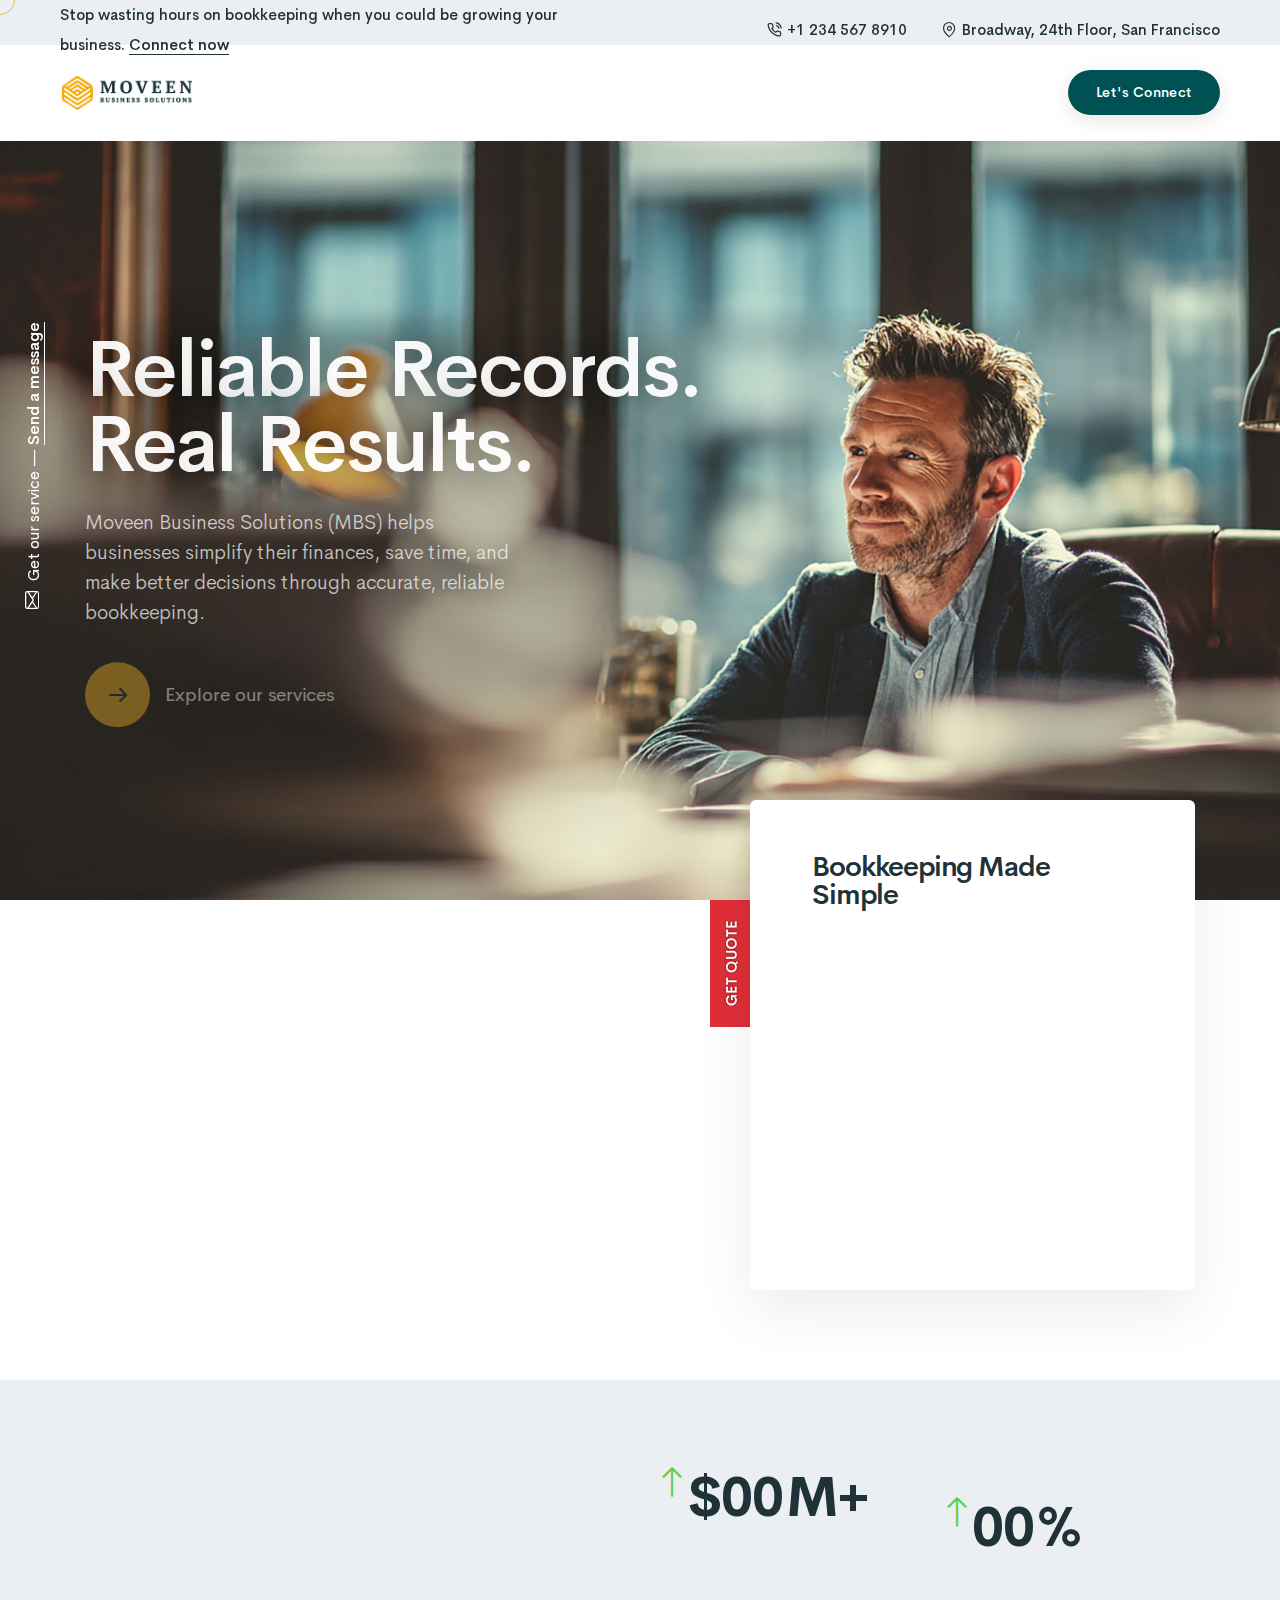
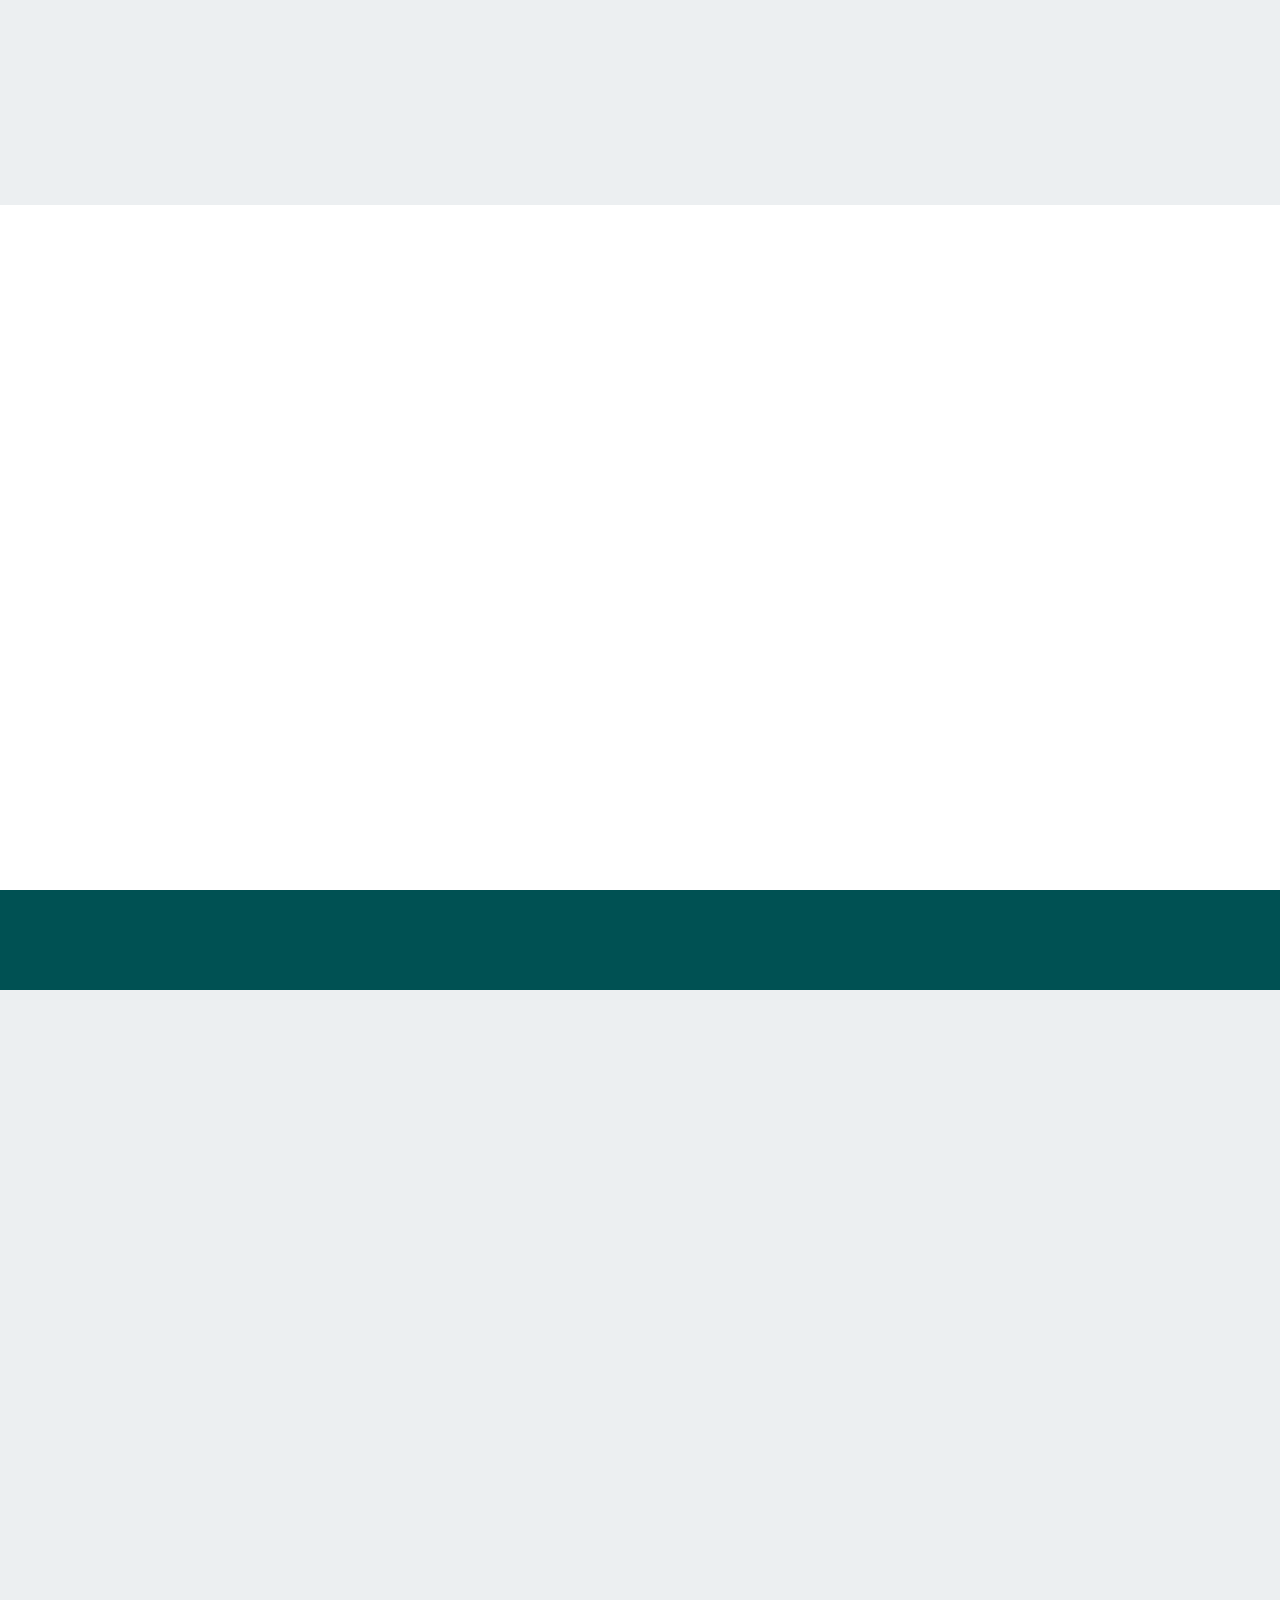
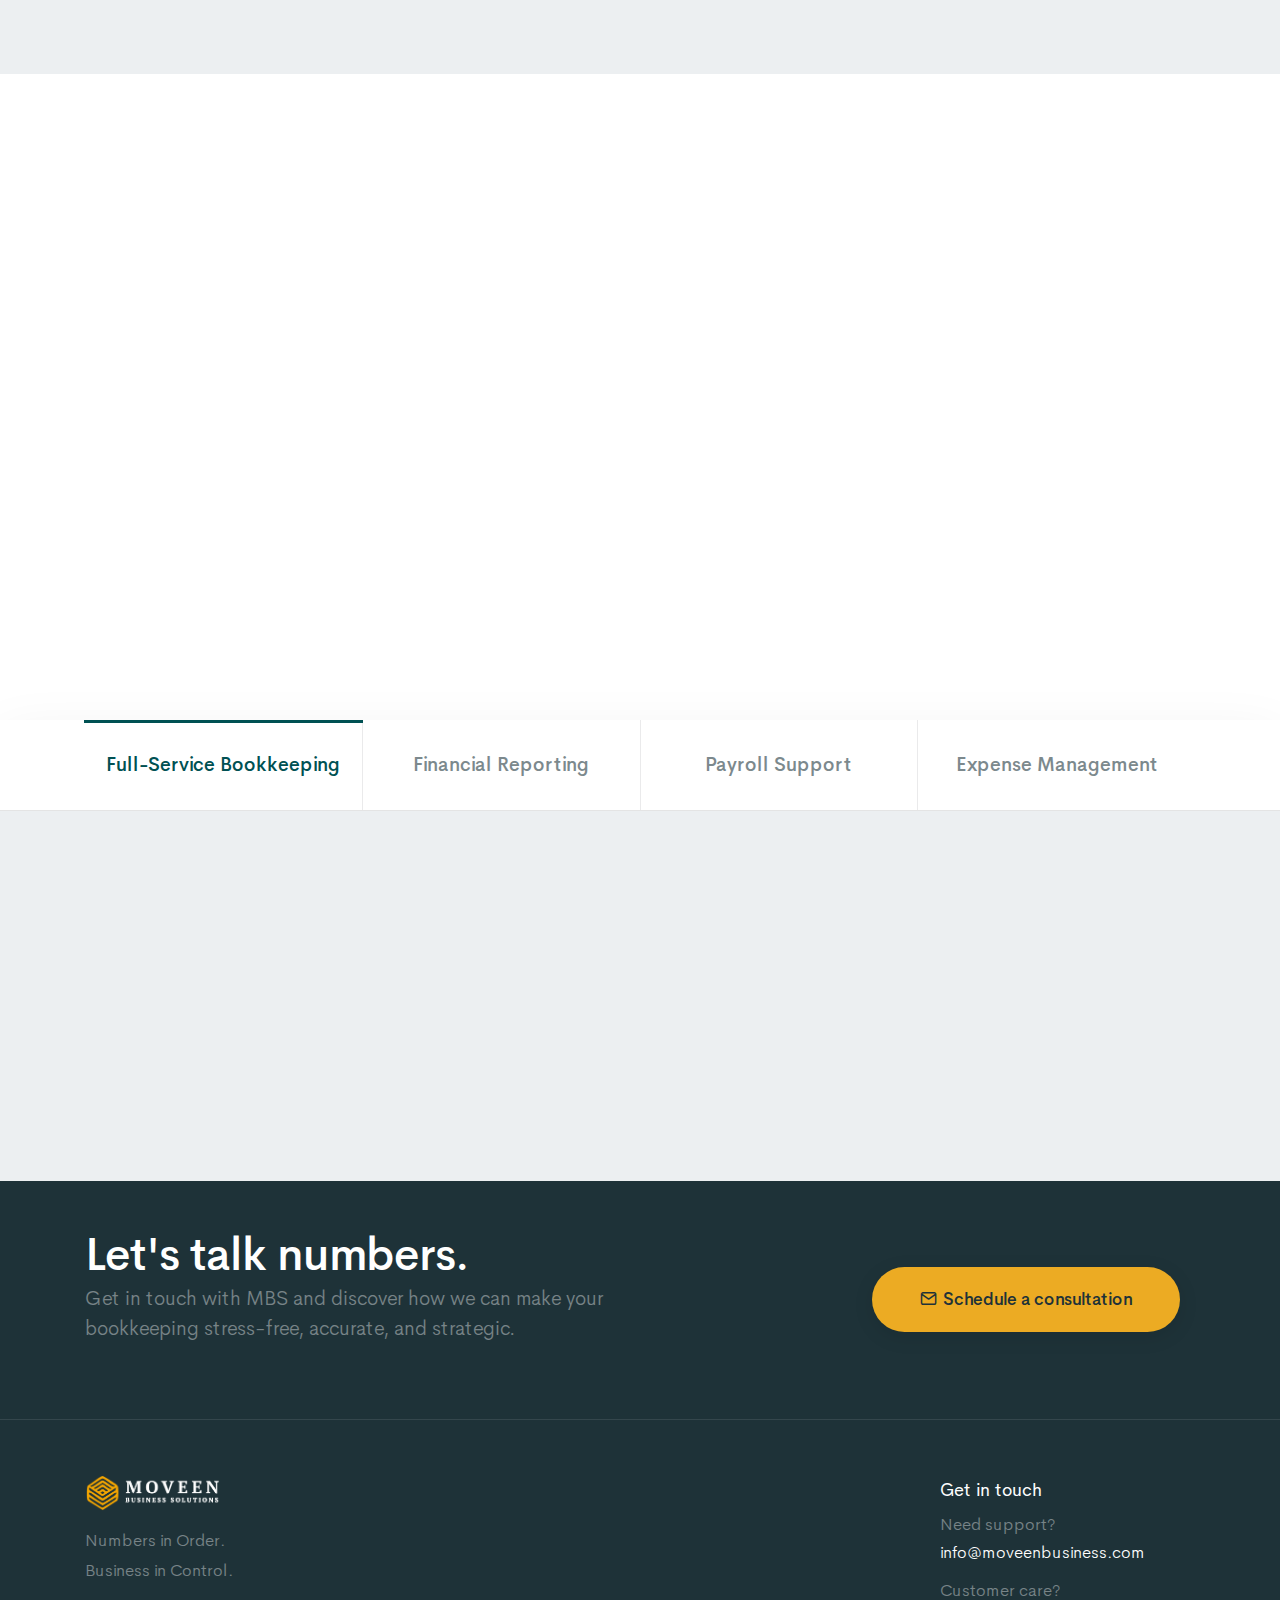
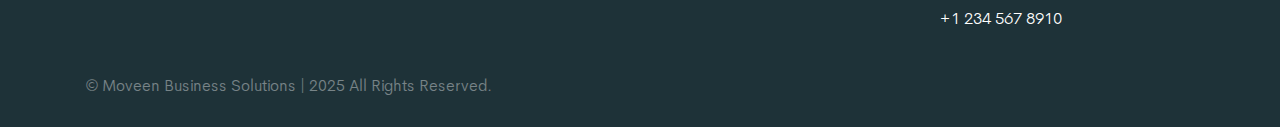
<file: index.html>
﻿<!doctype html>
<html class="no-js" lang="en">
    <head>
        <title>MBS_Staging_2 - Accounting</title>
        <meta charset="utf-8">
        <meta http-equiv="X-UA-Compatible" content="IE=edge" />
        <meta name="author" content="bhdesign">
        <meta name="viewport" content="width=device-width,initial-scale=1.0" />
        <meta name="description" content="Moveen Business Solutions.">
        <!-- favicon icon -->
        <link rel="shortcut icon" href="images/favicon.png">
        <link rel="apple-touch-icon" href="images/apple-touch-icon-57x57.png">
        <link rel="apple-touch-icon" sizes="72x72" href="images/apple-touch-icon-72x72.png">
        <link rel="apple-touch-icon" sizes="114x114" href="images/apple-touch-icon-114x114.png">
        <!-- google fonts preconnect -->
        <link rel="preconnect" href="https://fonts.googleapis.com" crossorigin>
        <link rel="preconnect" href="https://fonts.gstatic.com" crossorigin>
        <link href="https://fonts.googleapis.com/css2?family=Fira+Sans:ital,wght@0,100;0,200;0,300;0,400;0,500;0,600;0,700;0,800;0,900;1,100;1,200;1,300;1,400;1,500;1,600;1,700;1,800;1,900&display=swap" rel="stylesheet">
        <!-- style sheets and font icons  -->
        <link rel="stylesheet" href="css/vendors.min.css"/>
        <link rel="stylesheet" href="css/icon.min.css"/>
        <link rel="stylesheet" href="css/style.css"/>
        <link rel="stylesheet" href="css/responsive.css"/>
        <link rel="stylesheet" href="demos/accounting/accounting.css" />
    </head>
    <body data-mobile-nav-style="classic" class="custom-cursor">
        <!-- start cursor -->
        <div class="cursor-page-inner">
            <div class="circle-cursor circle-cursor-inner"></div>
            <div class="circle-cursor circle-cursor-outer"></div>
        </div>
        <!-- end cursor -->
        <!-- start header --> 
        <header class="header-with-topbar">
            <!-- start header top bar -->
            <div class="header-top-bar top-bar-dark bg-very-light-gray">
                <div class="container-fluid">
                    <div class="row h-45px xs-h-auto align-items-center m-0 xs-pt-5px xs-pb-5px">
                        <div class="col-lg-6 col-md-7 text-center text-md-start xs-px-0">
                            <div class="fs-15 text-dark-gray fw-500">Stop wasting hours on bookkeeping when you could be growing your business. <a href="#contactForm" class="text-dark-gray text-decoration-line-bottom fw-600">Connect now</a></div>
                        </div>
                        <div class="col-lg-6 col-md-5 text-end d-none d-md-flex">
                            <div class="widget fs-15 fw-500 me-35px lg-me-25px md-me-0 text-dark-gray"><a href="tel:02228899900"><i class="feather icon-feather-phone-call"></i>+1 234 567 8910</a></div>
                            <div class="widget fs-15 fw-500 text-dark-gray d-none d-lg-inline-block"><i class="feather icon-feather-map-pin"></i>Broadway, 24th Floor, San Francisco</div> 
                        </div>
                    </div>
                </div>
            </div>
            <!-- end header top bar -->
            <!-- start navigation -->
            <nav class="navbar navbar-expand-lg header-light bg-white responsive-sticky">
                <div class="container-fluid">
                    <div class="col-auto col-lg-2 me-lg-0 me-auto">
                        <a class="navbar-brand" href="index.html">
                            <img src="images/mbs_img/mbs-logo-black.png" data-at2x="images/mbs_img/mbs-logo-black@2x.png" alt="" class="default-logo"style="max-height: 60px;">
                            <img src="images/mbs_img/mbs-logo-black.png" data-at2x="images/mbs_img/mbs-logo-black@2x.png" alt="" class="alt-logo" style="max-height: 60px;">
                            <img src="images/mbs_img/mbs-logo-black.png" data-at2x="images/mbs_img/mbs-logo-black@2x.png" alt="" class="mobile-logo"> 
                        </a>
                    </div>
                    <div class="col-auto menu-order position-static">
                        <button class="navbar-toggler float-start" type="button" data-bs-toggle="collapse" data-bs-target="#navbarNav" aria-controls="navbarNav" aria-label="Toggle navigation">
                            <span class="navbar-toggler-line"></span>
                            <span class="navbar-toggler-line"></span>
                            <span class="navbar-toggler-line"></span>
                            <span class="navbar-toggler-line"></span>
                        </button>
                        <div class="collapse navbar-collapse" id="navbarNav"> 
                            <ul class="navbar-nav fw-600">
                                <!-- <li class="nav-item"><a href="demo-accounting.html" class="nav-link">Home</a></li>  -->
                                <!-- <li class="nav-item"><a href="#about" class="nav-link">About</a></li>
                                <li class="nav-item dropdown dropdown-with-icon-style02">
                                    <a href="#services" class="nav-link">Services</a>
                                    <i class="fa-solid fa-angle-down dropdown-toggle" id="navbarDropdownMenuLink" role="button" data-bs-toggle="dropdown" aria-expanded="false"></i>
                                    <ul class="dropdown-menu" aria-labelledby="navbarDropdownMenuLink"> 
                                        <li><a href="demo-accounting-services-details.html"><img src="images/demo-accounting-company-icon02.svg" alt="">Corporate finance</a></li>
                                        <li><a href="demo-accounting-services-details.html"><img src="images/demo-accounting-company-icon03.svg" alt="">Financial services</a></li>
                                        <li><a href="demo-accounting-services-details.html"><img src="images/demo-accounting-company-icon-04.svg" alt="">Online consulting</a></li>
                                        <li><a href="demo-accounting-services-details.html"><img src="images/demo-accounting-company-icon-05.svg" alt="">Investment consulting</a></li>
                                        <li><a href="demo-accounting-services-details.html"><img src="images/demo-accounting-company-icon-06.svg" alt="">Banking and financing</a></li>
                                    </ul>
                                </li> -->
                                <!-- <li class="nav-item"><a href="demo-accounting-process.html" class="nav-link">Process</a></li> -->
                                <!-- <li class="nav-item"><a href="demo-accounting-news.html" class="nav-link">News</a></li>  -->
                                <!-- <li class="nav-item"><a href="#connect" class="nav-link">Connect</a></li> -->
                            </ul>
                        </div>
                    </div>
                    <div class="col-auto col-lg-2 text-end d-none d-sm-flex">
                        <div class="header-icon"> 
                            <div class="header-button">
                                <a href="#contactForm" class="btn btn-small btn-rounded btn-base-color btn-box-shadow">Let's Connect</a>
                            </div>
                        </div>  
                    </div>
                </div>
            </nav>
            <!-- end navigation -->
        </header>
        <!-- end header --> 
         <!-- ****CROWN**** -->
        <!-- start banner -->
        <section class="top-space-margin p-0 full-screen md-h-600px sm-h-500px section-dark" data-parallax-background-ratio="0.8" style="background-image: url('images/mbs_img/hero-img-1.jpg')">  
            <div class="container h-100">
                <div class="row align-items-center h-100">
                    <div class="col-xl-7 col-md-9 col-sm-9 position-relative text-white" data-anime='{ "el": "childs", "opacity": [0, 1], "translateY": [30, 0], "staggervalue": 200, "easing": "easeInOutSine" }'>  
                        <div class="fs-80 lh-75 sm-fs-65 fw-600 mb-20px text-shadow-large ls-minus-2px">Reliable Records.</br>Real Results.</div> 
                        <div>
                            <!-- <span class="opacity-5 fs-20 w-70 md-w-85 mb-25px fw-300 d-inline-block">We are dedicated to providing amazing business accounting services and client service.</span> -->
                            <span class="fs-20 w-70 md-w-85 mb-25px fw-300 d-inline-block">Moveen Business Solutions (MBS) helps businesses simplify their finances, save time, and make better decisions through accurate, reliable bookkeeping.</span> 
                        </div>
                        <div class="icon-with-text-style-08">
                            <div class="feature-box feature-box-left-icon-middle">
                                <div class="feature-box-icon feature-box-icon-rounded w-65px h-65px rounded-circle bg-yellow me-15px rounded-box">
                                    <i class="feather icon-feather-arrow-right text-dark-gray icon-extra-medium"></i>
                                </div>
                                <div class="feature-box-content">
                                    <a href="#services" class="d-inline-block fs-19 text-white text-shadow-double-large">Explore our services</a>
                                </div>
                            </div> 
                        </div>
                    </div>
                </div> 
            </div>
        </section> 
        <!-- end banner -->     
        <!-- ****HERO**** -->
        <!-- start section -->
        <section class="pt-0">
            <div class="container">
                <div class="row align-items-center justify-content-center" id="contactForm">
                    <div class="col-lg-6 col-md-11 md-mb-60px sm-mb-40px">
                        <div class="row mt-10 align-items-center">
                            <div class="col-xl-5 col-lg-6 col-sm-5 xs-mb-25px text-center">
                                <div class="position-relative">
                                    <span class="w-200px h-200px bg-yellow rounded-circle d-inline-block" data-anime='{ "opacity": [0, 1], "staggervalue": 0, "easing": "easeOutQuad" }'></span>
                                    <span class="fs-160 lg-fs-150 text-dark-gray fw-700 position-absolute left-0px w-100 top-50 ls-minus-5px md-top-40px" data-anime='{ "opacity": [0, 1], "staggervalue": 200, "easing": "easeOutQuad" }'>15</span>
                                </div>
                            </div>
                            <div class="col-xl-7 col-lg-6 col-sm-7 ps-45px lg-ps-15px last-paragraph-no-margin text-center text-sm-start" data-anime='{  "opacity": [0,1], "delay": 100, "staggervalue": 250, "easing": "easeOutQuad" }'>
                                <h5 class="fw-600 text-dark-gray ls-minus-1px mb-15px">Years working experience.</h5>
                                <p>Serving businesses across multiple industries, we put a strong focus on the needs of business to figure out solutions that best fits your demand.</p>
                                <a href="#valueProp" class="btn btn-link btn-hover-animation-switch btn-extra-large text-base-color text-transform-none fw-600 mt-15px">
                                    <span>
                                        <span class="btn-text">Discover now</span>
                                        <span class="btn-icon"><i class="feather icon-feather-arrow-right"></i></span>
                                        <span class="btn-icon"><i class="feather icon-feather-arrow-right"></i></span>
                                    </span> 
                                </a>
                            </div>
                        </div>
                    </div>
                    <div class="col-lg-5 offset-lg-1 col-md-11 contact-form-style-01 position-relative">
                        <div class="position-absolute left-minus-25px md-left-minus-5px xs-left-0 top-100px md-top-0px">
                            <img src="images/demo-accounting-home-left-img.jpg" class="w-40px" alt="">
                        </div>
                        <div class="ps-14 pe-14 pt-12 pb-12 lg-p-12 bg-white box-shadow-quadruple-large border-radius-6px">
                            <h6 class="d-inline-block fw-600 text-dark-gray ls-minus-1px mb-35px sm-mb-25px" data-anime='{ "translateY": [15, 0], "translateX": [-15, 0], "opacity": [0,1], "duration": 600, "delay": 0, "staggervalue": 300, "easing": "easeOutQuad" }'>Bookkeeping Made Simple</h6>
                            <!-- start contact form -->
                            <form name="gform" id="gform" enctype="text/plain" action="https://docs.google.com/forms/d/e/1FAIpQLSf3onU-4TPcf-c9Aws9Pm0hW5GHKNj9ymwcG4Kn_kAouOihtQ/formResponse?" data-anime='{ "el": "childs", "translateY": [15, 0], "translateX": [-15, 0], "opacity": [0,1], "duration": 600, "delay": 0, "staggervalue": 300, "easing": "easeOutQuad" }' target="hidden_iframe" onsubmit="submitted=true;">
                                <input class="position-relative form-group mb-15px form-control required" type="text" name="entry.214687543" id="entry.214687543" placeholder="Your name*" />
                                <input class="position-relative form-group mb-15px form-control required" type="email" name="entry.869556061" id="entry.869556061" placeholder="Your email address*" />
                                <input class="position-relative form-group mb-20px form-control required" type="tel" name="entry.1313723748" id="entry.1313723748" placeholder="Your phone" />
                                <input type="submit" value="Simplify my books" class="btn btn-large btn-round-edge btn-base-color btn-box-shadow w-100 mt-20px">
                            </form>
                            <iframe name="hidden_iframe" id="hidden_iframe" style="display:none;" onload="if(submitted) {}"></iframe>
                            <!-- end contact form -->
                        </div> 
                    </div>
                </div>
            </div>
        </section>
        <!-- end section -->
        <!-- ****STATs**** -->
        <!-- start section -->
        <section class="bg-very-light-gray">
            <div class="container">
                <div class="row justify-content-center md-mb-4">
                    <div class="col-xl-5 col-lg-6 col-md-12 md-mb-50px sm-mb-40px text-center text-lg-start">
                        <h4 class="fw-700 mb-0 text-dark-gray ls-minus-1px" data-anime='{ "el": "lines", "translateY": [30, 0], "opacity": [0,1], "delay": 0, "staggervalue": 250, "easing": "easeOutQuad" }'>Strong business performance built on financial precision and lasting trust.</h4>
                    </div>
                    <div class="col-lg-6 offset-xl-1 text-center text-lg-start">
                        <div class="row align-items-center justify-content-center justify-content-lg-start">
                            <!-- start counter item -->
                            <div class="col-sm-6 last-paragraph-no-margin counter-style-04 md-mb-35px">
                                <h2 class="vertical-counter d-inline-flex alt-font text-dark-gray fw-700 ls-minus-2px mb-5px" data-text="M+" data-to="50"><sup class="text-emerald-green top-minus-5px"><i class="bi bi-arrow-up icon-medium"></i></sup>$</h2>
                                <span class="fs-19 fw-600 ls-minus-05px mb-5px d-block text-dark-gray" data-anime='{ "el": "lines", "translateY": [30, 0], "opacity": [0,1], "delay": 0, "staggervalue": 250, "easing": "easeOutQuad" }'>Annual Transactions Managed</span>
                                <p class="w-90 sm-w-100 md-mx-auto" data-anime='{ "el": "lines", "translateY": [30, 0], "opacity": [0,1], "delay": 0, "staggervalue": 250, "easing": "easeOutQuad" }'>We deliver bookkeeping that scales with your business while protecting every dollar.</p>
                            </div>
                            <!-- end counter item -->
                            <!-- start counter item -->
                            <div class="col-sm-6 last-paragraph-no-margin counter-style-04 md-mb-35px">
                                <h2 class="vertical-counter d-inline-flex alt-font text-dark-gray fw-700 ls-minus-2px mb-5px" data-text="%" data-to="98"><sup class="text-emerald-green top-minus-5px"><i class="bi bi-arrow-up icon-medium"></i></sup></h2>
                                <span class="fs-19 fw-600 ls-minus-05px mb-5px d-block text-dark-gray" data-anime='{ "el": "lines", "translateY": [30, 0], "opacity": [0,1], "delay": 0, "staggervalue": 250, "easing": "easeOutQuad" }'>Client Retention</span>
                                <p class="w-90 sm-w-100 md-mx-auto" data-anime='{ "el": "lines", "translateY": [30, 0], "opacity": [0,1], "delay": 0, "staggervalue": 250, "easing": "easeOutQuad" }'>Nearly all of our clients choose us year after year, a testament to our reliability.</p>
                            </div>
                            <!-- end counter item -->
                        </div>
                    </div>
                </div>
            </div>
        </section>
        <!-- end section -->
        <!-- ****ABOUT**** --> 
        <!-- start section -->
        <section class="big-section">
            <div class="container">
                <div class="row align-items-center" data-anime='{ "el": "childs", "translateY": [50, 0], "opacity": [0,1], "duration": 1200, "delay": 0, "staggervalue": 150, "easing": "easeOutQuad" }'> 
                    <div class="col-lg-6 position-relative md-mb-14 sm-mb-17 xs-mb-23"> 
                        <div class="w-70 md-w-75 xs-w-90" data-animation-delay="50" data-shadow-animation="true">
                            <img src="images/mbs_img/about_1.jpg" alt="" class="border-radius-8px w-100">
                        </div>
                        <div class="w-55 overflow-hidden position-absolute right-15px xs-w-60 bottom-minus-20px" data-shadow-animation="true" data-animation-delay="250" data-bottom-top="transform: translateY(50px)" data-top-bottom="transform: translateY(-50px)">
                            <img src="images/mbs_img/about_2.jpg" alt="" class="border-radius-8px w-100 box-shadow-quadruple-large" />
                        </div>
                    </div> 
                    <div class="col-xl-5 offset-xl-1 col-lg-6 text-center text-lg-start">
                        <h3 class="fw-700 text-dark-gray ls-minus-2px">Your Trusted Ally for&nbsp;Confident Business&nbsp;Decisions.</h3> 
                        <p class="mb-40px xs-mb-30px w-90 lg-w-95 md-w-100">For over 15 years, MBS has partnered with businesses to deliver meticulous bookkeeping and financial clarity. Our mission is simple: give you the confidence to make smart financial moves by providing accurate, timely, and trustworthy service.</p> 
                        <a href="#contactForm" class="btn btn-large btn-rounded with-rounded btn-base-color btn-round-edge btn-box-shadow">Let's Connect<span class="bg-orient-blue text-white"><i class="feather icon-feather-arrow-right icon-small"></i></span></a>
                    </div> 
                </div> 
            </div>
        </section>  
        <!-- end section -->
        <!-- start section --> 
        <section class="p-0 bg-base-color">
            <div class="container">
                <div class="row align-items-center justify-content-center g-0">
                    <div class="col-auto d-flex align-items-center" data-anime='{ "translateY": [0, 0], "opacity": [0,1], "duration": 1200, "delay": 0, "staggervalue": 150, "easing": "easeOutQuad" }'>
                        <img src="images/mbs_img//break_1.jpg" alt="" />
                        <div class="fs-19 lh-28 last-paragraph-no-margin text-white pt-15px pb-15px">
                            <p>Turn bookkeeping headaches into clear, reliable insights you can act on. <a href="#contactForm" class="text-decoration-line-bottom fw-500 text-white">Connect with us</a></p>
                        </div>
                    </div>
                </div>
            </div>
        </section>
        <!-- end section -->
        <!-- start section --> 
        <section class="bg-very-light-gray overflow-hidden" id="valueProp">
            <div class="container">
                <div class="row align-items-center justify-content-center mb-6 text-center text-lg-start">
                    <div class="col-xl-5 col-lg-5 md-mb-20px" data-anime='{ "translateX": [50, 0], "opacity": [0,1], "duration": 1200, "delay": 0, "staggervalue": 150, "easing": "easeOutQuad" }'>
                        <h4 class="text-dark-gray fw-700 mb-0 ls-minus-1px">Built On Precision.</br>Driven&nbsp;by Results.</h4>
                    </div>
                    <div class="col-xl-5 col-lg-5 last-paragraph-no-margin md-mb-30px" data-anime='{ "translateX": [-50, 0], "opacity": [0,1], "duration": 1200, "delay": 0, "staggervalue": 150, "easing": "easeOutQuad" }'>
                        <p class="w-90 xl-w-100 md-w-80 sm-w-100 md-mx-auto">From proactive insights to error-free reporting, MBS delivers bookkeeping services designed to support smarter business growth.</p>
                    </div>
                    <div class="col-xl-2 col-lg-2 d-flex justify-content-center justify-content-lg-end" data-anime='{ "el": "childs", "translateX": [30, 0], "opacity": [0,1], "duration": 800, "delay": 0, "staggervalue": 150, "easing": "easeOutQuad" }'> 
                        <!-- start slider navigation -->
                        <div class="slider-one-slide-prev-1 icon-small text-dark-gray swiper-button-prev slider-navigation-style-04 bg-white text-dark-gray box-shadow-large"><i class="fa-solid fa-arrow-left"></i></div>
                        <div class="slider-one-slide-next-1 icon-small text-dark-gray swiper-button-next slider-navigation-style-04 bg-white text-dark-gray box-shadow-large"><i class="fa-solid fa-arrow-right"></i></div>
                        <!-- end slider navigation --> 
                    </div>
                </div>
                <div class="row align-items-center">
                    <div class="col-12 position-relative">
                        <div class="outside-box-right-40 xs-outside-box-right-0" data-anime='{ "translateX": [100, 0], "opacity": [0,1], "duration": 1200, "delay": 0, "staggervalue": 150, "easing": "easeOutQuad" }'>
                            <div class="swiper magic-cursor" data-slider-options='{ "slidesPerView": 1, "spaceBetween": 28, "loop": true, "autoplay": { "delay": 2000, "disableOnInteraction": false }, "pagination": { "el": ".slider-four-slide-pagination-1", "clickable": true }, "navigation": { "nextEl": ".slider-one-slide-next-1", "prevEl": ".slider-one-slide-prev-1" }, "keyboard": { "enabled": true, "onlyInViewport": true }, "breakpoints": { "1200": { "slidesPerView": 5 }, "992": { "slidesPerView": 4 }, "768": { "slidesPerView": 3 }, "576": { "slidesPerView": 2 } }, "effect": "slide" }'>
                                <div class="swiper-wrapper">
                                    <!-- start content carousal item --> 
                                    <div class="swiper-slide"> 
                                        <div class="interactive-banner-style-08">
                                            <figure class="m-0 hover-box overflow-hidden position-relative border-radius-6px">
                                                <img src="images/mbs_img/valprop_1.jpg" alt="" />
                                                <figcaption class="d-flex flex-column align-items-start justify-content-center position-absolute left-0px top-0px w-100 h-100 z-index-1 p-14 lg-p-12">
                                                    <a href="#contactForm">
                                                        <i class="line-icon-Medal-2 text-white icon-extra-large"></i>
                                                    </a>
                                                    <div class="mt-auto d-flex w-100 align-items-center">
                                                        <div class="col last-paragraph-no-margin">
                                                            <a href="#contactForm" class="text-white fs-24 lh-28 w-65 xl-w-75 d-block">Accuracy you can count on</a>
                                                        </div>
                                                        <!-- <a href="#contactForm" class="circle-box bg-yellow w-50px h-50px rounded-circle ms-auto position-relative rounded-box">
                                                            <i class="bi bi-arrow-right-short absolute-middle-center icon-very-medium lh-0px text-dark-gray"></i>
                                                        </a>   -->
                                                    </div>
                                                    <div class="position-absolute left-0px top-0px w-100 h-100 bg-gradient-gray-light-dark-transparent z-index-minus-1 opacity-9"></div> 
                                                </figcaption>
                                            </figure>
                                        </div> 
                                    </div>
                                    <!-- end content carousal item -->
                                    <!-- start content carousal item --> 
                                    <div class="swiper-slide">
                                        <div class="interactive-banner-style-08">
                                            <figure class="m-0 hover-box overflow-hidden position-relative border-radius-6px">
                                                <img src="images/mbs_img/valprop_3.jpg" alt="" />
                                                <figcaption class="d-flex flex-column align-items-start justify-content-center position-absolute left-0px top-0px w-100 h-100 z-index-1 p-14 lg-p-10">
                                                    <a href="#contactForm">
                                                        <i class="line-icon-Financial text-white icon-extra-large"></i>
                                                    </a>
                                                    <div class="mt-auto d-flex w-100 align-items-center">
                                                        <div class="col last-paragraph-no-margin">
                                                            <a href="#contactForm" class="text-white fs-24 lh-28 w-65 xl-w-75 d-block">Confidentiality Guaranteed</a>
                                                        </div>
                                                        <!-- <a href="#contactForm" class="circle-box bg-yellow w-50px h-50px rounded-circle ms-auto position-relative rounded-box">
                                                            <i class="bi bi-arrow-right-short absolute-middle-center icon-very-medium lh-0px text-dark-gray"></i>
                                                        </a>  -->
                                                    </div>
                                                    <div class="position-absolute left-0px top-0px w-100 h-100 bg-gradient-gray-light-dark-transparent z-index-minus-1 opacity-9"></div> 
                                                </figcaption>
                                            </figure>
                                        </div>
                                    </div>
                                    <!-- end content carousal item -->
                                    <!-- start content carousal item --> 
                                    <div class="swiper-slide">
                                        <div class="interactive-banner-style-08">
                                            <figure class="m-0 hover-box overflow-hidden position-relative border-radius-6px">
                                                <img src="images/mbs_img/valprop_2.jpg" alt="" />
                                                <figcaption class="d-flex flex-column align-items-start justify-content-center position-absolute left-0px top-0px w-100 h-100 z-index-1 p-14 lg-p-10">
                                                    <a href="#contactForm">
                                                        <i class="line-icon-Archery-2 text-white icon-extra-large"></i>
                                                    </a>
                                                    <div class="mt-auto d-flex w-100 align-items-center">
                                                        <div class="col last-paragraph-no-margin">
                                                            <a href="#contactForm" class="text-white fs-24 lh-28 w-65 xl-w-75 d-block">Time savings</a>
                                                        </div>
                                                        <!-- <a href="#contactForm" class="circle-box bg-yellow w-50px h-50px rounded-circle ms-auto position-relative rounded-box">
                                                            <i class="bi bi-arrow-right-short absolute-middle-center icon-very-medium lh-0px text-dark-gray"></i>
                                                        </a>  -->
                                                    </div>
                                                    <div class="position-absolute left-0px top-0px w-100 h-100 bg-gradient-gray-light-dark-transparent z-index-minus-1 opacity-9"></div> 
                                                </figcaption>
                                            </figure>
                                        </div>
                                    </div>
                                    <!-- end content carousal item -->
                                    <!-- start content carousal item --> 
                                    <div class="swiper-slide">
                                        <div class="interactive-banner-style-08">
                                            <figure class="m-0 hover-box overflow-hidden position-relative border-radius-6px">
                                                <img src="images/mbs_img/valprop_4.jpg" alt="" />
                                                <figcaption class="d-flex flex-column align-items-start justify-content-center position-absolute left-0px top-0px w-100 h-100 z-index-1 p-14 lg-p-10">
                                                    <a href="#contactForm">
                                                        <i class="line-icon-Money-Bag text-white icon-extra-large"></i>
                                                    </a>
                                                    <div class="mt-auto d-flex w-100 align-items-center">
                                                        <div class="col last-paragraph-no-margin">
                                                            <a href="#contactForm" class="text-white fs-24 lh-28 w-65 xl-w-75 d-block">Proactive Insights</a>

                                                        </div>
                                                        <!-- <a href="#contactForm" class="circle-box bg-yellow w-50px h-50px rounded-circle ms-auto position-relative rounded-box">
                                                            <i class="bi bi-arrow-right-short absolute-middle-center icon-very-medium lh-0px text-dark-gray"></i>
                                                        </a> -->
                                                    </div>
                                                    <div class="position-absolute left-0px top-0px w-100 h-100 bg-gradient-gray-light-dark-transparent z-index-minus-1 opacity-9"></div> 
                                                </figcaption>
                                            </figure>
                                        </div>
                                    </div>
                                    <!-- end content carousal item -->
                                    <!-- start content carousal item --> 
                                    <div class="swiper-slide">
                                        <div class="interactive-banner-style-08">
                                            <figure class="m-0 hover-box overflow-hidden position-relative border-radius-6px">
                                                <img src="images/mbs_img/valprop_6.jpg" alt="" />
                                                <figcaption class="d-flex flex-column align-items-start justify-content-center position-absolute left-0px top-0px w-100 h-100 z-index-1 p-14 lg-p-10">
                                                    <a href="#contactForm">
                                                        <i class="line-icon-Financial text-white icon-extra-large"></i>
                                                    </a>
                                                    <div class="mt-auto d-flex w-100 align-items-center">
                                                        <div class="col last-paragraph-no-margin">
                                                            <a href="#contactForm" class="text-white fs-24 lh-28 w-65 xl-w-75 d-block">Conversion strategy</a>
                                                        </div>
                                                        <!-- <a href="#contactForm" class="circle-box bg-yellow w-50px h-50px rounded-circle ms-auto position-relative rounded-box">
                                                            <i class="bi bi-arrow-right-short absolute-middle-center icon-very-medium lh-0px text-dark-gray"></i>
                                                        </a>  -->
                                                    </div>
                                                    <div class="position-absolute left-0px top-0px w-100 h-100 bg-gradient-gray-light-dark-transparent z-index-minus-1 opacity-9"></div> 
                                                </figcaption>
                                            </figure>
                                        </div>
                                    </div>
                                    <!-- end content carousal item -->
                                    <!-- start content carousal item --> 
                                    <div class="swiper-slide"> 
                                        <div class="interactive-banner-style-08">
                                            <figure class="m-0 hover-box overflow-hidden position-relative border-radius-6px">
                                                <img src="images/mbs_img/valprop_5.jpg" alt="" />
                                                <figcaption class="d-flex flex-column align-items-start justify-content-center position-absolute left-0px top-0px w-100 h-100 z-index-1 p-14 lg-p-12">
                                                    <a href="#contactForm">
                                                        <i class="line-icon-Medal-2 text-white icon-extra-large"></i>
                                                    </a>
                                                    <div class="mt-auto d-flex w-100 align-items-center">
                                                        <div class="col last-paragraph-no-margin">
                                                            <a href="#contactForm" class="text-white fs-24 lh-28 w-65 xl-w-75 d-block">Targeted growth</a>
                                                        </div>
                                                        <!-- <a href="#contactForm" class="circle-box bg-yellow w-50px h-50px rounded-circle ms-auto position-relative rounded-box">
                                                            <i class="bi bi-arrow-right-short absolute-middle-center icon-very-medium lh-0px text-dark-gray"></i>
                                                        </a>   -->
                                                    </div>
                                                    <div class="position-absolute left-0px top-0px w-100 h-100 bg-gradient-gray-light-dark-transparent z-index-minus-1 opacity-9"></div> 
                                                </figcaption>
                                            </figure>
                                        </div> 
                                    </div>
                                    <!-- end content carousal item -->
                                </div>
                            </div>
                        </div>
                        <!-- start slider pagination -->
                        <!--<div class="swiper-pagination slider-four-slide-pagination-1 swiper-pagination-style-2 swiper-pagination-clickable swiper-pagination-bullets"></div>-->
                        <!-- end slider pagination --> 
                    </div>
                </div>
            </div>
        </section>
        <!-- end section -->
        <!-- start Services Overview section -->
        <section class="pb-0" id="services">
            <div class="container">
                <div class="row mb-8 sm-mb-10">
                    <div class="col-12 tab-style-08"> 
                        <div class="tab-content">
                            <!-- start tab content -->
                            <div class="tab-pane fade in active show" id="tab_eight1">
                                <div class="row align-items-center justify-content-center g-lg-0">
                                    <div class="col-md-6 sm-mb-30px position-relative overflow-hidden" data-anime='{ "effect": "slide", "color": "#005153", "direction":"lr", "easing": "easeOutQuad", "delay":50}'>
                                        <img src="images/mbs_img/services_1.jpg" alt="" class="w-100 border-radius-6px">
                                        <!-- <div class="bg-very-light-gray w-250px position-absolute pt-20px pb-20px ps-25px pe-25px border-radius-4px bottom-30px left-35px box-shadow-large d-flex align-items-center" data-anime='{ "translateY": [0, 0], "opacity": [0,1], "duration": 1200, "delay": 800, "staggervalue": 500, "easing": "easeOutQuad" }'>
                                            <h2 class="vertical-counter d-inline-flex text-dark-gray fw-700 ls-minus-2px md-ls-minus-1px mb-0 text-nowrap border-end border-1 border-color-transparent-dark-very-light pe-20px me-20px" data-to="85"></h2>
                                            <span class="text-dark-gray ls-minus-05px d-inline-block lh-22">Project completed</span>
                                        </div> -->
                                    </div>
                                    <div class="col-xl-4 col-lg-5 offset-lg-1 col-md-6 text-center text-md-start" data-anime='{ "el": "childs", "translateX": [50, 0], "opacity": [0,1], "duration": 1200, "delay": 0, "staggervalue": 150, "easing": "easeOutQuad" }'>
                                        <div class="mb-20px">
                                            <span class="d-inline-block text-dark-gray align-middle fw-500 fs-20 ls-minus-05px">Full-Service Bookkeeping</span>
                                            <div class="separator-line-1px w-50px bg-base-color d-inline-block align-middle me-10px opacity-2"></div>
                                        </div>
                                        <h4 class="fw-700 text-dark-gray ls-minus-1px md-mb-20px">Complete Care</br>for Your Books</h4>
                                        <p class="mb-35px md-mb-25px">From transaction tracking to reconciliations, we manage your books end-to-end with unmatched accuracy. Our comprehensive approach ensures every entry is precise, compliant, and ready when you need it.</p> 
                                        <!-- <a href="#contactForm" class="btn btn-large btn-rounded with-rounded btn-white btn-box-shadow fw-600">Learn more<span class="bg-base-color text-white"><i class="bi bi-arrow-right-short icon-extra-medium"></i></span></a> -->
                                    </div>
                                </div>
                            </div>
                            <!-- end tab content -->
                            <!-- start tab content -->
                            <div class="tab-pane fade in" id="tab_eight2">
                                <div class="row align-items-center justify-content-center g-lg-0">
                                    <div class="col-md-6 sm-mb-30px position-relative overflow-hidden">
                                        <img src="images/mbs_img/services_2.jpg" alt="" class="w-100 border-radius-4px">
                                        <!-- <div class="bg-very-light-gray w-250px position-absolute pt-20px pb-20px ps-25px pe-25px border-radius-4px bottom-30px left-35px box-shadow-large d-flex align-items-center">
                                            <h2 class="vertical-counter d-inline-flex text-dark-gray fw-700 ls-minus-2px md-ls-minus-1px mb-0 text-nowrap border-end border-1 border-color-transparent-dark-very-light pe-20px me-20px" data-to="80"></h2>
                                            <span class="text-dark-gray ls-minus-05px d-inline-block lh-22">Project completed</span>
                                        </div> -->
                                    </div>
                                    <div class="col-xl-4 col-lg-5 offset-lg-1 col-md-6 text-center text-md-start">
                                        <div class="mb-20px">
                                            <span class="d-inline-block text-dark-gray align-middle fw-500 fs-20 ls-minus-05px">Financial Reporting</span>
                                            <div class="separator-line-1px w-50px bg-base-color d-inline-block align-middle me-10px opacity-2"></div>
                                        </div>
                                        <h4 class="fw-700 text-dark-gray ls-minus-1px md-mb-20px">Clarity in Every Report.</h4>
                                        <p class="mb-35px md-mb-25px">clear, actionable reports tailored to your business needs. We turn raw financial data into insights that empower smarter decisions and long-term growth.</p> 
                                        <!-- <a href="#contactForm" class="btn btn-large btn-rounded with-rounded btn-white btn-box-shadow fw-600">Learn more<span class="bg-base-color text-white"><i class="bi bi-arrow-right-short icon-extra-medium"></i></span></a> -->
                                    </div>
                                </div>
                            </div>
                            <!-- end tab content -->
                            <!-- start tab content -->
                            <div class="tab-pane fade in" id="tab_eight3">
                                <div class="row align-items-center justify-content-center g-lg-0">
                                    <div class="col-md-6 sm-mb-30px position-relative overflow-hidden">
                                        <img src="images/mbs_img/services_3.jpg" alt="" class="w-100 border-radius-4px">
                                        <!-- <div class="bg-very-light-gray w-250px position-absolute pt-20px pb-20px ps-25px pe-25px border-radius-4px bottom-30px left-35px box-shadow-large d-flex align-items-center">
                                            <h2 class="vertical-counter d-inline-flex text-dark-gray fw-700 ls-minus-2px md-ls-minus-1px mb-0 text-nowrap border-end border-1 border-color-transparent-dark-very-light pe-20px me-20px" data-to="85"></h2>
                                            <span class="text-dark-gray ls-minus-05px d-inline-block lh-22">Project completed</span>
                                        </div> -->
                                    </div>
                                    <div class="col-xl-4 col-lg-5 offset-lg-1 col-md-6 text-center text-md-start">
                                        <div class="mb-20px">
                                            <span class="d-inline-block text-dark-gray align-middle fw-500 fs-20 ls-minus-05px">Payroll Support</span>
                                            <div class="separator-line-1px w-50px bg-base-color d-inline-block align-middle me-10px opacity-2"></div>
                                        </div>
                                        <h4 class="fw-700 text-dark-gray ls-minus-1px md-mb-20px">Accuracy Your Team</br>Can Count On.</h4>
                                        <p class="mb-35px md-mb-25px">Ensure your team is paid accurately and on time, every time. Our streamlined payroll support reduces errors, saves time, and gives your employees the confidence they deserve.</p> 
                                        <!-- <a href="#contactForm" class="btn btn-large btn-rounded with-rounded btn-white btn-box-shadow fw-600">Learn more<span class="bg-base-color text-white"><i class="bi bi-arrow-right-short icon-extra-medium"></i></span></a> -->
                                    </div>
                                </div>
                            </div>
                            <!-- end tab content -->
                            <!-- start tab content -->
                            <div class="tab-pane fade in" id="tab_eight4">
                                <div class="row align-items-center justify-content-center g-lg-0">
                                    <div class="col-md-6 sm-mb-30px position-relative overflow-hidden">
                                        <img src="images/mbs_img/services_4.jpg" alt="" class="w-100 border-radius-4px">
                                        <!-- <div class="bg-very-light-gray w-250px position-absolute pt-20px pb-20px ps-25px pe-25px border-radius-4px bottom-30px left-35px box-shadow-large d-flex align-items-center">
                                            <h2 class="vertical-counter d-inline-flex text-dark-gray fw-700 ls-minus-2px md-ls-minus-1px mb-0 text-nowrap border-end border-1 border-color-transparent-dark-very-light pe-20px me-20px" data-to="80"></h2>
                                            <span class="text-dark-gray ls-minus-05px d-inline-block lh-22">Project completed</span>
                                        </div> -->
                                    </div>
                                    <div class="col-xl-4 col-lg-5 offset-lg-1 col-md-6 text-center text-md-start">
                                        <div class="mb-20px">
                                            <span class="d-inline-block text-dark-gray align-middle fw-500 fs-20 ls-minus-05px">Expense & Cash Flow Management</span>
                                            <div class="separator-line-1px w-50px bg-base-color d-inline-block align-middle me-10px opacity-2"></div>
                                        </div>
                                        <h4 class="fw-700 text-dark-gray ls-minus-1px md-mb-20px">Healthy Finances, Healthy Business.</h4>
                                        <p class="mb-35px md-mb-25px">Maintain healthy finances with our proactive oversight and expert analysis. We help you control expenses, optimize cash flow, and stay prepared for the future of your business.</p> 
                                        <!-- <a href="#contactForm" class="btn btn-large btn-rounded with-rounded btn-white btn-box-shadow fw-600">Learn more<span class="bg-base-color text-white"><i class="bi bi-arrow-right-short icon-extra-medium"></i></span></a> -->
                                    </div>
                                </div>
                            </div>
                            <!-- end tab content -->
                        </div>
                    </div>
                </div>
            </div>
            <div class="tab-style-08 border-bottom border-color-extra-medium-gray bg-white box-shadow-quadruple-large">
                <div class="container">
                    <!-- start tab navigation -->
                    <ul class="nav nav-tabs border-0 fw-500 fs-19 text-center">
                        <li class="nav-item"><a data-bs-toggle="tab" href="#tab_eight1" class="nav-link active">Full-Service Bookkeeping<span class="tab-border bg-base-color"></span></a></li>
                        <li class="nav-item"><a class="nav-link" data-bs-toggle="tab" href="#tab_eight2" data-tab="counter">Financial Reporting<span class="tab-border bg-base-color"></span></a></li>
                        <li class="nav-item"><a class="nav-link" data-bs-toggle="tab" href="#tab_eight3" data-tab="counter">Payroll Support<span class="tab-border bg-base-color"></span></a></li>
                        <li class="nav-item"><a class="nav-link" data-bs-toggle="tab" href="#tab_eight4" data-tab="counter">Expense Management<span class="tab-border bg-base-color"></span></a></li>
                    </ul>
                    <!-- end tab navigation -->
                </div>
            </div>
        </section>
        <!-- end section -->
        <!-- start section --> 
        <section class="bg-very-light-gray">
            <div class="container"> 
                <div class="row align-items-center justify-content-center" data-anime='{"el": "childs", "translateX": [50, 0], "opacity": [0,1], "duration": 1200, "delay": 0, "staggervalue": 150, "easing": "easeOutQuad" }'>
                    <div class="col-lg-5 col-md-6 col-sm-7 md-mb-30px">
                        <div class="row align-items-center justify-content-center">
                            <div class="col-auto"><span class="alt-font text-dark-gray fw-700 fs-130 ls-minus-5px">40<sup>+</sup></span></div>
                            <div class="col-5 col-xl-4 col-md-5 col-sm-6 pe-0"><h6 class="fw-500 text-dark-gray alt-font m-0">Average hours saved per month.</h6></div>
                            <div class="col-3 col-xl-2 col-md-2 text-end d-none d-xl-inline-block"><span class="fw-300 fs-130 text-yellow position-relative top-minus-5px">|</span></div>
                        </div>
                    </div>
                    <div class="col-lg-5 col-md-10 overflow-hidden text-center text-lg-start">
                        <!-- <div class="row align-items-center">
                            <div class="col-sm-6 last-paragraph-no-margin xs-mb-30px">
                                <h2 class="fw-700 text-dark-gray mb-5px alt-font">0<sup> </sup></h2>
                                <span class="ls-minus-05px fs-19 fw-600 text-dark-gray">Compliance Errors</span>
                                <p class="lh-24">Precision you can rely on without exception.</p>
                            </div>
                            <div class="col-sm-6 last-paragraph-no-margin">
                                <h2 class="fw-700 text-dark-gray mb-5px alt-font">15<sup>+</sup></h2>
                                <span class="ls-minus-05px fs-19 fw-600 text-dark-gray">Industries Served</span>
                                <p class="lh-24">Versatile expertise across the B2B landscape.</p>
                            </div>
                        </div> -->
                        <div class="row align-items-center mb-30px xs-mb-25px justify-content-center justify-content-lg-start">
                            <!-- start counter item -->
                            <div class="col-lg-5 col-md-4 col-sm-5 last-paragraph-no-margin counter-style-04 xs-mb-25px">
                                <h3 class="vertical-counter d-inline-flex fw-700 text-dark-gray mb-0 ls-minus-2px xl-ls-minus-1px" data-text="+" data-to="0"><sup class="text-yellow top-0px me-5px"><i class="feather icon-feather-users icon-very-medium"></i></sup></h3>
                                <span class="fw-500 text-dark-gray mb-10px d-block ls-minus-05px">Compliance Errors</span>
                                <p class="lh-24">Precision you can rely on without exception.</p>
                            </div>
                            <!-- end counter item -->
                            <!-- start counter item -->
                            <div class="col-lg-6 col-md-4 col-sm-5 last-paragraph-no-margin counter-style-04">
                                <h3 class="vertical-counter d-inline-flex fw-700 text-dark-gray mb-0 ls-minus-2px xl-ls-minus-1px" data-text="+" data-to="15"><sup class="text-yellow top-0px me-5px"><i class="feather icon-feather-briefcase icon-very-medium"></i></sup></h3>
                                <span class="fw-500 text-dark-gray mb-10px d-block ls-minus-05px">Industries Served</span>
                                <p class="lh-24">Versatile expertise across the B2B landscape.</p>
                            </div>
                            <!-- end counter item -->
                        </div>
                    </div>
                </div>
            </div>
        </section>
        <!-- end section -->
        <!--****CONTACT US FORM****-->

        <!-- start footer -->
        <footer class="footer-dark bg-dark-gray pt-0 pb-2 lg-pb-35px">
            <div class="footer-top pt-50px pb-50px sm-pt-35px sm-pb-35px border-bottom border-1 border-color-transparent-white-light">
                <div class="container">
                    <div class="row align-items-center justify-content-center">
                        <!-- start footer column -->
                        <div class="col-xl-6 text-center text-xl-start lg-mb-30px sm-mb-20px">
                            <h3 class="text-white mb-5px fw-500 ls-minus-1px">Let's talk numbers.</h3>
                            <p class="fs-20 widget-text fw-300">Get in touch with MBS and discover how we can make your bookkeeping stress-free, accurate, and strategic.</p>
                        </div>
                        <!-- end footer column -->
                        <!-- start footer column -->
                        <div class="col-xl-6 text-center text-xl-end">
                            <a href="mailto:info@moveenbusiness.com"" class="btn btn-extra-large btn-yellow left-icon btn-box-shadow btn-rounded text-transform-none d-inline-block align-middle me-15px xs-m-10px"><i class="feather icon-feather-mail"></i>Schedule a consultation</a>
                            <!-- <a href="tel:12345678910" class="btn btn-extra-large btn-base-color left-icon btn-box-shadow btn-rounded d-inline-block align-middle xs-m-10px"><i class="feather icon-feather-phone-call"></i>+1 234 567 8910</a> -->
                        </div>
                        <!-- end footer column -->
                    </div>
                </div>
            </div>
            <div class="container">
                <div class="row justify-content-center fs-17 fw-300 mt-5 mb-4 md-mt-45px md-mb-45px xs-mt-35px xs-mb-35px">
                    <!-- start footer column -->
                    <div class="col-6 col-lg-9 order-sm-1 md-mb-40px xs-mb-30px last-paragraph-no-margin">
                        <a href="index.html" class="footer-logo mb-15px d-inline-block"><img src="images/mbs_img/mbs-logo-white.png" data-at2x="images/mbs_img/mbs-logo-white@2x.png" alt=""></a>
                        <p class="w-85 xl-w-95 sm-w-100">Numbers in Order.</br>Business in Control.</p>
                        <!-- <div class="elements-social social-icon-style-02 mt-20px lg-mt-20px">
                            <ul class="small-icon light">
                                <li><a class="facebook" href="https://www.facebook.com/" target="_blank"><i class="fa-brands fa-facebook-f"></i></a></li>
                                <li><a class="dribbble" href="http://www.dribbble.com" target="_blank"><i class="fa-brands fa-dribbble"></i></a></li> 
                                <li><a class="twitter" href="http://www.twitter.com" target="_blank"><i class="fa-brands fa-twitter"></i></a></li> 
                                <li><a class="instagram" href="http://www.instagram.com" target="_blank"><i class="fa-brands fa-instagram"></i></a></li> 
                            </ul>
                        </div> -->
                    </div>
                    <!-- end footer column -->
                    <!-- start footer column -->
                    <!-- <div class="col-6 col-lg-2 col-sm-4 xs-mb-30px order-sm-3 order-lg-2">
                        <span class="fs-18 fw-400 d-block text-white mb-5px">About</span>
                        <ul>
                            <li><a href="demo-accounting-company.html">Company</a></li>
                            <li><a href="#contactForm">Services</a></li>
                            <li><a href="demo-accounting-process.html">Process</a></li>
                            <li><a href="demo-accounting-contact.html">Contact</a></li>
                        </ul>
                    </div> -->
                    <!-- end footer column -->
                    <!-- start footer column -->
                    <div class="col-6 col-lg-3 col-sm-4 xs-mb-30px order-sm-5 order-lg-4">
                        <span class="fs-18 fw-400 d-block text-white mb-5px">Get in touch</span>
                        <p class="mb-5px">Need support?</p>
                        <a href="mailto:info@moveenbusiness.com" class="text-white lh-16 d-block mb-15px">info@moveenbusiness.com</a>
                        <p class="mb-5px">Customer care?</p>
                        <a href="tel:12345678910" class="text-white lh-16 d-block">+1 234 567 8910</a>
                    </div>
                    <!-- end footer column -->                      
                </div> 
                <div class="row align-items-center fs-16 fw-300">
                    <!-- start copyright -->
                    <div class="col-md-6 last-paragraph-no-margin order-2 order-md-1 text-center text-md-start"><p>&COPY; Moveen Business Solutions | 2025 All Rights Reserved.</p></div>
                    <!-- end copyright -->
                    <!-- start footer menu -->
                    <!-- <div class="col-md-6 text-md-end order-1 order-md-2 text-center text-md-end sm-mb-10px">
                        <ul class="footer-navbar sm-lh-normal"> 
                            <li><a href="#" class="nav-link">Privacy policy</a></li>
                            <li><a href="#" class="nav-link">Terms and conditions</a></li>
                            <li><a href="#" class="nav-link">Copyright</a></li>
                        </ul>
                    </div> -->
                    <!-- end footer menu -->
                </div>
            </div> 
        </footer>
        <!-- end footer -->
        <!-- start sticky -->
        <div class="sticky-wrap d-none d-lg-inline-block" data-animation-delay="100" data-shadow-animation="true">
            <span class="fs-16"><i class="bi bi-envelope icon-small me-10px"></i>Get our service — <a href="mailto:info@moveenbusiness.com" class="text-decoration-line-bottom fw-500">Send a message</a></span>
        </div>
        <!-- end sticky -->
         <!-- start scroll progress -->
        <div class="scroll-progress d-none d-xxl-block">
          <a href="#" class="scroll-top" aria-label="scroll">
            <span class="scroll-text">Scroll</span><span class="scroll-line"><span class="scroll-point"></span></span>
          </a>
        </div>
        <!-- end scroll progress -->
        <!-- javascript libraries -->
        <script type="text/javascript" src="js/jquery.js"></script>
        <script type="text/javascript" src="js/vendors.min.js"></script>
        <!-- <script async defer src="https://maps.googleapis.com/maps/api/js?key=AIzaSyCA56KqSJ11nQUw_tXgXyNMiPmQeM7EaSA&callback=initMap"></script> -->
        <script type="text/javascript" src="js/main.js"></script>
        <script type="text/javascript">var submitted=false;</script>
        <script type="text/javascript">
        $('#gform').on('submit', function(e) {
            $('#gform *').fadeOut(2000);
            $('#gform').prepend('Thank you, we will reach out to you in the next 24hrs...');
            });
        </script>
    </body>
</html>
</file>
<file: css/icon.min.css>
@charset "UTF-8";/*!
    Font Awesome
    Version: 6.5.1
    Plugin URL: https://fontawesome.com
    License: Copyright 2023 Fonticons, Inc. | https://fontawesome.com/license/free (Icons: CC BY 4.0, Fonts: SIL OFL 1.1, Code: MIT License)
!*/.fa-stack,.fa-ul>li{position:relative}.fa-beat,.fa-bounce{-webkit-animation-delay:var(--fa-animation-delay,0s);-webkit-animation-duration:var(--fa-animation-duration,1s)}.fa{font-family:var(--fa-style-family,"Font Awesome 6 Free");font-weight:var(--fa-style,900)}.fa-brands,.fa-regular,.fab,.far{font-weight:400}.fa,.fa-brands,.fa-classic,.fa-regular,.fa-sharp,.fa-solid,.fab,.far,.fas{-moz-osx-font-smoothing:grayscale;-webkit-font-smoothing:antialiased;display:var(--fa-display,inline-block);font-style:normal;font-variant:normal;line-height:1;text-rendering:auto}.fa-classic,.fa-regular,.fa-solid,.far,.fas{font-family:"Font Awesome 6 Free"}.fa-brands,.fab{font-family:"Font Awesome 6 Brands"}.fa-1x{font-size:1em}.fa-2x,.fa-2xl,.fa-stack-2x{font-size:2em}.fa-3x{font-size:3em}.fa-4x{font-size:4em}.fa-5x{font-size:5em}.fa-6x{font-size:6em}.fa-7x{font-size:7em}.fa-8x{font-size:8em}.fa-9x{font-size:9em}.fa-10x{font-size:10em}.fa-2xs{font-size:.625em;line-height:.1em;vertical-align:.225em}.fa-xs{font-size:.75em;line-height:.08333em;vertical-align:.125em}.fa-sm{font-size:.875em;line-height:.07143em;vertical-align:.05357em}.fa-lg{font-size:1.25em;line-height:.05em;vertical-align:-.075em}.fa-xl{font-size:1.5em;line-height:.04167em;vertical-align:-.125em}.fa-2xl{line-height:.03125em;vertical-align:-.1875em}.fa-fw{text-align:center;width:1.25em}.fa-ul{list-style-type:none;margin-left:var(--fa-li-margin,2.5em);padding-left:0}.fa-li{left:calc(var(--fa-li-width,2em) * -1);position:absolute;text-align:center;width:var(--fa-li-width,2em);line-height:inherit}.fa-border{border-color:var(--fa-border-color,#eee);border-radius:var(--fa-border-radius,.1em);border-style:var(--fa-border-style,solid);border-width:var(--fa-border-width,.08em);padding:var(--fa-border-padding,.2em .25em .15em)}.fa-pull-left{float:left;margin-right:var(--fa-pull-margin,.3em)}.fa-pull-right{float:right;margin-left:var(--fa-pull-margin,.3em)}.fa-beat{-webkit-animation-name:fa-beat;animation-name:fa-beat;animation-delay:var(--fa-animation-delay,0s);-webkit-animation-direction:var(--fa-animation-direction,normal);animation-direction:var(--fa-animation-direction,normal);animation-duration:var(--fa-animation-duration,1s);-webkit-animation-iteration-count:var(--fa-animation-iteration-count,infinite);animation-iteration-count:var(--fa-animation-iteration-count,infinite);-webkit-animation-timing-function:var(--fa-animation-timing,ease-in-out);animation-timing-function:var(--fa-animation-timing,ease-in-out)}.fa-bounce,.fa-fade{-webkit-animation-direction:var(--fa-animation-direction,normal);-webkit-animation-iteration-count:var(--fa-animation-iteration-count,infinite)}.fa-bounce{-webkit-animation-name:fa-bounce;animation-name:fa-bounce;animation-delay:var(--fa-animation-delay,0s);animation-direction:var(--fa-animation-direction,normal);animation-duration:var(--fa-animation-duration,1s);animation-iteration-count:var(--fa-animation-iteration-count,infinite);-webkit-animation-timing-function:var(--fa-animation-timing,cubic-bezier(.28,.84,.42,1));animation-timing-function:var(--fa-animation-timing,cubic-bezier(.28,.84,.42,1))}.fa-beat-fade,.fa-fade{-webkit-animation-delay:var(--fa-animation-delay,0s)}.fa-fade{-webkit-animation-name:fa-fade;animation-name:fa-fade;animation-delay:var(--fa-animation-delay,0s);animation-direction:var(--fa-animation-direction,normal);-webkit-animation-duration:var(--fa-animation-duration,1s);animation-duration:var(--fa-animation-duration,1s);animation-iteration-count:var(--fa-animation-iteration-count,infinite);-webkit-animation-timing-function:var(--fa-animation-timing,cubic-bezier(.4,0,.6,1));animation-timing-function:var(--fa-animation-timing,cubic-bezier(.4,0,.6,1))}.fa-beat-fade,.fa-flip{-webkit-animation-direction:var(--fa-animation-direction,normal);-webkit-animation-iteration-count:var(--fa-animation-iteration-count,infinite)}.fa-beat-fade{-webkit-animation-name:fa-beat-fade;animation-name:fa-beat-fade;animation-delay:var(--fa-animation-delay,0s);animation-direction:var(--fa-animation-direction,normal);-webkit-animation-duration:var(--fa-animation-duration,1s);animation-duration:var(--fa-animation-duration,1s);animation-iteration-count:var(--fa-animation-iteration-count,infinite);-webkit-animation-timing-function:var(--fa-animation-timing,cubic-bezier(.4,0,.6,1));animation-timing-function:var(--fa-animation-timing,cubic-bezier(.4,0,.6,1))}.fa-flip,.fa-shake{-webkit-animation-delay:var(--fa-animation-delay,0s)}.fa-flip{-webkit-animation-name:fa-flip;animation-name:fa-flip;animation-delay:var(--fa-animation-delay,0s);animation-direction:var(--fa-animation-direction,normal);-webkit-animation-duration:var(--fa-animation-duration,1s);animation-duration:var(--fa-animation-duration,1s);animation-iteration-count:var(--fa-animation-iteration-count,infinite);-webkit-animation-timing-function:var(--fa-animation-timing,ease-in-out);animation-timing-function:var(--fa-animation-timing,ease-in-out)}.fa-shake,.fa-spin{-webkit-animation-direction:var(--fa-animation-direction,normal);-webkit-animation-iteration-count:var(--fa-animation-iteration-count,infinite)}.fa-shake{-webkit-animation-name:fa-shake;animation-name:fa-shake;animation-delay:var(--fa-animation-delay,0s);animation-direction:var(--fa-animation-direction,normal);-webkit-animation-duration:var(--fa-animation-duration,1s);animation-duration:var(--fa-animation-duration,1s);animation-iteration-count:var(--fa-animation-iteration-count,infinite);-webkit-animation-timing-function:var(--fa-animation-timing,linear);animation-timing-function:var(--fa-animation-timing,linear)}.fa-spin{-webkit-animation-name:fa-spin;animation-name:fa-spin;-webkit-animation-delay:var(--fa-animation-delay,0s);animation-delay:var(--fa-animation-delay,0s);animation-direction:var(--fa-animation-direction,normal);-webkit-animation-duration:var(--fa-animation-duration,2s);animation-duration:var(--fa-animation-duration,2s);animation-iteration-count:var(--fa-animation-iteration-count,infinite);-webkit-animation-timing-function:var(--fa-animation-timing,linear);animation-timing-function:var(--fa-animation-timing,linear)}.fa-spin-reverse{--fa-animation-direction:reverse}.fa-pulse,.fa-spin-pulse{-webkit-animation-name:fa-spin;animation-name:fa-spin;-webkit-animation-direction:var(--fa-animation-direction,normal);animation-direction:var(--fa-animation-direction,normal);-webkit-animation-duration:var(--fa-animation-duration,1s);animation-duration:var(--fa-animation-duration,1s);-webkit-animation-iteration-count:var(--fa-animation-iteration-count,infinite);animation-iteration-count:var(--fa-animation-iteration-count,infinite);-webkit-animation-timing-function:var(--fa-animation-timing,steps(8));animation-timing-function:var(--fa-animation-timing,steps(8))}@media (prefers-reduced-motion:reduce){.fa-beat,.fa-beat-fade,.fa-bounce,.fa-fade,.fa-flip,.fa-pulse,.fa-shake,.fa-spin,.fa-spin-pulse{-webkit-animation-delay:-1ms;animation-delay:-1ms;-webkit-animation-duration:1ms;animation-duration:1ms;-webkit-animation-iteration-count:1;animation-iteration-count:1;-webkit-transition-delay:0s;transition-delay:0s;-webkit-transition-duration:0s;transition-duration:0s}}@-webkit-keyframes fa-beat{0%,90%{-webkit-transform:scale(1);transform:scale(1)}45%{-webkit-transform:scale(var(--fa-beat-scale,1.25));transform:scale(var(--fa-beat-scale,1.25))}}@keyframes fa-beat{0%,90%{-webkit-transform:scale(1);transform:scale(1)}45%{-webkit-transform:scale(var(--fa-beat-scale,1.25));transform:scale(var(--fa-beat-scale,1.25))}}@-webkit-keyframes fa-bounce{0%,100%,64%{-webkit-transform:scale(1,1) translateY(0);transform:scale(1,1) translateY(0)}10%{-webkit-transform:scale(var(--fa-bounce-start-scale-x,1.1),var(--fa-bounce-start-scale-y,.9)) translateY(0);transform:scale(var(--fa-bounce-start-scale-x,1.1),var(--fa-bounce-start-scale-y,.9)) translateY(0)}30%{-webkit-transform:scale(var(--fa-bounce-jump-scale-x,.9),var(--fa-bounce-jump-scale-y,1.1)) translateY(var(--fa-bounce-height,-.5em));transform:scale(var(--fa-bounce-jump-scale-x,.9),var(--fa-bounce-jump-scale-y,1.1)) translateY(var(--fa-bounce-height,-.5em))}50%{-webkit-transform:scale(var(--fa-bounce-land-scale-x,1.05),var(--fa-bounce-land-scale-y,.95)) translateY(0);transform:scale(var(--fa-bounce-land-scale-x,1.05),var(--fa-bounce-land-scale-y,.95)) translateY(0)}57%{-webkit-transform:scale(1,1) translateY(var(--fa-bounce-rebound,-.125em));transform:scale(1,1) translateY(var(--fa-bounce-rebound,-.125em))}}@keyframes fa-bounce{0%,100%,64%{-webkit-transform:scale(1,1) translateY(0);transform:scale(1,1) translateY(0)}10%{-webkit-transform:scale(var(--fa-bounce-start-scale-x,1.1),var(--fa-bounce-start-scale-y,.9)) translateY(0);transform:scale(var(--fa-bounce-start-scale-x,1.1),var(--fa-bounce-start-scale-y,.9)) translateY(0)}30%{-webkit-transform:scale(var(--fa-bounce-jump-scale-x,.9),var(--fa-bounce-jump-scale-y,1.1)) translateY(var(--fa-bounce-height,-.5em));transform:scale(var(--fa-bounce-jump-scale-x,.9),var(--fa-bounce-jump-scale-y,1.1)) translateY(var(--fa-bounce-height,-.5em))}50%{-webkit-transform:scale(var(--fa-bounce-land-scale-x,1.05),var(--fa-bounce-land-scale-y,.95)) translateY(0);transform:scale(var(--fa-bounce-land-scale-x,1.05),var(--fa-bounce-land-scale-y,.95)) translateY(0)}57%{-webkit-transform:scale(1,1) translateY(var(--fa-bounce-rebound,-.125em));transform:scale(1,1) translateY(var(--fa-bounce-rebound,-.125em))}}@-webkit-keyframes fa-fade{50%{opacity:var(--fa-fade-opacity,.4)}}@keyframes fa-fade{50%{opacity:var(--fa-fade-opacity,.4)}}@-webkit-keyframes fa-beat-fade{0%,100%{opacity:var(--fa-beat-fade-opacity,.4);-webkit-transform:scale(1);transform:scale(1)}50%{opacity:1;-webkit-transform:scale(var(--fa-beat-fade-scale,1.125));transform:scale(var(--fa-beat-fade-scale,1.125))}}@keyframes fa-beat-fade{0%,100%{opacity:var(--fa-beat-fade-opacity,.4);-webkit-transform:scale(1);transform:scale(1)}50%{opacity:1;-webkit-transform:scale(var(--fa-beat-fade-scale,1.125));transform:scale(var(--fa-beat-fade-scale,1.125))}}@-webkit-keyframes fa-flip{50%{-webkit-transform:rotate3d(var(--fa-flip-x,0),var(--fa-flip-y,1),var(--fa-flip-z,0),var(--fa-flip-angle,-180deg));transform:rotate3d(var(--fa-flip-x,0),var(--fa-flip-y,1),var(--fa-flip-z,0),var(--fa-flip-angle,-180deg))}}@keyframes fa-flip{50%{-webkit-transform:rotate3d(var(--fa-flip-x,0),var(--fa-flip-y,1),var(--fa-flip-z,0),var(--fa-flip-angle,-180deg));transform:rotate3d(var(--fa-flip-x,0),var(--fa-flip-y,1),var(--fa-flip-z,0),var(--fa-flip-angle,-180deg))}}@-webkit-keyframes fa-shake{0%{-webkit-transform:rotate(-15deg);transform:rotate(-15deg)}4%{-webkit-transform:rotate(15deg);transform:rotate(15deg)}24%,8%{-webkit-transform:rotate(-18deg);transform:rotate(-18deg)}12%,28%{-webkit-transform:rotate(18deg);transform:rotate(18deg)}16%{-webkit-transform:rotate(-22deg);transform:rotate(-22deg)}20%{-webkit-transform:rotate(22deg);transform:rotate(22deg)}32%{-webkit-transform:rotate(-12deg);transform:rotate(-12deg)}36%{-webkit-transform:rotate(12deg);transform:rotate(12deg)}100%,40%{-webkit-transform:rotate(0);transform:rotate(0)}}@keyframes fa-shake{0%{-webkit-transform:rotate(-15deg);transform:rotate(-15deg)}4%{-webkit-transform:rotate(15deg);transform:rotate(15deg)}24%,8%{-webkit-transform:rotate(-18deg);transform:rotate(-18deg)}12%,28%{-webkit-transform:rotate(18deg);transform:rotate(18deg)}16%{-webkit-transform:rotate(-22deg);transform:rotate(-22deg)}20%{-webkit-transform:rotate(22deg);transform:rotate(22deg)}32%{-webkit-transform:rotate(-12deg);transform:rotate(-12deg)}36%{-webkit-transform:rotate(12deg);transform:rotate(12deg)}100%,40%{-webkit-transform:rotate(0);transform:rotate(0)}}@-webkit-keyframes fa-spin{0%{-webkit-transform:rotate(0);transform:rotate(0)}100%{-webkit-transform:rotate(360deg);transform:rotate(360deg)}}@keyframes fa-spin{0%{-webkit-transform:rotate(0);transform:rotate(0)}100%{-webkit-transform:rotate(360deg);transform:rotate(360deg)}}.fa-rotate-90{-webkit-transform:rotate(90deg);transform:rotate(90deg)}.fa-rotate-180{-webkit-transform:rotate(180deg);transform:rotate(180deg)}.fa-rotate-270{-webkit-transform:rotate(270deg);transform:rotate(270deg)}.fa-flip-horizontal{-webkit-transform:scale(-1,1);transform:scale(-1,1)}.fa-flip-vertical{-webkit-transform:scale(1,-1);transform:scale(1,-1)}.fa-flip-both,.fa-flip-horizontal.fa-flip-vertical{-webkit-transform:scale(-1,-1);transform:scale(-1,-1)}.fa-rotate-by{-webkit-transform:rotate(var(--fa-rotate-angle,none));transform:rotate(var(--fa-rotate-angle,none))}.fa-stack{display:inline-block;height:2em;line-height:2em;vertical-align:middle;width:2.5em}.fa-stack-1x,.fa-stack-2x{left:0;position:absolute;text-align:center;width:100%;z-index:var(--fa-stack-z-index,auto)}.fa-stack-1x{line-height:inherit}.fa-inverse{color:var(--fa-inverse,#fff)}.fa-0::before{content:"0"}.fa-1::before{content:"1"}.fa-2::before{content:"2"}.fa-3::before{content:"3"}.fa-4::before{content:"4"}.fa-5::before{content:"5"}.fa-6::before{content:"6"}.fa-7::before{content:"7"}.fa-8::before{content:"8"}.fa-9::before{content:"9"}.fa-fill-drip::before{content:"\f576"}.fa-arrows-to-circle::before{content:"\e4bd"}.fa-chevron-circle-right::before,.fa-circle-chevron-right::before{content:"\f138"}.fa-at::before{content:"@"}.fa-trash-alt::before,.fa-trash-can::before{content:"\f2ed"}.fa-text-height::before{content:"\f034"}.fa-user-times::before,.fa-user-xmark::before{content:"\f235"}.fa-stethoscope::before{content:"\f0f1"}.fa-comment-alt::before,.fa-message::before{content:"\f27a"}.fa-info::before{content:"\f129"}.fa-compress-alt::before,.fa-down-left-and-up-right-to-center::before{content:"\f422"}.fa-explosion::before{content:"\e4e9"}.fa-file-alt::before,.fa-file-lines::before,.fa-file-text::before{content:"\f15c"}.fa-wave-square::before{content:"\f83e"}.fa-ring::before{content:"\f70b"}.fa-building-un::before{content:"\e4d9"}.fa-dice-three::before{content:"\f527"}.fa-calendar-alt::before,.fa-calendar-days::before{content:"\f073"}.fa-anchor-circle-check::before{content:"\e4aa"}.fa-building-circle-arrow-right::before{content:"\e4d1"}.fa-volleyball-ball::before,.fa-volleyball::before{content:"\f45f"}.fa-arrows-up-to-line::before{content:"\e4c2"}.fa-sort-desc::before,.fa-sort-down::before{content:"\f0dd"}.fa-circle-minus::before,.fa-minus-circle::before{content:"\f056"}.fa-door-open::before{content:"\f52b"}.fa-right-from-bracket::before,.fa-sign-out-alt::before{content:"\f2f5"}.fa-atom::before{content:"\f5d2"}.fa-soap::before{content:"\e06e"}.fa-heart-music-camera-bolt::before,.fa-icons::before{content:"\f86d"}.fa-microphone-alt-slash::before,.fa-microphone-lines-slash::before{content:"\f539"}.fa-bridge-circle-check::before{content:"\e4c9"}.fa-pump-medical::before{content:"\e06a"}.fa-fingerprint::before{content:"\f577"}.fa-hand-point-right::before{content:"\f0a4"}.fa-magnifying-glass-location::before,.fa-search-location::before{content:"\f689"}.fa-forward-step::before,.fa-step-forward::before{content:"\f051"}.fa-face-smile-beam::before,.fa-smile-beam::before{content:"\f5b8"}.fa-flag-checkered::before{content:"\f11e"}.fa-football-ball::before,.fa-football::before{content:"\f44e"}.fa-school-circle-exclamation::before{content:"\e56c"}.fa-crop::before{content:"\f125"}.fa-angle-double-down::before,.fa-angles-down::before{content:"\f103"}.fa-users-rectangle::before{content:"\e594"}.fa-people-roof::before{content:"\e537"}.fa-people-line::before{content:"\e534"}.fa-beer-mug-empty::before,.fa-beer::before{content:"\f0fc"}.fa-diagram-predecessor::before{content:"\e477"}.fa-arrow-up-long::before,.fa-long-arrow-up::before{content:"\f176"}.fa-burn::before,.fa-fire-flame-simple::before{content:"\f46a"}.fa-male::before,.fa-person::before{content:"\f183"}.fa-laptop::before{content:"\f109"}.fa-file-csv::before{content:"\f6dd"}.fa-menorah::before{content:"\f676"}.fa-truck-plane::before{content:"\e58f"}.fa-record-vinyl::before{content:"\f8d9"}.fa-face-grin-stars::before,.fa-grin-stars::before{content:"\f587"}.fa-bong::before{content:"\f55c"}.fa-pastafarianism::before,.fa-spaghetti-monster-flying::before{content:"\f67b"}.fa-arrow-down-up-across-line::before{content:"\e4af"}.fa-spoon::before,.fa-utensil-spoon::before{content:"\f2e5"}.fa-jar-wheat::before{content:"\e517"}.fa-envelopes-bulk::before,.fa-mail-bulk::before{content:"\f674"}.fa-file-circle-exclamation::before{content:"\e4eb"}.fa-circle-h::before,.fa-hospital-symbol::before{content:"\f47e"}.fa-pager::before{content:"\f815"}.fa-address-book::before,.fa-contact-book::before{content:"\f2b9"}.fa-strikethrough::before{content:"\f0cc"}.fa-k::before{content:"K"}.fa-landmark-flag::before{content:"\e51c"}.fa-pencil-alt::before,.fa-pencil::before{content:"\f303"}.fa-backward::before{content:"\f04a"}.fa-caret-right::before{content:"\f0da"}.fa-comments::before{content:"\f086"}.fa-file-clipboard::before,.fa-paste::before{content:"\f0ea"}.fa-code-pull-request::before{content:"\e13c"}.fa-clipboard-list::before{content:"\f46d"}.fa-truck-loading::before,.fa-truck-ramp-box::before{content:"\f4de"}.fa-user-check::before{content:"\f4fc"}.fa-vial-virus::before{content:"\e597"}.fa-sheet-plastic::before{content:"\e571"}.fa-blog::before{content:"\f781"}.fa-user-ninja::before{content:"\f504"}.fa-person-arrow-up-from-line::before{content:"\e539"}.fa-scroll-torah::before,.fa-torah::before{content:"\f6a0"}.fa-broom-ball::before,.fa-quidditch-broom-ball::before,.fa-quidditch::before{content:"\f458"}.fa-toggle-off::before{content:"\f204"}.fa-archive::before,.fa-box-archive::before{content:"\f187"}.fa-person-drowning::before{content:"\e545"}.fa-arrow-down-9-1::before,.fa-sort-numeric-desc::before,.fa-sort-numeric-down-alt::before{content:"\f886"}.fa-face-grin-tongue-squint::before,.fa-grin-tongue-squint::before{content:"\f58a"}.fa-spray-can::before{content:"\f5bd"}.fa-truck-monster::before{content:"\f63b"}.fa-w::before{content:"W"}.fa-earth-africa::before,.fa-globe-africa::before{content:"\f57c"}.fa-rainbow::before{content:"\f75b"}.fa-circle-notch::before{content:"\f1ce"}.fa-tablet-alt::before,.fa-tablet-screen-button::before{content:"\f3fa"}.fa-paw::before{content:"\f1b0"}.fa-cloud::before{content:"\f0c2"}.fa-trowel-bricks::before{content:"\e58a"}.fa-face-flushed::before,.fa-flushed::before{content:"\f579"}.fa-hospital-user::before{content:"\f80d"}.fa-tent-arrow-left-right::before{content:"\e57f"}.fa-gavel::before,.fa-legal::before{content:"\f0e3"}.fa-binoculars::before{content:"\f1e5"}.fa-microphone-slash::before{content:"\f131"}.fa-box-tissue::before{content:"\e05b"}.fa-motorcycle::before{content:"\f21c"}.fa-bell-concierge::before,.fa-concierge-bell::before{content:"\f562"}.fa-pen-ruler::before,.fa-pencil-ruler::before{content:"\f5ae"}.fa-people-arrows-left-right::before,.fa-people-arrows::before{content:"\e068"}.fa-mars-and-venus-burst::before{content:"\e523"}.fa-caret-square-right::before,.fa-square-caret-right::before{content:"\f152"}.fa-cut::before,.fa-scissors::before{content:"\f0c4"}.fa-sun-plant-wilt::before{content:"\e57a"}.fa-toilets-portable::before{content:"\e584"}.fa-hockey-puck::before{content:"\f453"}.fa-table::before{content:"\f0ce"}.fa-magnifying-glass-arrow-right::before{content:"\e521"}.fa-digital-tachograph::before,.fa-tachograph-digital::before{content:"\f566"}.fa-users-slash::before{content:"\e073"}.fa-clover::before{content:"\e139"}.fa-mail-reply::before,.fa-reply::before{content:"\f3e5"}.fa-star-and-crescent::before{content:"\f699"}.fa-house-fire::before{content:"\e50c"}.fa-minus-square::before,.fa-square-minus::before{content:"\f146"}.fa-helicopter::before{content:"\f533"}.fa-compass::before{content:"\f14e"}.fa-caret-square-down::before,.fa-square-caret-down::before{content:"\f150"}.fa-file-circle-question::before{content:"\e4ef"}.fa-laptop-code::before{content:"\f5fc"}.fa-swatchbook::before{content:"\f5c3"}.fa-prescription-bottle::before{content:"\f485"}.fa-bars::before,.fa-navicon::before{content:"\f0c9"}.fa-people-group::before{content:"\e533"}.fa-hourglass-3::before,.fa-hourglass-end::before{content:"\f253"}.fa-heart-broken::before,.fa-heart-crack::before{content:"\f7a9"}.fa-external-link-square-alt::before,.fa-square-up-right::before{content:"\f360"}.fa-face-kiss-beam::before,.fa-kiss-beam::before{content:"\f597"}.fa-film::before{content:"\f008"}.fa-ruler-horizontal::before{content:"\f547"}.fa-people-robbery::before{content:"\e536"}.fa-lightbulb::before{content:"\f0eb"}.fa-caret-left::before{content:"\f0d9"}.fa-circle-exclamation::before,.fa-exclamation-circle::before{content:"\f06a"}.fa-school-circle-xmark::before{content:"\e56d"}.fa-arrow-right-from-bracket::before,.fa-sign-out::before{content:"\f08b"}.fa-chevron-circle-down::before,.fa-circle-chevron-down::before{content:"\f13a"}.fa-unlock-alt::before,.fa-unlock-keyhole::before{content:"\f13e"}.fa-cloud-showers-heavy::before{content:"\f740"}.fa-headphones-alt::before,.fa-headphones-simple::before{content:"\f58f"}.fa-sitemap::before{content:"\f0e8"}.fa-circle-dollar-to-slot::before,.fa-donate::before{content:"\f4b9"}.fa-memory::before{content:"\f538"}.fa-road-spikes::before{content:"\e568"}.fa-fire-burner::before{content:"\e4f1"}.fa-flag::before{content:"\f024"}.fa-hanukiah::before{content:"\f6e6"}.fa-feather::before{content:"\f52d"}.fa-volume-down::before,.fa-volume-low::before{content:"\f027"}.fa-comment-slash::before{content:"\f4b3"}.fa-cloud-sun-rain::before{content:"\f743"}.fa-compress::before{content:"\f066"}.fa-wheat-alt::before,.fa-wheat-awn::before{content:"\e2cd"}.fa-ankh::before{content:"\f644"}.fa-hands-holding-child::before{content:"\e4fa"}.fa-asterisk::before{content:"*"}.fa-check-square::before,.fa-square-check::before{content:"\f14a"}.fa-peseta-sign::before{content:"\e221"}.fa-header::before,.fa-heading::before{content:"\f1dc"}.fa-ghost::before{content:"\f6e2"}.fa-list-squares::before,.fa-list::before{content:"\f03a"}.fa-phone-square-alt::before,.fa-square-phone-flip::before{content:"\f87b"}.fa-cart-plus::before{content:"\f217"}.fa-gamepad::before{content:"\f11b"}.fa-circle-dot::before,.fa-dot-circle::before{content:"\f192"}.fa-dizzy::before,.fa-face-dizzy::before{content:"\f567"}.fa-egg::before{content:"\f7fb"}.fa-house-medical-circle-xmark::before{content:"\e513"}.fa-campground::before{content:"\f6bb"}.fa-folder-plus::before{content:"\f65e"}.fa-futbol-ball::before,.fa-futbol::before,.fa-soccer-ball::before{content:"\f1e3"}.fa-paint-brush::before,.fa-paintbrush::before{content:"\f1fc"}.fa-lock::before{content:"\f023"}.fa-gas-pump::before{content:"\f52f"}.fa-hot-tub-person::before,.fa-hot-tub::before{content:"\f593"}.fa-map-location::before,.fa-map-marked::before{content:"\f59f"}.fa-house-flood-water::before{content:"\e50e"}.fa-tree::before{content:"\f1bb"}.fa-bridge-lock::before{content:"\e4cc"}.fa-sack-dollar::before{content:"\f81d"}.fa-edit::before,.fa-pen-to-square::before{content:"\f044"}.fa-car-side::before{content:"\f5e4"}.fa-share-alt::before,.fa-share-nodes::before{content:"\f1e0"}.fa-heart-circle-minus::before{content:"\e4ff"}.fa-hourglass-2::before,.fa-hourglass-half::before{content:"\f252"}.fa-microscope::before{content:"\f610"}.fa-sink::before{content:"\e06d"}.fa-bag-shopping::before,.fa-shopping-bag::before{content:"\f290"}.fa-arrow-down-z-a::before,.fa-sort-alpha-desc::before,.fa-sort-alpha-down-alt::before{content:"\f881"}.fa-mitten::before{content:"\f7b5"}.fa-person-rays::before{content:"\e54d"}.fa-users::before{content:"\f0c0"}.fa-eye-slash::before{content:"\f070"}.fa-flask-vial::before{content:"\e4f3"}.fa-hand-paper::before,.fa-hand::before{content:"\f256"}.fa-om::before{content:"\f679"}.fa-worm::before{content:"\e599"}.fa-house-circle-xmark::before{content:"\e50b"}.fa-plug::before{content:"\f1e6"}.fa-chevron-up::before{content:"\f077"}.fa-hand-spock::before{content:"\f259"}.fa-stopwatch::before{content:"\f2f2"}.fa-face-kiss::before,.fa-kiss::before{content:"\f596"}.fa-bridge-circle-xmark::before{content:"\e4cb"}.fa-face-grin-tongue::before,.fa-grin-tongue::before{content:"\f589"}.fa-chess-bishop::before{content:"\f43a"}.fa-face-grin-wink::before,.fa-grin-wink::before{content:"\f58c"}.fa-deaf::before,.fa-deafness::before,.fa-ear-deaf::before,.fa-hard-of-hearing::before{content:"\f2a4"}.fa-road-circle-check::before{content:"\e564"}.fa-dice-five::before{content:"\f523"}.fa-rss-square::before,.fa-square-rss::before{content:"\f143"}.fa-land-mine-on::before{content:"\e51b"}.fa-i-cursor::before{content:"\f246"}.fa-stamp::before{content:"\f5bf"}.fa-stairs::before{content:"\e289"}.fa-i::before{content:"I"}.fa-hryvnia-sign::before,.fa-hryvnia::before{content:"\f6f2"}.fa-pills::before{content:"\f484"}.fa-face-grin-wide::before,.fa-grin-alt::before{content:"\f581"}.fa-tooth::before{content:"\f5c9"}.fa-v::before{content:"V"}.fa-bangladeshi-taka-sign::before{content:"\e2e6"}.fa-bicycle::before{content:"\f206"}.fa-rod-asclepius::before,.fa-rod-snake::before,.fa-staff-aesculapius::before,.fa-staff-snake::before{content:"\e579"}.fa-head-side-cough-slash::before{content:"\e062"}.fa-ambulance::before,.fa-truck-medical::before{content:"\f0f9"}.fa-wheat-awn-circle-exclamation::before{content:"\e598"}.fa-snowman::before{content:"\f7d0"}.fa-mortar-pestle::before{content:"\f5a7"}.fa-road-barrier::before{content:"\e562"}.fa-school::before{content:"\f549"}.fa-igloo::before{content:"\f7ae"}.fa-joint::before{content:"\f595"}.fa-angle-right::before{content:"\f105"}.fa-horse::before{content:"\f6f0"}.fa-q::before{content:"Q"}.fa-g::before{content:"G"}.fa-notes-medical::before{content:"\f481"}.fa-temperature-2::before,.fa-temperature-half::before,.fa-thermometer-2::before,.fa-thermometer-half::before{content:"\f2c9"}.fa-dong-sign::before{content:"\e169"}.fa-capsules::before{content:"\f46b"}.fa-poo-bolt::before,.fa-poo-storm::before{content:"\f75a"}.fa-face-frown-open::before,.fa-frown-open::before{content:"\f57a"}.fa-hand-point-up::before{content:"\f0a6"}.fa-money-bill::before{content:"\f0d6"}.fa-bookmark::before{content:"\f02e"}.fa-align-justify::before{content:"\f039"}.fa-umbrella-beach::before{content:"\f5ca"}.fa-helmet-un::before{content:"\e503"}.fa-bullseye::before{content:"\f140"}.fa-bacon::before{content:"\f7e5"}.fa-hand-point-down::before{content:"\f0a7"}.fa-arrow-up-from-bracket::before{content:"\e09a"}.fa-folder-blank::before,.fa-folder::before{content:"\f07b"}.fa-file-medical-alt::before,.fa-file-waveform::before{content:"\f478"}.fa-radiation::before{content:"\f7b9"}.fa-chart-simple::before{content:"\e473"}.fa-mars-stroke::before{content:"\f229"}.fa-vial::before{content:"\f492"}.fa-dashboard::before,.fa-gauge-med::before,.fa-gauge::before,.fa-tachometer-alt-average::before{content:"\f624"}.fa-magic-wand-sparkles::before,.fa-wand-magic-sparkles::before{content:"\e2ca"}.fa-e::before{content:"E"}.fa-pen-alt::before,.fa-pen-clip::before{content:"\f305"}.fa-bridge-circle-exclamation::before{content:"\e4ca"}.fa-user::before{content:"\f007"}.fa-school-circle-check::before{content:"\e56b"}.fa-dumpster::before{content:"\f793"}.fa-shuttle-van::before,.fa-van-shuttle::before{content:"\f5b6"}.fa-building-user::before{content:"\e4da"}.fa-caret-square-left::before,.fa-square-caret-left::before{content:"\f191"}.fa-highlighter::before{content:"\f591"}.fa-key::before{content:"\f084"}.fa-bullhorn::before{content:"\f0a1"}.fa-globe::before{content:"\f0ac"}.fa-synagogue::before{content:"\f69b"}.fa-person-half-dress::before{content:"\e548"}.fa-road-bridge::before{content:"\e563"}.fa-location-arrow::before{content:"\f124"}.fa-c::before{content:"C"}.fa-tablet-button::before{content:"\f10a"}.fa-building-lock::before{content:"\e4d6"}.fa-pizza-slice::before{content:"\f818"}.fa-money-bill-wave::before{content:"\f53a"}.fa-area-chart::before,.fa-chart-area::before{content:"\f1fe"}.fa-house-flag::before{content:"\e50d"}.fa-person-circle-minus::before{content:"\e540"}.fa-ban::before,.fa-cancel::before{content:"\f05e"}.fa-camera-rotate::before{content:"\e0d8"}.fa-air-freshener::before,.fa-spray-can-sparkles::before{content:"\f5d0"}.fa-star::before{content:"\f005"}.fa-repeat::before{content:"\f363"}.fa-cross::before{content:"\f654"}.fa-box::before{content:"\f466"}.fa-venus-mars::before{content:"\f228"}.fa-arrow-pointer::before,.fa-mouse-pointer::before{content:"\f245"}.fa-expand-arrows-alt::before,.fa-maximize::before{content:"\f31e"}.fa-charging-station::before{content:"\f5e7"}.fa-shapes::before,.fa-triangle-circle-square::before{content:"\f61f"}.fa-random::before,.fa-shuffle::before{content:"\f074"}.fa-person-running::before,.fa-running::before{content:"\f70c"}.fa-mobile-retro::before{content:"\e527"}.fa-grip-lines-vertical::before{content:"\f7a5"}.fa-spider::before{content:"\f717"}.fa-hands-bound::before{content:"\e4f9"}.fa-file-invoice-dollar::before{content:"\f571"}.fa-plane-circle-exclamation::before{content:"\e556"}.fa-x-ray::before{content:"\f497"}.fa-spell-check::before{content:"\f891"}.fa-slash::before{content:"\f715"}.fa-computer-mouse::before,.fa-mouse::before{content:"\f8cc"}.fa-arrow-right-to-bracket::before,.fa-sign-in::before{content:"\f090"}.fa-shop-slash::before,.fa-store-alt-slash::before{content:"\e070"}.fa-server::before{content:"\f233"}.fa-virus-covid-slash::before{content:"\e4a9"}.fa-shop-lock::before{content:"\e4a5"}.fa-hourglass-1::before,.fa-hourglass-start::before{content:"\f251"}.fa-blender-phone::before{content:"\f6b6"}.fa-building-wheat::before{content:"\e4db"}.fa-person-breastfeeding::before{content:"\e53a"}.fa-right-to-bracket::before,.fa-sign-in-alt::before{content:"\f2f6"}.fa-venus::before{content:"\f221"}.fa-passport::before{content:"\f5ab"}.fa-heart-pulse::before,.fa-heartbeat::before{content:"\f21e"}.fa-people-carry-box::before,.fa-people-carry::before{content:"\f4ce"}.fa-temperature-high::before{content:"\f769"}.fa-microchip::before{content:"\f2db"}.fa-crown::before{content:"\f521"}.fa-weight-hanging::before{content:"\f5cd"}.fa-xmarks-lines::before{content:"\e59a"}.fa-file-prescription::before{content:"\f572"}.fa-weight-scale::before,.fa-weight::before{content:"\f496"}.fa-user-friends::before,.fa-user-group::before{content:"\f500"}.fa-arrow-up-a-z::before,.fa-sort-alpha-up::before{content:"\f15e"}.fa-chess-knight::before{content:"\f441"}.fa-face-laugh-squint::before,.fa-laugh-squint::before{content:"\f59b"}.fa-wheelchair::before{content:"\f193"}.fa-arrow-circle-up::before,.fa-circle-arrow-up::before{content:"\f0aa"}.fa-toggle-on::before{content:"\f205"}.fa-person-walking::before,.fa-walking::before{content:"\f554"}.fa-l::before{content:"L"}.fa-fire::before{content:"\f06d"}.fa-bed-pulse::before,.fa-procedures::before{content:"\f487"}.fa-shuttle-space::before,.fa-space-shuttle::before{content:"\f197"}.fa-face-laugh::before,.fa-laugh::before{content:"\f599"}.fa-folder-open::before{content:"\f07c"}.fa-heart-circle-plus::before{content:"\e500"}.fa-code-fork::before{content:"\e13b"}.fa-city::before{content:"\f64f"}.fa-microphone-alt::before,.fa-microphone-lines::before{content:"\f3c9"}.fa-pepper-hot::before{content:"\f816"}.fa-unlock::before{content:"\f09c"}.fa-colon-sign::before{content:"\e140"}.fa-headset::before{content:"\f590"}.fa-store-slash::before{content:"\e071"}.fa-road-circle-xmark::before{content:"\e566"}.fa-user-minus::before{content:"\f503"}.fa-mars-stroke-up::before,.fa-mars-stroke-v::before{content:"\f22a"}.fa-champagne-glasses::before,.fa-glass-cheers::before{content:"\f79f"}.fa-clipboard::before{content:"\f328"}.fa-house-circle-exclamation::before{content:"\e50a"}.fa-file-arrow-up::before,.fa-file-upload::before{content:"\f574"}.fa-wifi-3::before,.fa-wifi-strong::before,.fa-wifi::before{content:"\f1eb"}.fa-bath::before,.fa-bathtub::before{content:"\f2cd"}.fa-underline::before{content:"\f0cd"}.fa-user-edit::before,.fa-user-pen::before{content:"\f4ff"}.fa-signature::before{content:"\f5b7"}.fa-stroopwafel::before{content:"\f551"}.fa-bold::before{content:"\f032"}.fa-anchor-lock::before{content:"\e4ad"}.fa-building-ngo::before{content:"\e4d7"}.fa-manat-sign::before{content:"\e1d5"}.fa-not-equal::before{content:"\f53e"}.fa-border-style::before,.fa-border-top-left::before{content:"\f853"}.fa-map-location-dot::before,.fa-map-marked-alt::before{content:"\f5a0"}.fa-jedi::before{content:"\f669"}.fa-poll::before,.fa-square-poll-vertical::before{content:"\f681"}.fa-mug-hot::before{content:"\f7b6"}.fa-battery-car::before,.fa-car-battery::before{content:"\f5df"}.fa-gift::before{content:"\f06b"}.fa-dice-two::before{content:"\f528"}.fa-chess-queen::before{content:"\f445"}.fa-glasses::before{content:"\f530"}.fa-chess-board::before{content:"\f43c"}.fa-building-circle-check::before{content:"\e4d2"}.fa-person-chalkboard::before{content:"\e53d"}.fa-mars-stroke-h::before,.fa-mars-stroke-right::before{content:"\f22b"}.fa-hand-back-fist::before,.fa-hand-rock::before{content:"\f255"}.fa-caret-square-up::before,.fa-square-caret-up::before{content:"\f151"}.fa-cloud-showers-water::before{content:"\e4e4"}.fa-bar-chart::before,.fa-chart-bar::before{content:"\f080"}.fa-hands-bubbles::before,.fa-hands-wash::before{content:"\e05e"}.fa-less-than-equal::before{content:"\f537"}.fa-train::before{content:"\f238"}.fa-eye-low-vision::before,.fa-low-vision::before{content:"\f2a8"}.fa-crow::before{content:"\f520"}.fa-sailboat::before{content:"\e445"}.fa-window-restore::before{content:"\f2d2"}.fa-plus-square::before,.fa-square-plus::before{content:"\f0fe"}.fa-torii-gate::before{content:"\f6a1"}.fa-frog::before{content:"\f52e"}.fa-bucket::before{content:"\e4cf"}.fa-image::before{content:"\f03e"}.fa-microphone::before{content:"\f130"}.fa-cow::before{content:"\f6c8"}.fa-caret-up::before{content:"\f0d8"}.fa-screwdriver::before{content:"\f54a"}.fa-folder-closed::before{content:"\e185"}.fa-house-tsunami::before{content:"\e515"}.fa-square-nfi::before{content:"\e576"}.fa-arrow-up-from-ground-water::before{content:"\e4b5"}.fa-glass-martini-alt::before,.fa-martini-glass::before{content:"\f57b"}.fa-rotate-back::before,.fa-rotate-backward::before,.fa-rotate-left::before,.fa-undo-alt::before{content:"\f2ea"}.fa-columns::before,.fa-table-columns::before{content:"\f0db"}.fa-lemon::before{content:"\f094"}.fa-head-side-mask::before{content:"\e063"}.fa-handshake::before{content:"\f2b5"}.fa-gem::before{content:"\f3a5"}.fa-dolly-box::before,.fa-dolly::before{content:"\f472"}.fa-smoking::before{content:"\f48d"}.fa-compress-arrows-alt::before,.fa-minimize::before{content:"\f78c"}.fa-monument::before{content:"\f5a6"}.fa-snowplow::before{content:"\f7d2"}.fa-angle-double-right::before,.fa-angles-right::before{content:"\f101"}.fa-cannabis::before{content:"\f55f"}.fa-circle-play::before,.fa-play-circle::before{content:"\f144"}.fa-tablets::before{content:"\f490"}.fa-ethernet::before{content:"\f796"}.fa-eur::before,.fa-euro-sign::before,.fa-euro::before{content:"\f153"}.fa-chair::before{content:"\f6c0"}.fa-check-circle::before,.fa-circle-check::before{content:"\f058"}.fa-circle-stop::before,.fa-stop-circle::before{content:"\f28d"}.fa-compass-drafting::before,.fa-drafting-compass::before{content:"\f568"}.fa-plate-wheat::before{content:"\e55a"}.fa-icicles::before{content:"\f7ad"}.fa-person-shelter::before{content:"\e54f"}.fa-neuter::before{content:"\f22c"}.fa-id-badge::before{content:"\f2c1"}.fa-marker::before{content:"\f5a1"}.fa-face-laugh-beam::before,.fa-laugh-beam::before{content:"\f59a"}.fa-helicopter-symbol::before{content:"\e502"}.fa-universal-access::before{content:"\f29a"}.fa-chevron-circle-up::before,.fa-circle-chevron-up::before{content:"\f139"}.fa-lari-sign::before{content:"\e1c8"}.fa-volcano::before{content:"\f770"}.fa-person-walking-dashed-line-arrow-right::before{content:"\e553"}.fa-gbp::before,.fa-pound-sign::before,.fa-sterling-sign::before{content:"\f154"}.fa-viruses::before{content:"\e076"}.fa-square-person-confined::before{content:"\e577"}.fa-user-tie::before{content:"\f508"}.fa-arrow-down-long::before,.fa-long-arrow-down::before{content:"\f175"}.fa-tent-arrow-down-to-line::before{content:"\e57e"}.fa-certificate::before{content:"\f0a3"}.fa-mail-reply-all::before,.fa-reply-all::before{content:"\f122"}.fa-suitcase::before{content:"\f0f2"}.fa-person-skating::before,.fa-skating::before{content:"\f7c5"}.fa-filter-circle-dollar::before,.fa-funnel-dollar::before{content:"\f662"}.fa-camera-retro::before{content:"\f083"}.fa-arrow-circle-down::before,.fa-circle-arrow-down::before{content:"\f0ab"}.fa-arrow-right-to-file::before,.fa-file-import::before{content:"\f56f"}.fa-external-link-square::before,.fa-square-arrow-up-right::before{content:"\f14c"}.fa-box-open::before{content:"\f49e"}.fa-scroll::before{content:"\f70e"}.fa-spa::before{content:"\f5bb"}.fa-location-pin-lock::before{content:"\e51f"}.fa-pause::before{content:"\f04c"}.fa-hill-avalanche::before{content:"\e507"}.fa-temperature-0::before,.fa-temperature-empty::before,.fa-thermometer-0::before,.fa-thermometer-empty::before{content:"\f2cb"}.fa-bomb::before{content:"\f1e2"}.fa-registered::before{content:"\f25d"}.fa-address-card::before,.fa-contact-card::before,.fa-vcard::before{content:"\f2bb"}.fa-balance-scale-right::before,.fa-scale-unbalanced-flip::before{content:"\f516"}.fa-subscript::before{content:"\f12c"}.fa-diamond-turn-right::before,.fa-directions::before{content:"\f5eb"}.fa-burst::before{content:"\e4dc"}.fa-house-laptop::before,.fa-laptop-house::before{content:"\e066"}.fa-face-tired::before,.fa-tired::before{content:"\f5c8"}.fa-money-bills::before{content:"\e1f3"}.fa-smog::before{content:"\f75f"}.fa-crutch::before{content:"\f7f7"}.fa-cloud-arrow-up::before,.fa-cloud-upload-alt::before,.fa-cloud-upload::before{content:"\f0ee"}.fa-palette::before{content:"\f53f"}.fa-arrows-turn-right::before{content:"\e4c0"}.fa-vest::before{content:"\e085"}.fa-ferry::before{content:"\e4ea"}.fa-arrows-down-to-people::before{content:"\e4b9"}.fa-seedling::before,.fa-sprout::before{content:"\f4d8"}.fa-arrows-alt-h::before,.fa-left-right::before{content:"\f337"}.fa-boxes-packing::before{content:"\e4c7"}.fa-arrow-circle-left::before,.fa-circle-arrow-left::before{content:"\f0a8"}.fa-group-arrows-rotate::before{content:"\e4f6"}.fa-bowl-food::before{content:"\e4c6"}.fa-candy-cane::before{content:"\f786"}.fa-arrow-down-wide-short::before,.fa-sort-amount-asc::before,.fa-sort-amount-down::before{content:"\f160"}.fa-cloud-bolt::before,.fa-thunderstorm::before{content:"\f76c"}.fa-remove-format::before,.fa-text-slash::before{content:"\f87d"}.fa-face-smile-wink::before,.fa-smile-wink::before{content:"\f4da"}.fa-file-word::before{content:"\f1c2"}.fa-file-powerpoint::before{content:"\f1c4"}.fa-arrows-h::before,.fa-arrows-left-right::before{content:"\f07e"}.fa-house-lock::before{content:"\e510"}.fa-cloud-arrow-down::before,.fa-cloud-download-alt::before,.fa-cloud-download::before{content:"\f0ed"}.fa-children::before{content:"\e4e1"}.fa-blackboard::before,.fa-chalkboard::before{content:"\f51b"}.fa-user-alt-slash::before,.fa-user-large-slash::before{content:"\f4fa"}.fa-envelope-open::before{content:"\f2b6"}.fa-handshake-alt-slash::before,.fa-handshake-simple-slash::before{content:"\e05f"}.fa-mattress-pillow::before{content:"\e525"}.fa-guarani-sign::before{content:"\e19a"}.fa-arrows-rotate::before,.fa-refresh::before,.fa-sync::before{content:"\f021"}.fa-fire-extinguisher::before{content:"\f134"}.fa-cruzeiro-sign::before{content:"\e152"}.fa-greater-than-equal::before{content:"\f532"}.fa-shield-alt::before,.fa-shield-halved::before{content:"\f3ed"}.fa-atlas::before,.fa-book-atlas::before{content:"\f558"}.fa-virus::before{content:"\e074"}.fa-envelope-circle-check::before{content:"\e4e8"}.fa-layer-group::before{content:"\f5fd"}.fa-arrows-to-dot::before{content:"\e4be"}.fa-archway::before{content:"\f557"}.fa-heart-circle-check::before{content:"\e4fd"}.fa-house-chimney-crack::before,.fa-house-damage::before{content:"\f6f1"}.fa-file-archive::before,.fa-file-zipper::before{content:"\f1c6"}.fa-square::before{content:"\f0c8"}.fa-glass-martini::before,.fa-martini-glass-empty::before{content:"\f000"}.fa-couch::before{content:"\f4b8"}.fa-cedi-sign::before{content:"\e0df"}.fa-italic::before{content:"\f033"}.fa-church::before{content:"\f51d"}.fa-comments-dollar::before{content:"\f653"}.fa-democrat::before{content:"\f747"}.fa-z::before{content:"Z"}.fa-person-skiing::before,.fa-skiing::before{content:"\f7c9"}.fa-road-lock::before{content:"\e567"}.fa-a::before{content:"A"}.fa-temperature-arrow-down::before,.fa-temperature-down::before{content:"\e03f"}.fa-feather-alt::before,.fa-feather-pointed::before{content:"\f56b"}.fa-p::before{content:"P"}.fa-snowflake::before{content:"\f2dc"}.fa-newspaper::before{content:"\f1ea"}.fa-ad::before,.fa-rectangle-ad::before{content:"\f641"}.fa-arrow-circle-right::before,.fa-circle-arrow-right::before{content:"\f0a9"}.fa-filter-circle-xmark::before{content:"\e17b"}.fa-locust::before{content:"\e520"}.fa-sort::before,.fa-unsorted::before{content:"\f0dc"}.fa-list-1-2::before,.fa-list-numeric::before,.fa-list-ol::before{content:"\f0cb"}.fa-person-dress-burst::before{content:"\e544"}.fa-money-check-alt::before,.fa-money-check-dollar::before{content:"\f53d"}.fa-vector-square::before{content:"\f5cb"}.fa-bread-slice::before{content:"\f7ec"}.fa-language::before{content:"\f1ab"}.fa-face-kiss-wink-heart::before,.fa-kiss-wink-heart::before{content:"\f598"}.fa-filter::before{content:"\f0b0"}.fa-question::before{content:"?"}.fa-file-signature::before{content:"\f573"}.fa-arrows-alt::before,.fa-up-down-left-right::before{content:"\f0b2"}.fa-house-chimney-user::before{content:"\e065"}.fa-hand-holding-heart::before{content:"\f4be"}.fa-puzzle-piece::before{content:"\f12e"}.fa-money-check::before{content:"\f53c"}.fa-star-half-alt::before,.fa-star-half-stroke::before{content:"\f5c0"}.fa-code::before{content:"\f121"}.fa-glass-whiskey::before,.fa-whiskey-glass::before{content:"\f7a0"}.fa-building-circle-exclamation::before{content:"\e4d3"}.fa-magnifying-glass-chart::before{content:"\e522"}.fa-arrow-up-right-from-square::before,.fa-external-link::before{content:"\f08e"}.fa-cubes-stacked::before{content:"\e4e6"}.fa-krw::before,.fa-won-sign::before,.fa-won::before{content:"\f159"}.fa-virus-covid::before{content:"\e4a8"}.fa-austral-sign::before{content:"\e0a9"}.fa-f::before{content:"F"}.fa-leaf::before{content:"\f06c"}.fa-road::before{content:"\f018"}.fa-cab::before,.fa-taxi::before{content:"\f1ba"}.fa-person-circle-plus::before{content:"\e541"}.fa-chart-pie::before,.fa-pie-chart::before{content:"\f200"}.fa-bolt-lightning::before{content:"\e0b7"}.fa-sack-xmark::before{content:"\e56a"}.fa-file-excel::before{content:"\f1c3"}.fa-file-contract::before{content:"\f56c"}.fa-fish-fins::before{content:"\e4f2"}.fa-building-flag::before{content:"\e4d5"}.fa-face-grin-beam::before,.fa-grin-beam::before{content:"\f582"}.fa-object-ungroup::before{content:"\f248"}.fa-poop::before{content:"\f619"}.fa-location-pin::before,.fa-map-marker::before{content:"\f041"}.fa-kaaba::before{content:"\f66b"}.fa-toilet-paper::before{content:"\f71e"}.fa-hard-hat::before,.fa-hat-hard::before,.fa-helmet-safety::before{content:"\f807"}.fa-eject::before{content:"\f052"}.fa-arrow-alt-circle-right::before,.fa-circle-right::before{content:"\f35a"}.fa-plane-circle-check::before{content:"\e555"}.fa-face-rolling-eyes::before,.fa-meh-rolling-eyes::before{content:"\f5a5"}.fa-object-group::before{content:"\f247"}.fa-chart-line::before,.fa-line-chart::before{content:"\f201"}.fa-mask-ventilator::before{content:"\e524"}.fa-arrow-right::before{content:"\f061"}.fa-map-signs::before,.fa-signs-post::before{content:"\f277"}.fa-cash-register::before{content:"\f788"}.fa-person-circle-question::before{content:"\e542"}.fa-h::before{content:"H"}.fa-tarp::before{content:"\e57b"}.fa-screwdriver-wrench::before,.fa-tools::before{content:"\f7d9"}.fa-arrows-to-eye::before{content:"\e4bf"}.fa-plug-circle-bolt::before{content:"\e55b"}.fa-heart::before{content:"\f004"}.fa-mars-and-venus::before{content:"\f224"}.fa-home-user::before,.fa-house-user::before{content:"\e1b0"}.fa-dumpster-fire::before{content:"\f794"}.fa-house-crack::before{content:"\e3b1"}.fa-cocktail::before,.fa-martini-glass-citrus::before{content:"\f561"}.fa-face-surprise::before,.fa-surprise::before{content:"\f5c2"}.fa-bottle-water::before{content:"\e4c5"}.fa-circle-pause::before,.fa-pause-circle::before{content:"\f28b"}.fa-toilet-paper-slash::before{content:"\e072"}.fa-apple-alt::before,.fa-apple-whole::before{content:"\f5d1"}.fa-kitchen-set::before{content:"\e51a"}.fa-r::before{content:"R"}.fa-temperature-1::before,.fa-temperature-quarter::before,.fa-thermometer-1::before,.fa-thermometer-quarter::before{content:"\f2ca"}.fa-cube::before{content:"\f1b2"}.fa-bitcoin-sign::before{content:"\e0b4"}.fa-shield-dog::before{content:"\e573"}.fa-solar-panel::before{content:"\f5ba"}.fa-lock-open::before{content:"\f3c1"}.fa-elevator::before{content:"\e16d"}.fa-money-bill-transfer::before{content:"\e528"}.fa-money-bill-trend-up::before{content:"\e529"}.fa-house-flood-water-circle-arrow-right::before{content:"\e50f"}.fa-poll-h::before,.fa-square-poll-horizontal::before{content:"\f682"}.fa-circle::before{content:"\f111"}.fa-backward-fast::before,.fa-fast-backward::before{content:"\f049"}.fa-recycle::before{content:"\f1b8"}.fa-user-astronaut::before{content:"\f4fb"}.fa-plane-slash::before{content:"\e069"}.fa-trademark::before{content:"\f25c"}.fa-basketball-ball::before,.fa-basketball::before{content:"\f434"}.fa-satellite-dish::before{content:"\f7c0"}.fa-arrow-alt-circle-up::before,.fa-circle-up::before{content:"\f35b"}.fa-mobile-alt::before,.fa-mobile-screen-button::before{content:"\f3cd"}.fa-volume-high::before,.fa-volume-up::before{content:"\f028"}.fa-users-rays::before{content:"\e593"}.fa-wallet::before{content:"\f555"}.fa-clipboard-check::before{content:"\f46c"}.fa-file-audio::before{content:"\f1c7"}.fa-burger::before,.fa-hamburger::before{content:"\f805"}.fa-wrench::before{content:"\f0ad"}.fa-bugs::before{content:"\e4d0"}.fa-rupee-sign::before,.fa-rupee::before{content:"\f156"}.fa-file-image::before{content:"\f1c5"}.fa-circle-question::before,.fa-question-circle::before{content:"\f059"}.fa-plane-departure::before{content:"\f5b0"}.fa-handshake-slash::before{content:"\e060"}.fa-book-bookmark::before{content:"\e0bb"}.fa-code-branch::before{content:"\f126"}.fa-hat-cowboy::before{content:"\f8c0"}.fa-bridge::before{content:"\e4c8"}.fa-phone-alt::before,.fa-phone-flip::before{content:"\f879"}.fa-truck-front::before{content:"\e2b7"}.fa-cat::before{content:"\f6be"}.fa-anchor-circle-exclamation::before{content:"\e4ab"}.fa-truck-field::before{content:"\e58d"}.fa-route::before{content:"\f4d7"}.fa-clipboard-question::before{content:"\e4e3"}.fa-panorama::before{content:"\e209"}.fa-comment-medical::before{content:"\f7f5"}.fa-teeth-open::before{content:"\f62f"}.fa-file-circle-minus::before{content:"\e4ed"}.fa-tags::before{content:"\f02c"}.fa-wine-glass::before{content:"\f4e3"}.fa-fast-forward::before,.fa-forward-fast::before{content:"\f050"}.fa-face-meh-blank::before,.fa-meh-blank::before{content:"\f5a4"}.fa-parking::before,.fa-square-parking::before{content:"\f540"}.fa-house-signal::before{content:"\e012"}.fa-bars-progress::before,.fa-tasks-alt::before{content:"\f828"}.fa-faucet-drip::before{content:"\e006"}.fa-cart-flatbed::before,.fa-dolly-flatbed::before{content:"\f474"}.fa-ban-smoking::before,.fa-smoking-ban::before{content:"\f54d"}.fa-terminal::before{content:"\f120"}.fa-mobile-button::before{content:"\f10b"}.fa-house-medical-flag::before{content:"\e514"}.fa-basket-shopping::before,.fa-shopping-basket::before{content:"\f291"}.fa-tape::before{content:"\f4db"}.fa-bus-alt::before,.fa-bus-simple::before{content:"\f55e"}.fa-eye::before{content:"\f06e"}.fa-face-sad-cry::before,.fa-sad-cry::before{content:"\f5b3"}.fa-audio-description::before{content:"\f29e"}.fa-person-military-to-person::before{content:"\e54c"}.fa-file-shield::before{content:"\e4f0"}.fa-user-slash::before{content:"\f506"}.fa-pen::before{content:"\f304"}.fa-tower-observation::before{content:"\e586"}.fa-file-code::before{content:"\f1c9"}.fa-signal-5::before,.fa-signal-perfect::before,.fa-signal::before{content:"\f012"}.fa-bus::before{content:"\f207"}.fa-heart-circle-xmark::before{content:"\e501"}.fa-home-lg::before,.fa-house-chimney::before{content:"\e3af"}.fa-window-maximize::before{content:"\f2d0"}.fa-face-frown::before,.fa-frown::before{content:"\f119"}.fa-prescription::before{content:"\f5b1"}.fa-shop::before,.fa-store-alt::before{content:"\f54f"}.fa-floppy-disk::before,.fa-save::before{content:"\f0c7"}.fa-vihara::before{content:"\f6a7"}.fa-balance-scale-left::before,.fa-scale-unbalanced::before{content:"\f515"}.fa-sort-asc::before,.fa-sort-up::before{content:"\f0de"}.fa-comment-dots::before,.fa-commenting::before{content:"\f4ad"}.fa-plant-wilt::before{content:"\e5aa"}.fa-diamond::before{content:"\f219"}.fa-face-grin-squint::before,.fa-grin-squint::before{content:"\f585"}.fa-hand-holding-dollar::before,.fa-hand-holding-usd::before{content:"\f4c0"}.fa-bacterium::before{content:"\e05a"}.fa-hand-pointer::before{content:"\f25a"}.fa-drum-steelpan::before{content:"\f56a"}.fa-hand-scissors::before{content:"\f257"}.fa-hands-praying::before,.fa-praying-hands::before{content:"\f684"}.fa-arrow-right-rotate::before,.fa-arrow-rotate-forward::before,.fa-arrow-rotate-right::before,.fa-redo::before{content:"\f01e"}.fa-biohazard::before{content:"\f780"}.fa-location-crosshairs::before,.fa-location::before{content:"\f601"}.fa-mars-double::before{content:"\f227"}.fa-child-dress::before{content:"\e59c"}.fa-users-between-lines::before{content:"\e591"}.fa-lungs-virus::before{content:"\e067"}.fa-face-grin-tears::before,.fa-grin-tears::before{content:"\f588"}.fa-phone::before{content:"\f095"}.fa-calendar-times::before,.fa-calendar-xmark::before{content:"\f273"}.fa-child-reaching::before{content:"\e59d"}.fa-head-side-virus::before{content:"\e064"}.fa-user-cog::before,.fa-user-gear::before{content:"\f4fe"}.fa-arrow-up-1-9::before,.fa-sort-numeric-up::before{content:"\f163"}.fa-door-closed::before{content:"\f52a"}.fa-shield-virus::before{content:"\e06c"}.fa-dice-six::before{content:"\f526"}.fa-mosquito-net::before{content:"\e52c"}.fa-bridge-water::before{content:"\e4ce"}.fa-person-booth::before{content:"\f756"}.fa-text-width::before{content:"\f035"}.fa-hat-wizard::before{content:"\f6e8"}.fa-pen-fancy::before{content:"\f5ac"}.fa-digging::before,.fa-person-digging::before{content:"\f85e"}.fa-trash::before{content:"\f1f8"}.fa-gauge-simple-med::before,.fa-gauge-simple::before,.fa-tachometer-average::before{content:"\f629"}.fa-book-medical::before{content:"\f7e6"}.fa-poo::before{content:"\f2fe"}.fa-quote-right-alt::before,.fa-quote-right::before{content:"\f10e"}.fa-shirt::before,.fa-t-shirt::before,.fa-tshirt::before{content:"\f553"}.fa-cubes::before{content:"\f1b3"}.fa-divide::before{content:"\f529"}.fa-tenge-sign::before,.fa-tenge::before{content:"\f7d7"}.fa-headphones::before{content:"\f025"}.fa-hands-holding::before{content:"\f4c2"}.fa-hands-clapping::before{content:"\e1a8"}.fa-republican::before{content:"\f75e"}.fa-arrow-left::before{content:"\f060"}.fa-person-circle-xmark::before{content:"\e543"}.fa-ruler::before{content:"\f545"}.fa-align-left::before{content:"\f036"}.fa-dice-d6::before{content:"\f6d1"}.fa-restroom::before{content:"\f7bd"}.fa-j::before{content:"J"}.fa-users-viewfinder::before{content:"\e595"}.fa-file-video::before{content:"\f1c8"}.fa-external-link-alt::before,.fa-up-right-from-square::before{content:"\f35d"}.fa-table-cells::before,.fa-th::before{content:"\f00a"}.fa-file-pdf::before{content:"\f1c1"}.fa-bible::before,.fa-book-bible::before{content:"\f647"}.fa-o::before{content:"O"}.fa-medkit::before,.fa-suitcase-medical::before{content:"\f0fa"}.fa-user-secret::before{content:"\f21b"}.fa-otter::before{content:"\f700"}.fa-female::before,.fa-person-dress::before{content:"\f182"}.fa-comment-dollar::before{content:"\f651"}.fa-briefcase-clock::before,.fa-business-time::before{content:"\f64a"}.fa-table-cells-large::before,.fa-th-large::before{content:"\f009"}.fa-book-tanakh::before,.fa-tanakh::before{content:"\f827"}.fa-phone-volume::before,.fa-volume-control-phone::before{content:"\f2a0"}.fa-hat-cowboy-side::before{content:"\f8c1"}.fa-clipboard-user::before{content:"\f7f3"}.fa-child::before{content:"\f1ae"}.fa-lira-sign::before{content:"\f195"}.fa-satellite::before{content:"\f7bf"}.fa-plane-lock::before{content:"\e558"}.fa-tag::before{content:"\f02b"}.fa-comment::before{content:"\f075"}.fa-birthday-cake::before,.fa-cake-candles::before,.fa-cake::before{content:"\f1fd"}.fa-envelope::before{content:"\f0e0"}.fa-angle-double-up::before,.fa-angles-up::before{content:"\f102"}.fa-paperclip::before{content:"\f0c6"}.fa-arrow-right-to-city::before{content:"\e4b3"}.fa-ribbon::before{content:"\f4d6"}.fa-lungs::before{content:"\f604"}.fa-arrow-up-9-1::before,.fa-sort-numeric-up-alt::before{content:"\f887"}.fa-litecoin-sign::before{content:"\e1d3"}.fa-border-none::before{content:"\f850"}.fa-circle-nodes::before{content:"\e4e2"}.fa-parachute-box::before{content:"\f4cd"}.fa-indent::before{content:"\f03c"}.fa-truck-field-un::before{content:"\e58e"}.fa-hourglass-empty::before,.fa-hourglass::before{content:"\f254"}.fa-mountain::before{content:"\f6fc"}.fa-user-doctor::before,.fa-user-md::before{content:"\f0f0"}.fa-circle-info::before,.fa-info-circle::before{content:"\f05a"}.fa-cloud-meatball::before{content:"\f73b"}.fa-camera-alt::before,.fa-camera::before{content:"\f030"}.fa-square-virus::before{content:"\e578"}.fa-meteor::before{content:"\f753"}.fa-car-on::before{content:"\e4dd"}.fa-sleigh::before{content:"\f7cc"}.fa-arrow-down-1-9::before,.fa-sort-numeric-asc::before,.fa-sort-numeric-down::before{content:"\f162"}.fa-hand-holding-droplet::before,.fa-hand-holding-water::before{content:"\f4c1"}.fa-water::before{content:"\f773"}.fa-calendar-check::before{content:"\f274"}.fa-braille::before{content:"\f2a1"}.fa-prescription-bottle-alt::before,.fa-prescription-bottle-medical::before{content:"\f486"}.fa-landmark::before{content:"\f66f"}.fa-truck::before{content:"\f0d1"}.fa-crosshairs::before{content:"\f05b"}.fa-person-cane::before{content:"\e53c"}.fa-tent::before{content:"\e57d"}.fa-vest-patches::before{content:"\e086"}.fa-check-double::before{content:"\f560"}.fa-arrow-down-a-z::before,.fa-sort-alpha-asc::before,.fa-sort-alpha-down::before{content:"\f15d"}.fa-money-bill-wheat::before{content:"\e52a"}.fa-cookie::before{content:"\f563"}.fa-arrow-left-rotate::before,.fa-arrow-rotate-back::before,.fa-arrow-rotate-backward::before,.fa-arrow-rotate-left::before,.fa-undo::before{content:"\f0e2"}.fa-hard-drive::before,.fa-hdd::before{content:"\f0a0"}.fa-face-grin-squint-tears::before,.fa-grin-squint-tears::before{content:"\f586"}.fa-dumbbell::before{content:"\f44b"}.fa-list-alt::before,.fa-rectangle-list::before{content:"\f022"}.fa-tarp-droplet::before{content:"\e57c"}.fa-house-medical-circle-check::before{content:"\e511"}.fa-person-skiing-nordic::before,.fa-skiing-nordic::before{content:"\f7ca"}.fa-calendar-plus::before{content:"\f271"}.fa-plane-arrival::before{content:"\f5af"}.fa-arrow-alt-circle-left::before,.fa-circle-left::before{content:"\f359"}.fa-subway::before,.fa-train-subway::before{content:"\f239"}.fa-chart-gantt::before{content:"\e0e4"}.fa-indian-rupee-sign::before,.fa-indian-rupee::before,.fa-inr::before{content:"\e1bc"}.fa-crop-alt::before,.fa-crop-simple::before{content:"\f565"}.fa-money-bill-1::before,.fa-money-bill-alt::before{content:"\f3d1"}.fa-left-long::before,.fa-long-arrow-alt-left::before{content:"\f30a"}.fa-dna::before{content:"\f471"}.fa-virus-slash::before{content:"\e075"}.fa-minus::before,.fa-subtract::before{content:"\f068"}.fa-chess::before{content:"\f439"}.fa-arrow-left-long::before,.fa-long-arrow-left::before{content:"\f177"}.fa-plug-circle-check::before{content:"\e55c"}.fa-street-view::before{content:"\f21d"}.fa-franc-sign::before{content:"\e18f"}.fa-volume-off::before{content:"\f026"}.fa-american-sign-language-interpreting::before,.fa-asl-interpreting::before,.fa-hands-american-sign-language-interpreting::before,.fa-hands-asl-interpreting::before{content:"\f2a3"}.fa-cog::before,.fa-gear::before{content:"\f013"}.fa-droplet-slash::before,.fa-tint-slash::before{content:"\f5c7"}.fa-mosque::before{content:"\f678"}.fa-mosquito::before{content:"\e52b"}.fa-star-of-david::before{content:"\f69a"}.fa-person-military-rifle::before{content:"\e54b"}.fa-cart-shopping::before,.fa-shopping-cart::before{content:"\f07a"}.fa-vials::before{content:"\f493"}.fa-plug-circle-plus::before{content:"\e55f"}.fa-place-of-worship::before{content:"\f67f"}.fa-grip-vertical::before{content:"\f58e"}.fa-arrow-turn-up::before,.fa-level-up::before{content:"\f148"}.fa-u::before{content:"U"}.fa-square-root-alt::before,.fa-square-root-variable::before{content:"\f698"}.fa-clock-four::before,.fa-clock::before{content:"\f017"}.fa-backward-step::before,.fa-step-backward::before{content:"\f048"}.fa-pallet::before{content:"\f482"}.fa-faucet::before{content:"\e005"}.fa-baseball-bat-ball::before{content:"\f432"}.fa-s::before{content:"S"}.fa-timeline::before{content:"\e29c"}.fa-keyboard::before{content:"\f11c"}.fa-caret-down::before{content:"\f0d7"}.fa-clinic-medical::before,.fa-house-chimney-medical::before{content:"\f7f2"}.fa-temperature-3::before,.fa-temperature-three-quarters::before,.fa-thermometer-3::before,.fa-thermometer-three-quarters::before{content:"\f2c8"}.fa-mobile-android-alt::before,.fa-mobile-screen::before{content:"\f3cf"}.fa-plane-up::before{content:"\e22d"}.fa-piggy-bank::before{content:"\f4d3"}.fa-battery-3::before,.fa-battery-half::before{content:"\f242"}.fa-mountain-city::before{content:"\e52e"}.fa-coins::before{content:"\f51e"}.fa-khanda::before{content:"\f66d"}.fa-sliders-h::before,.fa-sliders::before{content:"\f1de"}.fa-folder-tree::before{content:"\f802"}.fa-network-wired::before{content:"\f6ff"}.fa-map-pin::before{content:"\f276"}.fa-hamsa::before{content:"\f665"}.fa-cent-sign::before{content:"\e3f5"}.fa-flask::before{content:"\f0c3"}.fa-person-pregnant::before{content:"\e31e"}.fa-wand-sparkles::before{content:"\f72b"}.fa-ellipsis-v::before,.fa-ellipsis-vertical::before{content:"\f142"}.fa-ticket::before{content:"\f145"}.fa-power-off::before{content:"\f011"}.fa-long-arrow-alt-right::before,.fa-right-long::before{content:"\f30b"}.fa-flag-usa::before{content:"\f74d"}.fa-laptop-file::before{content:"\e51d"}.fa-teletype::before,.fa-tty::before{content:"\f1e4"}.fa-diagram-next::before{content:"\e476"}.fa-person-rifle::before{content:"\e54e"}.fa-house-medical-circle-exclamation::before{content:"\e512"}.fa-closed-captioning::before{content:"\f20a"}.fa-hiking::before,.fa-person-hiking::before{content:"\f6ec"}.fa-venus-double::before{content:"\f226"}.fa-images::before{content:"\f302"}.fa-calculator::before{content:"\f1ec"}.fa-people-pulling::before{content:"\e535"}.fa-n::before{content:"N"}.fa-cable-car::before,.fa-tram::before{content:"\f7da"}.fa-cloud-rain::before{content:"\f73d"}.fa-building-circle-xmark::before{content:"\e4d4"}.fa-ship::before{content:"\f21a"}.fa-arrows-down-to-line::before{content:"\e4b8"}.fa-download::before{content:"\f019"}.fa-face-grin::before,.fa-grin::before{content:"\f580"}.fa-backspace::before,.fa-delete-left::before{content:"\f55a"}.fa-eye-dropper-empty::before,.fa-eye-dropper::before,.fa-eyedropper::before{content:"\f1fb"}.fa-file-circle-check::before{content:"\e5a0"}.fa-forward::before{content:"\f04e"}.fa-mobile-android::before,.fa-mobile-phone::before,.fa-mobile::before{content:"\f3ce"}.fa-face-meh::before,.fa-meh::before{content:"\f11a"}.fa-align-center::before{content:"\f037"}.fa-book-dead::before,.fa-book-skull::before{content:"\f6b7"}.fa-drivers-license::before,.fa-id-card::before{content:"\f2c2"}.fa-dedent::before,.fa-outdent::before{content:"\f03b"}.fa-heart-circle-exclamation::before{content:"\e4fe"}.fa-home-alt::before,.fa-home-lg-alt::before,.fa-home::before,.fa-house::before{content:"\f015"}.fa-calendar-week::before{content:"\f784"}.fa-laptop-medical::before{content:"\f812"}.fa-b::before{content:"B"}.fa-file-medical::before{content:"\f477"}.fa-dice-one::before{content:"\f525"}.fa-kiwi-bird::before{content:"\f535"}.fa-arrow-right-arrow-left::before,.fa-exchange::before{content:"\f0ec"}.fa-redo-alt::before,.fa-rotate-forward::before,.fa-rotate-right::before{content:"\f2f9"}.fa-cutlery::before,.fa-utensils::before{content:"\f2e7"}.fa-arrow-up-wide-short::before,.fa-sort-amount-up::before{content:"\f161"}.fa-mill-sign::before{content:"\e1ed"}.fa-bowl-rice::before{content:"\e2eb"}.fa-skull::before{content:"\f54c"}.fa-broadcast-tower::before,.fa-tower-broadcast::before{content:"\f519"}.fa-truck-pickup::before{content:"\f63c"}.fa-long-arrow-alt-up::before,.fa-up-long::before{content:"\f30c"}.fa-stop::before{content:"\f04d"}.fa-code-merge::before{content:"\f387"}.fa-upload::before{content:"\f093"}.fa-hurricane::before{content:"\f751"}.fa-mound::before{content:"\e52d"}.fa-toilet-portable::before{content:"\e583"}.fa-compact-disc::before{content:"\f51f"}.fa-file-arrow-down::before,.fa-file-download::before{content:"\f56d"}.fa-caravan::before{content:"\f8ff"}.fa-shield-cat::before{content:"\e572"}.fa-bolt::before,.fa-zap::before{content:"\f0e7"}.fa-glass-water::before{content:"\e4f4"}.fa-oil-well::before{content:"\e532"}.fa-vault::before{content:"\e2c5"}.fa-mars::before{content:"\f222"}.fa-toilet::before{content:"\f7d8"}.fa-plane-circle-xmark::before{content:"\e557"}.fa-cny::before,.fa-jpy::before,.fa-rmb::before,.fa-yen-sign::before,.fa-yen::before{content:"\f157"}.fa-rouble::before,.fa-rub::before,.fa-ruble-sign::before,.fa-ruble::before{content:"\f158"}.fa-sun::before{content:"\f185"}.fa-guitar::before{content:"\f7a6"}.fa-face-laugh-wink::before,.fa-laugh-wink::before{content:"\f59c"}.fa-horse-head::before{content:"\f7ab"}.fa-bore-hole::before{content:"\e4c3"}.fa-industry::before{content:"\f275"}.fa-arrow-alt-circle-down::before,.fa-circle-down::before{content:"\f358"}.fa-arrows-turn-to-dots::before{content:"\e4c1"}.fa-florin-sign::before{content:"\e184"}.fa-arrow-down-short-wide::before,.fa-sort-amount-desc::before,.fa-sort-amount-down-alt::before{content:"\f884"}.fa-less-than::before{content:"<"}.fa-angle-down::before{content:"\f107"}.fa-car-tunnel::before{content:"\e4de"}.fa-head-side-cough::before{content:"\e061"}.fa-grip-lines::before{content:"\f7a4"}.fa-thumbs-down::before{content:"\f165"}.fa-user-lock::before{content:"\f502"}.fa-arrow-right-long::before,.fa-long-arrow-right::before{content:"\f178"}.fa-anchor-circle-xmark::before{content:"\e4ac"}.fa-ellipsis-h::before,.fa-ellipsis::before{content:"\f141"}.fa-chess-pawn::before{content:"\f443"}.fa-first-aid::before,.fa-kit-medical::before{content:"\f479"}.fa-person-through-window::before{content:"\e5a9"}.fa-toolbox::before{content:"\f552"}.fa-hands-holding-circle::before{content:"\e4fb"}.fa-bug::before{content:"\f188"}.fa-credit-card-alt::before,.fa-credit-card::before{content:"\f09d"}.fa-automobile::before,.fa-car::before{content:"\f1b9"}.fa-hand-holding-hand::before{content:"\e4f7"}.fa-book-open-reader::before,.fa-book-reader::before{content:"\f5da"}.fa-mountain-sun::before{content:"\e52f"}.fa-arrows-left-right-to-line::before{content:"\e4ba"}.fa-dice-d20::before{content:"\f6cf"}.fa-truck-droplet::before{content:"\e58c"}.fa-file-circle-xmark::before{content:"\e5a1"}.fa-temperature-arrow-up::before,.fa-temperature-up::before{content:"\e040"}.fa-medal::before{content:"\f5a2"}.fa-bed::before{content:"\f236"}.fa-h-square::before,.fa-square-h::before{content:"\f0fd"}.fa-podcast::before{content:"\f2ce"}.fa-temperature-4::before,.fa-temperature-full::before,.fa-thermometer-4::before,.fa-thermometer-full::before{content:"\f2c7"}.fa-bell::before{content:"\f0f3"}.fa-superscript::before{content:"\f12b"}.fa-plug-circle-xmark::before{content:"\e560"}.fa-star-of-life::before{content:"\f621"}.fa-phone-slash::before{content:"\f3dd"}.fa-paint-roller::before{content:"\f5aa"}.fa-hands-helping::before,.fa-handshake-angle::before{content:"\f4c4"}.fa-location-dot::before,.fa-map-marker-alt::before{content:"\f3c5"}.fa-file::before{content:"\f15b"}.fa-greater-than::before{content:">"}.fa-person-swimming::before,.fa-swimmer::before{content:"\f5c4"}.fa-arrow-down::before{content:"\f063"}.fa-droplet::before,.fa-tint::before{content:"\f043"}.fa-eraser::before{content:"\f12d"}.fa-earth-america::before,.fa-earth-americas::before,.fa-earth::before,.fa-globe-americas::before{content:"\f57d"}.fa-person-burst::before{content:"\e53b"}.fa-dove::before{content:"\f4ba"}.fa-battery-0::before,.fa-battery-empty::before{content:"\f244"}.fa-socks::before{content:"\f696"}.fa-inbox::before{content:"\f01c"}.fa-section::before{content:"\e447"}.fa-gauge-high::before,.fa-tachometer-alt-fast::before,.fa-tachometer-alt::before{content:"\f625"}.fa-envelope-open-text::before{content:"\f658"}.fa-hospital-alt::before,.fa-hospital-wide::before,.fa-hospital::before{content:"\f0f8"}.fa-wine-bottle::before{content:"\f72f"}.fa-chess-rook::before{content:"\f447"}.fa-bars-staggered::before,.fa-reorder::before,.fa-stream::before{content:"\f550"}.fa-dharmachakra::before{content:"\f655"}.fa-hotdog::before{content:"\f80f"}.fa-blind::before,.fa-person-walking-with-cane::before{content:"\f29d"}.fa-drum::before{content:"\f569"}.fa-ice-cream::before{content:"\f810"}.fa-heart-circle-bolt::before{content:"\e4fc"}.fa-fax::before{content:"\f1ac"}.fa-paragraph::before{content:"\f1dd"}.fa-check-to-slot::before,.fa-vote-yea::before{content:"\f772"}.fa-star-half::before{content:"\f089"}.fa-boxes-alt::before,.fa-boxes-stacked::before,.fa-boxes::before{content:"\f468"}.fa-chain::before,.fa-link::before{content:"\f0c1"}.fa-assistive-listening-systems::before,.fa-ear-listen::before{content:"\f2a2"}.fa-tree-city::before{content:"\e587"}.fa-play::before{content:"\f04b"}.fa-font::before{content:"\f031"}.fa-rupiah-sign::before{content:"\e23d"}.fa-magnifying-glass::before,.fa-search::before{content:"\f002"}.fa-ping-pong-paddle-ball::before,.fa-table-tennis-paddle-ball::before,.fa-table-tennis::before{content:"\f45d"}.fa-diagnoses::before,.fa-person-dots-from-line::before{content:"\f470"}.fa-trash-can-arrow-up::before,.fa-trash-restore-alt::before{content:"\f82a"}.fa-naira-sign::before{content:"\e1f6"}.fa-cart-arrow-down::before{content:"\f218"}.fa-walkie-talkie::before{content:"\f8ef"}.fa-file-edit::before,.fa-file-pen::before{content:"\f31c"}.fa-receipt::before{content:"\f543"}.fa-pen-square::before,.fa-pencil-square::before,.fa-square-pen::before{content:"\f14b"}.fa-suitcase-rolling::before{content:"\f5c1"}.fa-person-circle-exclamation::before{content:"\e53f"}.fa-chevron-down::before{content:"\f078"}.fa-battery-5::before,.fa-battery-full::before,.fa-battery::before{content:"\f240"}.fa-skull-crossbones::before{content:"\f714"}.fa-code-compare::before{content:"\e13a"}.fa-list-dots::before,.fa-list-ul::before{content:"\f0ca"}.fa-school-lock::before{content:"\e56f"}.fa-tower-cell::before{content:"\e585"}.fa-down-long::before,.fa-long-arrow-alt-down::before{content:"\f309"}.fa-ranking-star::before{content:"\e561"}.fa-chess-king::before{content:"\f43f"}.fa-person-harassing::before{content:"\e549"}.fa-brazilian-real-sign::before{content:"\e46c"}.fa-landmark-alt::before,.fa-landmark-dome::before{content:"\f752"}.fa-arrow-up::before{content:"\f062"}.fa-television::before,.fa-tv-alt::before,.fa-tv::before{content:"\f26c"}.fa-shrimp::before{content:"\e448"}.fa-list-check::before,.fa-tasks::before{content:"\f0ae"}.fa-jug-detergent::before{content:"\e519"}.fa-circle-user::before,.fa-user-circle::before{content:"\f2bd"}.fa-user-shield::before{content:"\f505"}.fa-wind::before{content:"\f72e"}.fa-car-burst::before,.fa-car-crash::before{content:"\f5e1"}.fa-y::before{content:"Y"}.fa-person-snowboarding::before,.fa-snowboarding::before{content:"\f7ce"}.fa-shipping-fast::before,.fa-truck-fast::before{content:"\f48b"}.fa-fish::before{content:"\f578"}.fa-user-graduate::before{content:"\f501"}.fa-adjust::before,.fa-circle-half-stroke::before{content:"\f042"}.fa-clapperboard::before{content:"\e131"}.fa-circle-radiation::before,.fa-radiation-alt::before{content:"\f7ba"}.fa-baseball-ball::before,.fa-baseball::before{content:"\f433"}.fa-jet-fighter-up::before{content:"\e518"}.fa-diagram-project::before,.fa-project-diagram::before{content:"\f542"}.fa-copy::before{content:"\f0c5"}.fa-volume-mute::before,.fa-volume-times::before,.fa-volume-xmark::before{content:"\f6a9"}.fa-hand-sparkles::before{content:"\e05d"}.fa-grip-horizontal::before,.fa-grip::before{content:"\f58d"}.fa-share-from-square::before,.fa-share-square::before{content:"\f14d"}.fa-child-combatant::before,.fa-child-rifle::before{content:"\e4e0"}.fa-gun::before{content:"\e19b"}.fa-phone-square::before,.fa-square-phone::before{content:"\f098"}.fa-add::before,.fa-plus::before{content:"+"}.fa-expand::before{content:"\f065"}.fa-computer::before{content:"\e4e5"}.fa-close::before,.fa-multiply::before,.fa-remove::before,.fa-times::before,.fa-xmark::before{content:"\f00d"}.fa-arrows-up-down-left-right::before,.fa-arrows::before{content:"\f047"}.fa-chalkboard-teacher::before,.fa-chalkboard-user::before{content:"\f51c"}.fa-peso-sign::before{content:"\e222"}.fa-building-shield::before{content:"\e4d8"}.fa-baby::before{content:"\f77c"}.fa-users-line::before{content:"\e592"}.fa-quote-left-alt::before,.fa-quote-left::before{content:"\f10d"}.fa-tractor::before{content:"\f722"}.fa-trash-arrow-up::before,.fa-trash-restore::before{content:"\f829"}.fa-arrow-down-up-lock::before{content:"\e4b0"}.fa-lines-leaning::before{content:"\e51e"}.fa-ruler-combined::before{content:"\f546"}.fa-copyright::before{content:"\f1f9"}.fa-equals::before{content:"="}.fa-blender::before{content:"\f517"}.fa-teeth::before{content:"\f62e"}.fa-ils::before,.fa-shekel-sign::before,.fa-shekel::before,.fa-sheqel-sign::before,.fa-sheqel::before{content:"\f20b"}.fa-map::before{content:"\f279"}.fa-rocket::before{content:"\f135"}.fa-photo-film::before,.fa-photo-video::before{content:"\f87c"}.fa-folder-minus::before{content:"\f65d"}.fa-store::before{content:"\f54e"}.fa-arrow-trend-up::before{content:"\e098"}.fa-plug-circle-minus::before{content:"\e55e"}.fa-sign-hanging::before,.fa-sign::before{content:"\f4d9"}.fa-bezier-curve::before{content:"\f55b"}.fa-bell-slash::before{content:"\f1f6"}.fa-tablet-android::before,.fa-tablet::before{content:"\f3fb"}.fa-school-flag::before{content:"\e56e"}.fa-fill::before{content:"\f575"}.fa-angle-up::before{content:"\f106"}.fa-drumstick-bite::before{content:"\f6d7"}.fa-holly-berry::before{content:"\f7aa"}.fa-chevron-left::before{content:"\f053"}.fa-bacteria::before{content:"\e059"}.fa-hand-lizard::before{content:"\f258"}.fa-notdef::before{content:"\e1fe"}.fa-disease::before{content:"\f7fa"}.fa-briefcase-medical::before{content:"\f469"}.fa-genderless::before{content:"\f22d"}.fa-chevron-right::before{content:"\f054"}.fa-retweet::before{content:"\f079"}.fa-car-alt::before,.fa-car-rear::before{content:"\f5de"}.fa-pump-soap::before{content:"\e06b"}.fa-video-slash::before{content:"\f4e2"}.fa-battery-2::before,.fa-battery-quarter::before{content:"\f243"}.fa-radio::before{content:"\f8d7"}.fa-baby-carriage::before,.fa-carriage-baby::before{content:"\f77d"}.fa-traffic-light::before{content:"\f637"}.fa-thermometer::before{content:"\f491"}.fa-vr-cardboard::before{content:"\f729"}.fa-hand-middle-finger::before{content:"\f806"}.fa-percent::before,.fa-percentage::before{content:"%"}.fa-truck-moving::before{content:"\f4df"}.fa-glass-water-droplet::before{content:"\e4f5"}.fa-display::before{content:"\e163"}.fa-face-smile::before,.fa-smile::before{content:"\f118"}.fa-thumb-tack::before,.fa-thumbtack::before{content:"\f08d"}.fa-trophy::before{content:"\f091"}.fa-person-praying::before,.fa-pray::before{content:"\f683"}.fa-hammer::before{content:"\f6e3"}.fa-hand-peace::before{content:"\f25b"}.fa-rotate::before,.fa-sync-alt::before{content:"\f2f1"}.fa-spinner::before{content:"\f110"}.fa-robot::before{content:"\f544"}.fa-peace::before{content:"\f67c"}.fa-cogs::before,.fa-gears::before{content:"\f085"}.fa-warehouse::before{content:"\f494"}.fa-arrow-up-right-dots::before{content:"\e4b7"}.fa-splotch::before{content:"\f5bc"}.fa-face-grin-hearts::before,.fa-grin-hearts::before{content:"\f584"}.fa-dice-four::before{content:"\f524"}.fa-sim-card::before{content:"\f7c4"}.fa-transgender-alt::before,.fa-transgender::before{content:"\f225"}.fa-mercury::before{content:"\f223"}.fa-arrow-turn-down::before,.fa-level-down::before{content:"\f149"}.fa-person-falling-burst::before{content:"\e547"}.fa-award::before{content:"\f559"}.fa-ticket-alt::before,.fa-ticket-simple::before{content:"\f3ff"}.fa-building::before{content:"\f1ad"}.fa-angle-double-left::before,.fa-angles-left::before{content:"\f100"}.fa-qrcode::before{content:"\f029"}.fa-clock-rotate-left::before,.fa-history::before{content:"\f1da"}.fa-face-grin-beam-sweat::before,.fa-grin-beam-sweat::before{content:"\f583"}.fa-arrow-right-from-file::before,.fa-file-export::before{content:"\f56e"}.fa-shield-blank::before,.fa-shield::before{content:"\f132"}.fa-arrow-up-short-wide::before,.fa-sort-amount-up-alt::before{content:"\f885"}.fa-house-medical::before{content:"\e3b2"}.fa-golf-ball-tee::before,.fa-golf-ball::before{content:"\f450"}.fa-chevron-circle-left::before,.fa-circle-chevron-left::before{content:"\f137"}.fa-house-chimney-window::before{content:"\e00d"}.fa-pen-nib::before{content:"\f5ad"}.fa-tent-arrow-turn-left::before{content:"\e580"}.fa-tents::before{content:"\e582"}.fa-magic::before,.fa-wand-magic::before{content:"\f0d0"}.fa-dog::before{content:"\f6d3"}.fa-carrot::before{content:"\f787"}.fa-moon::before{content:"\f186"}.fa-wine-glass-alt::before,.fa-wine-glass-empty::before{content:"\f5ce"}.fa-cheese::before{content:"\f7ef"}.fa-yin-yang::before{content:"\f6ad"}.fa-music::before{content:"\f001"}.fa-code-commit::before{content:"\f386"}.fa-temperature-low::before{content:"\f76b"}.fa-biking::before,.fa-person-biking::before{content:"\f84a"}.fa-broom::before{content:"\f51a"}.fa-shield-heart::before{content:"\e574"}.fa-gopuram::before{content:"\f664"}.fa-earth-oceania::before,.fa-globe-oceania::before{content:"\e47b"}.fa-square-xmark::before,.fa-times-square::before,.fa-xmark-square::before{content:"\f2d3"}.fa-hashtag::before{content:"#"}.fa-expand-alt::before,.fa-up-right-and-down-left-from-center::before{content:"\f424"}.fa-oil-can::before{content:"\f613"}.fa-t::before{content:"T"}.fa-hippo::before{content:"\f6ed"}.fa-chart-column::before{content:"\e0e3"}.fa-infinity::before{content:"\f534"}.fa-vial-circle-check::before{content:"\e596"}.fa-person-arrow-down-to-line::before{content:"\e538"}.fa-voicemail::before{content:"\f897"}.fa-fan::before{content:"\f863"}.fa-person-walking-luggage::before{content:"\e554"}.fa-arrows-alt-v::before,.fa-up-down::before{content:"\f338"}.fa-cloud-moon-rain::before{content:"\f73c"}.fa-calendar::before{content:"\f133"}.fa-trailer::before{content:"\e041"}.fa-bahai::before,.fa-haykal::before{content:"\f666"}.fa-sd-card::before{content:"\f7c2"}.fa-dragon::before{content:"\f6d5"}.fa-shoe-prints::before{content:"\f54b"}.fa-circle-plus::before,.fa-plus-circle::before{content:"\f055"}.fa-face-grin-tongue-wink::before,.fa-grin-tongue-wink::before{content:"\f58b"}.fa-hand-holding::before{content:"\f4bd"}.fa-plug-circle-exclamation::before{content:"\e55d"}.fa-chain-broken::before,.fa-chain-slash::before,.fa-link-slash::before,.fa-unlink::before{content:"\f127"}.fa-clone::before{content:"\f24d"}.fa-person-walking-arrow-loop-left::before{content:"\e551"}.fa-arrow-up-z-a::before,.fa-sort-alpha-up-alt::before{content:"\f882"}.fa-fire-alt::before,.fa-fire-flame-curved::before{content:"\f7e4"}.fa-tornado::before{content:"\f76f"}.fa-file-circle-plus::before{content:"\e494"}.fa-book-quran::before,.fa-quran::before{content:"\f687"}.fa-anchor::before{content:"\f13d"}.fa-border-all::before{content:"\f84c"}.fa-angry::before,.fa-face-angry::before{content:"\f556"}.fa-cookie-bite::before{content:"\f564"}.fa-arrow-trend-down::before{content:"\e097"}.fa-feed::before,.fa-rss::before{content:"\f09e"}.fa-draw-polygon::before{content:"\f5ee"}.fa-balance-scale::before,.fa-scale-balanced::before{content:"\f24e"}.fa-gauge-simple-high::before,.fa-tachometer-fast::before,.fa-tachometer::before{content:"\f62a"}.fa-shower::before{content:"\f2cc"}.fa-desktop-alt::before,.fa-desktop::before{content:"\f390"}.fa-m::before{content:"M"}.fa-table-list::before,.fa-th-list::before{content:"\f00b"}.fa-comment-sms::before,.fa-sms::before{content:"\f7cd"}.fa-book::before{content:"\f02d"}.fa-user-plus::before{content:"\f234"}.fa-check::before{content:"\f00c"}.fa-battery-4::before,.fa-battery-three-quarters::before{content:"\f241"}.fa-house-circle-check::before{content:"\e509"}.fa-angle-left::before{content:"\f104"}.fa-diagram-successor::before{content:"\e47a"}.fa-truck-arrow-right::before{content:"\e58b"}.fa-arrows-split-up-and-left::before{content:"\e4bc"}.fa-fist-raised::before,.fa-hand-fist::before{content:"\f6de"}.fa-cloud-moon::before{content:"\f6c3"}.fa-briefcase::before{content:"\f0b1"}.fa-person-falling::before{content:"\e546"}.fa-image-portrait::before,.fa-portrait::before{content:"\f3e0"}.fa-user-tag::before{content:"\f507"}.fa-rug::before{content:"\e569"}.fa-earth-europe::before,.fa-globe-europe::before{content:"\f7a2"}.fa-cart-flatbed-suitcase::before,.fa-luggage-cart::before{content:"\f59d"}.fa-rectangle-times::before,.fa-rectangle-xmark::before,.fa-times-rectangle::before,.fa-window-close::before{content:"\f410"}.fa-baht-sign::before{content:"\e0ac"}.fa-book-open::before{content:"\f518"}.fa-book-journal-whills::before,.fa-journal-whills::before{content:"\f66a"}.fa-handcuffs::before{content:"\e4f8"}.fa-exclamation-triangle::before,.fa-triangle-exclamation::before,.fa-warning::before{content:"\f071"}.fa-database::before{content:"\f1c0"}.fa-mail-forward::before,.fa-share::before{content:"\f064"}.fa-bottle-droplet::before{content:"\e4c4"}.fa-mask-face::before{content:"\e1d7"}.fa-hill-rockslide::before{content:"\e508"}.fa-exchange-alt::before,.fa-right-left::before{content:"\f362"}.fa-paper-plane::before{content:"\f1d8"}.fa-road-circle-exclamation::before{content:"\e565"}.fa-dungeon::before{content:"\f6d9"}.fa-align-right::before{content:"\f038"}.fa-money-bill-1-wave::before,.fa-money-bill-wave-alt::before{content:"\f53b"}.fa-life-ring::before{content:"\f1cd"}.fa-hands::before,.fa-sign-language::before,.fa-signing::before{content:"\f2a7"}.fa-calendar-day::before{content:"\f783"}.fa-ladder-water::before,.fa-swimming-pool::before,.fa-water-ladder::before{content:"\f5c5"}.fa-arrows-up-down::before,.fa-arrows-v::before{content:"\f07d"}.fa-face-grimace::before,.fa-grimace::before{content:"\f57f"}.fa-wheelchair-alt::before,.fa-wheelchair-move::before{content:"\e2ce"}.fa-level-down-alt::before,.fa-turn-down::before{content:"\f3be"}.fa-person-walking-arrow-right::before{content:"\e552"}.fa-envelope-square::before,.fa-square-envelope::before{content:"\f199"}.fa-dice::before{content:"\f522"}.fa-bowling-ball::before{content:"\f436"}.fa-brain::before{content:"\f5dc"}.fa-band-aid::before,.fa-bandage::before{content:"\f462"}.fa-calendar-minus::before{content:"\f272"}.fa-circle-xmark::before,.fa-times-circle::before,.fa-xmark-circle::before{content:"\f057"}.fa-gifts::before{content:"\f79c"}.fa-hotel::before{content:"\f594"}.fa-earth-asia::before,.fa-globe-asia::before{content:"\f57e"}.fa-id-card-alt::before,.fa-id-card-clip::before{content:"\f47f"}.fa-magnifying-glass-plus::before,.fa-search-plus::before{content:"\f00e"}.fa-thumbs-up::before{content:"\f164"}.fa-user-clock::before{content:"\f4fd"}.fa-allergies::before,.fa-hand-dots::before{content:"\f461"}.fa-file-invoice::before{content:"\f570"}.fa-window-minimize::before{content:"\f2d1"}.fa-coffee::before,.fa-mug-saucer::before{content:"\f0f4"}.fa-brush::before{content:"\f55d"}.fa-mask::before{content:"\f6fa"}.fa-magnifying-glass-minus::before,.fa-search-minus::before{content:"\f010"}.fa-ruler-vertical::before{content:"\f548"}.fa-user-alt::before,.fa-user-large::before{content:"\f406"}.fa-train-tram::before{content:"\e5b4"}.fa-user-nurse::before{content:"\f82f"}.fa-syringe::before{content:"\f48e"}.fa-cloud-sun::before{content:"\f6c4"}.fa-stopwatch-20::before{content:"\e06f"}.fa-square-full::before{content:"\f45c"}.fa-magnet::before{content:"\f076"}.fa-jar::before{content:"\e516"}.fa-note-sticky::before,.fa-sticky-note::before{content:"\f249"}.fa-bug-slash::before{content:"\e490"}.fa-arrow-up-from-water-pump::before{content:"\e4b6"}.fa-bone::before{content:"\f5d7"}.fa-user-injured::before{content:"\f728"}.fa-face-sad-tear::before,.fa-sad-tear::before{content:"\f5b4"}.fa-plane::before{content:"\f072"}.fa-tent-arrows-down::before{content:"\e581"}.fa-exclamation::before{content:"!"}.fa-arrows-spin::before{content:"\e4bb"}.fa-print::before{content:"\f02f"}.fa-try::before,.fa-turkish-lira-sign::before,.fa-turkish-lira::before{content:"\e2bb"}.fa-dollar-sign::before,.fa-dollar::before,.fa-usd::before{content:"$"}.fa-x::before{content:"X"}.fa-magnifying-glass-dollar::before,.fa-search-dollar::before{content:"\f688"}.fa-users-cog::before,.fa-users-gear::before{content:"\f509"}.fa-person-military-pointing::before{content:"\e54a"}.fa-bank::before,.fa-building-columns::before,.fa-institution::before,.fa-museum::before,.fa-university::before{content:"\f19c"}.fa-umbrella::before{content:"\f0e9"}.fa-trowel::before{content:"\e589"}.fa-d::before{content:"D"}.fa-stapler::before{content:"\e5af"}.fa-masks-theater::before,.fa-theater-masks::before{content:"\f630"}.fa-kip-sign::before{content:"\e1c4"}.fa-hand-point-left::before{content:"\f0a5"}.fa-handshake-alt::before,.fa-handshake-simple::before{content:"\f4c6"}.fa-fighter-jet::before,.fa-jet-fighter::before{content:"\f0fb"}.fa-share-alt-square::before,.fa-square-share-nodes::before{content:"\f1e1"}.fa-barcode::before{content:"\f02a"}.fa-plus-minus::before{content:"\e43c"}.fa-video-camera::before,.fa-video::before{content:"\f03d"}.fa-graduation-cap::before,.fa-mortar-board::before{content:"\f19d"}.fa-hand-holding-medical::before{content:"\e05c"}.fa-person-circle-check::before{content:"\e53e"}.fa-level-up-alt::before,.fa-turn-up::before{content:"\f3bf"}.fa-sr-only,.fa-sr-only-focusable:not(:focus),.sr-only,.sr-only-focusable:not(:focus){position:absolute;width:1px;height:1px;padding:0;margin:-1px;overflow:hidden;clip:rect(0,0,0,0);white-space:nowrap;border-width:0}:host,:root{--fa-style-family-brands:"Font Awesome 6 Brands";--fa-font-brands:normal 400 1em/1 "Font Awesome 6 Brands";--fa-font-regular:normal 400 1em/1 "Font Awesome 6 Free";--fa-style-family-classic:"Font Awesome 6 Free";--fa-font-solid:normal 900 1em/1 "Font Awesome 6 Free"}@font-face{font-family:"Font Awesome 6 Brands";font-style:normal;font-weight:400;font-display:block;src:url(../fonts/fa-brands-400.woff2) format("woff2"),url(../fonts/fa-brands-400.ttf) format("truetype")}.fa-monero:before{content:"\f3d0"}.fa-hooli:before{content:"\f427"}.fa-yelp:before{content:"\f1e9"}.fa-cc-visa:before{content:"\f1f0"}.fa-lastfm:before{content:"\f202"}.fa-shopware:before{content:"\f5b5"}.fa-creative-commons-nc:before{content:"\f4e8"}.fa-aws:before{content:"\f375"}.fa-redhat:before{content:"\f7bc"}.fa-yoast:before{content:"\f2b1"}.fa-cloudflare:before{content:"\e07d"}.fa-ups:before{content:"\f7e0"}.fa-pixiv:before{content:"\e640"}.fa-wpexplorer:before{content:"\f2de"}.fa-dyalog:before{content:"\f399"}.fa-bity:before{content:"\f37a"}.fa-stackpath:before{content:"\f842"}.fa-buysellads:before{content:"\f20d"}.fa-first-order:before{content:"\f2b0"}.fa-modx:before{content:"\f285"}.fa-guilded:before{content:"\e07e"}.fa-vnv:before{content:"\f40b"}.fa-js-square:before,.fa-square-js:before{content:"\f3b9"}.fa-microsoft:before{content:"\f3ca"}.fa-qq:before{content:"\f1d6"}.fa-orcid:before{content:"\f8d2"}.fa-java:before{content:"\f4e4"}.fa-invision:before{content:"\f7b0"}.fa-creative-commons-pd-alt:before{content:"\f4ed"}.fa-centercode:before{content:"\f380"}.fa-glide-g:before{content:"\f2a6"}.fa-drupal:before{content:"\f1a9"}.fa-hire-a-helper:before{content:"\f3b0"}.fa-creative-commons-by:before{content:"\f4e7"}.fa-unity:before{content:"\e049"}.fa-whmcs:before{content:"\f40d"}.fa-rocketchat:before{content:"\f3e8"}.fa-vk:before{content:"\f189"}.fa-untappd:before{content:"\f405"}.fa-mailchimp:before{content:"\f59e"}.fa-css3-alt:before{content:"\f38b"}.fa-reddit-square:before,.fa-square-reddit:before{content:"\f1a2"}.fa-vimeo-v:before{content:"\f27d"}.fa-contao:before{content:"\f26d"}.fa-square-font-awesome:before{content:"\e5ad"}.fa-deskpro:before{content:"\f38f"}.fa-brave:before{content:"\e63c"}.fa-sistrix:before{content:"\f3ee"}.fa-instagram-square:before,.fa-square-instagram:before{content:"\e055"}.fa-battle-net:before{content:"\f835"}.fa-the-red-yeti:before{content:"\f69d"}.fa-hacker-news-square:before,.fa-square-hacker-news:before{content:"\f3af"}.fa-edge:before{content:"\f282"}.fa-threads:before{content:"\e618"}.fa-napster:before{content:"\f3d2"}.fa-snapchat-square:before,.fa-square-snapchat:before{content:"\f2ad"}.fa-google-plus-g:before{content:"\f0d5"}.fa-artstation:before{content:"\f77a"}.fa-markdown:before{content:"\f60f"}.fa-sourcetree:before{content:"\f7d3"}.fa-google-plus:before{content:"\f2b3"}.fa-diaspora:before{content:"\f791"}.fa-foursquare:before{content:"\f180"}.fa-stack-overflow:before{content:"\f16c"}.fa-github-alt:before{content:"\f113"}.fa-phoenix-squadron:before{content:"\f511"}.fa-pagelines:before{content:"\f18c"}.fa-algolia:before{content:"\f36c"}.fa-red-river:before{content:"\f3e3"}.fa-creative-commons-sa:before{content:"\f4ef"}.fa-safari:before{content:"\f267"}.fa-google:before{content:"\f1a0"}.fa-font-awesome-alt:before,.fa-square-font-awesome-stroke:before{content:"\f35c"}.fa-atlassian:before{content:"\f77b"}.fa-linkedin-in:before{content:"\f0e1"}.fa-digital-ocean:before{content:"\f391"}.fa-nimblr:before{content:"\f5a8"}.fa-chromecast:before{content:"\f838"}.fa-evernote:before{content:"\f839"}.fa-hacker-news:before{content:"\f1d4"}.fa-creative-commons-sampling:before{content:"\f4f0"}.fa-adversal:before{content:"\f36a"}.fa-creative-commons:before{content:"\f25e"}.fa-watchman-monitoring:before{content:"\e087"}.fa-fonticons:before{content:"\f280"}.fa-weixin:before{content:"\f1d7"}.fa-shirtsinbulk:before{content:"\f214"}.fa-codepen:before{content:"\f1cb"}.fa-git-alt:before{content:"\f841"}.fa-lyft:before{content:"\f3c3"}.fa-rev:before{content:"\f5b2"}.fa-windows:before{content:"\f17a"}.fa-wizards-of-the-coast:before{content:"\f730"}.fa-square-viadeo:before,.fa-viadeo-square:before{content:"\f2aa"}.fa-meetup:before{content:"\f2e0"}.fa-centos:before{content:"\f789"}.fa-adn:before{content:"\f170"}.fa-cloudsmith:before{content:"\f384"}.fa-opensuse:before{content:"\e62b"}.fa-pied-piper-alt:before{content:"\f1a8"}.fa-dribbble-square:before,.fa-square-dribbble:before{content:"\f397"}.fa-codiepie:before{content:"\f284"}.fa-node:before{content:"\f419"}.fa-mix:before{content:"\f3cb"}.fa-steam:before{content:"\f1b6"}.fa-cc-apple-pay:before{content:"\f416"}.fa-scribd:before{content:"\f28a"}.fa-debian:before{content:"\e60b"}.fa-openid:before{content:"\f19b"}.fa-instalod:before{content:"\e081"}.fa-expeditedssl:before{content:"\f23e"}.fa-sellcast:before{content:"\f2da"}.fa-square-twitter:before,.fa-twitter-square:before{content:"\f081"}.fa-r-project:before{content:"\f4f7"}.fa-delicious:before{content:"\f1a5"}.fa-freebsd:before{content:"\f3a4"}.fa-vuejs:before{content:"\f41f"}.fa-accusoft:before{content:"\f369"}.fa-ioxhost:before{content:"\f208"}.fa-fonticons-fi:before{content:"\f3a2"}.fa-app-store:before{content:"\f36f"}.fa-cc-mastercard:before{content:"\f1f1"}.fa-itunes-note:before{content:"\f3b5"}.fa-golang:before{content:"\e40f"}.fa-kickstarter:before{content:"\f3bb"}.fa-grav:before{content:"\f2d6"}.fa-weibo:before{content:"\f18a"}.fa-uncharted:before{content:"\e084"}.fa-firstdraft:before{content:"\f3a1"}.fa-square-youtube:before,.fa-youtube-square:before{content:"\f431"}.fa-wikipedia-w:before{content:"\f266"}.fa-rendact:before,.fa-wpressr:before{content:"\f3e4"}.fa-angellist:before{content:"\f209"}.fa-galactic-republic:before{content:"\f50c"}.fa-nfc-directional:before{content:"\e530"}.fa-skype:before{content:"\f17e"}.fa-joget:before{content:"\f3b7"}.fa-fedora:before{content:"\f798"}.fa-stripe-s:before{content:"\f42a"}.fa-meta:before{content:"\e49b"}.fa-laravel:before{content:"\f3bd"}.fa-hotjar:before{content:"\f3b1"}.fa-bluetooth-b:before{content:"\f294"}.fa-square-letterboxd:before{content:"\e62e"}.fa-sticker-mule:before{content:"\f3f7"}.fa-creative-commons-zero:before{content:"\f4f3"}.fa-hips:before{content:"\f452"}.fa-behance:before{content:"\f1b4"}.fa-reddit:before{content:"\f1a1"}.fa-discord:before{content:"\f392"}.fa-chrome:before{content:"\f268"}.fa-app-store-ios:before{content:"\f370"}.fa-cc-discover:before{content:"\f1f2"}.fa-wpbeginner:before{content:"\f297"}.fa-confluence:before{content:"\f78d"}.fa-shoelace:before{content:"\e60c"}.fa-mdb:before{content:"\f8ca"}.fa-dochub:before{content:"\f394"}.fa-accessible-icon:before{content:"\f368"}.fa-ebay:before{content:"\f4f4"}.fa-amazon:before{content:"\f270"}.fa-unsplash:before{content:"\e07c"}.fa-yarn:before{content:"\f7e3"}.fa-square-steam:before,.fa-steam-square:before{content:"\f1b7"}.fa-500px:before{content:"\f26e"}.fa-square-vimeo:before,.fa-vimeo-square:before{content:"\f194"}.fa-asymmetrik:before{content:"\f372"}.fa-font-awesome-flag:before,.fa-font-awesome-logo-full:before,.fa-font-awesome:before{content:"\f2b4"}.fa-gratipay:before{content:"\f184"}.fa-apple:before{content:"\f179"}.fa-hive:before{content:"\e07f"}.fa-gitkraken:before{content:"\f3a6"}.fa-keybase:before{content:"\f4f5"}.fa-apple-pay:before{content:"\f415"}.fa-padlet:before{content:"\e4a0"}.fa-amazon-pay:before{content:"\f42c"}.fa-github-square:before,.fa-square-github:before{content:"\f092"}.fa-stumbleupon:before{content:"\f1a4"}.fa-fedex:before{content:"\f797"}.fa-phoenix-framework:before{content:"\f3dc"}.fa-shopify:before{content:"\e057"}.fa-neos:before{content:"\f612"}.fa-square-threads:before{content:"\e619"}.fa-hackerrank:before{content:"\f5f7"}.fa-researchgate:before{content:"\f4f8"}.fa-swift:before{content:"\f8e1"}.fa-angular:before{content:"\f420"}.fa-speakap:before{content:"\f3f3"}.fa-angrycreative:before{content:"\f36e"}.fa-y-combinator:before{content:"\f23b"}.fa-empire:before{content:"\f1d1"}.fa-envira:before{content:"\f299"}.fa-google-scholar:before{content:"\e63b"}.fa-gitlab-square:before,.fa-square-gitlab:before{content:"\e5ae"}.fa-studiovinari:before{content:"\f3f8"}.fa-pied-piper:before{content:"\f2ae"}.fa-wordpress:before{content:"\f19a"}.fa-product-hunt:before{content:"\f288"}.fa-firefox:before{content:"\f269"}.fa-linode:before{content:"\f2b8"}.fa-goodreads:before{content:"\f3a8"}.fa-odnoklassniki-square:before,.fa-square-odnoklassniki:before{content:"\f264"}.fa-jsfiddle:before{content:"\f1cc"}.fa-sith:before{content:"\f512"}.fa-themeisle:before{content:"\f2b2"}.fa-page4:before{content:"\f3d7"}.fa-hashnode:before{content:"\e499"}.fa-react:before{content:"\f41b"}.fa-cc-paypal:before{content:"\f1f4"}.fa-squarespace:before{content:"\f5be"}.fa-cc-stripe:before{content:"\f1f5"}.fa-creative-commons-share:before{content:"\f4f2"}.fa-bitcoin:before{content:"\f379"}.fa-keycdn:before{content:"\f3ba"}.fa-opera:before{content:"\f26a"}.fa-itch-io:before{content:"\f83a"}.fa-umbraco:before{content:"\f8e8"}.fa-galactic-senate:before{content:"\f50d"}.fa-ubuntu:before{content:"\f7df"}.fa-draft2digital:before{content:"\f396"}.fa-stripe:before{content:"\f429"}.fa-houzz:before{content:"\f27c"}.fa-gg:before{content:"\f260"}.fa-dhl:before{content:"\f790"}.fa-pinterest-square:before,.fa-square-pinterest:before{content:"\f0d3"}.fa-xing:before{content:"\f168"}.fa-blackberry:before{content:"\f37b"}.fa-creative-commons-pd:before{content:"\f4ec"}.fa-playstation:before{content:"\f3df"}.fa-quinscape:before{content:"\f459"}.fa-less:before{content:"\f41d"}.fa-blogger-b:before{content:"\f37d"}.fa-opencart:before{content:"\f23d"}.fa-vine:before{content:"\f1ca"}.fa-signal-messenger:before{content:"\e663"}.fa-paypal:before{content:"\f1ed"}.fa-gitlab:before{content:"\f296"}.fa-typo3:before{content:"\f42b"}.fa-reddit-alien:before{content:"\f281"}.fa-yahoo:before{content:"\f19e"}.fa-dailymotion:before{content:"\e052"}.fa-affiliatetheme:before{content:"\f36b"}.fa-pied-piper-pp:before{content:"\f1a7"}.fa-bootstrap:before{content:"\f836"}.fa-odnoklassniki:before{content:"\f263"}.fa-nfc-symbol:before{content:"\e531"}.fa-mintbit:before{content:"\e62f"}.fa-ethereum:before{content:"\f42e"}.fa-speaker-deck:before{content:"\f83c"}.fa-creative-commons-nc-eu:before{content:"\f4e9"}.fa-patreon:before{content:"\f3d9"}.fa-avianex:before{content:"\f374"}.fa-ello:before{content:"\f5f1"}.fa-gofore:before{content:"\f3a7"}.fa-bimobject:before{content:"\f378"}.fa-brave-reverse:before{content:"\e63d"}.fa-facebook-f:before{content:"\f39e"}.fa-google-plus-square:before,.fa-square-google-plus:before{content:"\f0d4"}.fa-mandalorian:before{content:"\f50f"}.fa-first-order-alt:before{content:"\f50a"}.fa-osi:before{content:"\f41a"}.fa-google-wallet:before{content:"\f1ee"}.fa-d-and-d-beyond:before{content:"\f6ca"}.fa-periscope:before{content:"\f3da"}.fa-fulcrum:before{content:"\f50b"}.fa-cloudscale:before{content:"\f383"}.fa-forumbee:before{content:"\f211"}.fa-mizuni:before{content:"\f3cc"}.fa-schlix:before{content:"\f3ea"}.fa-square-xing:before,.fa-xing-square:before{content:"\f169"}.fa-bandcamp:before{content:"\f2d5"}.fa-wpforms:before{content:"\f298"}.fa-cloudversify:before{content:"\f385"}.fa-usps:before{content:"\f7e1"}.fa-megaport:before{content:"\f5a3"}.fa-magento:before{content:"\f3c4"}.fa-spotify:before{content:"\f1bc"}.fa-optin-monster:before{content:"\f23c"}.fa-fly:before{content:"\f417"}.fa-aviato:before{content:"\f421"}.fa-itunes:before{content:"\f3b4"}.fa-cuttlefish:before{content:"\f38c"}.fa-blogger:before{content:"\f37c"}.fa-flickr:before{content:"\f16e"}.fa-viber:before{content:"\f409"}.fa-soundcloud:before{content:"\f1be"}.fa-digg:before{content:"\f1a6"}.fa-tencent-weibo:before{content:"\f1d5"}.fa-letterboxd:before{content:"\e62d"}.fa-symfony:before{content:"\f83d"}.fa-maxcdn:before{content:"\f136"}.fa-etsy:before{content:"\f2d7"}.fa-facebook-messenger:before{content:"\f39f"}.fa-audible:before{content:"\f373"}.fa-think-peaks:before{content:"\f731"}.fa-bilibili:before{content:"\e3d9"}.fa-erlang:before{content:"\f39d"}.fa-x-twitter:before{content:"\e61b"}.fa-cotton-bureau:before{content:"\f89e"}.fa-dashcube:before{content:"\f210"}.fa-42-group:before,.fa-innosoft:before{content:"\e080"}.fa-stack-exchange:before{content:"\f18d"}.fa-elementor:before{content:"\f430"}.fa-pied-piper-square:before,.fa-square-pied-piper:before{content:"\e01e"}.fa-creative-commons-nd:before{content:"\f4eb"}.fa-palfed:before{content:"\f3d8"}.fa-superpowers:before{content:"\f2dd"}.fa-resolving:before{content:"\f3e7"}.fa-xbox:before{content:"\f412"}.fa-searchengin:before{content:"\f3eb"}.fa-tiktok:before{content:"\e07b"}.fa-facebook-square:before,.fa-square-facebook:before{content:"\f082"}.fa-renren:before{content:"\f18b"}.fa-linux:before{content:"\f17c"}.fa-glide:before{content:"\f2a5"}.fa-linkedin:before{content:"\f08c"}.fa-hubspot:before{content:"\f3b2"}.fa-deploydog:before{content:"\f38e"}.fa-twitch:before{content:"\f1e8"}.fa-ravelry:before{content:"\f2d9"}.fa-mixer:before{content:"\e056"}.fa-lastfm-square:before,.fa-square-lastfm:before{content:"\f203"}.fa-vimeo:before{content:"\f40a"}.fa-mendeley:before{content:"\f7b3"}.fa-uniregistry:before{content:"\f404"}.fa-figma:before{content:"\f799"}.fa-creative-commons-remix:before{content:"\f4ee"}.fa-cc-amazon-pay:before{content:"\f42d"}.fa-dropbox:before{content:"\f16b"}.fa-instagram:before{content:"\f16d"}.fa-cmplid:before{content:"\e360"}.fa-upwork:before{content:"\e641"}.fa-facebook:before{content:"\f09a"}.fa-gripfire:before{content:"\f3ac"}.fa-jedi-order:before{content:"\f50e"}.fa-uikit:before{content:"\f403"}.fa-fort-awesome-alt:before{content:"\f3a3"}.fa-phabricator:before{content:"\f3db"}.fa-ussunnah:before{content:"\f407"}.fa-earlybirds:before{content:"\f39a"}.fa-trade-federation:before{content:"\f513"}.fa-autoprefixer:before{content:"\f41c"}.fa-whatsapp:before{content:"\f232"}.fa-slideshare:before{content:"\f1e7"}.fa-google-play:before{content:"\f3ab"}.fa-viadeo:before{content:"\f2a9"}.fa-line:before{content:"\f3c0"}.fa-google-drive:before{content:"\f3aa"}.fa-servicestack:before{content:"\f3ec"}.fa-simplybuilt:before{content:"\f215"}.fa-bitbucket:before{content:"\f171"}.fa-imdb:before{content:"\f2d8"}.fa-deezer:before{content:"\e077"}.fa-raspberry-pi:before{content:"\f7bb"}.fa-jira:before{content:"\f7b1"}.fa-docker:before{content:"\f395"}.fa-screenpal:before{content:"\e570"}.fa-bluetooth:before{content:"\f293"}.fa-gitter:before{content:"\f426"}.fa-d-and-d:before{content:"\f38d"}.fa-microblog:before{content:"\e01a"}.fa-cc-diners-club:before{content:"\f24c"}.fa-gg-circle:before{content:"\f261"}.fa-pied-piper-hat:before{content:"\f4e5"}.fa-kickstarter-k:before{content:"\f3bc"}.fa-yandex:before{content:"\f413"}.fa-readme:before{content:"\f4d5"}.fa-html5:before{content:"\f13b"}.fa-sellsy:before{content:"\f213"}.fa-sass:before{content:"\f41e"}.fa-wirsindhandwerk:before,.fa-wsh:before{content:"\e2d0"}.fa-buromobelexperte:before{content:"\f37f"}.fa-salesforce:before{content:"\f83b"}.fa-octopus-deploy:before{content:"\e082"}.fa-medapps:before{content:"\f3c6"}.fa-ns8:before{content:"\f3d5"}.fa-pinterest-p:before{content:"\f231"}.fa-apper:before{content:"\f371"}.fa-fort-awesome:before{content:"\f286"}.fa-waze:before{content:"\f83f"}.fa-cc-jcb:before{content:"\f24b"}.fa-snapchat-ghost:before,.fa-snapchat:before{content:"\f2ab"}.fa-fantasy-flight-games:before{content:"\f6dc"}.fa-rust:before{content:"\e07a"}.fa-wix:before{content:"\f5cf"}.fa-behance-square:before,.fa-square-behance:before{content:"\f1b5"}.fa-supple:before{content:"\f3f9"}.fa-webflow:before{content:"\e65c"}.fa-rebel:before{content:"\f1d0"}.fa-css3:before{content:"\f13c"}.fa-staylinked:before{content:"\f3f5"}.fa-kaggle:before{content:"\f5fa"}.fa-space-awesome:before{content:"\e5ac"}.fa-deviantart:before{content:"\f1bd"}.fa-cpanel:before{content:"\f388"}.fa-goodreads-g:before{content:"\f3a9"}.fa-git-square:before,.fa-square-git:before{content:"\f1d2"}.fa-square-tumblr:before,.fa-tumblr-square:before{content:"\f174"}.fa-trello:before{content:"\f181"}.fa-creative-commons-nc-jp:before{content:"\f4ea"}.fa-get-pocket:before{content:"\f265"}.fa-perbyte:before{content:"\e083"}.fa-grunt:before{content:"\f3ad"}.fa-weebly:before{content:"\f5cc"}.fa-connectdevelop:before{content:"\f20e"}.fa-leanpub:before{content:"\f212"}.fa-black-tie:before{content:"\f27e"}.fa-themeco:before{content:"\f5c6"}.fa-python:before{content:"\f3e2"}.fa-android:before{content:"\f17b"}.fa-bots:before{content:"\e340"}.fa-free-code-camp:before{content:"\f2c5"}.fa-hornbill:before{content:"\f592"}.fa-js:before{content:"\f3b8"}.fa-ideal:before{content:"\e013"}.fa-git:before{content:"\f1d3"}.fa-dev:before{content:"\f6cc"}.fa-sketch:before{content:"\f7c6"}.fa-yandex-international:before{content:"\f414"}.fa-cc-amex:before{content:"\f1f3"}.fa-uber:before{content:"\f402"}.fa-github:before{content:"\f09b"}.fa-php:before{content:"\f457"}.fa-alipay:before{content:"\f642"}.fa-youtube:before{content:"\f167"}.fa-skyatlas:before{content:"\f216"}.fa-firefox-browser:before{content:"\e007"}.fa-replyd:before{content:"\f3e6"}.fa-suse:before{content:"\f7d6"}.fa-jenkins:before{content:"\f3b6"}.fa-twitter:before{content:"\f099"}.fa-rockrms:before{content:"\f3e9"}.fa-pinterest:before{content:"\f0d2"}.fa-buffer:before{content:"\f837"}.fa-npm:before{content:"\f3d4"}.fa-yammer:before{content:"\f840"}.fa-btc:before{content:"\f15a"}.fa-dribbble:before{content:"\f17d"}.fa-stumbleupon-circle:before{content:"\f1a3"}.fa-internet-explorer:before{content:"\f26b"}.fa-stubber:before{content:"\e5c7"}.fa-telegram-plane:before,.fa-telegram:before{content:"\f2c6"}.fa-old-republic:before{content:"\f510"}.fa-odysee:before{content:"\e5c6"}.fa-square-whatsapp:before,.fa-whatsapp-square:before{content:"\f40c"}.fa-node-js:before{content:"\f3d3"}.fa-edge-legacy:before{content:"\e078"}.fa-slack-hash:before,.fa-slack:before{content:"\f198"}.fa-medrt:before{content:"\f3c8"}.fa-usb:before{content:"\f287"}.fa-tumblr:before{content:"\f173"}.fa-vaadin:before{content:"\f408"}.fa-quora:before{content:"\f2c4"}.fa-square-x-twitter:before{content:"\e61a"}.fa-reacteurope:before{content:"\f75d"}.fa-medium-m:before,.fa-medium:before{content:"\f23a"}.fa-amilia:before{content:"\f36d"}.fa-mixcloud:before{content:"\f289"}.fa-flipboard:before{content:"\f44d"}.fa-viacoin:before{content:"\f237"}.fa-critical-role:before{content:"\f6c9"}.fa-sitrox:before{content:"\e44a"}.fa-discourse:before{content:"\f393"}.fa-joomla:before{content:"\f1aa"}.fa-mastodon:before{content:"\f4f6"}.fa-airbnb:before{content:"\f834"}.fa-wolf-pack-battalion:before{content:"\f514"}.fa-buy-n-large:before{content:"\f8a6"}.fa-gulp:before{content:"\f3ae"}.fa-creative-commons-sampling-plus:before{content:"\f4f1"}.fa-strava:before{content:"\f428"}.fa-ember:before{content:"\f423"}.fa-canadian-maple-leaf:before{content:"\f785"}.fa-teamspeak:before{content:"\f4f9"}.fa-pushed:before{content:"\f3e1"}.fa-wordpress-simple:before{content:"\f411"}.fa-nutritionix:before{content:"\f3d6"}.fa-wodu:before{content:"\e088"}.fa-google-pay:before{content:"\e079"}.fa-intercom:before{content:"\f7af"}.fa-zhihu:before{content:"\f63f"}.fa-korvue:before{content:"\f42f"}.fa-pix:before{content:"\e43a"}.fa-steam-symbol:before{content:"\f3f6"}@font-face{font-family:"Font Awesome 6 Free";font-style:normal;font-weight:400;font-display:block;src:url(../fonts/fa-regular-400.woff2) format("woff2"),url(../fonts/fa-regular-400.ttf) format("truetype")}@font-face{font-family:"Font Awesome 6 Free";font-style:normal;font-weight:900;font-display:block;src:url(../fonts/fa-solid-900.woff2) format("woff2"),url(../fonts/fa-solid-900.ttf) format("truetype")}.fa-solid,.fas{font-weight:900}.feather,[class*=" ti-"],[class*=" line-icon-"],[class^=line-icon-],[class^=ti-]{speak:none;font-weight:400;font-style:normal;font-variant:normal;text-transform:none;line-height:1;-webkit-font-smoothing:antialiased;-moz-osx-font-smoothing:grayscale}@font-face{font-family:"Font Awesome 5 Brands";font-display:block;font-weight:400;src:url(../fonts/fa-brands-400.woff2) format("woff2"),url(../fonts/fa-brands-400.ttf) format("truetype")}@font-face{font-family:"Font Awesome 5 Free";font-display:block;font-weight:900;src:url(../fonts/fa-solid-900.woff2) format("woff2"),url(../fonts/fa-solid-900.ttf) format("truetype")}@font-face{font-family:"Font Awesome 5 Free";font-display:block;font-weight:400;src:url(../fonts/fa-regular-400.woff2) format("woff2"),url(../fonts/fa-regular-400.ttf) format("truetype")}@font-face{font-family:FontAwesome;font-display:block;src:url(../fonts/fa-solid-900.woff2) format("woff2"),url(../fonts/fa-solid-900.ttf) format("truetype")}@font-face{font-family:FontAwesome;font-display:block;src:url(../fonts/fa-brands-400.woff2) format("woff2"),url(../fonts/fa-brands-400.ttf) format("truetype")}@font-face{font-family:FontAwesome;font-display:block;src:url(../fonts/fa-regular-400.woff2) format("woff2"),url(../fonts/fa-regular-400.ttf) format("truetype");unicode-range:U+F003,U+F006,U+F014,U+F016-F017,U+F01A-F01B,U+F01D,U+F022,U+F03E,U+F044,U+F046,U+F05C-F05D,U+F06E,U+F070,U+F087-F088,U+F08A,U+F094,U+F096-F097,U+F09D,U+F0A0,U+F0A2,U+F0A4-F0A7,U+F0C5,U+F0C7,U+F0E5-F0E6,U+F0EB,U+F0F6-F0F8,U+F10C,U+F114-F115,U+F118-F11A,U+F11C-F11D,U+F133,U+F147,U+F14E,U+F150-F152,U+F185-F186,U+F18E,U+F190-F192,U+F196,U+F1C1-F1C9,U+F1D9,U+F1DB,U+F1E3,U+F1EA,U+F1F7,U+F1F9,U+F20A,U+F247-F248,U+F24A,U+F24D,U+F255-F25B,U+F25D,U+F271-F274,U+F278,U+F27B,U+F28C,U+F28E,U+F29C,U+F2B5,U+F2B7,U+F2BA,U+F2BC,U+F2BE,U+F2C0-F2C1,U+F2C3,U+F2D0,U+F2D2,U+F2D4,U+F2DC}@font-face{font-family:FontAwesome;font-display:block;src:url(../fonts/fa-v4compatibility.woff2) format("woff2"),url(../fonts/fa-v4compatibility.ttf) format("truetype");unicode-range:U+F041,U+F047,U+F065-F066,U+F07D-F07E,U+F080,U+F08B,U+F08E,U+F090,U+F09A,U+F0AC,U+F0AE,U+F0B2,U+F0D0,U+F0D6,U+F0E4,U+F0EC,U+F10A-F10B,U+F123,U+F13E,U+F148-F149,U+F14C,U+F156,U+F15E,U+F160-F161,U+F163,U+F175-F178,U+F195,U+F1F8,U+F219,U+F27A}/*!
    Themify
    Version: 1.0.1
    Plugin URL: https://themify.me/themify-icons
    License: Themify Icons font licensed under: http://scripts.sil.org/OFL
!*/@font-face{font-family:themify;src:url(../fonts/themify.eot?-fvbane);src:url(../fonts/themify.eot?#iefix-fvbane) format("embedded-opentype"),url(../fonts/themify.woff?-fvbane) format("woff"),url(../fonts/themify.ttf?-fvbane) format("truetype"),url(../fonts/themify.svg?-fvbane#themify) format("svg");font-weight:400;font-style:normal}[class*=" ti-"],[class^=ti-]{font-family:themify}.ti-wand:before{content:"\e600"}.ti-volume:before{content:"\e601"}.ti-user:before{content:"\e602"}.ti-unlock:before{content:"\e603"}.ti-unlink:before{content:"\e604"}.ti-trash:before{content:"\e605"}.ti-thought:before{content:"\e606"}.ti-target:before{content:"\e607"}.ti-tag:before{content:"\e608"}.ti-tablet:before{content:"\e609"}.ti-star:before{content:"\e60a"}.ti-spray:before{content:"\e60b"}.ti-signal:before{content:"\e60c"}.ti-shopping-cart:before{content:"\e60d"}.ti-shopping-cart-full:before{content:"\e60e"}.ti-settings:before{content:"\e60f"}.ti-search:before{content:"\e610"}.ti-zoom-in:before{content:"\e611"}.ti-zoom-out:before{content:"\e612"}.ti-cut:before{content:"\e613"}.ti-ruler:before{content:"\e614"}.ti-ruler-pencil:before{content:"\e615"}.ti-ruler-alt:before{content:"\e616"}.ti-bookmark:before{content:"\e617"}.ti-bookmark-alt:before{content:"\e618"}.ti-reload:before{content:"\e619"}.ti-plus:before{content:"\e61a"}.ti-pin:before{content:"\e61b"}.ti-pencil:before{content:"\e61c"}.ti-pencil-alt:before{content:"\e61d"}.ti-paint-roller:before{content:"\e61e"}.ti-paint-bucket:before{content:"\e61f"}.ti-na:before{content:"\e620"}.ti-mobile:before{content:"\e621"}.ti-minus:before{content:"\e622"}.ti-medall:before{content:"\e623"}.ti-medall-alt:before{content:"\e624"}.ti-marker:before{content:"\e625"}.ti-marker-alt:before{content:"\e626"}.ti-arrow-up:before{content:"\e627"}.ti-arrow-right:before{content:"\e628"}.ti-arrow-left:before{content:"\e629"}.ti-arrow-down:before{content:"\e62a"}.ti-lock:before{content:"\e62b"}.ti-location-arrow:before{content:"\e62c"}.ti-link:before{content:"\e62d"}.ti-layout:before{content:"\e62e"}.ti-layers:before{content:"\e62f"}.ti-layers-alt:before{content:"\e630"}.ti-key:before{content:"\e631"}.ti-import:before{content:"\e632"}.ti-image:before{content:"\e633"}.ti-heart:before{content:"\e634"}.ti-heart-broken:before{content:"\e635"}.ti-hand-stop:before{content:"\e636"}.ti-hand-open:before{content:"\e637"}.ti-hand-drag:before{content:"\e638"}.ti-folder:before{content:"\e639"}.ti-flag:before{content:"\e63a"}.ti-flag-alt:before{content:"\e63b"}.ti-flag-alt-2:before{content:"\e63c"}.ti-eye:before{content:"\e63d"}.ti-export:before{content:"\e63e"}.ti-exchange-vertical:before{content:"\e63f"}.ti-desktop:before{content:"\e640"}.ti-cup:before{content:"\e641"}.ti-crown:before{content:"\e642"}.ti-comments:before{content:"\e643"}.ti-comment:before{content:"\e644"}.ti-comment-alt:before{content:"\e645"}.ti-close:before{content:"\e646"}.ti-clip:before{content:"\e647"}.ti-angle-up:before{content:"\e648"}.ti-angle-right:before{content:"\e649"}.ti-angle-left:before{content:"\e64a"}.ti-angle-down:before{content:"\e64b"}.ti-check:before{content:"\e64c"}.ti-check-box:before{content:"\e64d"}.ti-camera:before{content:"\e64e"}.ti-announcement:before{content:"\e64f"}.ti-brush:before{content:"\e650"}.ti-briefcase:before{content:"\e651"}.ti-bolt:before{content:"\e652"}.ti-bolt-alt:before{content:"\e653"}.ti-blackboard:before{content:"\e654"}.ti-bag:before{content:"\e655"}.ti-move:before{content:"\e656"}.ti-arrows-vertical:before{content:"\e657"}.ti-arrows-horizontal:before{content:"\e658"}.ti-fullscreen:before{content:"\e659"}.ti-arrow-top-right:before{content:"\e65a"}.ti-arrow-top-left:before{content:"\e65b"}.ti-arrow-circle-up:before{content:"\e65c"}.ti-arrow-circle-right:before{content:"\e65d"}.ti-arrow-circle-left:before{content:"\e65e"}.ti-arrow-circle-down:before{content:"\e65f"}.ti-angle-double-up:before{content:"\e660"}.ti-angle-double-right:before{content:"\e661"}.ti-angle-double-left:before{content:"\e662"}.ti-angle-double-down:before{content:"\e663"}.ti-zip:before{content:"\e664"}.ti-world:before{content:"\e665"}.ti-wheelchair:before{content:"\e666"}.ti-view-list:before{content:"\e667"}.ti-view-list-alt:before{content:"\e668"}.ti-view-grid:before{content:"\e669"}.ti-uppercase:before{content:"\e66a"}.ti-upload:before{content:"\e66b"}.ti-underline:before{content:"\e66c"}.ti-truck:before{content:"\e66d"}.ti-timer:before{content:"\e66e"}.ti-ticket:before{content:"\e66f"}.ti-thumb-up:before{content:"\e670"}.ti-thumb-down:before{content:"\e671"}.ti-text:before{content:"\e672"}.ti-stats-up:before{content:"\e673"}.ti-stats-down:before{content:"\e674"}.ti-split-v:before{content:"\e675"}.ti-split-h:before{content:"\e676"}.ti-smallcap:before{content:"\e677"}.ti-shine:before{content:"\e678"}.ti-shift-right:before{content:"\e679"}.ti-shift-left:before{content:"\e67a"}.ti-shield:before{content:"\e67b"}.ti-notepad:before{content:"\e67c"}.ti-server:before{content:"\e67d"}.ti-quote-right:before{content:"\e67e"}.ti-quote-left:before{content:"\e67f"}.ti-pulse:before{content:"\e680"}.ti-printer:before{content:"\e681"}.ti-power-off:before{content:"\e682"}.ti-plug:before{content:"\e683"}.ti-pie-chart:before{content:"\e684"}.ti-paragraph:before{content:"\e685"}.ti-panel:before{content:"\e686"}.ti-package:before{content:"\e687"}.ti-music:before{content:"\e688"}.ti-music-alt:before{content:"\e689"}.ti-mouse:before{content:"\e68a"}.ti-mouse-alt:before{content:"\e68b"}.ti-money:before{content:"\e68c"}.ti-microphone:before{content:"\e68d"}.ti-menu:before{content:"\e68e"}.ti-menu-alt:before{content:"\e68f"}.ti-map:before{content:"\e690"}.ti-map-alt:before{content:"\e691"}.ti-loop:before{content:"\e692"}.ti-location-pin:before{content:"\e693"}.ti-list:before{content:"\e694"}.ti-light-bulb:before{content:"\e695"}.ti-Italic:before{content:"\e696"}.ti-info:before{content:"\e697"}.ti-infinite:before{content:"\e698"}.ti-id-badge:before{content:"\e699"}.ti-hummer:before{content:"\e69a"}.ti-home:before{content:"\e69b"}.ti-help:before{content:"\e69c"}.ti-headphone:before{content:"\e69d"}.ti-harddrives:before{content:"\e69e"}.ti-harddrive:before{content:"\e69f"}.ti-gift:before{content:"\e6a0"}.ti-game:before{content:"\e6a1"}.ti-filter:before{content:"\e6a2"}.ti-files:before{content:"\e6a3"}.ti-file:before{content:"\e6a4"}.ti-eraser:before{content:"\e6a5"}.ti-envelope:before{content:"\e6a6"}.ti-download:before{content:"\e6a7"}.ti-direction:before{content:"\e6a8"}.ti-direction-alt:before{content:"\e6a9"}.ti-dashboard:before{content:"\e6aa"}.ti-control-stop:before{content:"\e6ab"}.ti-control-shuffle:before{content:"\e6ac"}.ti-control-play:before{content:"\e6ad"}.ti-control-pause:before{content:"\e6ae"}.ti-control-forward:before{content:"\e6af"}.ti-control-backward:before{content:"\e6b0"}.ti-cloud:before{content:"\e6b1"}.ti-cloud-up:before{content:"\e6b2"}.ti-cloud-down:before{content:"\e6b3"}.ti-clipboard:before{content:"\e6b4"}.ti-car:before{content:"\e6b5"}.ti-calendar:before{content:"\e6b6"}.ti-book:before{content:"\e6b7"}.ti-bell:before{content:"\e6b8"}.ti-basketball:before{content:"\e6b9"}.ti-bar-chart:before{content:"\e6ba"}.ti-bar-chart-alt:before{content:"\e6bb"}.ti-back-right:before{content:"\e6bc"}.ti-back-left:before{content:"\e6bd"}.ti-arrows-corner:before{content:"\e6be"}.ti-archive:before{content:"\e6bf"}.ti-anchor:before{content:"\e6c0"}.ti-align-right:before{content:"\e6c1"}.ti-align-left:before{content:"\e6c2"}.ti-align-justify:before{content:"\e6c3"}.ti-align-center:before{content:"\e6c4"}.ti-alert:before{content:"\e6c5"}.ti-alarm-clock:before{content:"\e6c6"}.ti-agenda:before{content:"\e6c7"}.ti-write:before{content:"\e6c8"}.ti-window:before{content:"\e6c9"}.ti-widgetized:before{content:"\e6ca"}.ti-widget:before{content:"\e6cb"}.ti-widget-alt:before{content:"\e6cc"}.ti-wallet:before{content:"\e6cd"}.ti-video-clapper:before{content:"\e6ce"}.ti-video-camera:before{content:"\e6cf"}.ti-vector:before{content:"\e6d0"}.ti-themify-logo:before{content:"\e6d1"}.ti-themify-favicon:before{content:"\e6d2"}.ti-themify-favicon-alt:before{content:"\e6d3"}.ti-support:before{content:"\e6d4"}.ti-stamp:before{content:"\e6d5"}.ti-split-v-alt:before{content:"\e6d6"}.ti-slice:before{content:"\e6d7"}.ti-shortcode:before{content:"\e6d8"}.ti-shift-right-alt:before{content:"\e6d9"}.ti-shift-left-alt:before{content:"\e6da"}.ti-ruler-alt-2:before{content:"\e6db"}.ti-receipt:before{content:"\e6dc"}.ti-pin2:before{content:"\e6dd"}.ti-pin-alt:before{content:"\e6de"}.ti-pencil-alt2:before{content:"\e6df"}.ti-palette:before{content:"\e6e0"}.ti-more:before{content:"\e6e1"}.ti-more-alt:before{content:"\e6e2"}.ti-microphone-alt:before{content:"\e6e3"}.ti-magnet:before{content:"\e6e4"}.ti-line-double:before{content:"\e6e5"}.ti-line-dotted:before{content:"\e6e6"}.ti-line-dashed:before{content:"\e6e7"}.ti-layout-width-full:before{content:"\e6e8"}.ti-layout-width-default:before{content:"\e6e9"}.ti-layout-width-default-alt:before{content:"\e6ea"}.ti-layout-tab:before{content:"\e6eb"}.ti-layout-tab-window:before{content:"\e6ec"}.ti-layout-tab-v:before{content:"\e6ed"}.ti-layout-tab-min:before{content:"\e6ee"}.ti-layout-slider:before{content:"\e6ef"}.ti-layout-slider-alt:before{content:"\e6f0"}.ti-layout-sidebar-right:before{content:"\e6f1"}.ti-layout-sidebar-none:before{content:"\e6f2"}.ti-layout-sidebar-left:before{content:"\e6f3"}.ti-layout-placeholder:before{content:"\e6f4"}.ti-layout-menu:before{content:"\e6f5"}.ti-layout-menu-v:before{content:"\e6f6"}.ti-layout-menu-separated:before{content:"\e6f7"}.ti-layout-menu-full:before{content:"\e6f8"}.ti-layout-media-right-alt:before{content:"\e6f9"}.ti-layout-media-right:before{content:"\e6fa"}.ti-layout-media-overlay:before{content:"\e6fb"}.ti-layout-media-overlay-alt:before{content:"\e6fc"}.ti-layout-media-overlay-alt-2:before{content:"\e6fd"}.ti-layout-media-left-alt:before{content:"\e6fe"}.ti-layout-media-left:before{content:"\e6ff"}.ti-layout-media-center-alt:before{content:"\e700"}.ti-layout-media-center:before{content:"\e701"}.ti-layout-list-thumb:before{content:"\e702"}.ti-layout-list-thumb-alt:before{content:"\e703"}.ti-layout-list-post:before{content:"\e704"}.ti-layout-list-large-image:before{content:"\e705"}.ti-layout-line-solid:before{content:"\e706"}.ti-layout-grid4:before{content:"\e707"}.ti-layout-grid3:before{content:"\e708"}.ti-layout-grid2:before{content:"\e709"}.ti-layout-grid2-thumb:before{content:"\e70a"}.ti-layout-cta-right:before{content:"\e70b"}.ti-layout-cta-left:before{content:"\e70c"}.ti-layout-cta-center:before{content:"\e70d"}.ti-layout-cta-btn-right:before{content:"\e70e"}.ti-layout-cta-btn-left:before{content:"\e70f"}.ti-layout-column4:before{content:"\e710"}.ti-layout-column3:before{content:"\e711"}.ti-layout-column2:before{content:"\e712"}.ti-layout-accordion-separated:before{content:"\e713"}.ti-layout-accordion-merged:before{content:"\e714"}.ti-layout-accordion-list:before{content:"\e715"}.ti-ink-pen:before{content:"\e716"}.ti-info-alt:before{content:"\e717"}.ti-help-alt:before{content:"\e718"}.ti-headphone-alt:before{content:"\e719"}.ti-hand-point-up:before{content:"\e71a"}.ti-hand-point-right:before{content:"\e71b"}.ti-hand-point-left:before{content:"\e71c"}.ti-hand-point-down:before{content:"\e71d"}.ti-gallery:before{content:"\e71e"}.ti-face-smile:before{content:"\e71f"}.ti-face-sad:before{content:"\e720"}.ti-credit-card:before{content:"\e721"}.ti-control-skip-forward:before{content:"\e722"}.ti-control-skip-backward:before{content:"\e723"}.ti-control-record:before{content:"\e724"}.ti-control-eject:before{content:"\e725"}.ti-comments-smiley:before{content:"\e726"}.ti-brush-alt:before{content:"\e727"}.ti-youtube:before{content:"\e728"}.ti-vimeo:before{content:"\e729"}.ti-twitter:before{content:"\e72a"}.ti-time:before{content:"\e72b"}.ti-tumblr:before{content:"\e72c"}.ti-skype:before{content:"\e72d"}.ti-share:before{content:"\e72e"}.ti-share-alt:before{content:"\e72f"}.ti-rocket:before{content:"\e730"}.ti-pinterest:before{content:"\e731"}.ti-new-window:before{content:"\e732"}.ti-microsoft:before{content:"\e733"}.ti-list-ol:before{content:"\e734"}.ti-linkedin:before{content:"\e735"}.ti-layout-sidebar-2:before{content:"\e736"}.ti-layout-grid4-alt:before{content:"\e737"}.ti-layout-grid3-alt:before{content:"\e738"}.ti-layout-grid2-alt:before{content:"\e739"}.ti-layout-column4-alt:before{content:"\e73a"}.ti-layout-column3-alt:before{content:"\e73b"}.ti-layout-column2-alt:before{content:"\e73c"}.ti-instagram:before{content:"\e73d"}.ti-google:before{content:"\e73e"}.ti-github:before{content:"\e73f"}.ti-flickr:before{content:"\e740"}.ti-facebook:before{content:"\e741"}.ti-dropbox:before{content:"\e742"}.ti-dribbble:before{content:"\e743"}.ti-apple:before{content:"\e744"}.ti-android:before{content:"\e745"}.ti-save:before{content:"\e746"}.ti-save-alt:before{content:"\e747"}.ti-yahoo:before{content:"\e748"}.ti-wordpress:before{content:"\e749"}.ti-vimeo-alt:before{content:"\e74a"}.ti-twitter-alt:before{content:"\e74b"}.ti-tumblr-alt:before{content:"\e74c"}.ti-trello:before{content:"\e74d"}.ti-stack-overflow:before{content:"\e74e"}.ti-soundcloud:before{content:"\e74f"}.ti-sharethis:before{content:"\e750"}.ti-sharethis-alt:before{content:"\e751"}.ti-reddit:before{content:"\e752"}.ti-pinterest-alt:before{content:"\e753"}.ti-microsoft-alt:before{content:"\e754"}.ti-linux:before{content:"\e755"}.ti-jsfiddle:before{content:"\e756"}.ti-joomla:before{content:"\e757"}.ti-html5:before{content:"\e758"}.ti-flickr-alt:before{content:"\e759"}.ti-email:before{content:"\e75a"}.ti-drupal:before{content:"\e75b"}.ti-dropbox-alt:before{content:"\e75c"}.ti-css3:before{content:"\e75d"}.ti-rss:before{content:"\e75e"}.ti-rss-alt:before{content:"\e75f"}/*!
    Icons mind
    Plugin URI: https://iconsmind.com/view_icons/
!*/@font-face{font-family:icomoon;src:url(../fonts/icomoon.eot?-rdmvgc);src:url(../fonts/icomoon.eot?#iefix-rdmvgc) format("embedded-opentype"),url(../fonts/icomoon.woff?-rdmvgc) format("woff"),url(../fonts/icomoon.ttf?-rdmvgc) format("truetype"),url(../fonts/icomoon.svg?-rdmvgc#icomoon) format("svg");font-weight:400;font-style:normal}[class*=" line-icon-"],[class^=line-icon-]{font-family:icomoon}.line-icon-A-Z:before{content:"\e600"}.line-icon-Aa:before{content:"\e601"}.line-icon-Add-Bag:before{content:"\e602"}.line-icon-Add-Basket:before{content:"\e603"}.line-icon-Add-Cart:before{content:"\e604"}.line-icon-Add-File:before{content:"\e605"}.line-icon-Add-SpaceAfterParagraph:before{content:"\e606"}.line-icon-Add-SpaceBeforeParagraph:before{content:"\e607"}.line-icon-Add-User:before{content:"\e608"}.line-icon-Add-UserStar:before{content:"\e609"}.line-icon-Add-Window:before{content:"\e60a"}.line-icon-Add:before{content:"\e60b"}.line-icon-Address-Book:before{content:"\e60c"}.line-icon-Address-Book2:before{content:"\e60d"}.line-icon-Administrator:before{content:"\e60e"}.line-icon-Aerobics-2:before{content:"\e60f"}.line-icon-Aerobics-3:before{content:"\e610"}.line-icon-Aerobics:before{content:"\e611"}.line-icon-Affiliate:before{content:"\e612"}.line-icon-Aim:before{content:"\e613"}.line-icon-Air-Balloon:before{content:"\e614"}.line-icon-Airbrush:before{content:"\e615"}.line-icon-Airship:before{content:"\e616"}.line-icon-Alarm-Clock:before{content:"\e617"}.line-icon-Alarm-Clock2:before{content:"\e618"}.line-icon-Alarm:before{content:"\e619"}.line-icon-Alien-2:before{content:"\e61a"}.line-icon-Alien:before{content:"\e61b"}.line-icon-Aligator:before{content:"\e61c"}.line-icon-Align-Center:before{content:"\e61d"}.line-icon-Align-JustifyAll:before{content:"\e61e"}.line-icon-Align-JustifyCenter:before{content:"\e61f"}.line-icon-Align-JustifyLeft:before{content:"\e620"}.line-icon-Align-JustifyRight:before{content:"\e621"}.line-icon-Align-Left:before{content:"\e622"}.line-icon-Align-Right:before{content:"\e623"}.line-icon-Alpha:before{content:"\e624"}.line-icon-Ambulance:before{content:"\e625"}.line-icon-AMX:before{content:"\e626"}.line-icon-Anchor-2:before{content:"\e627"}.line-icon-Anchor:before{content:"\e628"}.line-icon-Android-Store:before{content:"\e629"}.line-icon-Android:before{content:"\e62a"}.line-icon-Angel-Smiley:before{content:"\e62b"}.line-icon-Angel:before{content:"\e62c"}.line-icon-Angry:before{content:"\e62d"}.line-icon-Apple-Bite:before{content:"\e62e"}.line-icon-Apple-Store:before{content:"\e62f"}.line-icon-Apple:before{content:"\e630"}.line-icon-Approved-Window:before{content:"\e631"}.line-icon-Aquarius-2:before{content:"\e632"}.line-icon-Aquarius:before{content:"\e633"}.line-icon-Archery-2:before{content:"\e634"}.line-icon-Archery:before{content:"\e635"}.line-icon-Argentina:before{content:"\e636"}.line-icon-Aries-2:before{content:"\e637"}.line-icon-Aries:before{content:"\e638"}.line-icon-Army-Key:before{content:"\e639"}.line-icon-Arrow-Around:before{content:"\e63a"}.line-icon-Arrow-Back3:before{content:"\e63b"}.line-icon-Arrow-Back:before{content:"\e63c"}.line-icon-Arrow-Back2:before{content:"\e63d"}.line-icon-Arrow-Barrier:before{content:"\e63e"}.line-icon-Arrow-Circle:before{content:"\e63f"}.line-icon-Arrow-Cross:before{content:"\e640"}.line-icon-Arrow-Down:before{content:"\e641"}.line-icon-Arrow-Down2:before{content:"\e642"}.line-icon-Arrow-Down3:before{content:"\e643"}.line-icon-Arrow-DowninCircle:before{content:"\e644"}.line-icon-Arrow-Fork:before{content:"\e645"}.line-icon-Arrow-Forward:before{content:"\e646"}.line-icon-Arrow-Forward2:before{content:"\e647"}.line-icon-Arrow-From:before{content:"\e648"}.line-icon-Arrow-Inside:before{content:"\e649"}.line-icon-Arrow-Inside45:before{content:"\e64a"}.line-icon-Arrow-InsideGap:before{content:"\e64b"}.line-icon-Arrow-InsideGap45:before{content:"\e64c"}.line-icon-Arrow-Into:before{content:"\e64d"}.line-icon-Arrow-Join:before{content:"\e64e"}.line-icon-Arrow-Junction:before{content:"\e64f"}.line-icon-Arrow-Left:before{content:"\e650"}.line-icon-Arrow-Left2:before{content:"\e651"}.line-icon-Arrow-LeftinCircle:before{content:"\e652"}.line-icon-Arrow-Loop:before{content:"\e653"}.line-icon-Arrow-Merge:before{content:"\e654"}.line-icon-Arrow-Mix:before{content:"\e655"}.line-icon-Arrow-Next:before{content:"\e656"}.line-icon-Arrow-OutLeft:before{content:"\e657"}.line-icon-Arrow-OutRight:before{content:"\e658"}.line-icon-Arrow-Outside:before{content:"\e659"}.line-icon-Arrow-Outside45:before{content:"\e65a"}.line-icon-Arrow-OutsideGap:before{content:"\e65b"}.line-icon-Arrow-OutsideGap45:before{content:"\e65c"}.line-icon-Arrow-Over:before{content:"\e65d"}.line-icon-Arrow-Refresh:before{content:"\e65e"}.line-icon-Arrow-Refresh2:before{content:"\e65f"}.line-icon-Arrow-Right:before{content:"\e660"}.line-icon-Arrow-Right2:before{content:"\e661"}.line-icon-Arrow-RightinCircle:before{content:"\e662"}.line-icon-Arrow-Shuffle:before{content:"\e663"}.line-icon-Arrow-Squiggly:before{content:"\e664"}.line-icon-Arrow-Through:before{content:"\e665"}.line-icon-Arrow-To:before{content:"\e666"}.line-icon-Arrow-TurnLeft:before{content:"\e667"}.line-icon-Arrow-TurnRight:before{content:"\e668"}.line-icon-Arrow-Up:before{content:"\e669"}.line-icon-Arrow-Up2:before{content:"\e66a"}.line-icon-Arrow-Up3:before{content:"\e66b"}.line-icon-Arrow-UpinCircle:before{content:"\e66c"}.line-icon-Arrow-XLeft:before{content:"\e66d"}.line-icon-Arrow-XRight:before{content:"\e66e"}.line-icon-Ask:before{content:"\e66f"}.line-icon-Assistant:before{content:"\e670"}.line-icon-Astronaut:before{content:"\e671"}.line-icon-At-Sign:before{content:"\e672"}.line-icon-ATM:before{content:"\e673"}.line-icon-Atom:before{content:"\e674"}.line-icon-Audio:before{content:"\e675"}.line-icon-Auto-Flash:before{content:"\e676"}.line-icon-Autumn:before{content:"\e677"}.line-icon-Baby-Clothes:before{content:"\e678"}.line-icon-Baby-Clothes2:before{content:"\e679"}.line-icon-Baby-Cry:before{content:"\e67a"}.line-icon-Baby:before{content:"\e67b"}.line-icon-Back2:before{content:"\e67c"}.line-icon-Back-Media:before{content:"\e67d"}.line-icon-Back-Music:before{content:"\e67e"}.line-icon-Back:before{content:"\e67f"}.line-icon-Background:before{content:"\e680"}.line-icon-Bacteria:before{content:"\e681"}.line-icon-Bag-Coins:before{content:"\e682"}.line-icon-Bag-Items:before{content:"\e683"}.line-icon-Bag-Quantity:before{content:"\e684"}.line-icon-Bag:before{content:"\e685"}.line-icon-Bakelite:before{content:"\e686"}.line-icon-Ballet-Shoes:before{content:"\e687"}.line-icon-Balloon:before{content:"\e688"}.line-icon-Banana:before{content:"\e689"}.line-icon-Band-Aid:before{content:"\e68a"}.line-icon-Bank:before{content:"\e68b"}.line-icon-Bar-Chart:before{content:"\e68c"}.line-icon-Bar-Chart2:before{content:"\e68d"}.line-icon-Bar-Chart3:before{content:"\e68e"}.line-icon-Bar-Chart4:before{content:"\e68f"}.line-icon-Bar-Chart5:before{content:"\e690"}.line-icon-Bar-Code:before{content:"\e691"}.line-icon-Barricade-2:before{content:"\e692"}.line-icon-Barricade:before{content:"\e693"}.line-icon-Baseball:before{content:"\e694"}.line-icon-Basket-Ball:before{content:"\e695"}.line-icon-Basket-Coins:before{content:"\e696"}.line-icon-Basket-Items:before{content:"\e697"}.line-icon-Basket-Quantity:before{content:"\e698"}.line-icon-Bat-2:before{content:"\e699"}.line-icon-Bat:before{content:"\e69a"}.line-icon-Bathrobe:before{content:"\e69b"}.line-icon-Batman-Mask:before{content:"\e69c"}.line-icon-Battery-0:before{content:"\e69d"}.line-icon-Battery-25:before{content:"\e69e"}.line-icon-Battery-50:before{content:"\e69f"}.line-icon-Battery-75:before{content:"\e6a0"}.line-icon-Battery-100:before{content:"\e6a1"}.line-icon-Battery-Charge:before{content:"\e6a2"}.line-icon-Bear:before{content:"\e6a3"}.line-icon-Beard-2:before{content:"\e6a4"}.line-icon-Beard-3:before{content:"\e6a5"}.line-icon-Beard:before{content:"\e6a6"}.line-icon-Bebo:before{content:"\e6a7"}.line-icon-Bee:before{content:"\e6a8"}.line-icon-Beer-Glass:before{content:"\e6a9"}.line-icon-Beer:before{content:"\e6aa"}.line-icon-Bell-2:before{content:"\e6ab"}.line-icon-Bell:before{content:"\e6ac"}.line-icon-Belt-2:before{content:"\e6ad"}.line-icon-Belt-3:before{content:"\e6ae"}.line-icon-Belt:before{content:"\e6af"}.line-icon-Berlin-Tower:before{content:"\e6b0"}.line-icon-Beta:before{content:"\e6b1"}.line-icon-Betvibes:before{content:"\e6b2"}.line-icon-Bicycle-2:before{content:"\e6b3"}.line-icon-Bicycle-3:before{content:"\e6b4"}.line-icon-Bicycle:before{content:"\e6b5"}.line-icon-Big-Bang:before{content:"\e6b6"}.line-icon-Big-Data:before{content:"\e6b7"}.line-icon-Bike-Helmet:before{content:"\e6b8"}.line-icon-Bikini:before{content:"\e6b9"}.line-icon-Bilk-Bottle2:before{content:"\e6ba"}.line-icon-Billing:before{content:"\e6bb"}.line-icon-Bing:before{content:"\e6bc"}.line-icon-Binocular:before{content:"\e6bd"}.line-icon-Bio-Hazard:before{content:"\e6be"}.line-icon-Biotech:before{content:"\e6bf"}.line-icon-Bird-DeliveringLetter:before{content:"\e6c0"}.line-icon-Bird:before{content:"\e6c1"}.line-icon-Birthday-Cake:before{content:"\e6c2"}.line-icon-Bisexual:before{content:"\e6c3"}.line-icon-Bishop:before{content:"\e6c4"}.line-icon-Bitcoin:before{content:"\e6c5"}.line-icon-Black-Cat:before{content:"\e6c6"}.line-icon-Blackboard:before{content:"\e6c7"}.line-icon-Blinklist:before{content:"\e6c8"}.line-icon-Block-Cloud:before{content:"\e6c9"}.line-icon-Block-Window:before{content:"\e6ca"}.line-icon-Blogger:before{content:"\e6cb"}.line-icon-Blood:before{content:"\e6cc"}.line-icon-Blouse:before{content:"\e6cd"}.line-icon-Blueprint:before{content:"\e6ce"}.line-icon-Board:before{content:"\e6cf"}.line-icon-Bodybuilding:before{content:"\e6d0"}.line-icon-Bold-Text:before{content:"\e6d1"}.line-icon-Bone:before{content:"\e6d2"}.line-icon-Bones:before{content:"\e6d3"}.line-icon-Book:before{content:"\e6d4"}.line-icon-Bookmark:before{content:"\e6d5"}.line-icon-Books-2:before{content:"\e6d6"}.line-icon-Books:before{content:"\e6d7"}.line-icon-Boom:before{content:"\e6d8"}.line-icon-Boot-2:before{content:"\e6d9"}.line-icon-Boot:before{content:"\e6da"}.line-icon-Bottom-ToTop:before{content:"\e6db"}.line-icon-Bow-2:before{content:"\e6dc"}.line-icon-Bow-3:before{content:"\e6dd"}.line-icon-Bow-4:before{content:"\e6de"}.line-icon-Bow-5:before{content:"\e6df"}.line-icon-Bow-6:before{content:"\e6e0"}.line-icon-Bow:before{content:"\e6e1"}.line-icon-Bowling-2:before{content:"\e6e2"}.line-icon-Bowling:before{content:"\e6e3"}.line-icon-Box2:before{content:"\e6e4"}.line-icon-Box-Close:before{content:"\e6e5"}.line-icon-Box-Full:before{content:"\e6e6"}.line-icon-Box-Open:before{content:"\e6e7"}.line-icon-Box-withFolders:before{content:"\e6e8"}.line-icon-Box:before{content:"\e6e9"}.line-icon-Boy:before{content:"\e6ea"}.line-icon-Bra:before{content:"\e6eb"}.line-icon-Brain-2:before{content:"\e6ec"}.line-icon-Brain-3:before{content:"\e6ed"}.line-icon-Brain:before{content:"\e6ee"}.line-icon-Brazil:before{content:"\e6ef"}.line-icon-Bread-2:before{content:"\e6f0"}.line-icon-Bread:before{content:"\e6f1"}.line-icon-Bridge:before{content:"\e6f2"}.line-icon-Brightkite:before{content:"\e6f3"}.line-icon-Broke-Link2:before{content:"\e6f4"}.line-icon-Broken-Link:before{content:"\e6f5"}.line-icon-Broom:before{content:"\e6f6"}.line-icon-Brush:before{content:"\e6f7"}.line-icon-Bucket:before{content:"\e6f8"}.line-icon-Bug:before{content:"\e6f9"}.line-icon-Building:before{content:"\e6fa"}.line-icon-Bulleted-List:before{content:"\e6fb"}.line-icon-Bus-2:before{content:"\e6fc"}.line-icon-Bus:before{content:"\e6fd"}.line-icon-Business-Man:before{content:"\e6fe"}.line-icon-Business-ManWoman:before{content:"\e6ff"}.line-icon-Business-Mens:before{content:"\e700"}.line-icon-Business-Woman:before{content:"\e701"}.line-icon-Butterfly:before{content:"\e702"}.line-icon-Button:before{content:"\e703"}.line-icon-Cable-Car:before{content:"\e704"}.line-icon-Cake:before{content:"\e705"}.line-icon-Calculator-2:before{content:"\e706"}.line-icon-Calculator-3:before{content:"\e707"}.line-icon-Calculator:before{content:"\e708"}.line-icon-Calendar-2:before{content:"\e709"}.line-icon-Calendar-3:before{content:"\e70a"}.line-icon-Calendar-4:before{content:"\e70b"}.line-icon-Calendar-Clock:before{content:"\e70c"}.line-icon-Calendar:before{content:"\e70d"}.line-icon-Camel:before{content:"\e70e"}.line-icon-Camera-2:before{content:"\e70f"}.line-icon-Camera-3:before{content:"\e710"}.line-icon-Camera-4:before{content:"\e711"}.line-icon-Camera-5:before{content:"\e712"}.line-icon-Camera-Back:before{content:"\e713"}.line-icon-Camera:before{content:"\e714"}.line-icon-Can-2:before{content:"\e715"}.line-icon-Can:before{content:"\e716"}.line-icon-Canada:before{content:"\e717"}.line-icon-Cancer-2:before{content:"\e718"}.line-icon-Cancer-3:before{content:"\e719"}.line-icon-Cancer:before{content:"\e71a"}.line-icon-Candle:before{content:"\e71b"}.line-icon-Candy-Cane:before{content:"\e71c"}.line-icon-Candy:before{content:"\e71d"}.line-icon-Cannon:before{content:"\e71e"}.line-icon-Cap-2:before{content:"\e71f"}.line-icon-Cap-3:before{content:"\e720"}.line-icon-Cap-Smiley:before{content:"\e721"}.line-icon-Cap:before{content:"\e722"}.line-icon-Capricorn-2:before{content:"\e723"}.line-icon-Capricorn:before{content:"\e724"}.line-icon-Car-2:before{content:"\e725"}.line-icon-Car-3:before{content:"\e726"}.line-icon-Car-Coins:before{content:"\e727"}.line-icon-Car-Items:before{content:"\e728"}.line-icon-Car-Wheel:before{content:"\e729"}.line-icon-Car:before{content:"\e72a"}.line-icon-Cardigan:before{content:"\e72b"}.line-icon-Cardiovascular:before{content:"\e72c"}.line-icon-Cart-Quantity:before{content:"\e72d"}.line-icon-Casette-Tape:before{content:"\e72e"}.line-icon-Cash-Register:before{content:"\e72f"}.line-icon-Cash-register2:before{content:"\e730"}.line-icon-Castle:before{content:"\e731"}.line-icon-Cat:before{content:"\e732"}.line-icon-Cathedral:before{content:"\e733"}.line-icon-Cauldron:before{content:"\e734"}.line-icon-CD-2:before{content:"\e735"}.line-icon-CD-Cover:before{content:"\e736"}.line-icon-CD:before{content:"\e737"}.line-icon-Cello:before{content:"\e738"}.line-icon-Celsius:before{content:"\e739"}.line-icon-Chacked-Flag:before{content:"\e73a"}.line-icon-Chair:before{content:"\e73b"}.line-icon-Charger:before{content:"\e73c"}.line-icon-Check-2:before{content:"\e73d"}.line-icon-Check:before{content:"\e73e"}.line-icon-Checked-User:before{content:"\e73f"}.line-icon-Checkmate:before{content:"\e740"}.line-icon-Checkout-Bag:before{content:"\e741"}.line-icon-Checkout-Basket:before{content:"\e742"}.line-icon-Checkout:before{content:"\e743"}.line-icon-Cheese:before{content:"\e744"}.line-icon-Cheetah:before{content:"\e745"}.line-icon-Chef-Hat:before{content:"\e746"}.line-icon-Chef-Hat2:before{content:"\e747"}.line-icon-Chef:before{content:"\e748"}.line-icon-Chemical-2:before{content:"\e749"}.line-icon-Chemical-3:before{content:"\e74a"}.line-icon-Chemical-4:before{content:"\e74b"}.line-icon-Chemical-5:before{content:"\e74c"}.line-icon-Chemical:before{content:"\e74d"}.line-icon-Chess-Board:before{content:"\e74e"}.line-icon-Chess:before{content:"\e74f"}.line-icon-Chicken:before{content:"\e750"}.line-icon-Chile:before{content:"\e751"}.line-icon-Chimney:before{content:"\e752"}.line-icon-China:before{content:"\e753"}.line-icon-Chinese-Temple:before{content:"\e754"}.line-icon-Chip:before{content:"\e755"}.line-icon-Chopsticks-2:before{content:"\e756"}.line-icon-Chopsticks:before{content:"\e757"}.line-icon-Christmas-Ball:before{content:"\e758"}.line-icon-Christmas-Bell:before{content:"\e759"}.line-icon-Christmas-Candle:before{content:"\e75a"}.line-icon-Christmas-Hat:before{content:"\e75b"}.line-icon-Christmas-Sleigh:before{content:"\e75c"}.line-icon-Christmas-Snowman:before{content:"\e75d"}.line-icon-Christmas-Sock:before{content:"\e75e"}.line-icon-Christmas-Tree:before{content:"\e75f"}.line-icon-Christmas:before{content:"\e760"}.line-icon-Chrome:before{content:"\e761"}.line-icon-Chrysler-Building:before{content:"\e762"}.line-icon-Cinema:before{content:"\e763"}.line-icon-Circular-Point:before{content:"\e764"}.line-icon-City-Hall:before{content:"\e765"}.line-icon-Clamp:before{content:"\e766"}.line-icon-Clapperboard-Close:before{content:"\e767"}.line-icon-Clapperboard-Open:before{content:"\e768"}.line-icon-Claps:before{content:"\e769"}.line-icon-Clef:before{content:"\e76a"}.line-icon-Clinic:before{content:"\e76b"}.line-icon-Clock-2:before{content:"\e76c"}.line-icon-Clock-3:before{content:"\e76d"}.line-icon-Clock-4:before{content:"\e76e"}.line-icon-Clock-Back:before{content:"\e76f"}.line-icon-Clock-Forward:before{content:"\e770"}.line-icon-Clock:before{content:"\e771"}.line-icon-Close-Window:before{content:"\e772"}.line-icon-Close:before{content:"\e773"}.line-icon-Clothing-Store:before{content:"\e774"}.line-icon-Cloud--:before{content:"\e775"}.line-icon-Cloud-:before{content:"\e776"}.line-icon-Cloud-Camera:before{content:"\e777"}.line-icon-Cloud-Computer:before{content:"\e778"}.line-icon-Cloud-Email:before{content:"\e779"}.line-icon-Cloud-Hail:before{content:"\e77a"}.line-icon-Cloud-Laptop:before{content:"\e77b"}.line-icon-Cloud-Lock:before{content:"\e77c"}.line-icon-Cloud-Moon:before{content:"\e77d"}.line-icon-Cloud-Music:before{content:"\e77e"}.line-icon-Cloud-Picture:before{content:"\e77f"}.line-icon-Cloud-Rain:before{content:"\e780"}.line-icon-Cloud-Remove:before{content:"\e781"}.line-icon-Cloud-Secure:before{content:"\e782"}.line-icon-Cloud-Settings:before{content:"\e783"}.line-icon-Cloud-Smartphone:before{content:"\e784"}.line-icon-Cloud-Snow:before{content:"\e785"}.line-icon-Cloud-Sun:before{content:"\e786"}.line-icon-Cloud-Tablet:before{content:"\e787"}.line-icon-Cloud-Video:before{content:"\e788"}.line-icon-Cloud-Weather:before{content:"\e789"}.line-icon-Cloud:before{content:"\e78a"}.line-icon-Clouds-Weather:before{content:"\e78b"}.line-icon-Clouds:before{content:"\e78c"}.line-icon-Clown:before{content:"\e78d"}.line-icon-CMYK:before{content:"\e78e"}.line-icon-Coat:before{content:"\e78f"}.line-icon-Cocktail:before{content:"\e790"}.line-icon-Coconut:before{content:"\e791"}.line-icon-Code-Window:before{content:"\e792"}.line-icon-Coding:before{content:"\e793"}.line-icon-Coffee-2:before{content:"\e794"}.line-icon-Coffee-Bean:before{content:"\e795"}.line-icon-Coffee-Machine:before{content:"\e796"}.line-icon-Coffee-toGo:before{content:"\e797"}.line-icon-Coffee:before{content:"\e798"}.line-icon-Coffin:before{content:"\e799"}.line-icon-Coin:before{content:"\e79a"}.line-icon-Coins-2:before{content:"\e79b"}.line-icon-Coins-3:before{content:"\e79c"}.line-icon-Coins:before{content:"\e79d"}.line-icon-Colombia:before{content:"\e79e"}.line-icon-Colosseum:before{content:"\e79f"}.line-icon-Column-2:before{content:"\e7a0"}.line-icon-Column-3:before{content:"\e7a1"}.line-icon-Column:before{content:"\e7a2"}.line-icon-Comb-2:before{content:"\e7a3"}.line-icon-Comb:before{content:"\e7a4"}.line-icon-Communication-Tower:before{content:"\e7a5"}.line-icon-Communication-Tower2:before{content:"\e7a6"}.line-icon-Compass-2:before{content:"\e7a7"}.line-icon-Compass-3:before{content:"\e7a8"}.line-icon-Compass-4:before{content:"\e7a9"}.line-icon-Compass-Rose:before{content:"\e7aa"}.line-icon-Compass:before{content:"\e7ab"}.line-icon-Computer-2:before{content:"\e7ac"}.line-icon-Computer-3:before{content:"\e7ad"}.line-icon-Computer-Secure:before{content:"\e7ae"}.line-icon-Computer:before{content:"\e7af"}.line-icon-Conference:before{content:"\e7b0"}.line-icon-Confused:before{content:"\e7b1"}.line-icon-Conservation:before{content:"\e7b2"}.line-icon-Consulting:before{content:"\e7b3"}.line-icon-Contrast:before{content:"\e7b4"}.line-icon-Control-2:before{content:"\e7b5"}.line-icon-Control:before{content:"\e7b6"}.line-icon-Cookie-Man:before{content:"\e7b7"}.line-icon-Cookies:before{content:"\e7b8"}.line-icon-Cool-Guy:before{content:"\e7b9"}.line-icon-Cool:before{content:"\e7ba"}.line-icon-Copyright:before{content:"\e7bb"}.line-icon-Costume:before{content:"\e7bc"}.line-icon-Couple-Sign:before{content:"\e7bd"}.line-icon-Cow:before{content:"\e7be"}.line-icon-CPU:before{content:"\e7bf"}.line-icon-Crane:before{content:"\e7c0"}.line-icon-Cranium:before{content:"\e7c1"}.line-icon-Credit-Card:before{content:"\e7c2"}.line-icon-Credit-Card2:before{content:"\e7c3"}.line-icon-Credit-Card3:before{content:"\e7c4"}.line-icon-Cricket:before{content:"\e7c5"}.line-icon-Criminal:before{content:"\e7c6"}.line-icon-Croissant:before{content:"\e7c7"}.line-icon-Crop-2:before{content:"\e7c8"}.line-icon-Crop-3:before{content:"\e7c9"}.line-icon-Crown-2:before{content:"\e7ca"}.line-icon-Crown:before{content:"\e7cb"}.line-icon-Crying:before{content:"\e7cc"}.line-icon-Cube-Molecule:before{content:"\e7cd"}.line-icon-Cube-Molecule2:before{content:"\e7ce"}.line-icon-Cupcake:before{content:"\e7cf"}.line-icon-Cursor-Click:before{content:"\e7d0"}.line-icon-Cursor-Click2:before{content:"\e7d1"}.line-icon-Cursor-Move:before{content:"\e7d2"}.line-icon-Cursor-Move2:before{content:"\e7d3"}.line-icon-Cursor-Select:before{content:"\e7d4"}.line-icon-Cursor:before{content:"\e7d5"}.line-icon-D-Eyeglasses:before{content:"\e7d6"}.line-icon-D-Eyeglasses2:before{content:"\e7d7"}.line-icon-Dam:before{content:"\e7d8"}.line-icon-Danemark:before{content:"\e7d9"}.line-icon-Danger-2:before{content:"\e7da"}.line-icon-Danger:before{content:"\e7db"}.line-icon-Dashboard:before{content:"\e7dc"}.line-icon-Data-Backup:before{content:"\e7dd"}.line-icon-Data-Block:before{content:"\e7de"}.line-icon-Data-Center:before{content:"\e7df"}.line-icon-Data-Clock:before{content:"\e7e0"}.line-icon-Data-Cloud:before{content:"\e7e1"}.line-icon-Data-Compress:before{content:"\e7e2"}.line-icon-Data-Copy:before{content:"\e7e3"}.line-icon-Data-Download:before{content:"\e7e4"}.line-icon-Data-Financial:before{content:"\e7e5"}.line-icon-Data-Key:before{content:"\e7e6"}.line-icon-Data-Lock:before{content:"\e7e7"}.line-icon-Data-Network:before{content:"\e7e8"}.line-icon-Data-Password:before{content:"\e7e9"}.line-icon-Data-Power:before{content:"\e7ea"}.line-icon-Data-Refresh:before{content:"\e7eb"}.line-icon-Data-Save:before{content:"\e7ec"}.line-icon-Data-Search:before{content:"\e7ed"}.line-icon-Data-Security:before{content:"\e7ee"}.line-icon-Data-Settings:before{content:"\e7ef"}.line-icon-Data-Sharing:before{content:"\e7f0"}.line-icon-Data-Shield:before{content:"\e7f1"}.line-icon-Data-Signal:before{content:"\e7f2"}.line-icon-Data-Storage:before{content:"\e7f3"}.line-icon-Data-Stream:before{content:"\e7f4"}.line-icon-Data-Transfer:before{content:"\e7f5"}.line-icon-Data-Unlock:before{content:"\e7f6"}.line-icon-Data-Upload:before{content:"\e7f7"}.line-icon-Data-Yes:before{content:"\e7f8"}.line-icon-Data:before{content:"\e7f9"}.line-icon-David-Star:before{content:"\e7fa"}.line-icon-Daylight:before{content:"\e7fb"}.line-icon-Death:before{content:"\e7fc"}.line-icon-Debian:before{content:"\e7fd"}.line-icon-Dec:before{content:"\e7fe"}.line-icon-Decrase-Inedit:before{content:"\e7ff"}.line-icon-Deer-2:before{content:"\e800"}.line-icon-Deer:before{content:"\e801"}.line-icon-Delete-File:before{content:"\e802"}.line-icon-Delete-Window:before{content:"\e803"}.line-icon-Delicious:before{content:"\e804"}.line-icon-Depression:before{content:"\e805"}.line-icon-Deviantart:before{content:"\e806"}.line-icon-Device-SyncwithCloud:before{content:"\e807"}.line-icon-Diamond:before{content:"\e808"}.line-icon-Dice-2:before{content:"\e809"}.line-icon-Dice:before{content:"\e80a"}.line-icon-Digg:before{content:"\e80b"}.line-icon-Digital-Drawing:before{content:"\e80c"}.line-icon-Diigo:before{content:"\e80d"}.line-icon-Dinosaur:before{content:"\e80e"}.line-icon-Diploma-2:before{content:"\e80f"}.line-icon-Diploma:before{content:"\e810"}.line-icon-Direction-East:before{content:"\e811"}.line-icon-Direction-North:before{content:"\e812"}.line-icon-Direction-South:before{content:"\e813"}.line-icon-Direction-West:before{content:"\e814"}.line-icon-Director:before{content:"\e815"}.line-icon-Disk:before{content:"\e816"}.line-icon-Dj:before{content:"\e817"}.line-icon-DNA-2:before{content:"\e818"}.line-icon-DNA-Helix:before{content:"\e819"}.line-icon-DNA:before{content:"\e81a"}.line-icon-Doctor:before{content:"\e81b"}.line-icon-Dog:before{content:"\e81c"}.line-icon-Dollar-Sign:before{content:"\e81d"}.line-icon-Dollar-Sign2:before{content:"\e81e"}.line-icon-Dollar:before{content:"\e81f"}.line-icon-Dolphin:before{content:"\e820"}.line-icon-Domino:before{content:"\e821"}.line-icon-Door-Hanger:before{content:"\e822"}.line-icon-Door:before{content:"\e823"}.line-icon-Doplr:before{content:"\e824"}.line-icon-Double-Circle:before{content:"\e825"}.line-icon-Double-Tap:before{content:"\e826"}.line-icon-Doughnut:before{content:"\e827"}.line-icon-Dove:before{content:"\e828"}.line-icon-Down-2:before{content:"\e829"}.line-icon-Down-3:before{content:"\e82a"}.line-icon-Down-4:before{content:"\e82b"}.line-icon-Down:before{content:"\e82c"}.line-icon-Download-2:before{content:"\e82d"}.line-icon-Download-fromCloud:before{content:"\e82e"}.line-icon-Download-Window:before{content:"\e82f"}.line-icon-Download:before{content:"\e830"}.line-icon-Downward:before{content:"\e831"}.line-icon-Drag-Down:before{content:"\e832"}.line-icon-Drag-Left:before{content:"\e833"}.line-icon-Drag-Right:before{content:"\e834"}.line-icon-Drag-Up:before{content:"\e835"}.line-icon-Drag:before{content:"\e836"}.line-icon-Dress:before{content:"\e837"}.line-icon-Drill-2:before{content:"\e838"}.line-icon-Drill:before{content:"\e839"}.line-icon-Drop:before{content:"\e83a"}.line-icon-Dropbox:before{content:"\e83b"}.line-icon-Drum:before{content:"\e83c"}.line-icon-Dry:before{content:"\e83d"}.line-icon-Duck:before{content:"\e83e"}.line-icon-Dumbbell:before{content:"\e83f"}.line-icon-Duplicate-Layer:before{content:"\e840"}.line-icon-Duplicate-Window:before{content:"\e841"}.line-icon-DVD:before{content:"\e842"}.line-icon-Eagle:before{content:"\e843"}.line-icon-Ear:before{content:"\e844"}.line-icon-Earphones-2:before{content:"\e845"}.line-icon-Earphones:before{content:"\e846"}.line-icon-Eci-Icon:before{content:"\e847"}.line-icon-Edit-Map:before{content:"\e848"}.line-icon-Edit:before{content:"\e849"}.line-icon-Eggs:before{content:"\e84a"}.line-icon-Egypt:before{content:"\e84b"}.line-icon-Eifel-Tower:before{content:"\e84c"}.line-icon-eject-2:before{content:"\e84d"}.line-icon-Eject:before{content:"\e84e"}.line-icon-El-Castillo:before{content:"\e84f"}.line-icon-Elbow:before{content:"\e850"}.line-icon-Electric-Guitar:before{content:"\e851"}.line-icon-Electricity:before{content:"\e852"}.line-icon-Elephant:before{content:"\e853"}.line-icon-Email:before{content:"\e854"}.line-icon-Embassy:before{content:"\e855"}.line-icon-Empire-StateBuilding:before{content:"\e856"}.line-icon-Empty-Box:before{content:"\e857"}.line-icon-End2:before{content:"\e858"}.line-icon-End-2:before{content:"\e859"}.line-icon-End:before{content:"\e85a"}.line-icon-Endways:before{content:"\e85b"}.line-icon-Engineering:before{content:"\e85c"}.line-icon-Envelope-2:before{content:"\e85d"}.line-icon-Envelope:before{content:"\e85e"}.line-icon-Environmental-2:before{content:"\e85f"}.line-icon-Environmental-3:before{content:"\e860"}.line-icon-Environmental:before{content:"\e861"}.line-icon-Equalizer:before{content:"\e862"}.line-icon-Eraser-2:before{content:"\e863"}.line-icon-Eraser-3:before{content:"\e864"}.line-icon-Eraser:before{content:"\e865"}.line-icon-Error-404Window:before{content:"\e866"}.line-icon-Euro-Sign:before{content:"\e867"}.line-icon-Euro-Sign2:before{content:"\e868"}.line-icon-Euro:before{content:"\e869"}.line-icon-Evernote:before{content:"\e86a"}.line-icon-Evil:before{content:"\e86b"}.line-icon-Explode:before{content:"\e86c"}.line-icon-Eye-2:before{content:"\e86d"}.line-icon-Eye-Blind:before{content:"\e86e"}.line-icon-Eye-Invisible:before{content:"\e86f"}.line-icon-Eye-Scan:before{content:"\e870"}.line-icon-Eye-Visible:before{content:"\e871"}.line-icon-Eye:before{content:"\e872"}.line-icon-Eyebrow-2:before{content:"\e873"}.line-icon-Eyebrow-3:before{content:"\e874"}.line-icon-Eyebrow:before{content:"\e875"}.line-icon-Eyeglasses-Smiley:before{content:"\e876"}.line-icon-Eyeglasses-Smiley2:before{content:"\e877"}.line-icon-Face-Style:before{content:"\e878"}.line-icon-Face-Style2:before{content:"\e879"}.line-icon-Face-Style3:before{content:"\e87a"}.line-icon-Face-Style4:before{content:"\e87b"}.line-icon-Face-Style5:before{content:"\e87c"}.line-icon-Face-Style6:before{content:"\e87d"}.line-icon-Facebook-2:before{content:"\e87e"}.line-icon-Facebook:before{content:"\e87f"}.line-icon-Factory-2:before{content:"\e880"}.line-icon-Factory:before{content:"\e881"}.line-icon-Fahrenheit:before{content:"\e882"}.line-icon-Family-Sign:before{content:"\e883"}.line-icon-Fan:before{content:"\e884"}.line-icon-Farmer:before{content:"\e885"}.line-icon-Fashion:before{content:"\e886"}.line-icon-Favorite-Window:before{content:"\e887"}.line-icon-Fax:before{content:"\e888"}.line-icon-Feather:before{content:"\e889"}.line-icon-Feedburner:before{content:"\e88a"}.line-icon-Female-2:before{content:"\e88b"}.line-icon-Female-Sign:before{content:"\e88c"}.line-icon-Female:before{content:"\e88d"}.line-icon-File-Block:before{content:"\e88e"}.line-icon-File-Bookmark:before{content:"\e88f"}.line-icon-File-Chart:before{content:"\e890"}.line-icon-File-Clipboard:before{content:"\e891"}.line-icon-File-ClipboardFileText:before{content:"\e892"}.line-icon-File-ClipboardTextImage:before{content:"\e893"}.line-icon-File-Cloud:before{content:"\e894"}.line-icon-File-Copy:before{content:"\e895"}.line-icon-File-Copy2:before{content:"\e896"}.line-icon-File-CSV:before{content:"\e897"}.line-icon-File-Download:before{content:"\e898"}.line-icon-File-Edit:before{content:"\e899"}.line-icon-File-Excel:before{content:"\e89a"}.line-icon-File-Favorite:before{content:"\e89b"}.line-icon-File-Fire:before{content:"\e89c"}.line-icon-File-Graph:before{content:"\e89d"}.line-icon-File-Hide:before{content:"\e89e"}.line-icon-File-Horizontal:before{content:"\e89f"}.line-icon-File-HorizontalText:before{content:"\e8a0"}.line-icon-File-HTML:before{content:"\e8a1"}.line-icon-File-JPG:before{content:"\e8a2"}.line-icon-File-Link:before{content:"\e8a3"}.line-icon-File-Loading:before{content:"\e8a4"}.line-icon-File-Lock:before{content:"\e8a5"}.line-icon-File-Love:before{content:"\e8a6"}.line-icon-File-Music:before{content:"\e8a7"}.line-icon-File-Network:before{content:"\e8a8"}.line-icon-File-Pictures:before{content:"\e8a9"}.line-icon-File-Pie:before{content:"\e8aa"}.line-icon-File-Presentation:before{content:"\e8ab"}.line-icon-File-Refresh:before{content:"\e8ac"}.line-icon-File-Search:before{content:"\e8ad"}.line-icon-File-Settings:before{content:"\e8ae"}.line-icon-File-Share:before{content:"\e8af"}.line-icon-File-TextImage:before{content:"\e8b0"}.line-icon-File-Trash:before{content:"\e8b1"}.line-icon-File-TXT:before{content:"\e8b2"}.line-icon-File-Upload:before{content:"\e8b3"}.line-icon-File-Video:before{content:"\e8b4"}.line-icon-File-Word:before{content:"\e8b5"}.line-icon-File-Zip:before{content:"\e8b6"}.line-icon-File:before{content:"\e8b7"}.line-icon-Files:before{content:"\e8b8"}.line-icon-Film-Board:before{content:"\e8b9"}.line-icon-Film-Cartridge:before{content:"\e8ba"}.line-icon-Film-Strip:before{content:"\e8bb"}.line-icon-Film-Video:before{content:"\e8bc"}.line-icon-Film:before{content:"\e8bd"}.line-icon-Filter-2:before{content:"\e8be"}.line-icon-Filter:before{content:"\e8bf"}.line-icon-Financial:before{content:"\e8c0"}.line-icon-Find-User:before{content:"\e8c1"}.line-icon-Finger-DragFourSides:before{content:"\e8c2"}.line-icon-Finger-DragTwoSides:before{content:"\e8c3"}.line-icon-Finger-Print:before{content:"\e8c4"}.line-icon-Finger:before{content:"\e8c5"}.line-icon-Fingerprint-2:before{content:"\e8c6"}.line-icon-Fingerprint:before{content:"\e8c7"}.line-icon-Fire-Flame:before{content:"\e8c8"}.line-icon-Fire-Flame2:before{content:"\e8c9"}.line-icon-Fire-Hydrant:before{content:"\e8ca"}.line-icon-Fire-Staion:before{content:"\e8cb"}.line-icon-Firefox:before{content:"\e8cc"}.line-icon-Firewall:before{content:"\e8cd"}.line-icon-First-Aid:before{content:"\e8ce"}.line-icon-First:before{content:"\e8cf"}.line-icon-Fish-Food:before{content:"\e8d0"}.line-icon-Fish:before{content:"\e8d1"}.line-icon-Fit-To:before{content:"\e8d2"}.line-icon-Fit-To2:before{content:"\e8d3"}.line-icon-Five-Fingers:before{content:"\e8d4"}.line-icon-Five-FingersDrag:before{content:"\e8d5"}.line-icon-Five-FingersDrag2:before{content:"\e8d6"}.line-icon-Five-FingersTouch:before{content:"\e8d7"}.line-icon-Flag-2:before{content:"\e8d8"}.line-icon-Flag-3:before{content:"\e8d9"}.line-icon-Flag-4:before{content:"\e8da"}.line-icon-Flag-5:before{content:"\e8db"}.line-icon-Flag-6:before{content:"\e8dc"}.line-icon-Flag:before{content:"\e8dd"}.line-icon-Flamingo:before{content:"\e8de"}.line-icon-Flash-2:before{content:"\e8df"}.line-icon-Flash-Video:before{content:"\e8e0"}.line-icon-Flash:before{content:"\e8e1"}.line-icon-Flashlight:before{content:"\e8e2"}.line-icon-Flask-2:before{content:"\e8e3"}.line-icon-Flask:before{content:"\e8e4"}.line-icon-Flick:before{content:"\e8e5"}.line-icon-Flickr:before{content:"\e8e6"}.line-icon-Flowerpot:before{content:"\e8e7"}.line-icon-Fluorescent:before{content:"\e8e8"}.line-icon-Fog-Day:before{content:"\e8e9"}.line-icon-Fog-Night:before{content:"\e8ea"}.line-icon-Folder-Add:before{content:"\e8eb"}.line-icon-Folder-Archive:before{content:"\e8ec"}.line-icon-Folder-Binder:before{content:"\e8ed"}.line-icon-Folder-Binder2:before{content:"\e8ee"}.line-icon-Folder-Block:before{content:"\e8ef"}.line-icon-Folder-Bookmark:before{content:"\e8f0"}.line-icon-Folder-Close:before{content:"\e8f1"}.line-icon-Folder-Cloud:before{content:"\e8f2"}.line-icon-Folder-Delete:before{content:"\e8f3"}.line-icon-Folder-Download:before{content:"\e8f4"}.line-icon-Folder-Edit:before{content:"\e8f5"}.line-icon-Folder-Favorite:before{content:"\e8f6"}.line-icon-Folder-Fire:before{content:"\e8f7"}.line-icon-Folder-Hide:before{content:"\e8f8"}.line-icon-Folder-Link:before{content:"\e8f9"}.line-icon-Folder-Loading:before{content:"\e8fa"}.line-icon-Folder-Lock:before{content:"\e8fb"}.line-icon-Folder-Love:before{content:"\e8fc"}.line-icon-Folder-Music:before{content:"\e8fd"}.line-icon-Folder-Network:before{content:"\e8fe"}.line-icon-Folder-Open:before{content:"\e8ff"}.line-icon-Folder-Open2:before{content:"\e900"}.line-icon-Folder-Organizing:before{content:"\e901"}.line-icon-Folder-Pictures:before{content:"\e902"}.line-icon-Folder-Refresh:before{content:"\e903"}.line-icon-Folder-Remove-:before{content:"\e904"}.line-icon-Folder-Search:before{content:"\e905"}.line-icon-Folder-Settings:before{content:"\e906"}.line-icon-Folder-Share:before{content:"\e907"}.line-icon-Folder-Trash:before{content:"\e908"}.line-icon-Folder-Upload:before{content:"\e909"}.line-icon-Folder-Video:before{content:"\e90a"}.line-icon-Folder-WithDocument:before{content:"\e90b"}.line-icon-Folder-Zip:before{content:"\e90c"}.line-icon-Folder:before{content:"\e90d"}.line-icon-Folders:before{content:"\e90e"}.line-icon-Font-Color:before{content:"\e90f"}.line-icon-Font-Name:before{content:"\e910"}.line-icon-Font-Size:before{content:"\e911"}.line-icon-Font-Style:before{content:"\e912"}.line-icon-Font-StyleSubscript:before{content:"\e913"}.line-icon-Font-StyleSuperscript:before{content:"\e914"}.line-icon-Font-Window:before{content:"\e915"}.line-icon-Foot-2:before{content:"\e916"}.line-icon-Foot:before{content:"\e917"}.line-icon-Football-2:before{content:"\e918"}.line-icon-Football:before{content:"\e919"}.line-icon-Footprint-2:before{content:"\e91a"}.line-icon-Footprint-3:before{content:"\e91b"}.line-icon-Footprint:before{content:"\e91c"}.line-icon-Forest:before{content:"\e91d"}.line-icon-Fork:before{content:"\e91e"}.line-icon-Formspring:before{content:"\e91f"}.line-icon-Formula:before{content:"\e920"}.line-icon-Forsquare:before{content:"\e921"}.line-icon-Forward:before{content:"\e922"}.line-icon-Fountain-Pen:before{content:"\e923"}.line-icon-Four-Fingers:before{content:"\e924"}.line-icon-Four-FingersDrag:before{content:"\e925"}.line-icon-Four-FingersDrag2:before{content:"\e926"}.line-icon-Four-FingersTouch:before{content:"\e927"}.line-icon-Fox:before{content:"\e928"}.line-icon-Frankenstein:before{content:"\e929"}.line-icon-French-Fries:before{content:"\e92a"}.line-icon-Friendfeed:before{content:"\e92b"}.line-icon-Friendster:before{content:"\e92c"}.line-icon-Frog:before{content:"\e92d"}.line-icon-Fruits:before{content:"\e92e"}.line-icon-Fuel:before{content:"\e92f"}.line-icon-Full-Bag:before{content:"\e930"}.line-icon-Full-Basket:before{content:"\e931"}.line-icon-Full-Cart:before{content:"\e932"}.line-icon-Full-Moon:before{content:"\e933"}.line-icon-Full-Screen:before{content:"\e934"}.line-icon-Full-Screen2:before{content:"\e935"}.line-icon-Full-View:before{content:"\e936"}.line-icon-Full-View2:before{content:"\e937"}.line-icon-Full-ViewWindow:before{content:"\e938"}.line-icon-Function:before{content:"\e939"}.line-icon-Funky:before{content:"\e93a"}.line-icon-Funny-Bicycle:before{content:"\e93b"}.line-icon-Furl:before{content:"\e93c"}.line-icon-Gamepad-2:before{content:"\e93d"}.line-icon-Gamepad:before{content:"\e93e"}.line-icon-Gas-Pump:before{content:"\e93f"}.line-icon-Gaugage-2:before{content:"\e940"}.line-icon-Gaugage:before{content:"\e941"}.line-icon-Gay:before{content:"\e942"}.line-icon-Gear-2:before{content:"\e943"}.line-icon-Gear:before{content:"\e944"}.line-icon-Gears-2:before{content:"\e945"}.line-icon-Gears:before{content:"\e946"}.line-icon-Geek-2:before{content:"\e947"}.line-icon-Geek:before{content:"\e948"}.line-icon-Gemini-2:before{content:"\e949"}.line-icon-Gemini:before{content:"\e94a"}.line-icon-Genius:before{content:"\e94b"}.line-icon-Gentleman:before{content:"\e94c"}.line-icon-Geo--:before{content:"\e94d"}.line-icon-Geo-:before{content:"\e94e"}.line-icon-Geo-Close:before{content:"\e94f"}.line-icon-Geo-Love:before{content:"\e950"}.line-icon-Geo-Number:before{content:"\e951"}.line-icon-Geo-Star:before{content:"\e952"}.line-icon-Geo:before{content:"\e953"}.line-icon-Geo2--:before{content:"\e954"}.line-icon-Geo2-:before{content:"\e955"}.line-icon-Geo2-Close:before{content:"\e956"}.line-icon-Geo2-Love:before{content:"\e957"}.line-icon-Geo2-Number:before{content:"\e958"}.line-icon-Geo2-Star:before{content:"\e959"}.line-icon-Geo2:before{content:"\e95a"}.line-icon-Geo3--:before{content:"\e95b"}.line-icon-Geo3-:before{content:"\e95c"}.line-icon-Geo3-Close:before{content:"\e95d"}.line-icon-Geo3-Love:before{content:"\e95e"}.line-icon-Geo3-Number:before{content:"\e95f"}.line-icon-Geo3-Star:before{content:"\e960"}.line-icon-Geo3:before{content:"\e961"}.line-icon-Gey:before{content:"\e962"}.line-icon-Gift-Box:before{content:"\e963"}.line-icon-Giraffe:before{content:"\e964"}.line-icon-Girl:before{content:"\e965"}.line-icon-Glass-Water:before{content:"\e966"}.line-icon-Glasses-2:before{content:"\e967"}.line-icon-Glasses-3:before{content:"\e968"}.line-icon-Glasses:before{content:"\e969"}.line-icon-Global-Position:before{content:"\e96a"}.line-icon-Globe-2:before{content:"\e96b"}.line-icon-Globe:before{content:"\e96c"}.line-icon-Gloves:before{content:"\e96d"}.line-icon-Go-Bottom:before{content:"\e96e"}.line-icon-Go-Top:before{content:"\e96f"}.line-icon-Goggles:before{content:"\e970"}.line-icon-Golf-2:before{content:"\e971"}.line-icon-Golf:before{content:"\e972"}.line-icon-Google-Buzz:before{content:"\e973"}.line-icon-Google-Drive:before{content:"\e974"}.line-icon-Google-Play:before{content:"\e975"}.line-icon-Google-Plus:before{content:"\e976"}.line-icon-Google:before{content:"\e977"}.line-icon-Gopro:before{content:"\e978"}.line-icon-Gorilla:before{content:"\e979"}.line-icon-Gowalla:before{content:"\e97a"}.line-icon-Grave:before{content:"\e97b"}.line-icon-Graveyard:before{content:"\e97c"}.line-icon-Greece:before{content:"\e97d"}.line-icon-Green-Energy:before{content:"\e97e"}.line-icon-Green-House:before{content:"\e97f"}.line-icon-Guitar:before{content:"\e980"}.line-icon-Gun-2:before{content:"\e981"}.line-icon-Gun-3:before{content:"\e982"}.line-icon-Gun:before{content:"\e983"}.line-icon-Gymnastics:before{content:"\e984"}.line-icon-Hair-2:before{content:"\e985"}.line-icon-Hair-3:before{content:"\e986"}.line-icon-Hair-4:before{content:"\e987"}.line-icon-Hair:before{content:"\e988"}.line-icon-Half-Moon:before{content:"\e989"}.line-icon-Halloween-HalfMoon:before{content:"\e98a"}.line-icon-Halloween-Moon:before{content:"\e98b"}.line-icon-Hamburger:before{content:"\e98c"}.line-icon-Hammer:before{content:"\e98d"}.line-icon-Hand-Touch:before{content:"\e98e"}.line-icon-Hand-Touch2:before{content:"\e98f"}.line-icon-Hand-TouchSmartphone:before{content:"\e990"}.line-icon-Hand:before{content:"\e991"}.line-icon-Hands:before{content:"\e992"}.line-icon-Handshake:before{content:"\e993"}.line-icon-Hanger:before{content:"\e994"}.line-icon-Happy:before{content:"\e995"}.line-icon-Hat-2:before{content:"\e996"}.line-icon-Hat:before{content:"\e997"}.line-icon-Haunted-House:before{content:"\e998"}.line-icon-HD-Video:before{content:"\e999"}.line-icon-HD:before{content:"\e99a"}.line-icon-HDD:before{content:"\e99b"}.line-icon-Headphone:before{content:"\e99c"}.line-icon-Headphones:before{content:"\e99d"}.line-icon-Headset:before{content:"\e99e"}.line-icon-Heart-2:before{content:"\e99f"}.line-icon-Heart:before{content:"\e9a0"}.line-icon-Heels-2:before{content:"\e9a1"}.line-icon-Heels:before{content:"\e9a2"}.line-icon-Height-Window:before{content:"\e9a3"}.line-icon-Helicopter-2:before{content:"\e9a4"}.line-icon-Helicopter:before{content:"\e9a5"}.line-icon-Helix-2:before{content:"\e9a6"}.line-icon-Hello:before{content:"\e9a7"}.line-icon-Helmet-2:before{content:"\e9a8"}.line-icon-Helmet-3:before{content:"\e9a9"}.line-icon-Helmet:before{content:"\e9aa"}.line-icon-Hipo:before{content:"\e9ab"}.line-icon-Hipster-Glasses:before{content:"\e9ac"}.line-icon-Hipster-Glasses2:before{content:"\e9ad"}.line-icon-Hipster-Glasses3:before{content:"\e9ae"}.line-icon-Hipster-Headphones:before{content:"\e9af"}.line-icon-Hipster-Men:before{content:"\e9b0"}.line-icon-Hipster-Men2:before{content:"\e9b1"}.line-icon-Hipster-Men3:before{content:"\e9b2"}.line-icon-Hipster-Sunglasses:before{content:"\e9b3"}.line-icon-Hipster-Sunglasses2:before{content:"\e9b4"}.line-icon-Hipster-Sunglasses3:before{content:"\e9b5"}.line-icon-Hokey:before{content:"\e9b6"}.line-icon-Holly:before{content:"\e9b7"}.line-icon-Home-2:before{content:"\e9b8"}.line-icon-Home-3:before{content:"\e9b9"}.line-icon-Home-4:before{content:"\e9ba"}.line-icon-Home-5:before{content:"\e9bb"}.line-icon-Home-Window:before{content:"\e9bc"}.line-icon-Home:before{content:"\e9bd"}.line-icon-Homosexual:before{content:"\e9be"}.line-icon-Honey:before{content:"\e9bf"}.line-icon-Hong-Kong:before{content:"\e9c0"}.line-icon-Hoodie:before{content:"\e9c1"}.line-icon-Horror:before{content:"\e9c2"}.line-icon-Horse:before{content:"\e9c3"}.line-icon-Hospital-2:before{content:"\e9c4"}.line-icon-Hospital:before{content:"\e9c5"}.line-icon-Host:before{content:"\e9c6"}.line-icon-Hot-Dog:before{content:"\e9c7"}.line-icon-Hotel:before{content:"\e9c8"}.line-icon-Hour:before{content:"\e9c9"}.line-icon-Hub:before{content:"\e9ca"}.line-icon-Humor:before{content:"\e9cb"}.line-icon-Hurt:before{content:"\e9cc"}.line-icon-Ice-Cream:before{content:"\e9cd"}.line-icon-ICQ:before{content:"\e9ce"}.line-icon-ID-2:before{content:"\e9cf"}.line-icon-ID-3:before{content:"\e9d0"}.line-icon-ID-Card:before{content:"\e9d1"}.line-icon-Idea-2:before{content:"\e9d2"}.line-icon-Idea-3:before{content:"\e9d3"}.line-icon-Idea-4:before{content:"\e9d4"}.line-icon-Idea-5:before{content:"\e9d5"}.line-icon-Idea:before{content:"\e9d6"}.line-icon-Identification-Badge:before{content:"\e9d7"}.line-icon-ImDB:before{content:"\e9d8"}.line-icon-Inbox-Empty:before{content:"\e9d9"}.line-icon-Inbox-Forward:before{content:"\e9da"}.line-icon-Inbox-Full:before{content:"\e9db"}.line-icon-Inbox-Into:before{content:"\e9dc"}.line-icon-Inbox-Out:before{content:"\e9dd"}.line-icon-Inbox-Reply:before{content:"\e9de"}.line-icon-Inbox:before{content:"\e9df"}.line-icon-Increase-Inedit:before{content:"\e9e0"}.line-icon-Indent-FirstLine:before{content:"\e9e1"}.line-icon-Indent-LeftMargin:before{content:"\e9e2"}.line-icon-Indent-RightMargin:before{content:"\e9e3"}.line-icon-India:before{content:"\e9e4"}.line-icon-Info-Window:before{content:"\e9e5"}.line-icon-Information:before{content:"\e9e6"}.line-icon-Inifity:before{content:"\e9e7"}.line-icon-Instagram:before{content:"\e9e8"}.line-icon-Internet-2:before{content:"\e9e9"}.line-icon-Internet-Explorer:before{content:"\e9ea"}.line-icon-Internet-Smiley:before{content:"\e9eb"}.line-icon-Internet:before{content:"\e9ec"}.line-icon-iOS-Apple:before{content:"\e9ed"}.line-icon-Israel:before{content:"\e9ee"}.line-icon-Italic-Text:before{content:"\e9ef"}.line-icon-Jacket-2:before{content:"\e9f0"}.line-icon-Jacket:before{content:"\e9f1"}.line-icon-Jamaica:before{content:"\e9f2"}.line-icon-Japan:before{content:"\e9f3"}.line-icon-Japanese-Gate:before{content:"\e9f4"}.line-icon-Jeans:before{content:"\e9f5"}.line-icon-Jeep-2:before{content:"\e9f6"}.line-icon-Jeep:before{content:"\e9f7"}.line-icon-Jet:before{content:"\e9f8"}.line-icon-Joystick:before{content:"\e9f9"}.line-icon-Juice:before{content:"\e9fa"}.line-icon-Jump-Rope:before{content:"\e9fb"}.line-icon-Kangoroo:before{content:"\e9fc"}.line-icon-Kenya:before{content:"\e9fd"}.line-icon-Key-2:before{content:"\e9fe"}.line-icon-Key-3:before{content:"\e9ff"}.line-icon-Key-Lock:before{content:"\ea00"}.line-icon-Key:before{content:"\ea01"}.line-icon-Keyboard:before{content:"\ea02"}.line-icon-Keyboard3:before{content:"\ea03"}.line-icon-Keypad:before{content:"\ea04"}.line-icon-King-2:before{content:"\ea05"}.line-icon-King:before{content:"\ea06"}.line-icon-Kiss:before{content:"\ea07"}.line-icon-Knee:before{content:"\ea08"}.line-icon-Knife-2:before{content:"\ea09"}.line-icon-Knife:before{content:"\ea0a"}.line-icon-Knight:before{content:"\ea0b"}.line-icon-Koala:before{content:"\ea0c"}.line-icon-Korea:before{content:"\ea0d"}.line-icon-Lamp:before{content:"\ea0e"}.line-icon-Landscape-2:before{content:"\ea0f"}.line-icon-Landscape:before{content:"\ea10"}.line-icon-Lantern:before{content:"\ea11"}.line-icon-Laptop-2:before{content:"\ea12"}.line-icon-Laptop-3:before{content:"\ea13"}.line-icon-Laptop-Phone:before{content:"\ea14"}.line-icon-Laptop-Secure:before{content:"\ea15"}.line-icon-Laptop-Tablet:before{content:"\ea16"}.line-icon-Laptop:before{content:"\ea17"}.line-icon-Laser:before{content:"\ea18"}.line-icon-Last-FM:before{content:"\ea19"}.line-icon-Last:before{content:"\ea1a"}.line-icon-Laughing:before{content:"\ea1b"}.line-icon-Layer-1635:before{content:"\ea1c"}.line-icon-Layer-1646:before{content:"\ea1d"}.line-icon-Layer-Backward:before{content:"\ea1e"}.line-icon-Layer-Forward:before{content:"\ea1f"}.line-icon-Leafs-2:before{content:"\ea20"}.line-icon-Leafs:before{content:"\ea21"}.line-icon-Leaning-Tower:before{content:"\ea22"}.line-icon-Left--Right:before{content:"\ea23"}.line-icon-Left--Right3:before{content:"\ea24"}.line-icon-Left-2:before{content:"\ea25"}.line-icon-Left-3:before{content:"\ea26"}.line-icon-Left-4:before{content:"\ea27"}.line-icon-Left-ToRight:before{content:"\ea28"}.line-icon-Left:before{content:"\ea29"}.line-icon-Leg-2:before{content:"\ea2a"}.line-icon-Leg:before{content:"\ea2b"}.line-icon-Lego:before{content:"\ea2c"}.line-icon-Lemon:before{content:"\ea2d"}.line-icon-Len-2:before{content:"\ea2e"}.line-icon-Len-3:before{content:"\ea2f"}.line-icon-Len:before{content:"\ea30"}.line-icon-Leo-2:before{content:"\ea31"}.line-icon-Leo:before{content:"\ea32"}.line-icon-Leopard:before{content:"\ea33"}.line-icon-Lesbian:before{content:"\ea34"}.line-icon-Lesbians:before{content:"\ea35"}.line-icon-Letter-Close:before{content:"\ea36"}.line-icon-Letter-Open:before{content:"\ea37"}.line-icon-Letter-Sent:before{content:"\ea38"}.line-icon-Libra-2:before{content:"\ea39"}.line-icon-Libra:before{content:"\ea3a"}.line-icon-Library-2:before{content:"\ea3b"}.line-icon-Library:before{content:"\ea3c"}.line-icon-Life-Jacket:before{content:"\ea3d"}.line-icon-Life-Safer:before{content:"\ea3e"}.line-icon-Light-Bulb:before{content:"\ea3f"}.line-icon-Light-Bulb2:before{content:"\ea40"}.line-icon-Light-BulbLeaf:before{content:"\ea41"}.line-icon-Lighthouse:before{content:"\ea42"}.line-icon-Like-2:before{content:"\ea43"}.line-icon-Like:before{content:"\ea44"}.line-icon-Line-Chart:before{content:"\ea45"}.line-icon-Line-Chart2:before{content:"\ea46"}.line-icon-Line-Chart3:before{content:"\ea47"}.line-icon-Line-Chart4:before{content:"\ea48"}.line-icon-Line-Spacing:before{content:"\ea49"}.line-icon-Line-SpacingText:before{content:"\ea4a"}.line-icon-Link-2:before{content:"\ea4b"}.line-icon-Link:before{content:"\ea4c"}.line-icon-Linkedin-2:before{content:"\ea4d"}.line-icon-Linkedin:before{content:"\ea4e"}.line-icon-Linux:before{content:"\ea4f"}.line-icon-Lion:before{content:"\ea50"}.line-icon-Livejournal:before{content:"\ea51"}.line-icon-Loading-2:before{content:"\ea52"}.line-icon-Loading-3:before{content:"\ea53"}.line-icon-Loading-Window:before{content:"\ea54"}.line-icon-Loading:before{content:"\ea55"}.line-icon-Location-2:before{content:"\ea56"}.line-icon-Location:before{content:"\ea57"}.line-icon-Lock-2:before{content:"\ea58"}.line-icon-Lock-3:before{content:"\ea59"}.line-icon-Lock-User:before{content:"\ea5a"}.line-icon-Lock-Window:before{content:"\ea5b"}.line-icon-Lock:before{content:"\ea5c"}.line-icon-Lollipop-2:before{content:"\ea5d"}.line-icon-Lollipop-3:before{content:"\ea5e"}.line-icon-Lollipop:before{content:"\ea5f"}.line-icon-Loop:before{content:"\ea60"}.line-icon-Loud:before{content:"\ea61"}.line-icon-Loudspeaker:before{content:"\ea62"}.line-icon-Love-2:before{content:"\ea63"}.line-icon-Love-User:before{content:"\ea64"}.line-icon-Love-Window:before{content:"\ea65"}.line-icon-Love:before{content:"\ea66"}.line-icon-Lowercase-Text:before{content:"\ea67"}.line-icon-Luggafe-Front:before{content:"\ea68"}.line-icon-Luggage-2:before{content:"\ea69"}.line-icon-Macro:before{content:"\ea6a"}.line-icon-Magic-Wand:before{content:"\ea6b"}.line-icon-Magnet:before{content:"\ea6c"}.line-icon-Magnifi-Glass-:before{content:"\ea6d"}.line-icon-Magnifi-Glass:before{content:"\ea6e"}.line-icon-Magnifi-Glass2:before{content:"\ea6f"}.line-icon-Mail-2:before{content:"\ea70"}.line-icon-Mail-3:before{content:"\ea71"}.line-icon-Mail-Add:before{content:"\ea72"}.line-icon-Mail-Attachement:before{content:"\ea73"}.line-icon-Mail-Block:before{content:"\ea74"}.line-icon-Mail-Delete:before{content:"\ea75"}.line-icon-Mail-Favorite:before{content:"\ea76"}.line-icon-Mail-Forward:before{content:"\ea77"}.line-icon-Mail-Gallery:before{content:"\ea78"}.line-icon-Mail-Inbox:before{content:"\ea79"}.line-icon-Mail-Link:before{content:"\ea7a"}.line-icon-Mail-Lock:before{content:"\ea7b"}.line-icon-Mail-Love:before{content:"\ea7c"}.line-icon-Mail-Money:before{content:"\ea7d"}.line-icon-Mail-Open:before{content:"\ea7e"}.line-icon-Mail-Outbox:before{content:"\ea7f"}.line-icon-Mail-Password:before{content:"\ea80"}.line-icon-Mail-Photo:before{content:"\ea81"}.line-icon-Mail-Read:before{content:"\ea82"}.line-icon-Mail-Removex:before{content:"\ea83"}.line-icon-Mail-Reply:before{content:"\ea84"}.line-icon-Mail-ReplyAll:before{content:"\ea85"}.line-icon-Mail-Search:before{content:"\ea86"}.line-icon-Mail-Send:before{content:"\ea87"}.line-icon-Mail-Settings:before{content:"\ea88"}.line-icon-Mail-Unread:before{content:"\ea89"}.line-icon-Mail-Video:before{content:"\ea8a"}.line-icon-Mail-withAtSign:before{content:"\ea8b"}.line-icon-Mail-WithCursors:before{content:"\ea8c"}.line-icon-Mail:before{content:"\ea8d"}.line-icon-Mailbox-Empty:before{content:"\ea8e"}.line-icon-Mailbox-Full:before{content:"\ea8f"}.line-icon-Male-2:before{content:"\ea90"}.line-icon-Male-Sign:before{content:"\ea91"}.line-icon-Male:before{content:"\ea92"}.line-icon-MaleFemale:before{content:"\ea93"}.line-icon-Man-Sign:before{content:"\ea94"}.line-icon-Management:before{content:"\ea95"}.line-icon-Mans-Underwear:before{content:"\ea96"}.line-icon-Mans-Underwear2:before{content:"\ea97"}.line-icon-Map-Marker:before{content:"\ea98"}.line-icon-Map-Marker2:before{content:"\ea99"}.line-icon-Map-Marker3:before{content:"\ea9a"}.line-icon-Map:before{content:"\ea9b"}.line-icon-Map2:before{content:"\ea9c"}.line-icon-Marker-2:before{content:"\ea9d"}.line-icon-Marker-3:before{content:"\ea9e"}.line-icon-Marker:before{content:"\ea9f"}.line-icon-Martini-Glass:before{content:"\eaa0"}.line-icon-Mask:before{content:"\eaa1"}.line-icon-Master-Card:before{content:"\eaa2"}.line-icon-Maximize-Window:before{content:"\eaa3"}.line-icon-Maximize:before{content:"\eaa4"}.line-icon-Medal-2:before{content:"\eaa5"}.line-icon-Medal-3:before{content:"\eaa6"}.line-icon-Medal:before{content:"\eaa7"}.line-icon-Medical-Sign:before{content:"\eaa8"}.line-icon-Medicine-2:before{content:"\eaa9"}.line-icon-Medicine-3:before{content:"\eaaa"}.line-icon-Medicine:before{content:"\eaab"}.line-icon-Megaphone:before{content:"\eaac"}.line-icon-Memory-Card:before{content:"\eaad"}.line-icon-Memory-Card2:before{content:"\eaae"}.line-icon-Memory-Card3:before{content:"\eaaf"}.line-icon-Men:before{content:"\eab0"}.line-icon-Menorah:before{content:"\eab1"}.line-icon-Mens:before{content:"\eab2"}.line-icon-Metacafe:before{content:"\eab3"}.line-icon-Mexico:before{content:"\eab4"}.line-icon-Mic:before{content:"\eab5"}.line-icon-Microphone-2:before{content:"\eab6"}.line-icon-Microphone-3:before{content:"\eab7"}.line-icon-Microphone-4:before{content:"\eab8"}.line-icon-Microphone-5:before{content:"\eab9"}.line-icon-Microphone-6:before{content:"\eaba"}.line-icon-Microphone-7:before{content:"\eabb"}.line-icon-Microphone:before{content:"\eabc"}.line-icon-Microscope:before{content:"\eabd"}.line-icon-Milk-Bottle:before{content:"\eabe"}.line-icon-Mine:before{content:"\eabf"}.line-icon-Minimize-Maximize-Close-Window:before{content:"\eac0"}.line-icon-Minimize-Window:before{content:"\eac1"}.line-icon-Minimize:before{content:"\eac2"}.line-icon-Mirror:before{content:"\eac3"}.line-icon-Mixer:before{content:"\eac4"}.line-icon-Mixx:before{content:"\eac5"}.line-icon-Money-2:before{content:"\eac6"}.line-icon-Money-Bag:before{content:"\eac7"}.line-icon-Money-Smiley:before{content:"\eac8"}.line-icon-Money:before{content:"\eac9"}.line-icon-Monitor-2:before{content:"\eaca"}.line-icon-Monitor-3:before{content:"\eacb"}.line-icon-Monitor-4:before{content:"\eacc"}.line-icon-Monitor-5:before{content:"\eacd"}.line-icon-Monitor-Analytics:before{content:"\eace"}.line-icon-Monitor-Laptop:before{content:"\eacf"}.line-icon-Monitor-phone:before{content:"\ead0"}.line-icon-Monitor-Tablet:before{content:"\ead1"}.line-icon-Monitor-Vertical:before{content:"\ead2"}.line-icon-Monitor:before{content:"\ead3"}.line-icon-Monitoring:before{content:"\ead4"}.line-icon-Monkey:before{content:"\ead5"}.line-icon-Monster:before{content:"\ead6"}.line-icon-Morocco:before{content:"\ead7"}.line-icon-Motorcycle:before{content:"\ead8"}.line-icon-Mouse-2:before{content:"\ead9"}.line-icon-Mouse-3:before{content:"\eada"}.line-icon-Mouse-4:before{content:"\eadb"}.line-icon-Mouse-Pointer:before{content:"\eadc"}.line-icon-Mouse:before{content:"\eadd"}.line-icon-Moustache-Smiley:before{content:"\eade"}.line-icon-Movie-Ticket:before{content:"\eadf"}.line-icon-Movie:before{content:"\eae0"}.line-icon-Mp3-File:before{content:"\eae1"}.line-icon-Museum:before{content:"\eae2"}.line-icon-Mushroom:before{content:"\eae3"}.line-icon-Music-Note:before{content:"\eae4"}.line-icon-Music-Note2:before{content:"\eae5"}.line-icon-Music-Note3:before{content:"\eae6"}.line-icon-Music-Note4:before{content:"\eae7"}.line-icon-Music-Player:before{content:"\eae8"}.line-icon-Mustache-2:before{content:"\eae9"}.line-icon-Mustache-3:before{content:"\eaea"}.line-icon-Mustache-4:before{content:"\eaeb"}.line-icon-Mustache-5:before{content:"\eaec"}.line-icon-Mustache-6:before{content:"\eaed"}.line-icon-Mustache-7:before{content:"\eaee"}.line-icon-Mustache-8:before{content:"\eaef"}.line-icon-Mustache:before{content:"\eaf0"}.line-icon-Mute:before{content:"\eaf1"}.line-icon-Myspace:before{content:"\eaf2"}.line-icon-Navigat-Start:before{content:"\eaf3"}.line-icon-Navigate-End:before{content:"\eaf4"}.line-icon-Navigation-LeftWindow:before{content:"\eaf5"}.line-icon-Navigation-RightWindow:before{content:"\eaf6"}.line-icon-Nepal:before{content:"\eaf7"}.line-icon-Netscape:before{content:"\eaf8"}.line-icon-Network-Window:before{content:"\eaf9"}.line-icon-Network:before{content:"\eafa"}.line-icon-Neutron:before{content:"\eafb"}.line-icon-New-Mail:before{content:"\eafc"}.line-icon-New-Tab:before{content:"\eafd"}.line-icon-Newspaper-2:before{content:"\eafe"}.line-icon-Newspaper:before{content:"\eaff"}.line-icon-Newsvine:before{content:"\eb00"}.line-icon-Next2:before{content:"\eb01"}.line-icon-Next-3:before{content:"\eb02"}.line-icon-Next-Music:before{content:"\eb03"}.line-icon-Next:before{content:"\eb04"}.line-icon-No-Battery:before{content:"\eb05"}.line-icon-No-Drop:before{content:"\eb06"}.line-icon-No-Flash:before{content:"\eb07"}.line-icon-No-Smoking:before{content:"\eb08"}.line-icon-Noose:before{content:"\eb09"}.line-icon-Normal-Text:before{content:"\eb0a"}.line-icon-Note:before{content:"\eb0b"}.line-icon-Notepad-2:before{content:"\eb0c"}.line-icon-Notepad:before{content:"\eb0d"}.line-icon-Nuclear:before{content:"\eb0e"}.line-icon-Numbering-List:before{content:"\eb0f"}.line-icon-Nurse:before{content:"\eb10"}.line-icon-Office-Lamp:before{content:"\eb11"}.line-icon-Office:before{content:"\eb12"}.line-icon-Oil:before{content:"\eb13"}.line-icon-Old-Camera:before{content:"\eb14"}.line-icon-Old-Cassette:before{content:"\eb15"}.line-icon-Old-Clock:before{content:"\eb16"}.line-icon-Old-Radio:before{content:"\eb17"}.line-icon-Old-Sticky:before{content:"\eb18"}.line-icon-Old-Sticky2:before{content:"\eb19"}.line-icon-Old-Telephone:before{content:"\eb1a"}.line-icon-Old-TV:before{content:"\eb1b"}.line-icon-On-Air:before{content:"\eb1c"}.line-icon-On-Off-2:before{content:"\eb1d"}.line-icon-On-Off-3:before{content:"\eb1e"}.line-icon-On-off:before{content:"\eb1f"}.line-icon-One-Finger:before{content:"\eb20"}.line-icon-One-FingerTouch:before{content:"\eb21"}.line-icon-One-Window:before{content:"\eb22"}.line-icon-Open-Banana:before{content:"\eb23"}.line-icon-Open-Book:before{content:"\eb24"}.line-icon-Opera-House:before{content:"\eb25"}.line-icon-Opera:before{content:"\eb26"}.line-icon-Optimization:before{content:"\eb27"}.line-icon-Orientation-2:before{content:"\eb28"}.line-icon-Orientation-3:before{content:"\eb29"}.line-icon-Orientation:before{content:"\eb2a"}.line-icon-Orkut:before{content:"\eb2b"}.line-icon-Ornament:before{content:"\eb2c"}.line-icon-Over-Time:before{content:"\eb2d"}.line-icon-Over-Time2:before{content:"\eb2e"}.line-icon-Owl:before{content:"\eb2f"}.line-icon-Pac-Man:before{content:"\eb30"}.line-icon-Paint-Brush:before{content:"\eb31"}.line-icon-Paint-Bucket:before{content:"\eb32"}.line-icon-Paintbrush:before{content:"\eb33"}.line-icon-Palette:before{content:"\eb34"}.line-icon-Palm-Tree:before{content:"\eb35"}.line-icon-Panda:before{content:"\eb36"}.line-icon-Panorama:before{content:"\eb37"}.line-icon-Pantheon:before{content:"\eb38"}.line-icon-Pantone:before{content:"\eb39"}.line-icon-Pants:before{content:"\eb3a"}.line-icon-Paper-Plane:before{content:"\eb3b"}.line-icon-Paper:before{content:"\eb3c"}.line-icon-Parasailing:before{content:"\eb3d"}.line-icon-Parrot:before{content:"\eb3e"}.line-icon-Password-2shopping:before{content:"\eb3f"}.line-icon-Password-Field:before{content:"\eb40"}.line-icon-Password-shopping:before{content:"\eb41"}.line-icon-Password:before{content:"\eb42"}.line-icon-pause-2:before{content:"\eb43"}.line-icon-Pause:before{content:"\eb44"}.line-icon-Paw:before{content:"\eb45"}.line-icon-Pawn:before{content:"\eb46"}.line-icon-Paypal:before{content:"\eb47"}.line-icon-Pen-2:before{content:"\eb48"}.line-icon-Pen-3:before{content:"\eb49"}.line-icon-Pen-4:before{content:"\eb4a"}.line-icon-Pen-5:before{content:"\eb4b"}.line-icon-Pen-6:before{content:"\eb4c"}.line-icon-Pen:before{content:"\eb4d"}.line-icon-Pencil-Ruler:before{content:"\eb4e"}.line-icon-Pencil:before{content:"\eb4f"}.line-icon-Penguin:before{content:"\eb50"}.line-icon-Pentagon:before{content:"\eb51"}.line-icon-People-onCloud:before{content:"\eb52"}.line-icon-Pepper-withFire:before{content:"\eb53"}.line-icon-Pepper:before{content:"\eb54"}.line-icon-Petrol:before{content:"\eb55"}.line-icon-Petronas-Tower:before{content:"\eb56"}.line-icon-Philipines:before{content:"\eb57"}.line-icon-Phone-2:before{content:"\eb58"}.line-icon-Phone-3:before{content:"\eb59"}.line-icon-Phone-3G:before{content:"\eb5a"}.line-icon-Phone-4G:before{content:"\eb5b"}.line-icon-Phone-Simcard:before{content:"\eb5c"}.line-icon-Phone-SMS:before{content:"\eb5d"}.line-icon-Phone-Wifi:before{content:"\eb5e"}.line-icon-Phone:before{content:"\eb5f"}.line-icon-Photo-2:before{content:"\eb60"}.line-icon-Photo-3:before{content:"\eb61"}.line-icon-Photo-Album:before{content:"\eb62"}.line-icon-Photo-Album2:before{content:"\eb63"}.line-icon-Photo-Album3:before{content:"\eb64"}.line-icon-Photo:before{content:"\eb65"}.line-icon-Photos:before{content:"\eb66"}.line-icon-Physics:before{content:"\eb67"}.line-icon-Pi:before{content:"\eb68"}.line-icon-Piano:before{content:"\eb69"}.line-icon-Picasa:before{content:"\eb6a"}.line-icon-Pie-Chart:before{content:"\eb6b"}.line-icon-Pie-Chart2:before{content:"\eb6c"}.line-icon-Pie-Chart3:before{content:"\eb6d"}.line-icon-Pilates-2:before{content:"\eb6e"}.line-icon-Pilates-3:before{content:"\eb6f"}.line-icon-Pilates:before{content:"\eb70"}.line-icon-Pilot:before{content:"\eb71"}.line-icon-Pinch:before{content:"\eb72"}.line-icon-Ping-Pong:before{content:"\eb73"}.line-icon-Pinterest:before{content:"\eb74"}.line-icon-Pipe:before{content:"\eb75"}.line-icon-Pipette:before{content:"\eb76"}.line-icon-Piramids:before{content:"\eb77"}.line-icon-Pisces-2:before{content:"\eb78"}.line-icon-Pisces:before{content:"\eb79"}.line-icon-Pizza-Slice:before{content:"\eb7a"}.line-icon-Pizza:before{content:"\eb7b"}.line-icon-Plane-2:before{content:"\eb7c"}.line-icon-Plane:before{content:"\eb7d"}.line-icon-Plant:before{content:"\eb7e"}.line-icon-Plasmid:before{content:"\eb7f"}.line-icon-Plaster:before{content:"\eb80"}.line-icon-Plastic-CupPhone:before{content:"\eb81"}.line-icon-Plastic-CupPhone2:before{content:"\eb82"}.line-icon-Plate:before{content:"\eb83"}.line-icon-Plates:before{content:"\eb84"}.line-icon-Plaxo:before{content:"\eb85"}.line-icon-Play-Music:before{content:"\eb86"}.line-icon-Plug-In:before{content:"\eb87"}.line-icon-Plug-In2:before{content:"\eb88"}.line-icon-Plurk:before{content:"\eb89"}.line-icon-Pointer:before{content:"\eb8a"}.line-icon-Poland:before{content:"\eb8b"}.line-icon-Police-Man:before{content:"\eb8c"}.line-icon-Police-Station:before{content:"\eb8d"}.line-icon-Police-Woman:before{content:"\eb8e"}.line-icon-Police:before{content:"\eb8f"}.line-icon-Polo-Shirt:before{content:"\eb90"}.line-icon-Portrait:before{content:"\eb91"}.line-icon-Portugal:before{content:"\eb92"}.line-icon-Post-Mail:before{content:"\eb93"}.line-icon-Post-Mail2:before{content:"\eb94"}.line-icon-Post-Office:before{content:"\eb95"}.line-icon-Post-Sign:before{content:"\eb96"}.line-icon-Post-Sign2ways:before{content:"\eb97"}.line-icon-Posterous:before{content:"\eb98"}.line-icon-Pound-Sign:before{content:"\eb99"}.line-icon-Pound-Sign2:before{content:"\eb9a"}.line-icon-Pound:before{content:"\eb9b"}.line-icon-Power-2:before{content:"\eb9c"}.line-icon-Power-3:before{content:"\eb9d"}.line-icon-Power-Cable:before{content:"\eb9e"}.line-icon-Power-Station:before{content:"\eb9f"}.line-icon-Power:before{content:"\eba0"}.line-icon-Prater:before{content:"\eba1"}.line-icon-Present:before{content:"\eba2"}.line-icon-Presents:before{content:"\eba3"}.line-icon-Press:before{content:"\eba4"}.line-icon-Preview:before{content:"\eba5"}.line-icon-Previous:before{content:"\eba6"}.line-icon-Pricing:before{content:"\eba7"}.line-icon-Printer:before{content:"\eba8"}.line-icon-Professor:before{content:"\eba9"}.line-icon-Profile:before{content:"\ebaa"}.line-icon-Project:before{content:"\ebab"}.line-icon-Projector-2:before{content:"\ebac"}.line-icon-Projector:before{content:"\ebad"}.line-icon-Pulse:before{content:"\ebae"}.line-icon-Pumpkin:before{content:"\ebaf"}.line-icon-Punk:before{content:"\ebb0"}.line-icon-Punker:before{content:"\ebb1"}.line-icon-Puzzle:before{content:"\ebb2"}.line-icon-QIK:before{content:"\ebb3"}.line-icon-QR-Code:before{content:"\ebb4"}.line-icon-Queen-2:before{content:"\ebb5"}.line-icon-Queen:before{content:"\ebb6"}.line-icon-Quill-2:before{content:"\ebb7"}.line-icon-Quill-3:before{content:"\ebb8"}.line-icon-Quill:before{content:"\ebb9"}.line-icon-Quotes-2:before{content:"\ebba"}.line-icon-Quotes:before{content:"\ebbb"}.line-icon-Radio:before{content:"\ebbc"}.line-icon-Radioactive:before{content:"\ebbd"}.line-icon-Rafting:before{content:"\ebbe"}.line-icon-Rain-Drop:before{content:"\ebbf"}.line-icon-Rainbow-2:before{content:"\ebc0"}.line-icon-Rainbow:before{content:"\ebc1"}.line-icon-Ram:before{content:"\ebc2"}.line-icon-Razzor-Blade:before{content:"\ebc3"}.line-icon-Receipt-2:before{content:"\ebc4"}.line-icon-Receipt-3:before{content:"\ebc5"}.line-icon-Receipt-4:before{content:"\ebc6"}.line-icon-Receipt:before{content:"\ebc7"}.line-icon-Record2:before{content:"\ebc8"}.line-icon-Record-3:before{content:"\ebc9"}.line-icon-Record-Music:before{content:"\ebca"}.line-icon-Record:before{content:"\ebcb"}.line-icon-Recycling-2:before{content:"\ebcc"}.line-icon-Recycling:before{content:"\ebcd"}.line-icon-Reddit:before{content:"\ebce"}.line-icon-Redhat:before{content:"\ebcf"}.line-icon-Redirect:before{content:"\ebd0"}.line-icon-Redo:before{content:"\ebd1"}.line-icon-Reel:before{content:"\ebd2"}.line-icon-Refinery:before{content:"\ebd3"}.line-icon-Refresh-Window:before{content:"\ebd4"}.line-icon-Refresh:before{content:"\ebd5"}.line-icon-Reload-2:before{content:"\ebd6"}.line-icon-Reload-3:before{content:"\ebd7"}.line-icon-Reload:before{content:"\ebd8"}.line-icon-Remote-Controll:before{content:"\ebd9"}.line-icon-Remote-Controll2:before{content:"\ebda"}.line-icon-Remove-Bag:before{content:"\ebdb"}.line-icon-Remove-Basket:before{content:"\ebdc"}.line-icon-Remove-Cart:before{content:"\ebdd"}.line-icon-Remove-File:before{content:"\ebde"}.line-icon-Remove-User:before{content:"\ebdf"}.line-icon-Remove-Window:before{content:"\ebe0"}.line-icon-Remove:before{content:"\ebe1"}.line-icon-Rename:before{content:"\ebe2"}.line-icon-Repair:before{content:"\ebe3"}.line-icon-Repeat-2:before{content:"\ebe4"}.line-icon-Repeat-3:before{content:"\ebe5"}.line-icon-Repeat-4:before{content:"\ebe6"}.line-icon-Repeat-5:before{content:"\ebe7"}.line-icon-Repeat-6:before{content:"\ebe8"}.line-icon-Repeat-7:before{content:"\ebe9"}.line-icon-Repeat:before{content:"\ebea"}.line-icon-Reset:before{content:"\ebeb"}.line-icon-Resize:before{content:"\ebec"}.line-icon-Restore-Window:before{content:"\ebed"}.line-icon-Retouching:before{content:"\ebee"}.line-icon-Retro-Camera:before{content:"\ebef"}.line-icon-Retro:before{content:"\ebf0"}.line-icon-Retweet:before{content:"\ebf1"}.line-icon-Reverbnation:before{content:"\ebf2"}.line-icon-Rewind:before{content:"\ebf3"}.line-icon-RGB:before{content:"\ebf4"}.line-icon-Ribbon-2:before{content:"\ebf5"}.line-icon-Ribbon-3:before{content:"\ebf6"}.line-icon-Ribbon:before{content:"\ebf7"}.line-icon-Right-2:before{content:"\ebf8"}.line-icon-Right-3:before{content:"\ebf9"}.line-icon-Right-4:before{content:"\ebfa"}.line-icon-Right-ToLeft:before{content:"\ebfb"}.line-icon-Right:before{content:"\ebfc"}.line-icon-Road-2:before{content:"\ebfd"}.line-icon-Road-3:before{content:"\ebfe"}.line-icon-Road:before{content:"\ebff"}.line-icon-Robot-2:before{content:"\ec00"}.line-icon-Robot:before{content:"\ec01"}.line-icon-Rock-andRoll:before{content:"\ec02"}.line-icon-Rocket:before{content:"\ec03"}.line-icon-Roller:before{content:"\ec04"}.line-icon-Roof:before{content:"\ec05"}.line-icon-Rook:before{content:"\ec06"}.line-icon-Rotate-Gesture:before{content:"\ec07"}.line-icon-Rotate-Gesture2:before{content:"\ec08"}.line-icon-Rotate-Gesture3:before{content:"\ec09"}.line-icon-Rotation-390:before{content:"\ec0a"}.line-icon-Rotation:before{content:"\ec0b"}.line-icon-Router-2:before{content:"\ec0c"}.line-icon-Router:before{content:"\ec0d"}.line-icon-RSS:before{content:"\ec0e"}.line-icon-Ruler-2:before{content:"\ec0f"}.line-icon-Ruler:before{content:"\ec10"}.line-icon-Running-Shoes:before{content:"\ec11"}.line-icon-Running:before{content:"\ec12"}.line-icon-Safari:before{content:"\ec13"}.line-icon-Safe-Box:before{content:"\ec14"}.line-icon-Safe-Box2:before{content:"\ec15"}.line-icon-Safety-PinClose:before{content:"\ec16"}.line-icon-Safety-PinOpen:before{content:"\ec17"}.line-icon-Sagittarus-2:before{content:"\ec18"}.line-icon-Sagittarus:before{content:"\ec19"}.line-icon-Sailing-Ship:before{content:"\ec1a"}.line-icon-Sand-watch:before{content:"\ec1b"}.line-icon-Sand-watch2:before{content:"\ec1c"}.line-icon-Santa-Claus:before{content:"\ec1d"}.line-icon-Santa-Claus2:before{content:"\ec1e"}.line-icon-Santa-onSled:before{content:"\ec1f"}.line-icon-Satelite-2:before{content:"\ec20"}.line-icon-Satelite:before{content:"\ec21"}.line-icon-Save-Window:before{content:"\ec22"}.line-icon-Save:before{content:"\ec23"}.line-icon-Saw:before{content:"\ec24"}.line-icon-Saxophone:before{content:"\ec25"}.line-icon-Scale:before{content:"\ec26"}.line-icon-Scarf:before{content:"\ec27"}.line-icon-Scissor:before{content:"\ec28"}.line-icon-Scooter-Front:before{content:"\ec29"}.line-icon-Scooter:before{content:"\ec2a"}.line-icon-Scorpio-2:before{content:"\ec2b"}.line-icon-Scorpio:before{content:"\ec2c"}.line-icon-Scotland:before{content:"\ec2d"}.line-icon-Screwdriver:before{content:"\ec2e"}.line-icon-Scroll-Fast:before{content:"\ec2f"}.line-icon-Scroll:before{content:"\ec30"}.line-icon-Scroller-2:before{content:"\ec31"}.line-icon-Scroller:before{content:"\ec32"}.line-icon-Sea-Dog:before{content:"\ec33"}.line-icon-Search-onCloud:before{content:"\ec34"}.line-icon-Search-People:before{content:"\ec35"}.line-icon-secound:before{content:"\ec36"}.line-icon-secound2:before{content:"\ec37"}.line-icon-Security-Block:before{content:"\ec38"}.line-icon-Security-Bug:before{content:"\ec39"}.line-icon-Security-Camera:before{content:"\ec3a"}.line-icon-Security-Check:before{content:"\ec3b"}.line-icon-Security-Settings:before{content:"\ec3c"}.line-icon-Security-Smiley:before{content:"\ec3d"}.line-icon-Securiy-Remove:before{content:"\ec3e"}.line-icon-Seed:before{content:"\ec3f"}.line-icon-Selfie:before{content:"\ec40"}.line-icon-Serbia:before{content:"\ec41"}.line-icon-Server-2:before{content:"\ec42"}.line-icon-Server:before{content:"\ec43"}.line-icon-Servers:before{content:"\ec44"}.line-icon-Settings-Window:before{content:"\ec45"}.line-icon-Sewing-Machine:before{content:"\ec46"}.line-icon-Sexual:before{content:"\ec47"}.line-icon-Share-onCloud:before{content:"\ec48"}.line-icon-Share-Window:before{content:"\ec49"}.line-icon-Share:before{content:"\ec4a"}.line-icon-Sharethis:before{content:"\ec4b"}.line-icon-Shark:before{content:"\ec4c"}.line-icon-Sheep:before{content:"\ec4d"}.line-icon-Sheriff-Badge:before{content:"\ec4e"}.line-icon-Shield:before{content:"\ec4f"}.line-icon-Ship-2:before{content:"\ec50"}.line-icon-Ship:before{content:"\ec51"}.line-icon-Shirt:before{content:"\ec52"}.line-icon-Shoes-2:before{content:"\ec53"}.line-icon-Shoes-3:before{content:"\ec54"}.line-icon-Shoes:before{content:"\ec55"}.line-icon-Shop-2:before{content:"\ec56"}.line-icon-Shop-3:before{content:"\ec57"}.line-icon-Shop-4:before{content:"\ec58"}.line-icon-Shop:before{content:"\ec59"}.line-icon-Shopping-Bag:before{content:"\ec5a"}.line-icon-Shopping-Basket:before{content:"\ec5b"}.line-icon-Shopping-Cart:before{content:"\ec5c"}.line-icon-Short-Pants:before{content:"\ec5d"}.line-icon-Shoutwire:before{content:"\ec5e"}.line-icon-Shovel:before{content:"\ec5f"}.line-icon-Shuffle-2:before{content:"\ec60"}.line-icon-Shuffle-3:before{content:"\ec61"}.line-icon-Shuffle-4:before{content:"\ec62"}.line-icon-Shuffle:before{content:"\ec63"}.line-icon-Shutter:before{content:"\ec64"}.line-icon-Sidebar-Window:before{content:"\ec65"}.line-icon-Signal:before{content:"\ec66"}.line-icon-Singapore:before{content:"\ec67"}.line-icon-Skate-Shoes:before{content:"\ec68"}.line-icon-Skateboard-2:before{content:"\ec69"}.line-icon-Skateboard:before{content:"\ec6a"}.line-icon-Skeleton:before{content:"\ec6b"}.line-icon-Ski:before{content:"\ec6c"}.line-icon-Skirt:before{content:"\ec6d"}.line-icon-Skrill:before{content:"\ec6e"}.line-icon-Skull:before{content:"\ec6f"}.line-icon-Skydiving:before{content:"\ec70"}.line-icon-Skype:before{content:"\ec71"}.line-icon-Sled-withGifts:before{content:"\ec72"}.line-icon-Sled:before{content:"\ec73"}.line-icon-Sleeping:before{content:"\ec74"}.line-icon-Sleet:before{content:"\ec75"}.line-icon-Slippers:before{content:"\ec76"}.line-icon-Smart:before{content:"\ec77"}.line-icon-Smartphone-2:before{content:"\ec78"}.line-icon-Smartphone-3:before{content:"\ec79"}.line-icon-Smartphone-4:before{content:"\ec7a"}.line-icon-Smartphone-Secure:before{content:"\ec7b"}.line-icon-Smartphone:before{content:"\ec7c"}.line-icon-Smile:before{content:"\ec7d"}.line-icon-Smoking-Area:before{content:"\ec7e"}.line-icon-Smoking-Pipe:before{content:"\ec7f"}.line-icon-Snake:before{content:"\ec80"}.line-icon-Snorkel:before{content:"\ec81"}.line-icon-Snow-2:before{content:"\ec82"}.line-icon-Snow-Dome:before{content:"\ec83"}.line-icon-Snow-Storm:before{content:"\ec84"}.line-icon-Snow:before{content:"\ec85"}.line-icon-Snowflake-2:before{content:"\ec86"}.line-icon-Snowflake-3:before{content:"\ec87"}.line-icon-Snowflake-4:before{content:"\ec88"}.line-icon-Snowflake:before{content:"\ec89"}.line-icon-Snowman:before{content:"\ec8a"}.line-icon-Soccer-Ball:before{content:"\ec8b"}.line-icon-Soccer-Shoes:before{content:"\ec8c"}.line-icon-Socks:before{content:"\ec8d"}.line-icon-Solar:before{content:"\ec8e"}.line-icon-Sound-Wave:before{content:"\ec8f"}.line-icon-Sound:before{content:"\ec90"}.line-icon-Soundcloud:before{content:"\ec91"}.line-icon-Soup:before{content:"\ec92"}.line-icon-South-Africa:before{content:"\ec93"}.line-icon-Space-Needle:before{content:"\ec94"}.line-icon-Spain:before{content:"\ec95"}.line-icon-Spam-Mail:before{content:"\ec96"}.line-icon-Speach-Bubble:before{content:"\ec97"}.line-icon-Speach-Bubble2:before{content:"\ec98"}.line-icon-Speach-Bubble3:before{content:"\ec99"}.line-icon-Speach-Bubble4:before{content:"\ec9a"}.line-icon-Speach-Bubble5:before{content:"\ec9b"}.line-icon-Speach-Bubble6:before{content:"\ec9c"}.line-icon-Speach-Bubble7:before{content:"\ec9d"}.line-icon-Speach-Bubble8:before{content:"\ec9e"}.line-icon-Speach-Bubble9:before{content:"\ec9f"}.line-icon-Speach-Bubble10:before{content:"\eca0"}.line-icon-Speach-Bubble11:before{content:"\eca1"}.line-icon-Speach-Bubble12:before{content:"\eca2"}.line-icon-Speach-Bubble13:before{content:"\eca3"}.line-icon-Speach-BubbleAsking:before{content:"\eca4"}.line-icon-Speach-BubbleComic:before{content:"\eca5"}.line-icon-Speach-BubbleComic2:before{content:"\eca6"}.line-icon-Speach-BubbleComic3:before{content:"\eca7"}.line-icon-Speach-BubbleComic4:before{content:"\eca8"}.line-icon-Speach-BubbleDialog:before{content:"\eca9"}.line-icon-Speach-Bubbles:before{content:"\ecaa"}.line-icon-Speak-2:before{content:"\ecab"}.line-icon-Speak:before{content:"\ecac"}.line-icon-Speaker-2:before{content:"\ecad"}.line-icon-Speaker:before{content:"\ecae"}.line-icon-Spell-Check:before{content:"\ecaf"}.line-icon-Spell-CheckABC:before{content:"\ecb0"}.line-icon-Spermium:before{content:"\ecb1"}.line-icon-Spider:before{content:"\ecb2"}.line-icon-Spiderweb:before{content:"\ecb3"}.line-icon-Split-FourSquareWindow:before{content:"\ecb4"}.line-icon-Split-Horizontal:before{content:"\ecb5"}.line-icon-Split-Horizontal2Window:before{content:"\ecb6"}.line-icon-Split-Vertical:before{content:"\ecb7"}.line-icon-Split-Vertical2:before{content:"\ecb8"}.line-icon-Split-Window:before{content:"\ecb9"}.line-icon-Spoder:before{content:"\ecba"}.line-icon-Spoon:before{content:"\ecbb"}.line-icon-Sport-Mode:before{content:"\ecbc"}.line-icon-Sports-Clothings1:before{content:"\ecbd"}.line-icon-Sports-Clothings2:before{content:"\ecbe"}.line-icon-Sports-Shirt:before{content:"\ecbf"}.line-icon-Spot:before{content:"\ecc0"}.line-icon-Spray:before{content:"\ecc1"}.line-icon-Spread:before{content:"\ecc2"}.line-icon-Spring:before{content:"\ecc3"}.line-icon-Spurl:before{content:"\ecc4"}.line-icon-Spy:before{content:"\ecc5"}.line-icon-Squirrel:before{content:"\ecc6"}.line-icon-SSL:before{content:"\ecc7"}.line-icon-St-BasilsCathedral:before{content:"\ecc8"}.line-icon-St-PaulsCathedral:before{content:"\ecc9"}.line-icon-Stamp-2:before{content:"\ecca"}.line-icon-Stamp:before{content:"\eccb"}.line-icon-Stapler:before{content:"\eccc"}.line-icon-Star-Track:before{content:"\eccd"}.line-icon-Star:before{content:"\ecce"}.line-icon-Starfish:before{content:"\eccf"}.line-icon-Start2:before{content:"\ecd0"}.line-icon-Start-3:before{content:"\ecd1"}.line-icon-Start-ways:before{content:"\ecd2"}.line-icon-Start:before{content:"\ecd3"}.line-icon-Statistic:before{content:"\ecd4"}.line-icon-Stethoscope:before{content:"\ecd5"}.line-icon-stop--2:before{content:"\ecd6"}.line-icon-Stop-Music:before{content:"\ecd7"}.line-icon-Stop:before{content:"\ecd8"}.line-icon-Stopwatch-2:before{content:"\ecd9"}.line-icon-Stopwatch:before{content:"\ecda"}.line-icon-Storm:before{content:"\ecdb"}.line-icon-Street-View:before{content:"\ecdc"}.line-icon-Street-View2:before{content:"\ecdd"}.line-icon-Strikethrough-Text:before{content:"\ecde"}.line-icon-Stroller:before{content:"\ecdf"}.line-icon-Structure:before{content:"\ece0"}.line-icon-Student-Female:before{content:"\ece1"}.line-icon-Student-Hat:before{content:"\ece2"}.line-icon-Student-Hat2:before{content:"\ece3"}.line-icon-Student-Male:before{content:"\ece4"}.line-icon-Student-MaleFemale:before{content:"\ece5"}.line-icon-Students:before{content:"\ece6"}.line-icon-Studio-Flash:before{content:"\ece7"}.line-icon-Studio-Lightbox:before{content:"\ece8"}.line-icon-Stumbleupon:before{content:"\ece9"}.line-icon-Suit:before{content:"\ecea"}.line-icon-Suitcase:before{content:"\eceb"}.line-icon-Sum-2:before{content:"\ecec"}.line-icon-Sum:before{content:"\eced"}.line-icon-Summer:before{content:"\ecee"}.line-icon-Sun-CloudyRain:before{content:"\ecef"}.line-icon-Sun:before{content:"\ecf0"}.line-icon-Sunglasses-2:before{content:"\ecf1"}.line-icon-Sunglasses-3:before{content:"\ecf2"}.line-icon-Sunglasses-Smiley:before{content:"\ecf3"}.line-icon-Sunglasses-Smiley2:before{content:"\ecf4"}.line-icon-Sunglasses-W:before{content:"\ecf5"}.line-icon-Sunglasses-W2:before{content:"\ecf6"}.line-icon-Sunglasses-W3:before{content:"\ecf7"}.line-icon-Sunglasses:before{content:"\ecf8"}.line-icon-Sunrise:before{content:"\ecf9"}.line-icon-Sunset:before{content:"\ecfa"}.line-icon-Superman:before{content:"\ecfb"}.line-icon-Support:before{content:"\ecfc"}.line-icon-Surprise:before{content:"\ecfd"}.line-icon-Sushi:before{content:"\ecfe"}.line-icon-Sweden:before{content:"\ecff"}.line-icon-Swimming-Short:before{content:"\ed00"}.line-icon-Swimming:before{content:"\ed01"}.line-icon-Swimmwear:before{content:"\ed02"}.line-icon-Switch:before{content:"\ed03"}.line-icon-Switzerland:before{content:"\ed04"}.line-icon-Sync-Cloud:before{content:"\ed05"}.line-icon-Sync:before{content:"\ed06"}.line-icon-Synchronize-2:before{content:"\ed07"}.line-icon-Synchronize:before{content:"\ed08"}.line-icon-T-Shirt:before{content:"\ed09"}.line-icon-Tablet-2:before{content:"\ed0a"}.line-icon-Tablet-3:before{content:"\ed0b"}.line-icon-Tablet-Orientation:before{content:"\ed0c"}.line-icon-Tablet-Phone:before{content:"\ed0d"}.line-icon-Tablet-Secure:before{content:"\ed0e"}.line-icon-Tablet-Vertical:before{content:"\ed0f"}.line-icon-Tablet:before{content:"\ed10"}.line-icon-Tactic:before{content:"\ed11"}.line-icon-Tag-2:before{content:"\ed12"}.line-icon-Tag-3:before{content:"\ed13"}.line-icon-Tag-4:before{content:"\ed14"}.line-icon-Tag-5:before{content:"\ed15"}.line-icon-Tag:before{content:"\ed16"}.line-icon-Taj-Mahal:before{content:"\ed17"}.line-icon-Talk-Man:before{content:"\ed18"}.line-icon-Tap:before{content:"\ed19"}.line-icon-Target-Market:before{content:"\ed1a"}.line-icon-Target:before{content:"\ed1b"}.line-icon-Taurus-2:before{content:"\ed1c"}.line-icon-Taurus:before{content:"\ed1d"}.line-icon-Taxi-2:before{content:"\ed1e"}.line-icon-Taxi-Sign:before{content:"\ed1f"}.line-icon-Taxi:before{content:"\ed20"}.line-icon-Teacher:before{content:"\ed21"}.line-icon-Teapot:before{content:"\ed22"}.line-icon-Technorati:before{content:"\ed23"}.line-icon-Teddy-Bear:before{content:"\ed24"}.line-icon-Tee-Mug:before{content:"\ed25"}.line-icon-Telephone-2:before{content:"\ed26"}.line-icon-Telephone:before{content:"\ed27"}.line-icon-Telescope:before{content:"\ed28"}.line-icon-Temperature-2:before{content:"\ed29"}.line-icon-Temperature-3:before{content:"\ed2a"}.line-icon-Temperature:before{content:"\ed2b"}.line-icon-Temple:before{content:"\ed2c"}.line-icon-Tennis-Ball:before{content:"\ed2d"}.line-icon-Tennis:before{content:"\ed2e"}.line-icon-Tent:before{content:"\ed2f"}.line-icon-Test-Tube:before{content:"\ed30"}.line-icon-Test-Tube2:before{content:"\ed31"}.line-icon-Testimonal:before{content:"\ed32"}.line-icon-Text-Box:before{content:"\ed33"}.line-icon-Text-Effect:before{content:"\ed34"}.line-icon-Text-HighlightColor:before{content:"\ed35"}.line-icon-Text-Paragraph:before{content:"\ed36"}.line-icon-Thailand:before{content:"\ed37"}.line-icon-The-WhiteHouse:before{content:"\ed38"}.line-icon-This-SideUp:before{content:"\ed39"}.line-icon-Thread:before{content:"\ed3a"}.line-icon-Three-ArrowFork:before{content:"\ed3b"}.line-icon-Three-Fingers:before{content:"\ed3c"}.line-icon-Three-FingersDrag:before{content:"\ed3d"}.line-icon-Three-FingersDrag2:before{content:"\ed3e"}.line-icon-Three-FingersTouch:before{content:"\ed3f"}.line-icon-Thumb:before{content:"\ed40"}.line-icon-Thumbs-DownSmiley:before{content:"\ed41"}.line-icon-Thumbs-UpSmiley:before{content:"\ed42"}.line-icon-Thunder:before{content:"\ed43"}.line-icon-Thunderstorm:before{content:"\ed44"}.line-icon-Ticket:before{content:"\ed45"}.line-icon-Tie-2:before{content:"\ed46"}.line-icon-Tie-3:before{content:"\ed47"}.line-icon-Tie-4:before{content:"\ed48"}.line-icon-Tie:before{content:"\ed49"}.line-icon-Tiger:before{content:"\ed4a"}.line-icon-Time-Backup:before{content:"\ed4b"}.line-icon-Time-Bomb:before{content:"\ed4c"}.line-icon-Time-Clock:before{content:"\ed4d"}.line-icon-Time-Fire:before{content:"\ed4e"}.line-icon-Time-Machine:before{content:"\ed4f"}.line-icon-Time-Window:before{content:"\ed50"}.line-icon-Timer-2:before{content:"\ed51"}.line-icon-Timer:before{content:"\ed52"}.line-icon-To-Bottom:before{content:"\ed53"}.line-icon-To-Bottom2:before{content:"\ed54"}.line-icon-To-Left:before{content:"\ed55"}.line-icon-To-Right:before{content:"\ed56"}.line-icon-To-Top:before{content:"\ed57"}.line-icon-To-Top2:before{content:"\ed58"}.line-icon-Token-:before{content:"\ed59"}.line-icon-Tomato:before{content:"\ed5a"}.line-icon-Tongue:before{content:"\ed5b"}.line-icon-Tooth-2:before{content:"\ed5c"}.line-icon-Tooth:before{content:"\ed5d"}.line-icon-Top-ToBottom:before{content:"\ed5e"}.line-icon-Touch-Window:before{content:"\ed5f"}.line-icon-Tourch:before{content:"\ed60"}.line-icon-Tower-2:before{content:"\ed61"}.line-icon-Tower-Bridge:before{content:"\ed62"}.line-icon-Tower:before{content:"\ed63"}.line-icon-Trace:before{content:"\ed64"}.line-icon-Tractor:before{content:"\ed65"}.line-icon-traffic-Light:before{content:"\ed66"}.line-icon-Traffic-Light2:before{content:"\ed67"}.line-icon-Train-2:before{content:"\ed68"}.line-icon-Train:before{content:"\ed69"}.line-icon-Tram:before{content:"\ed6a"}.line-icon-Transform-2:before{content:"\ed6b"}.line-icon-Transform-3:before{content:"\ed6c"}.line-icon-Transform-4:before{content:"\ed6d"}.line-icon-Transform:before{content:"\ed6e"}.line-icon-Trash-withMen:before{content:"\ed6f"}.line-icon-Tree-2:before{content:"\ed70"}.line-icon-Tree-3:before{content:"\ed71"}.line-icon-Tree-4:before{content:"\ed72"}.line-icon-Tree-5:before{content:"\ed73"}.line-icon-Tree:before{content:"\ed74"}.line-icon-Trekking:before{content:"\ed75"}.line-icon-Triangle-ArrowDown:before{content:"\ed76"}.line-icon-Triangle-ArrowLeft:before{content:"\ed77"}.line-icon-Triangle-ArrowRight:before{content:"\ed78"}.line-icon-Triangle-ArrowUp:before{content:"\ed79"}.line-icon-Tripod-2:before{content:"\ed7a"}.line-icon-Tripod-andVideo:before{content:"\ed7b"}.line-icon-Tripod-withCamera:before{content:"\ed7c"}.line-icon-Tripod-withGopro:before{content:"\ed7d"}.line-icon-Trophy-2:before{content:"\ed7e"}.line-icon-Trophy:before{content:"\ed7f"}.line-icon-Truck:before{content:"\ed80"}.line-icon-Trumpet:before{content:"\ed81"}.line-icon-Tumblr:before{content:"\ed82"}.line-icon-Turkey:before{content:"\ed83"}.line-icon-Turn-Down:before{content:"\ed84"}.line-icon-Turn-Down2:before{content:"\ed85"}.line-icon-Turn-DownFromLeft:before{content:"\ed86"}.line-icon-Turn-DownFromRight:before{content:"\ed87"}.line-icon-Turn-Left:before{content:"\ed88"}.line-icon-Turn-Left3:before{content:"\ed89"}.line-icon-Turn-Right:before{content:"\ed8a"}.line-icon-Turn-Right3:before{content:"\ed8b"}.line-icon-Turn-Up:before{content:"\ed8c"}.line-icon-Turn-Up2:before{content:"\ed8d"}.line-icon-Turtle:before{content:"\ed8e"}.line-icon-Tuxedo:before{content:"\ed8f"}.line-icon-TV:before{content:"\ed90"}.line-icon-Twister:before{content:"\ed91"}.line-icon-Twitter-2:before{content:"\ed92"}.line-icon-Twitter:before{content:"\ed93"}.line-icon-Two-Fingers:before{content:"\ed94"}.line-icon-Two-FingersDrag:before{content:"\ed95"}.line-icon-Two-FingersDrag2:before{content:"\ed96"}.line-icon-Two-FingersScroll:before{content:"\ed97"}.line-icon-Two-FingersTouch:before{content:"\ed98"}.line-icon-Two-Windows:before{content:"\ed99"}.line-icon-Type-Pass:before{content:"\ed9a"}.line-icon-Ukraine:before{content:"\ed9b"}.line-icon-Umbrela:before{content:"\ed9c"}.line-icon-Umbrella-2:before{content:"\ed9d"}.line-icon-Umbrella-3:before{content:"\ed9e"}.line-icon-Under-LineText:before{content:"\ed9f"}.line-icon-Undo:before{content:"\eda0"}.line-icon-United-Kingdom:before{content:"\eda1"}.line-icon-United-States:before{content:"\eda2"}.line-icon-University-2:before{content:"\eda3"}.line-icon-University:before{content:"\eda4"}.line-icon-Unlike-2:before{content:"\eda5"}.line-icon-Unlike:before{content:"\eda6"}.line-icon-Unlock-2:before{content:"\eda7"}.line-icon-Unlock-3:before{content:"\eda8"}.line-icon-Unlock:before{content:"\eda9"}.line-icon-Up--Down:before{content:"\edaa"}.line-icon-Up--Down3:before{content:"\edab"}.line-icon-Up-2:before{content:"\edac"}.line-icon-Up-3:before{content:"\edad"}.line-icon-Up-4:before{content:"\edae"}.line-icon-Up:before{content:"\edaf"}.line-icon-Upgrade:before{content:"\edb0"}.line-icon-Upload-2:before{content:"\edb1"}.line-icon-Upload-toCloud:before{content:"\edb2"}.line-icon-Upload-Window:before{content:"\edb3"}.line-icon-Upload:before{content:"\edb4"}.line-icon-Uppercase-Text:before{content:"\edb5"}.line-icon-Upward:before{content:"\edb6"}.line-icon-URL-Window:before{content:"\edb7"}.line-icon-Usb-2:before{content:"\edb8"}.line-icon-Usb-Cable:before{content:"\edb9"}.line-icon-Usb:before{content:"\edba"}.line-icon-User:before{content:"\edbb"}.line-icon-Ustream:before{content:"\edbc"}.line-icon-Vase:before{content:"\edbd"}.line-icon-Vector-2:before{content:"\edbe"}.line-icon-Vector-3:before{content:"\edbf"}.line-icon-Vector-4:before{content:"\edc0"}.line-icon-Vector-5:before{content:"\edc1"}.line-icon-Vector:before{content:"\edc2"}.line-icon-Venn-Diagram:before{content:"\edc3"}.line-icon-Vest-2:before{content:"\edc4"}.line-icon-Vest:before{content:"\edc5"}.line-icon-Viddler:before{content:"\edc6"}.line-icon-Video-2:before{content:"\edc7"}.line-icon-Video-3:before{content:"\edc8"}.line-icon-Video-4:before{content:"\edc9"}.line-icon-Video-5:before{content:"\edca"}.line-icon-Video-6:before{content:"\edcb"}.line-icon-Video-GameController:before{content:"\edcc"}.line-icon-Video-Len:before{content:"\edcd"}.line-icon-Video-Len2:before{content:"\edce"}.line-icon-Video-Photographer:before{content:"\edcf"}.line-icon-Video-Tripod:before{content:"\edd0"}.line-icon-Video:before{content:"\edd1"}.line-icon-Vietnam:before{content:"\edd2"}.line-icon-View-Height:before{content:"\edd3"}.line-icon-View-Width:before{content:"\edd4"}.line-icon-Vimeo:before{content:"\edd5"}.line-icon-Virgo-2:before{content:"\edd6"}.line-icon-Virgo:before{content:"\edd7"}.line-icon-Virus-2:before{content:"\edd8"}.line-icon-Virus-3:before{content:"\edd9"}.line-icon-Virus:before{content:"\edda"}.line-icon-Visa:before{content:"\eddb"}.line-icon-Voice:before{content:"\eddc"}.line-icon-Voicemail:before{content:"\eddd"}.line-icon-Volleyball:before{content:"\edde"}.line-icon-Volume-Down:before{content:"\eddf"}.line-icon-Volume-Up:before{content:"\ede0"}.line-icon-VPN:before{content:"\ede1"}.line-icon-Wacom-Tablet:before{content:"\ede2"}.line-icon-Waiter:before{content:"\ede3"}.line-icon-Walkie-Talkie:before{content:"\ede4"}.line-icon-Wallet-2:before{content:"\ede5"}.line-icon-Wallet-3:before{content:"\ede6"}.line-icon-Wallet:before{content:"\ede7"}.line-icon-Warehouse:before{content:"\ede8"}.line-icon-Warning-Window:before{content:"\ede9"}.line-icon-Watch-2:before{content:"\edea"}.line-icon-Watch-3:before{content:"\edeb"}.line-icon-Watch:before{content:"\edec"}.line-icon-Wave-2:before{content:"\eded"}.line-icon-Wave:before{content:"\edee"}.line-icon-Webcam:before{content:"\edef"}.line-icon-weight-Lift:before{content:"\edf0"}.line-icon-Wheelbarrow:before{content:"\edf1"}.line-icon-Wheelchair:before{content:"\edf2"}.line-icon-Width-Window:before{content:"\edf3"}.line-icon-Wifi-2:before{content:"\edf4"}.line-icon-Wifi-Keyboard:before{content:"\edf5"}.line-icon-Wifi:before{content:"\edf6"}.line-icon-Wind-Turbine:before{content:"\edf7"}.line-icon-Windmill:before{content:"\edf8"}.line-icon-Window-2:before{content:"\edf9"}.line-icon-Window:before{content:"\edfa"}.line-icon-Windows-2:before{content:"\edfb"}.line-icon-Windows-Microsoft:before{content:"\edfc"}.line-icon-Windows:before{content:"\edfd"}.line-icon-Windsock:before{content:"\edfe"}.line-icon-Windy:before{content:"\edff"}.line-icon-Wine-Bottle:before{content:"\ee00"}.line-icon-Wine-Glass:before{content:"\ee01"}.line-icon-Wink:before{content:"\ee02"}.line-icon-Winter-2:before{content:"\ee03"}.line-icon-Winter:before{content:"\ee04"}.line-icon-Wireless:before{content:"\ee05"}.line-icon-Witch-Hat:before{content:"\ee06"}.line-icon-Witch:before{content:"\ee07"}.line-icon-Wizard:before{content:"\ee08"}.line-icon-Wolf:before{content:"\ee09"}.line-icon-Woman-Sign:before{content:"\ee0a"}.line-icon-WomanMan:before{content:"\ee0b"}.line-icon-Womans-Underwear:before{content:"\ee0c"}.line-icon-Womans-Underwear2:before{content:"\ee0d"}.line-icon-Women:before{content:"\ee0e"}.line-icon-Wonder-Woman:before{content:"\ee0f"}.line-icon-Wordpress:before{content:"\ee10"}.line-icon-Worker-Clothes:before{content:"\ee11"}.line-icon-Worker:before{content:"\ee12"}.line-icon-Wrap-Text:before{content:"\ee13"}.line-icon-Wreath:before{content:"\ee14"}.line-icon-Wrench:before{content:"\ee15"}.line-icon-X-Box:before{content:"\ee16"}.line-icon-X-ray:before{content:"\ee17"}.line-icon-Xanga:before{content:"\ee18"}.line-icon-Xing:before{content:"\ee19"}.line-icon-Yacht:before{content:"\ee1a"}.line-icon-Yahoo-Buzz:before{content:"\ee1b"}.line-icon-Yahoo:before{content:"\ee1c"}.line-icon-Yelp:before{content:"\ee1d"}.line-icon-Yes:before{content:"\ee1e"}.line-icon-Ying-Yang:before{content:"\ee1f"}.line-icon-Youtube:before{content:"\ee20"}.line-icon-Z-A:before{content:"\ee21"}.line-icon-Zebra:before{content:"\ee22"}.line-icon-Zombie:before{content:"\ee23"}.line-icon-Zoom-Gesture:before{content:"\ee24"}.line-icon-Zootool:before{content:"\ee25"}/*!
    Feather
    Plugin URL: https://feathericons.com/
!*/@font-face{font-family:feather;src:url(../fonts/feather.eot?t=1525787366991);src:url(../fonts/feather.eot?t=1525787366991#iefix) format("embedded-opentype"),url(../fonts/feather.woff?t=1525787366991) format("woff"),url(../fonts/feather.ttf?t=1525787366991) format("truetype"),url(../fonts/feather.svg?t=1525787366991#feather) format("svg")}.feather{font-family:feather!important}.icon-feather-alert-octagon:before{content:"\e81b"}.icon-feather-alert-circle:before{content:"\e81c"}.icon-feather-activity:before{content:"\e81d"}.icon-feather-alert-triangle:before{content:"\e81e"}.icon-feather-align-center:before{content:"\e81f"}.icon-feather-airplay:before{content:"\e820"}.icon-feather-align-justify:before{content:"\e821"}.icon-feather-align-left:before{content:"\e822"}.icon-feather-align-right:before{content:"\e823"}.icon-feather-arrow-down-left:before{content:"\e824"}.icon-feather-arrow-down-right:before{content:"\e825"}.icon-feather-anchor:before{content:"\e826"}.icon-feather-aperture:before{content:"\e827"}.icon-feather-arrow-left:before{content:"\e828"}.icon-feather-arrow-right:before{content:"\e829"}.icon-feather-arrow-down:before{content:"\e82a"}.icon-feather-arrow-up-left:before{content:"\e82b"}.icon-feather-arrow-up-right:before{content:"\e82c"}.icon-feather-arrow-up:before{content:"\e82d"}.icon-feather-award:before{content:"\e82e"}.icon-feather-bar-chart:before{content:"\e82f"}.icon-feather-at-sign:before{content:"\e830"}.icon-feather-bar-chart-2:before{content:"\e831"}.icon-feather-battery-charging:before{content:"\e832"}.icon-feather-bell-off:before{content:"\e833"}.icon-feather-battery:before{content:"\e834"}.icon-feather-bluetooth:before{content:"\e835"}.icon-feather-bell:before{content:"\e836"}.icon-feather-book:before{content:"\e837"}.icon-feather-briefcase:before{content:"\e838"}.icon-feather-camera-off:before{content:"\e839"}.icon-feather-calendar:before{content:"\e83a"}.icon-feather-bookmark:before{content:"\e83b"}.icon-feather-box:before{content:"\e83c"}.icon-feather-camera:before{content:"\e83d"}.icon-feather-check-circle:before{content:"\e83e"}.icon-feather-check:before{content:"\e83f"}.icon-feather-check-square:before{content:"\e840"}.icon-feather-cast:before{content:"\e841"}.icon-feather-chevron-down:before{content:"\e842"}.icon-feather-chevron-left:before{content:"\e843"}.icon-feather-chevron-right:before{content:"\e844"}.icon-feather-chevron-up:before{content:"\e845"}.icon-feather-chevrons-down:before{content:"\e846"}.icon-feather-chevrons-right:before{content:"\e847"}.icon-feather-chevrons-up:before{content:"\e848"}.icon-feather-chevrons-left:before{content:"\e849"}.icon-feather-circle:before{content:"\e84a"}.icon-feather-clipboard:before{content:"\e84b"}.icon-feather-chrome:before{content:"\e84c"}.icon-feather-clock:before{content:"\e84d"}.icon-feather-cloud-lightning:before{content:"\e84e"}.icon-feather-cloud-drizzle:before{content:"\e84f"}.icon-feather-cloud-rain:before{content:"\e850"}.icon-feather-cloud-off:before{content:"\e851"}.icon-feather-codepen:before{content:"\e852"}.icon-feather-cloud-snow:before{content:"\e853"}.icon-feather-compass:before{content:"\e854"}.icon-feather-copy:before{content:"\e855"}.icon-feather-corner-down-right:before{content:"\e856"}.icon-feather-corner-down-left:before{content:"\e857"}.icon-feather-corner-left-down:before{content:"\e858"}.icon-feather-corner-left-up:before{content:"\e859"}.icon-feather-corner-up-left:before{content:"\e85a"}.icon-feather-corner-up-right:before{content:"\e85b"}.icon-feather-corner-right-down:before{content:"\e85c"}.icon-feather-corner-right-up:before{content:"\e85d"}.icon-feather-cpu:before{content:"\e85e"}.icon-feather-credit-card:before{content:"\e85f"}.icon-feather-crosshair:before{content:"\e860"}.icon-feather-disc:before{content:"\e861"}.icon-feather-delete:before{content:"\e862"}.icon-feather-download-cloud:before{content:"\e863"}.icon-feather-download:before{content:"\e864"}.icon-feather-droplet:before{content:"\e865"}.icon-feather-edit-2:before{content:"\e866"}.icon-feather-edit:before{content:"\e867"}.icon-feather-edit-1:before{content:"\e868"}.icon-feather-external-link:before{content:"\e869"}.icon-feather-eye:before{content:"\e86a"}.icon-feather-feather:before{content:"\e86b"}.icon-feather-facebook:before{content:"\e86c"}.icon-feather-file-minus:before{content:"\e86d"}.icon-feather-eye-off:before{content:"\e86e"}.icon-feather-fast-forward:before{content:"\e86f"}.icon-feather-file-text:before{content:"\e870"}.icon-feather-film:before{content:"\e871"}.icon-feather-file:before{content:"\e872"}.icon-feather-file-plus:before{content:"\e873"}.icon-feather-folder:before{content:"\e874"}.icon-feather-filter:before{content:"\e875"}.icon-feather-flag:before{content:"\e876"}.icon-feather-globe:before{content:"\e877"}.icon-feather-grid:before{content:"\e878"}.icon-feather-heart:before{content:"\e879"}.icon-feather-home:before{content:"\e87a"}.icon-feather-github:before{content:"\e87b"}.icon-feather-image:before{content:"\e87c"}.icon-feather-inbox:before{content:"\e87d"}.icon-feather-layers:before{content:"\e87e"}.icon-feather-info:before{content:"\e87f"}.icon-feather-instagram:before{content:"\e880"}.icon-feather-layout:before{content:"\e881"}.icon-feather-link-2:before{content:"\e882"}.icon-feather-life-buoy:before{content:"\e883"}.icon-feather-link:before{content:"\e884"}.icon-feather-log-in:before{content:"\e885"}.icon-feather-list:before{content:"\e886"}.icon-feather-lock:before{content:"\e887"}.icon-feather-log-out:before{content:"\e888"}.icon-feather-loader:before{content:"\e889"}.icon-feather-mail:before{content:"\e88a"}.icon-feather-maximize-2:before{content:"\e88b"}.icon-feather-map:before{content:"\e88c"}.icon-feather-map-pin:before{content:"\e88e"}.icon-feather-menu:before{content:"\e88f"}.icon-feather-message-circle:before{content:"\e890"}.icon-feather-message-square:before{content:"\e891"}.icon-feather-minimize-2:before{content:"\e892"}.icon-feather-mic-off:before{content:"\e893"}.icon-feather-minus-circle:before{content:"\e894"}.icon-feather-mic:before{content:"\e895"}.icon-feather-minus-square:before{content:"\e896"}.icon-feather-minus:before{content:"\e897"}.icon-feather-moon:before{content:"\e898"}.icon-feather-monitor:before{content:"\e899"}.icon-feather-more-vertical:before{content:"\e89a"}.icon-feather-more-horizontal:before{content:"\e89b"}.icon-feather-move:before{content:"\e89c"}.icon-feather-music:before{content:"\e89d"}.icon-feather-navigation-2:before{content:"\e89e"}.icon-feather-navigation:before{content:"\e89f"}.icon-feather-octagon:before{content:"\e8a0"}.icon-feather-package:before{content:"\e8a1"}.icon-feather-pause-circle:before{content:"\e8a2"}.icon-feather-pause:before{content:"\e8a3"}.icon-feather-percent:before{content:"\e8a4"}.icon-feather-phone-call:before{content:"\e8a5"}.icon-feather-phone-forwarded:before{content:"\e8a6"}.icon-feather-phone-missed:before{content:"\e8a7"}.icon-feather-phone-off:before{content:"\e8a8"}.icon-feather-phone-incoming:before{content:"\e8a9"}.icon-feather-phone:before{content:"\e8aa"}.icon-feather-phone-outgoing:before{content:"\e8ab"}.icon-feather-pie-chart:before{content:"\e8ac"}.icon-feather-play-circle:before{content:"\e8ad"}.icon-feather-play:before{content:"\e8ae"}.icon-feather-plus-square:before{content:"\e8af"}.icon-feather-plus-circle:before{content:"\e8b0"}.icon-feather-plus:before{content:"\e8b1"}.icon-feather-pocket:before{content:"\e8b2"}.icon-feather-printer:before{content:"\e8b3"}.icon-feather-power:before{content:"\e8b4"}.icon-feather-radio:before{content:"\e8b5"}.icon-feather-repeat:before{content:"\e8b6"}.icon-feather-refresh-ccw:before{content:"\e8b7"}.icon-feather-rewind:before{content:"\e8b8"}.icon-feather-rotate-ccw:before{content:"\e8b9"}.icon-feather-refresh-cw:before{content:"\e8ba"}.icon-feather-rotate-cw:before{content:"\e8bb"}.icon-feather-save:before{content:"\e8bc"}.icon-feather-search:before{content:"\e8bd"}.icon-feather-server:before{content:"\e8be"}.icon-feather-scissors:before{content:"\e8bf"}.icon-feather-share-2:before{content:"\e8c0"}.icon-feather-share:before{content:"\e8c1"}.icon-feather-shield:before{content:"\e8c2"}.icon-feather-settings:before{content:"\e8c3"}.icon-feather-skip-back:before{content:"\e8c4"}.icon-feather-shuffle:before{content:"\e8c5"}.icon-feather-sidebar:before{content:"\e8c6"}.icon-feather-skip-forward:before{content:"\e8c7"}.icon-feather-slack:before{content:"\e8c8"}.icon-feather-slash:before{content:"\e8c9"}.icon-feather-smartphone:before{content:"\e8ca"}.icon-feather-square:before{content:"\e8cb"}.icon-feather-speaker:before{content:"\e8cc"}.icon-feather-star:before{content:"\e8cd"}.icon-feather-stop-circle:before{content:"\e8ce"}.icon-feather-sun:before{content:"\e8cf"}.icon-feather-sunrise:before{content:"\e8d0"}.icon-feather-tablet:before{content:"\e8d1"}.icon-feather-tag:before{content:"\e8d2"}.icon-feather-sunset:before{content:"\e8d3"}.icon-feather-target:before{content:"\e8d4"}.icon-feather-thermometer:before{content:"\e8d5"}.icon-feather-thumbs-up:before{content:"\e8d6"}.icon-feather-thumbs-down:before{content:"\e8d7"}.icon-feather-toggle-left:before{content:"\e8d8"}.icon-feather-toggle-right:before{content:"\e8d9"}.icon-feather-trash-2:before{content:"\e8da"}.icon-feather-trash:before{content:"\e8db"}.icon-feather-trending-up:before{content:"\e8dc"}.icon-feather-trending-down:before{content:"\e8dd"}.icon-feather-triangle:before{content:"\e8de"}.icon-feather-type:before{content:"\e8df"}.icon-feather-twitter:before{content:"\e8e0"}.icon-feather-upload:before{content:"\e8e1"}.icon-feather-umbrella:before{content:"\e8e2"}.icon-feather-upload-cloud:before{content:"\e8e3"}.icon-feather-unlock:before{content:"\e8e4"}.icon-feather-user-check:before{content:"\e8e5"}.icon-feather-user-minus:before{content:"\e8e6"}.icon-feather-user-plus:before{content:"\e8e7"}.icon-feather-user-x:before{content:"\e8e8"}.icon-feather-user:before{content:"\e8e9"}.icon-feather-users:before{content:"\e8ea"}.icon-feather-video-off:before{content:"\e8eb"}.icon-feather-video:before{content:"\e8ec"}.icon-feather-voicemail:before{content:"\e8ed"}.icon-feather-volume-x:before{content:"\e8ee"}.icon-feather-volume-2:before{content:"\e8ef"}.icon-feather-volume-1:before{content:"\e8f0"}.icon-feather-volume:before{content:"\e8f1"}.icon-feather-watch:before{content:"\e8f2"}.icon-feather-wifi:before{content:"\e8f3"}.icon-feather-x-square:before{content:"\e8f4"}.icon-feather-wind:before{content:"\e8f5"}.icon-feather-x:before{content:"\e8f6"}.icon-feather-x-circle:before{content:"\e8f7"}.icon-feather-zap:before{content:"\e8f8"}.icon-feather-zoom-in:before{content:"\e8f9"}.icon-feather-zoom-out:before{content:"\e8fa"}.icon-feather-command:before{content:"\e8fb"}.icon-feather-cloud:before{content:"\e8fc"}.icon-feather-hash:before{content:"\e8fd"}.icon-feather-headphones:before{content:"\e8fe"}.icon-feather-underline:before{content:"\e8ff"}.icon-feather-italic:before{content:"\e900"}.icon-feather-bold:before{content:"\e901"}.icon-feather-crop:before{content:"\e902"}.icon-feather-help-circle:before{content:"\e903"}.icon-feather-paperclip:before{content:"\e904"}.icon-feather-shopping-cart:before{content:"\e905"}.icon-feather-tv:before{content:"\e906"}.icon-feather-wifi-off:before{content:"\e907"}.icon-feather-minimize:before{content:"\e88d"}.icon-feather-maximize:before{content:"\e908"}.icon-feather-gitlab:before{content:"\e909"}.icon-feather-sliders:before{content:"\e90a"}.icon-feather-star-on:before{content:"\e90b"}.icon-feather-heart-on:before{content:"\e90c"}.icon-feather-archive:before{content:"\e90d"}.icon-feather-arrow-down-circle:before{content:"\e90e"}.icon-feather-arrow-up-circle:before{content:"\e90f"}.icon-feather-arrow-left-circle:before{content:"\e910"}.icon-feather-arrow-right-circle:before{content:"\e911"}.icon-feather-bar-chart-line-:before{content:"\e912"}.icon-feather-bar-chart-line:before{content:"\e913"}.icon-feather-book-open:before{content:"\e914"}.icon-feather-code:before{content:"\e915"}.icon-feather-database:before{content:"\e916"}.icon-feather-dollar-sign:before{content:"\e917"}.icon-feather-folder-plus:before{content:"\e918"}.icon-feather-gift:before{content:"\e919"}.icon-feather-folder-minus:before{content:"\e91a"}.icon-feather-git-commit:before{content:"\e91b"}.icon-feather-git-branch:before{content:"\e91c"}.icon-feather-git-pull-request:before{content:"\e91d"}.icon-feather-git-merge:before{content:"\e91e"}.icon-feather-linkedin:before{content:"\e91f"}.icon-feather-hard-drive:before{content:"\e920"}.icon-feather-more-vertical-:before{content:"\e921"}.icon-feather-more-horizontal-:before{content:"\e922"}.icon-feather-rss:before{content:"\e923"}.icon-feather-send:before{content:"\e924"}.icon-feather-shield-off:before{content:"\e925"}.icon-feather-shopping-bag:before{content:"\e926"}.icon-feather-terminal:before{content:"\e927"}.icon-feather-truck:before{content:"\e928"}.icon-feather-zap-off:before{content:"\e929"}.icon-feather-youtube:before{content:"\e92a"}/*!
    Bootstrap Icons
    Version: 1.11.3
    Plugin URL: (https://icons.getbootstrap.com/)
    License: Copyright 2019-2024 The Bootstrap Authors | Licensed under MIT (https://github.com/twbs/icons/blob/main/LICENSE)
!*/@font-face{font-display:block;font-family:bootstrap-icons;src:url(../fonts/bootstrap-icons.woff2?dd67030699838ea613ee6dbda90effa6) format("woff2"),url(../fonts/bootstrap-icons.woff?dd67030699838ea613ee6dbda90effa6) format("woff")}.bi::before,[class*=" bi-"]::before,[class^=bi-]::before{display:inline-block;font-family:bootstrap-icons!important;font-style:normal;font-weight:400!important;font-variant:normal;text-transform:none;line-height:1;vertical-align:-.125em;-webkit-font-smoothing:antialiased;-moz-osx-font-smoothing:grayscale}.bi-123::before{content:"\f67f"}.bi-alarm-fill::before{content:"\f101"}.bi-alarm::before{content:"\f102"}.bi-align-bottom::before{content:"\f103"}.bi-align-center::before{content:"\f104"}.bi-align-end::before{content:"\f105"}.bi-align-middle::before{content:"\f106"}.bi-align-start::before{content:"\f107"}.bi-align-top::before{content:"\f108"}.bi-alt::before{content:"\f109"}.bi-app-indicator::before{content:"\f10a"}.bi-app::before{content:"\f10b"}.bi-archive-fill::before{content:"\f10c"}.bi-archive::before{content:"\f10d"}.bi-arrow-90deg-down::before{content:"\f10e"}.bi-arrow-90deg-left::before{content:"\f10f"}.bi-arrow-90deg-right::before{content:"\f110"}.bi-arrow-90deg-up::before{content:"\f111"}.bi-arrow-bar-down::before{content:"\f112"}.bi-arrow-bar-left::before{content:"\f113"}.bi-arrow-bar-right::before{content:"\f114"}.bi-arrow-bar-up::before{content:"\f115"}.bi-arrow-clockwise::before{content:"\f116"}.bi-arrow-counterclockwise::before{content:"\f117"}.bi-arrow-down-circle-fill::before{content:"\f118"}.bi-arrow-down-circle::before{content:"\f119"}.bi-arrow-down-left-circle-fill::before{content:"\f11a"}.bi-arrow-down-left-circle::before{content:"\f11b"}.bi-arrow-down-left-square-fill::before{content:"\f11c"}.bi-arrow-down-left-square::before{content:"\f11d"}.bi-arrow-down-left::before{content:"\f11e"}.bi-arrow-down-right-circle-fill::before{content:"\f11f"}.bi-arrow-down-right-circle::before{content:"\f120"}.bi-arrow-down-right-square-fill::before{content:"\f121"}.bi-arrow-down-right-square::before{content:"\f122"}.bi-arrow-down-right::before{content:"\f123"}.bi-arrow-down-short::before{content:"\f124"}.bi-arrow-down-square-fill::before{content:"\f125"}.bi-arrow-down-square::before{content:"\f126"}.bi-arrow-down-up::before{content:"\f127"}.bi-arrow-down::before{content:"\f128"}.bi-arrow-left-circle-fill::before{content:"\f129"}.bi-arrow-left-circle::before{content:"\f12a"}.bi-arrow-left-right::before{content:"\f12b"}.bi-arrow-left-short::before{content:"\f12c"}.bi-arrow-left-square-fill::before{content:"\f12d"}.bi-arrow-left-square::before{content:"\f12e"}.bi-arrow-left::before{content:"\f12f"}.bi-arrow-repeat::before{content:"\f130"}.bi-arrow-return-left::before{content:"\f131"}.bi-arrow-return-right::before{content:"\f132"}.bi-arrow-right-circle-fill::before{content:"\f133"}.bi-arrow-right-circle::before{content:"\f134"}.bi-arrow-right-short::before{content:"\f135"}.bi-arrow-right-square-fill::before{content:"\f136"}.bi-arrow-right-square::before{content:"\f137"}.bi-arrow-right::before{content:"\f138"}.bi-arrow-up-circle-fill::before{content:"\f139"}.bi-arrow-up-circle::before{content:"\f13a"}.bi-arrow-up-left-circle-fill::before{content:"\f13b"}.bi-arrow-up-left-circle::before{content:"\f13c"}.bi-arrow-up-left-square-fill::before{content:"\f13d"}.bi-arrow-up-left-square::before{content:"\f13e"}.bi-arrow-up-left::before{content:"\f13f"}.bi-arrow-up-right-circle-fill::before{content:"\f140"}.bi-arrow-up-right-circle::before{content:"\f141"}.bi-arrow-up-right-square-fill::before{content:"\f142"}.bi-arrow-up-right-square::before{content:"\f143"}.bi-arrow-up-right::before{content:"\f144"}.bi-arrow-up-short::before{content:"\f145"}.bi-arrow-up-square-fill::before{content:"\f146"}.bi-arrow-up-square::before{content:"\f147"}.bi-arrow-up::before{content:"\f148"}.bi-arrows-angle-contract::before{content:"\f149"}.bi-arrows-angle-expand::before{content:"\f14a"}.bi-arrows-collapse::before{content:"\f14b"}.bi-arrows-expand::before{content:"\f14c"}.bi-arrows-fullscreen::before{content:"\f14d"}.bi-arrows-move::before{content:"\f14e"}.bi-aspect-ratio-fill::before{content:"\f14f"}.bi-aspect-ratio::before{content:"\f150"}.bi-asterisk::before{content:"\f151"}.bi-at::before{content:"\f152"}.bi-award-fill::before{content:"\f153"}.bi-award::before{content:"\f154"}.bi-back::before{content:"\f155"}.bi-backspace-fill::before{content:"\f156"}.bi-backspace-reverse-fill::before{content:"\f157"}.bi-backspace-reverse::before{content:"\f158"}.bi-backspace::before{content:"\f159"}.bi-badge-3d-fill::before{content:"\f15a"}.bi-badge-3d::before{content:"\f15b"}.bi-badge-4k-fill::before{content:"\f15c"}.bi-badge-4k::before{content:"\f15d"}.bi-badge-8k-fill::before{content:"\f15e"}.bi-badge-8k::before{content:"\f15f"}.bi-badge-ad-fill::before{content:"\f160"}.bi-badge-ad::before{content:"\f161"}.bi-badge-ar-fill::before{content:"\f162"}.bi-badge-ar::before{content:"\f163"}.bi-badge-cc-fill::before{content:"\f164"}.bi-badge-cc::before{content:"\f165"}.bi-badge-hd-fill::before{content:"\f166"}.bi-badge-hd::before{content:"\f167"}.bi-badge-tm-fill::before{content:"\f168"}.bi-badge-tm::before{content:"\f169"}.bi-badge-vo-fill::before{content:"\f16a"}.bi-badge-vo::before{content:"\f16b"}.bi-badge-vr-fill::before{content:"\f16c"}.bi-badge-vr::before{content:"\f16d"}.bi-badge-wc-fill::before{content:"\f16e"}.bi-badge-wc::before{content:"\f16f"}.bi-bag-check-fill::before{content:"\f170"}.bi-bag-check::before{content:"\f171"}.bi-bag-dash-fill::before{content:"\f172"}.bi-bag-dash::before{content:"\f173"}.bi-bag-fill::before{content:"\f174"}.bi-bag-plus-fill::before{content:"\f175"}.bi-bag-plus::before{content:"\f176"}.bi-bag-x-fill::before{content:"\f177"}.bi-bag-x::before{content:"\f178"}.bi-bag::before{content:"\f179"}.bi-bar-chart-fill::before{content:"\f17a"}.bi-bar-chart-line-fill::before{content:"\f17b"}.bi-bar-chart-line::before{content:"\f17c"}.bi-bar-chart-steps::before{content:"\f17d"}.bi-bar-chart::before{content:"\f17e"}.bi-basket-fill::before{content:"\f17f"}.bi-basket::before{content:"\f180"}.bi-basket2-fill::before{content:"\f181"}.bi-basket2::before{content:"\f182"}.bi-basket3-fill::before{content:"\f183"}.bi-basket3::before{content:"\f184"}.bi-battery-charging::before{content:"\f185"}.bi-battery-full::before{content:"\f186"}.bi-battery-half::before{content:"\f187"}.bi-battery::before{content:"\f188"}.bi-bell-fill::before{content:"\f189"}.bi-bell::before{content:"\f18a"}.bi-bezier::before{content:"\f18b"}.bi-bezier2::before{content:"\f18c"}.bi-bicycle::before{content:"\f18d"}.bi-binoculars-fill::before{content:"\f18e"}.bi-binoculars::before{content:"\f18f"}.bi-blockquote-left::before{content:"\f190"}.bi-blockquote-right::before{content:"\f191"}.bi-book-fill::before{content:"\f192"}.bi-book-half::before{content:"\f193"}.bi-book::before{content:"\f194"}.bi-bookmark-check-fill::before{content:"\f195"}.bi-bookmark-check::before{content:"\f196"}.bi-bookmark-dash-fill::before{content:"\f197"}.bi-bookmark-dash::before{content:"\f198"}.bi-bookmark-fill::before{content:"\f199"}.bi-bookmark-heart-fill::before{content:"\f19a"}.bi-bookmark-heart::before{content:"\f19b"}.bi-bookmark-plus-fill::before{content:"\f19c"}.bi-bookmark-plus::before{content:"\f19d"}.bi-bookmark-star-fill::before{content:"\f19e"}.bi-bookmark-star::before{content:"\f19f"}.bi-bookmark-x-fill::before{content:"\f1a0"}.bi-bookmark-x::before{content:"\f1a1"}.bi-bookmark::before{content:"\f1a2"}.bi-bookmarks-fill::before{content:"\f1a3"}.bi-bookmarks::before{content:"\f1a4"}.bi-bookshelf::before{content:"\f1a5"}.bi-bootstrap-fill::before{content:"\f1a6"}.bi-bootstrap-reboot::before{content:"\f1a7"}.bi-bootstrap::before{content:"\f1a8"}.bi-border-all::before{content:"\f1a9"}.bi-border-bottom::before{content:"\f1aa"}.bi-border-center::before{content:"\f1ab"}.bi-border-inner::before{content:"\f1ac"}.bi-border-left::before{content:"\f1ad"}.bi-border-middle::before{content:"\f1ae"}.bi-border-outer::before{content:"\f1af"}.bi-border-right::before{content:"\f1b0"}.bi-border-style::before{content:"\f1b1"}.bi-border-top::before{content:"\f1b2"}.bi-border-width::before{content:"\f1b3"}.bi-border::before{content:"\f1b4"}.bi-bounding-box-circles::before{content:"\f1b5"}.bi-bounding-box::before{content:"\f1b6"}.bi-box-arrow-down-left::before{content:"\f1b7"}.bi-box-arrow-down-right::before{content:"\f1b8"}.bi-box-arrow-down::before{content:"\f1b9"}.bi-box-arrow-in-down-left::before{content:"\f1ba"}.bi-box-arrow-in-down-right::before{content:"\f1bb"}.bi-box-arrow-in-down::before{content:"\f1bc"}.bi-box-arrow-in-left::before{content:"\f1bd"}.bi-box-arrow-in-right::before{content:"\f1be"}.bi-box-arrow-in-up-left::before{content:"\f1bf"}.bi-box-arrow-in-up-right::before{content:"\f1c0"}.bi-box-arrow-in-up::before{content:"\f1c1"}.bi-box-arrow-left::before{content:"\f1c2"}.bi-box-arrow-right::before{content:"\f1c3"}.bi-box-arrow-up-left::before{content:"\f1c4"}.bi-box-arrow-up-right::before{content:"\f1c5"}.bi-box-arrow-up::before{content:"\f1c6"}.bi-box-seam::before{content:"\f1c7"}.bi-box::before{content:"\f1c8"}.bi-braces::before{content:"\f1c9"}.bi-bricks::before{content:"\f1ca"}.bi-briefcase-fill::before{content:"\f1cb"}.bi-briefcase::before{content:"\f1cc"}.bi-brightness-alt-high-fill::before{content:"\f1cd"}.bi-brightness-alt-high::before{content:"\f1ce"}.bi-brightness-alt-low-fill::before{content:"\f1cf"}.bi-brightness-alt-low::before{content:"\f1d0"}.bi-brightness-high-fill::before{content:"\f1d1"}.bi-brightness-high::before{content:"\f1d2"}.bi-brightness-low-fill::before{content:"\f1d3"}.bi-brightness-low::before{content:"\f1d4"}.bi-broadcast-pin::before{content:"\f1d5"}.bi-broadcast::before{content:"\f1d6"}.bi-brush-fill::before{content:"\f1d7"}.bi-brush::before{content:"\f1d8"}.bi-bucket-fill::before{content:"\f1d9"}.bi-bucket::before{content:"\f1da"}.bi-bug-fill::before{content:"\f1db"}.bi-bug::before{content:"\f1dc"}.bi-building::before{content:"\f1dd"}.bi-bullseye::before{content:"\f1de"}.bi-calculator-fill::before{content:"\f1df"}.bi-calculator::before{content:"\f1e0"}.bi-calendar-check-fill::before{content:"\f1e1"}.bi-calendar-check::before{content:"\f1e2"}.bi-calendar-date-fill::before{content:"\f1e3"}.bi-calendar-date::before{content:"\f1e4"}.bi-calendar-day-fill::before{content:"\f1e5"}.bi-calendar-day::before{content:"\f1e6"}.bi-calendar-event-fill::before{content:"\f1e7"}.bi-calendar-event::before{content:"\f1e8"}.bi-calendar-fill::before{content:"\f1e9"}.bi-calendar-minus-fill::before{content:"\f1ea"}.bi-calendar-minus::before{content:"\f1eb"}.bi-calendar-month-fill::before{content:"\f1ec"}.bi-calendar-month::before{content:"\f1ed"}.bi-calendar-plus-fill::before{content:"\f1ee"}.bi-calendar-plus::before{content:"\f1ef"}.bi-calendar-range-fill::before{content:"\f1f0"}.bi-calendar-range::before{content:"\f1f1"}.bi-calendar-week-fill::before{content:"\f1f2"}.bi-calendar-week::before{content:"\f1f3"}.bi-calendar-x-fill::before{content:"\f1f4"}.bi-calendar-x::before{content:"\f1f5"}.bi-calendar::before{content:"\f1f6"}.bi-calendar2-check-fill::before{content:"\f1f7"}.bi-calendar2-check::before{content:"\f1f8"}.bi-calendar2-date-fill::before{content:"\f1f9"}.bi-calendar2-date::before{content:"\f1fa"}.bi-calendar2-day-fill::before{content:"\f1fb"}.bi-calendar2-day::before{content:"\f1fc"}.bi-calendar2-event-fill::before{content:"\f1fd"}.bi-calendar2-event::before{content:"\f1fe"}.bi-calendar2-fill::before{content:"\f1ff"}.bi-calendar2-minus-fill::before{content:"\f200"}.bi-calendar2-minus::before{content:"\f201"}.bi-calendar2-month-fill::before{content:"\f202"}.bi-calendar2-month::before{content:"\f203"}.bi-calendar2-plus-fill::before{content:"\f204"}.bi-calendar2-plus::before{content:"\f205"}.bi-calendar2-range-fill::before{content:"\f206"}.bi-calendar2-range::before{content:"\f207"}.bi-calendar2-week-fill::before{content:"\f208"}.bi-calendar2-week::before{content:"\f209"}.bi-calendar2-x-fill::before{content:"\f20a"}.bi-calendar2-x::before{content:"\f20b"}.bi-calendar2::before{content:"\f20c"}.bi-calendar3-event-fill::before{content:"\f20d"}.bi-calendar3-event::before{content:"\f20e"}.bi-calendar3-fill::before{content:"\f20f"}.bi-calendar3-range-fill::before{content:"\f210"}.bi-calendar3-range::before{content:"\f211"}.bi-calendar3-week-fill::before{content:"\f212"}.bi-calendar3-week::before{content:"\f213"}.bi-calendar3::before{content:"\f214"}.bi-calendar4-event::before{content:"\f215"}.bi-calendar4-range::before{content:"\f216"}.bi-calendar4-week::before{content:"\f217"}.bi-calendar4::before{content:"\f218"}.bi-camera-fill::before{content:"\f219"}.bi-camera-reels-fill::before{content:"\f21a"}.bi-camera-reels::before{content:"\f21b"}.bi-camera-video-fill::before{content:"\f21c"}.bi-camera-video-off-fill::before{content:"\f21d"}.bi-camera-video-off::before{content:"\f21e"}.bi-camera-video::before{content:"\f21f"}.bi-camera::before{content:"\f220"}.bi-camera2::before{content:"\f221"}.bi-capslock-fill::before{content:"\f222"}.bi-capslock::before{content:"\f223"}.bi-card-checklist::before{content:"\f224"}.bi-card-heading::before{content:"\f225"}.bi-card-image::before{content:"\f226"}.bi-card-list::before{content:"\f227"}.bi-card-text::before{content:"\f228"}.bi-caret-down-fill::before{content:"\f229"}.bi-caret-down-square-fill::before{content:"\f22a"}.bi-caret-down-square::before{content:"\f22b"}.bi-caret-down::before{content:"\f22c"}.bi-caret-left-fill::before{content:"\f22d"}.bi-caret-left-square-fill::before{content:"\f22e"}.bi-caret-left-square::before{content:"\f22f"}.bi-caret-left::before{content:"\f230"}.bi-caret-right-fill::before{content:"\f231"}.bi-caret-right-square-fill::before{content:"\f232"}.bi-caret-right-square::before{content:"\f233"}.bi-caret-right::before{content:"\f234"}.bi-caret-up-fill::before{content:"\f235"}.bi-caret-up-square-fill::before{content:"\f236"}.bi-caret-up-square::before{content:"\f237"}.bi-caret-up::before{content:"\f238"}.bi-cart-check-fill::before{content:"\f239"}.bi-cart-check::before{content:"\f23a"}.bi-cart-dash-fill::before{content:"\f23b"}.bi-cart-dash::before{content:"\f23c"}.bi-cart-fill::before{content:"\f23d"}.bi-cart-plus-fill::before{content:"\f23e"}.bi-cart-plus::before{content:"\f23f"}.bi-cart-x-fill::before{content:"\f240"}.bi-cart-x::before{content:"\f241"}.bi-cart::before{content:"\f242"}.bi-cart2::before{content:"\f243"}.bi-cart3::before{content:"\f244"}.bi-cart4::before{content:"\f245"}.bi-cash-stack::before{content:"\f246"}.bi-cash::before{content:"\f247"}.bi-cast::before{content:"\f248"}.bi-chat-dots-fill::before{content:"\f249"}.bi-chat-dots::before{content:"\f24a"}.bi-chat-fill::before{content:"\f24b"}.bi-chat-left-dots-fill::before{content:"\f24c"}.bi-chat-left-dots::before{content:"\f24d"}.bi-chat-left-fill::before{content:"\f24e"}.bi-chat-left-quote-fill::before{content:"\f24f"}.bi-chat-left-quote::before{content:"\f250"}.bi-chat-left-text-fill::before{content:"\f251"}.bi-chat-left-text::before{content:"\f252"}.bi-chat-left::before{content:"\f253"}.bi-chat-quote-fill::before{content:"\f254"}.bi-chat-quote::before{content:"\f255"}.bi-chat-right-dots-fill::before{content:"\f256"}.bi-chat-right-dots::before{content:"\f257"}.bi-chat-right-fill::before{content:"\f258"}.bi-chat-right-quote-fill::before{content:"\f259"}.bi-chat-right-quote::before{content:"\f25a"}.bi-chat-right-text-fill::before{content:"\f25b"}.bi-chat-right-text::before{content:"\f25c"}.bi-chat-right::before{content:"\f25d"}.bi-chat-square-dots-fill::before{content:"\f25e"}.bi-chat-square-dots::before{content:"\f25f"}.bi-chat-square-fill::before{content:"\f260"}.bi-chat-square-quote-fill::before{content:"\f261"}.bi-chat-square-quote::before{content:"\f262"}.bi-chat-square-text-fill::before{content:"\f263"}.bi-chat-square-text::before{content:"\f264"}.bi-chat-square::before{content:"\f265"}.bi-chat-text-fill::before{content:"\f266"}.bi-chat-text::before{content:"\f267"}.bi-chat::before{content:"\f268"}.bi-check-all::before{content:"\f269"}.bi-check-circle-fill::before{content:"\f26a"}.bi-check-circle::before{content:"\f26b"}.bi-check-square-fill::before{content:"\f26c"}.bi-check-square::before{content:"\f26d"}.bi-check::before{content:"\f26e"}.bi-check2-all::before{content:"\f26f"}.bi-check2-circle::before{content:"\f270"}.bi-check2-square::before{content:"\f271"}.bi-check2::before{content:"\f272"}.bi-chevron-bar-contract::before{content:"\f273"}.bi-chevron-bar-down::before{content:"\f274"}.bi-chevron-bar-expand::before{content:"\f275"}.bi-chevron-bar-left::before{content:"\f276"}.bi-chevron-bar-right::before{content:"\f277"}.bi-chevron-bar-up::before{content:"\f278"}.bi-chevron-compact-down::before{content:"\f279"}.bi-chevron-compact-left::before{content:"\f27a"}.bi-chevron-compact-right::before{content:"\f27b"}.bi-chevron-compact-up::before{content:"\f27c"}.bi-chevron-contract::before{content:"\f27d"}.bi-chevron-double-down::before{content:"\f27e"}.bi-chevron-double-left::before{content:"\f27f"}.bi-chevron-double-right::before{content:"\f280"}.bi-chevron-double-up::before{content:"\f281"}.bi-chevron-down::before{content:"\f282"}.bi-chevron-expand::before{content:"\f283"}.bi-chevron-left::before{content:"\f284"}.bi-chevron-right::before{content:"\f285"}.bi-chevron-up::before{content:"\f286"}.bi-circle-fill::before{content:"\f287"}.bi-circle-half::before{content:"\f288"}.bi-circle-square::before{content:"\f289"}.bi-circle::before{content:"\f28a"}.bi-clipboard-check::before{content:"\f28b"}.bi-clipboard-data::before{content:"\f28c"}.bi-clipboard-minus::before{content:"\f28d"}.bi-clipboard-plus::before{content:"\f28e"}.bi-clipboard-x::before{content:"\f28f"}.bi-clipboard::before{content:"\f290"}.bi-clock-fill::before{content:"\f291"}.bi-clock-history::before{content:"\f292"}.bi-clock::before{content:"\f293"}.bi-cloud-arrow-down-fill::before{content:"\f294"}.bi-cloud-arrow-down::before{content:"\f295"}.bi-cloud-arrow-up-fill::before{content:"\f296"}.bi-cloud-arrow-up::before{content:"\f297"}.bi-cloud-check-fill::before{content:"\f298"}.bi-cloud-check::before{content:"\f299"}.bi-cloud-download-fill::before{content:"\f29a"}.bi-cloud-download::before{content:"\f29b"}.bi-cloud-drizzle-fill::before{content:"\f29c"}.bi-cloud-drizzle::before{content:"\f29d"}.bi-cloud-fill::before{content:"\f29e"}.bi-cloud-fog-fill::before{content:"\f29f"}.bi-cloud-fog::before{content:"\f2a0"}.bi-cloud-fog2-fill::before{content:"\f2a1"}.bi-cloud-fog2::before{content:"\f2a2"}.bi-cloud-hail-fill::before{content:"\f2a3"}.bi-cloud-hail::before{content:"\f2a4"}.bi-cloud-haze-fill::before{content:"\f2a6"}.bi-cloud-haze::before{content:"\f2a7"}.bi-cloud-haze2-fill::before{content:"\f2a8"}.bi-cloud-lightning-fill::before{content:"\f2a9"}.bi-cloud-lightning-rain-fill::before{content:"\f2aa"}.bi-cloud-lightning-rain::before{content:"\f2ab"}.bi-cloud-lightning::before{content:"\f2ac"}.bi-cloud-minus-fill::before{content:"\f2ad"}.bi-cloud-minus::before{content:"\f2ae"}.bi-cloud-moon-fill::before{content:"\f2af"}.bi-cloud-moon::before{content:"\f2b0"}.bi-cloud-plus-fill::before{content:"\f2b1"}.bi-cloud-plus::before{content:"\f2b2"}.bi-cloud-rain-fill::before{content:"\f2b3"}.bi-cloud-rain-heavy-fill::before{content:"\f2b4"}.bi-cloud-rain-heavy::before{content:"\f2b5"}.bi-cloud-rain::before{content:"\f2b6"}.bi-cloud-slash-fill::before{content:"\f2b7"}.bi-cloud-slash::before{content:"\f2b8"}.bi-cloud-sleet-fill::before{content:"\f2b9"}.bi-cloud-sleet::before{content:"\f2ba"}.bi-cloud-snow-fill::before{content:"\f2bb"}.bi-cloud-snow::before{content:"\f2bc"}.bi-cloud-sun-fill::before{content:"\f2bd"}.bi-cloud-sun::before{content:"\f2be"}.bi-cloud-upload-fill::before{content:"\f2bf"}.bi-cloud-upload::before{content:"\f2c0"}.bi-cloud::before{content:"\f2c1"}.bi-clouds-fill::before{content:"\f2c2"}.bi-clouds::before{content:"\f2c3"}.bi-cloudy-fill::before{content:"\f2c4"}.bi-cloudy::before{content:"\f2c5"}.bi-code-slash::before{content:"\f2c6"}.bi-code-square::before{content:"\f2c7"}.bi-code::before{content:"\f2c8"}.bi-collection-fill::before{content:"\f2c9"}.bi-collection-play-fill::before{content:"\f2ca"}.bi-collection-play::before{content:"\f2cb"}.bi-collection::before{content:"\f2cc"}.bi-columns-gap::before{content:"\f2cd"}.bi-columns::before{content:"\f2ce"}.bi-command::before{content:"\f2cf"}.bi-compass-fill::before{content:"\f2d0"}.bi-compass::before{content:"\f2d1"}.bi-cone-striped::before{content:"\f2d2"}.bi-cone::before{content:"\f2d3"}.bi-controller::before{content:"\f2d4"}.bi-cpu-fill::before{content:"\f2d5"}.bi-cpu::before{content:"\f2d6"}.bi-credit-card-2-back-fill::before{content:"\f2d7"}.bi-credit-card-2-back::before{content:"\f2d8"}.bi-credit-card-2-front-fill::before{content:"\f2d9"}.bi-credit-card-2-front::before{content:"\f2da"}.bi-credit-card-fill::before{content:"\f2db"}.bi-credit-card::before{content:"\f2dc"}.bi-crop::before{content:"\f2dd"}.bi-cup-fill::before{content:"\f2de"}.bi-cup-straw::before{content:"\f2df"}.bi-cup::before{content:"\f2e0"}.bi-cursor-fill::before{content:"\f2e1"}.bi-cursor-text::before{content:"\f2e2"}.bi-cursor::before{content:"\f2e3"}.bi-dash-circle-dotted::before{content:"\f2e4"}.bi-dash-circle-fill::before{content:"\f2e5"}.bi-dash-circle::before{content:"\f2e6"}.bi-dash-square-dotted::before{content:"\f2e7"}.bi-dash-square-fill::before{content:"\f2e8"}.bi-dash-square::before{content:"\f2e9"}.bi-dash::before{content:"\f2ea"}.bi-diagram-2-fill::before{content:"\f2eb"}.bi-diagram-2::before{content:"\f2ec"}.bi-diagram-3-fill::before{content:"\f2ed"}.bi-diagram-3::before{content:"\f2ee"}.bi-diamond-fill::before{content:"\f2ef"}.bi-diamond-half::before{content:"\f2f0"}.bi-diamond::before{content:"\f2f1"}.bi-dice-1-fill::before{content:"\f2f2"}.bi-dice-1::before{content:"\f2f3"}.bi-dice-2-fill::before{content:"\f2f4"}.bi-dice-2::before{content:"\f2f5"}.bi-dice-3-fill::before{content:"\f2f6"}.bi-dice-3::before{content:"\f2f7"}.bi-dice-4-fill::before{content:"\f2f8"}.bi-dice-4::before{content:"\f2f9"}.bi-dice-5-fill::before{content:"\f2fa"}.bi-dice-5::before{content:"\f2fb"}.bi-dice-6-fill::before{content:"\f2fc"}.bi-dice-6::before{content:"\f2fd"}.bi-disc-fill::before{content:"\f2fe"}.bi-disc::before{content:"\f2ff"}.bi-discord::before{content:"\f300"}.bi-display-fill::before{content:"\f301"}.bi-display::before{content:"\f302"}.bi-distribute-horizontal::before{content:"\f303"}.bi-distribute-vertical::before{content:"\f304"}.bi-door-closed-fill::before{content:"\f305"}.bi-door-closed::before{content:"\f306"}.bi-door-open-fill::before{content:"\f307"}.bi-door-open::before{content:"\f308"}.bi-dot::before{content:"\f309"}.bi-download::before{content:"\f30a"}.bi-droplet-fill::before{content:"\f30b"}.bi-droplet-half::before{content:"\f30c"}.bi-droplet::before{content:"\f30d"}.bi-earbuds::before{content:"\f30e"}.bi-easel-fill::before{content:"\f30f"}.bi-easel::before{content:"\f310"}.bi-egg-fill::before{content:"\f311"}.bi-egg-fried::before{content:"\f312"}.bi-egg::before{content:"\f313"}.bi-eject-fill::before{content:"\f314"}.bi-eject::before{content:"\f315"}.bi-emoji-angry-fill::before{content:"\f316"}.bi-emoji-angry::before{content:"\f317"}.bi-emoji-dizzy-fill::before{content:"\f318"}.bi-emoji-dizzy::before{content:"\f319"}.bi-emoji-expressionless-fill::before{content:"\f31a"}.bi-emoji-expressionless::before{content:"\f31b"}.bi-emoji-frown-fill::before{content:"\f31c"}.bi-emoji-frown::before{content:"\f31d"}.bi-emoji-heart-eyes-fill::before{content:"\f31e"}.bi-emoji-heart-eyes::before{content:"\f31f"}.bi-emoji-laughing-fill::before{content:"\f320"}.bi-emoji-laughing::before{content:"\f321"}.bi-emoji-neutral-fill::before{content:"\f322"}.bi-emoji-neutral::before{content:"\f323"}.bi-emoji-smile-fill::before{content:"\f324"}.bi-emoji-smile-upside-down-fill::before{content:"\f325"}.bi-emoji-smile-upside-down::before{content:"\f326"}.bi-emoji-smile::before{content:"\f327"}.bi-emoji-sunglasses-fill::before{content:"\f328"}.bi-emoji-sunglasses::before{content:"\f329"}.bi-emoji-wink-fill::before{content:"\f32a"}.bi-emoji-wink::before{content:"\f32b"}.bi-envelope-fill::before{content:"\f32c"}.bi-envelope-open-fill::before{content:"\f32d"}.bi-envelope-open::before{content:"\f32e"}.bi-envelope::before{content:"\f32f"}.bi-eraser-fill::before{content:"\f330"}.bi-eraser::before{content:"\f331"}.bi-exclamation-circle-fill::before{content:"\f332"}.bi-exclamation-circle::before{content:"\f333"}.bi-exclamation-diamond-fill::before{content:"\f334"}.bi-exclamation-diamond::before{content:"\f335"}.bi-exclamation-octagon-fill::before{content:"\f336"}.bi-exclamation-octagon::before{content:"\f337"}.bi-exclamation-square-fill::before{content:"\f338"}.bi-exclamation-square::before{content:"\f339"}.bi-exclamation-triangle-fill::before{content:"\f33a"}.bi-exclamation-triangle::before{content:"\f33b"}.bi-exclamation::before{content:"\f33c"}.bi-exclude::before{content:"\f33d"}.bi-eye-fill::before{content:"\f33e"}.bi-eye-slash-fill::before{content:"\f33f"}.bi-eye-slash::before{content:"\f340"}.bi-eye::before{content:"\f341"}.bi-eyedropper::before{content:"\f342"}.bi-eyeglasses::before{content:"\f343"}.bi-facebook::before{content:"\f344"}.bi-file-arrow-down-fill::before{content:"\f345"}.bi-file-arrow-down::before{content:"\f346"}.bi-file-arrow-up-fill::before{content:"\f347"}.bi-file-arrow-up::before{content:"\f348"}.bi-file-bar-graph-fill::before{content:"\f349"}.bi-file-bar-graph::before{content:"\f34a"}.bi-file-binary-fill::before{content:"\f34b"}.bi-file-binary::before{content:"\f34c"}.bi-file-break-fill::before{content:"\f34d"}.bi-file-break::before{content:"\f34e"}.bi-file-check-fill::before{content:"\f34f"}.bi-file-check::before{content:"\f350"}.bi-file-code-fill::before{content:"\f351"}.bi-file-code::before{content:"\f352"}.bi-file-diff-fill::before{content:"\f353"}.bi-file-diff::before{content:"\f354"}.bi-file-earmark-arrow-down-fill::before{content:"\f355"}.bi-file-earmark-arrow-down::before{content:"\f356"}.bi-file-earmark-arrow-up-fill::before{content:"\f357"}.bi-file-earmark-arrow-up::before{content:"\f358"}.bi-file-earmark-bar-graph-fill::before{content:"\f359"}.bi-file-earmark-bar-graph::before{content:"\f35a"}.bi-file-earmark-binary-fill::before{content:"\f35b"}.bi-file-earmark-binary::before{content:"\f35c"}.bi-file-earmark-break-fill::before{content:"\f35d"}.bi-file-earmark-break::before{content:"\f35e"}.bi-file-earmark-check-fill::before{content:"\f35f"}.bi-file-earmark-check::before{content:"\f360"}.bi-file-earmark-code-fill::before{content:"\f361"}.bi-file-earmark-code::before{content:"\f362"}.bi-file-earmark-diff-fill::before{content:"\f363"}.bi-file-earmark-diff::before{content:"\f364"}.bi-file-earmark-easel-fill::before{content:"\f365"}.bi-file-earmark-easel::before{content:"\f366"}.bi-file-earmark-excel-fill::before{content:"\f367"}.bi-file-earmark-excel::before{content:"\f368"}.bi-file-earmark-fill::before{content:"\f369"}.bi-file-earmark-font-fill::before{content:"\f36a"}.bi-file-earmark-font::before{content:"\f36b"}.bi-file-earmark-image-fill::before{content:"\f36c"}.bi-file-earmark-image::before{content:"\f36d"}.bi-file-earmark-lock-fill::before{content:"\f36e"}.bi-file-earmark-lock::before{content:"\f36f"}.bi-file-earmark-lock2-fill::before{content:"\f370"}.bi-file-earmark-lock2::before{content:"\f371"}.bi-file-earmark-medical-fill::before{content:"\f372"}.bi-file-earmark-medical::before{content:"\f373"}.bi-file-earmark-minus-fill::before{content:"\f374"}.bi-file-earmark-minus::before{content:"\f375"}.bi-file-earmark-music-fill::before{content:"\f376"}.bi-file-earmark-music::before{content:"\f377"}.bi-file-earmark-person-fill::before{content:"\f378"}.bi-file-earmark-person::before{content:"\f379"}.bi-file-earmark-play-fill::before{content:"\f37a"}.bi-file-earmark-play::before{content:"\f37b"}.bi-file-earmark-plus-fill::before{content:"\f37c"}.bi-file-earmark-plus::before{content:"\f37d"}.bi-file-earmark-post-fill::before{content:"\f37e"}.bi-file-earmark-post::before{content:"\f37f"}.bi-file-earmark-ppt-fill::before{content:"\f380"}.bi-file-earmark-ppt::before{content:"\f381"}.bi-file-earmark-richtext-fill::before{content:"\f382"}.bi-file-earmark-richtext::before{content:"\f383"}.bi-file-earmark-ruled-fill::before{content:"\f384"}.bi-file-earmark-ruled::before{content:"\f385"}.bi-file-earmark-slides-fill::before{content:"\f386"}.bi-file-earmark-slides::before{content:"\f387"}.bi-file-earmark-spreadsheet-fill::before{content:"\f388"}.bi-file-earmark-spreadsheet::before{content:"\f389"}.bi-file-earmark-text-fill::before{content:"\f38a"}.bi-file-earmark-text::before{content:"\f38b"}.bi-file-earmark-word-fill::before{content:"\f38c"}.bi-file-earmark-word::before{content:"\f38d"}.bi-file-earmark-x-fill::before{content:"\f38e"}.bi-file-earmark-x::before{content:"\f38f"}.bi-file-earmark-zip-fill::before{content:"\f390"}.bi-file-earmark-zip::before{content:"\f391"}.bi-file-earmark::before{content:"\f392"}.bi-file-easel-fill::before{content:"\f393"}.bi-file-easel::before{content:"\f394"}.bi-file-excel-fill::before{content:"\f395"}.bi-file-excel::before{content:"\f396"}.bi-file-fill::before{content:"\f397"}.bi-file-font-fill::before{content:"\f398"}.bi-file-font::before{content:"\f399"}.bi-file-image-fill::before{content:"\f39a"}.bi-file-image::before{content:"\f39b"}.bi-file-lock-fill::before{content:"\f39c"}.bi-file-lock::before{content:"\f39d"}.bi-file-lock2-fill::before{content:"\f39e"}.bi-file-lock2::before{content:"\f39f"}.bi-file-medical-fill::before{content:"\f3a0"}.bi-file-medical::before{content:"\f3a1"}.bi-file-minus-fill::before{content:"\f3a2"}.bi-file-minus::before{content:"\f3a3"}.bi-file-music-fill::before{content:"\f3a4"}.bi-file-music::before{content:"\f3a5"}.bi-file-person-fill::before{content:"\f3a6"}.bi-file-person::before{content:"\f3a7"}.bi-file-play-fill::before{content:"\f3a8"}.bi-file-play::before{content:"\f3a9"}.bi-file-plus-fill::before{content:"\f3aa"}.bi-file-plus::before{content:"\f3ab"}.bi-file-post-fill::before{content:"\f3ac"}.bi-file-post::before{content:"\f3ad"}.bi-file-ppt-fill::before{content:"\f3ae"}.bi-file-ppt::before{content:"\f3af"}.bi-file-richtext-fill::before{content:"\f3b0"}.bi-file-richtext::before{content:"\f3b1"}.bi-file-ruled-fill::before{content:"\f3b2"}.bi-file-ruled::before{content:"\f3b3"}.bi-file-slides-fill::before{content:"\f3b4"}.bi-file-slides::before{content:"\f3b5"}.bi-file-spreadsheet-fill::before{content:"\f3b6"}.bi-file-spreadsheet::before{content:"\f3b7"}.bi-file-text-fill::before{content:"\f3b8"}.bi-file-text::before{content:"\f3b9"}.bi-file-word-fill::before{content:"\f3ba"}.bi-file-word::before{content:"\f3bb"}.bi-file-x-fill::before{content:"\f3bc"}.bi-file-x::before{content:"\f3bd"}.bi-file-zip-fill::before{content:"\f3be"}.bi-file-zip::before{content:"\f3bf"}.bi-file::before{content:"\f3c0"}.bi-files-alt::before{content:"\f3c1"}.bi-files::before{content:"\f3c2"}.bi-film::before{content:"\f3c3"}.bi-filter-circle-fill::before{content:"\f3c4"}.bi-filter-circle::before{content:"\f3c5"}.bi-filter-left::before{content:"\f3c6"}.bi-filter-right::before{content:"\f3c7"}.bi-filter-square-fill::before{content:"\f3c8"}.bi-filter-square::before{content:"\f3c9"}.bi-filter::before{content:"\f3ca"}.bi-flag-fill::before{content:"\f3cb"}.bi-flag::before{content:"\f3cc"}.bi-flower1::before{content:"\f3cd"}.bi-flower2::before{content:"\f3ce"}.bi-flower3::before{content:"\f3cf"}.bi-folder-check::before{content:"\f3d0"}.bi-folder-fill::before{content:"\f3d1"}.bi-folder-minus::before{content:"\f3d2"}.bi-folder-plus::before{content:"\f3d3"}.bi-folder-symlink-fill::before{content:"\f3d4"}.bi-folder-symlink::before{content:"\f3d5"}.bi-folder-x::before{content:"\f3d6"}.bi-folder::before{content:"\f3d7"}.bi-folder2-open::before{content:"\f3d8"}.bi-folder2::before{content:"\f3d9"}.bi-fonts::before{content:"\f3da"}.bi-forward-fill::before{content:"\f3db"}.bi-forward::before{content:"\f3dc"}.bi-front::before{content:"\f3dd"}.bi-fullscreen-exit::before{content:"\f3de"}.bi-fullscreen::before{content:"\f3df"}.bi-funnel-fill::before{content:"\f3e0"}.bi-funnel::before{content:"\f3e1"}.bi-gear-fill::before{content:"\f3e2"}.bi-gear-wide-connected::before{content:"\f3e3"}.bi-gear-wide::before{content:"\f3e4"}.bi-gear::before{content:"\f3e5"}.bi-gem::before{content:"\f3e6"}.bi-geo-alt-fill::before{content:"\f3e7"}.bi-geo-alt::before{content:"\f3e8"}.bi-geo-fill::before{content:"\f3e9"}.bi-geo::before{content:"\f3ea"}.bi-gift-fill::before{content:"\f3eb"}.bi-gift::before{content:"\f3ec"}.bi-github::before{content:"\f3ed"}.bi-globe::before{content:"\f3ee"}.bi-globe2::before{content:"\f3ef"}.bi-google::before{content:"\f3f0"}.bi-graph-down::before{content:"\f3f1"}.bi-graph-up::before{content:"\f3f2"}.bi-grid-1x2-fill::before{content:"\f3f3"}.bi-grid-1x2::before{content:"\f3f4"}.bi-grid-3x2-gap-fill::before{content:"\f3f5"}.bi-grid-3x2-gap::before{content:"\f3f6"}.bi-grid-3x2::before{content:"\f3f7"}.bi-grid-3x3-gap-fill::before{content:"\f3f8"}.bi-grid-3x3-gap::before{content:"\f3f9"}.bi-grid-3x3::before{content:"\f3fa"}.bi-grid-fill::before{content:"\f3fb"}.bi-grid::before{content:"\f3fc"}.bi-grip-horizontal::before{content:"\f3fd"}.bi-grip-vertical::before{content:"\f3fe"}.bi-hammer::before{content:"\f3ff"}.bi-hand-index-fill::before{content:"\f400"}.bi-hand-index-thumb-fill::before{content:"\f401"}.bi-hand-index-thumb::before{content:"\f402"}.bi-hand-index::before{content:"\f403"}.bi-hand-thumbs-down-fill::before{content:"\f404"}.bi-hand-thumbs-down::before{content:"\f405"}.bi-hand-thumbs-up-fill::before{content:"\f406"}.bi-hand-thumbs-up::before{content:"\f407"}.bi-handbag-fill::before{content:"\f408"}.bi-handbag::before{content:"\f409"}.bi-hash::before{content:"\f40a"}.bi-hdd-fill::before{content:"\f40b"}.bi-hdd-network-fill::before{content:"\f40c"}.bi-hdd-network::before{content:"\f40d"}.bi-hdd-rack-fill::before{content:"\f40e"}.bi-hdd-rack::before{content:"\f40f"}.bi-hdd-stack-fill::before{content:"\f410"}.bi-hdd-stack::before{content:"\f411"}.bi-hdd::before{content:"\f412"}.bi-headphones::before{content:"\f413"}.bi-headset::before{content:"\f414"}.bi-heart-fill::before{content:"\f415"}.bi-heart-half::before{content:"\f416"}.bi-heart::before{content:"\f417"}.bi-heptagon-fill::before{content:"\f418"}.bi-heptagon-half::before{content:"\f419"}.bi-heptagon::before{content:"\f41a"}.bi-hexagon-fill::before{content:"\f41b"}.bi-hexagon-half::before{content:"\f41c"}.bi-hexagon::before{content:"\f41d"}.bi-hourglass-bottom::before{content:"\f41e"}.bi-hourglass-split::before{content:"\f41f"}.bi-hourglass-top::before{content:"\f420"}.bi-hourglass::before{content:"\f421"}.bi-house-door-fill::before{content:"\f422"}.bi-house-door::before{content:"\f423"}.bi-house-fill::before{content:"\f424"}.bi-house::before{content:"\f425"}.bi-hr::before{content:"\f426"}.bi-hurricane::before{content:"\f427"}.bi-image-alt::before{content:"\f428"}.bi-image-fill::before{content:"\f429"}.bi-image::before{content:"\f42a"}.bi-images::before{content:"\f42b"}.bi-inbox-fill::before{content:"\f42c"}.bi-inbox::before{content:"\f42d"}.bi-inboxes-fill::before{content:"\f42e"}.bi-inboxes::before{content:"\f42f"}.bi-info-circle-fill::before{content:"\f430"}.bi-info-circle::before{content:"\f431"}.bi-info-square-fill::before{content:"\f432"}.bi-info-square::before{content:"\f433"}.bi-info::before{content:"\f434"}.bi-input-cursor-text::before{content:"\f435"}.bi-input-cursor::before{content:"\f436"}.bi-instagram::before{content:"\f437"}.bi-intersect::before{content:"\f438"}.bi-journal-album::before{content:"\f439"}.bi-journal-arrow-down::before{content:"\f43a"}.bi-journal-arrow-up::before{content:"\f43b"}.bi-journal-bookmark-fill::before{content:"\f43c"}.bi-journal-bookmark::before{content:"\f43d"}.bi-journal-check::before{content:"\f43e"}.bi-journal-code::before{content:"\f43f"}.bi-journal-medical::before{content:"\f440"}.bi-journal-minus::before{content:"\f441"}.bi-journal-plus::before{content:"\f442"}.bi-journal-richtext::before{content:"\f443"}.bi-journal-text::before{content:"\f444"}.bi-journal-x::before{content:"\f445"}.bi-journal::before{content:"\f446"}.bi-journals::before{content:"\f447"}.bi-joystick::before{content:"\f448"}.bi-justify-left::before{content:"\f449"}.bi-justify-right::before{content:"\f44a"}.bi-justify::before{content:"\f44b"}.bi-kanban-fill::before{content:"\f44c"}.bi-kanban::before{content:"\f44d"}.bi-key-fill::before{content:"\f44e"}.bi-key::before{content:"\f44f"}.bi-keyboard-fill::before{content:"\f450"}.bi-keyboard::before{content:"\f451"}.bi-ladder::before{content:"\f452"}.bi-lamp-fill::before{content:"\f453"}.bi-lamp::before{content:"\f454"}.bi-laptop-fill::before{content:"\f455"}.bi-laptop::before{content:"\f456"}.bi-layer-backward::before{content:"\f457"}.bi-layer-forward::before{content:"\f458"}.bi-layers-fill::before{content:"\f459"}.bi-layers-half::before{content:"\f45a"}.bi-layers::before{content:"\f45b"}.bi-layout-sidebar-inset-reverse::before{content:"\f45c"}.bi-layout-sidebar-inset::before{content:"\f45d"}.bi-layout-sidebar-reverse::before{content:"\f45e"}.bi-layout-sidebar::before{content:"\f45f"}.bi-layout-split::before{content:"\f460"}.bi-layout-text-sidebar-reverse::before{content:"\f461"}.bi-layout-text-sidebar::before{content:"\f462"}.bi-layout-text-window-reverse::before{content:"\f463"}.bi-layout-text-window::before{content:"\f464"}.bi-layout-three-columns::before{content:"\f465"}.bi-layout-wtf::before{content:"\f466"}.bi-life-preserver::before{content:"\f467"}.bi-lightbulb-fill::before{content:"\f468"}.bi-lightbulb-off-fill::before{content:"\f469"}.bi-lightbulb-off::before{content:"\f46a"}.bi-lightbulb::before{content:"\f46b"}.bi-lightning-charge-fill::before{content:"\f46c"}.bi-lightning-charge::before{content:"\f46d"}.bi-lightning-fill::before{content:"\f46e"}.bi-lightning::before{content:"\f46f"}.bi-link-45deg::before{content:"\f470"}.bi-link::before{content:"\f471"}.bi-linkedin::before{content:"\f472"}.bi-list-check::before{content:"\f473"}.bi-list-nested::before{content:"\f474"}.bi-list-ol::before{content:"\f475"}.bi-list-stars::before{content:"\f476"}.bi-list-task::before{content:"\f477"}.bi-list-ul::before{content:"\f478"}.bi-list::before{content:"\f479"}.bi-lock-fill::before{content:"\f47a"}.bi-lock::before{content:"\f47b"}.bi-mailbox::before{content:"\f47c"}.bi-mailbox2::before{content:"\f47d"}.bi-map-fill::before{content:"\f47e"}.bi-map::before{content:"\f47f"}.bi-markdown-fill::before{content:"\f480"}.bi-markdown::before{content:"\f481"}.bi-mask::before{content:"\f482"}.bi-megaphone-fill::before{content:"\f483"}.bi-megaphone::before{content:"\f484"}.bi-menu-app-fill::before{content:"\f485"}.bi-menu-app::before{content:"\f486"}.bi-menu-button-fill::before{content:"\f487"}.bi-menu-button-wide-fill::before{content:"\f488"}.bi-menu-button-wide::before{content:"\f489"}.bi-menu-button::before{content:"\f48a"}.bi-menu-down::before{content:"\f48b"}.bi-menu-up::before{content:"\f48c"}.bi-mic-fill::before{content:"\f48d"}.bi-mic-mute-fill::before{content:"\f48e"}.bi-mic-mute::before{content:"\f48f"}.bi-mic::before{content:"\f490"}.bi-minecart-loaded::before{content:"\f491"}.bi-minecart::before{content:"\f492"}.bi-moisture::before{content:"\f493"}.bi-moon-fill::before{content:"\f494"}.bi-moon-stars-fill::before{content:"\f495"}.bi-moon-stars::before{content:"\f496"}.bi-moon::before{content:"\f497"}.bi-mouse-fill::before{content:"\f498"}.bi-mouse::before{content:"\f499"}.bi-mouse2-fill::before{content:"\f49a"}.bi-mouse2::before{content:"\f49b"}.bi-mouse3-fill::before{content:"\f49c"}.bi-mouse3::before{content:"\f49d"}.bi-music-note-beamed::before{content:"\f49e"}.bi-music-note-list::before{content:"\f49f"}.bi-music-note::before{content:"\f4a0"}.bi-music-player-fill::before{content:"\f4a1"}.bi-music-player::before{content:"\f4a2"}.bi-newspaper::before{content:"\f4a3"}.bi-node-minus-fill::before{content:"\f4a4"}.bi-node-minus::before{content:"\f4a5"}.bi-node-plus-fill::before{content:"\f4a6"}.bi-node-plus::before{content:"\f4a7"}.bi-nut-fill::before{content:"\f4a8"}.bi-nut::before{content:"\f4a9"}.bi-octagon-fill::before{content:"\f4aa"}.bi-octagon-half::before{content:"\f4ab"}.bi-octagon::before{content:"\f4ac"}.bi-option::before{content:"\f4ad"}.bi-outlet::before{content:"\f4ae"}.bi-paint-bucket::before{content:"\f4af"}.bi-palette-fill::before{content:"\f4b0"}.bi-palette::before{content:"\f4b1"}.bi-palette2::before{content:"\f4b2"}.bi-paperclip::before{content:"\f4b3"}.bi-paragraph::before{content:"\f4b4"}.bi-patch-check-fill::before{content:"\f4b5"}.bi-patch-check::before{content:"\f4b6"}.bi-patch-exclamation-fill::before{content:"\f4b7"}.bi-patch-exclamation::before{content:"\f4b8"}.bi-patch-minus-fill::before{content:"\f4b9"}.bi-patch-minus::before{content:"\f4ba"}.bi-patch-plus-fill::before{content:"\f4bb"}.bi-patch-plus::before{content:"\f4bc"}.bi-patch-question-fill::before{content:"\f4bd"}.bi-patch-question::before{content:"\f4be"}.bi-pause-btn-fill::before{content:"\f4bf"}.bi-pause-btn::before{content:"\f4c0"}.bi-pause-circle-fill::before{content:"\f4c1"}.bi-pause-circle::before{content:"\f4c2"}.bi-pause-fill::before{content:"\f4c3"}.bi-pause::before{content:"\f4c4"}.bi-peace-fill::before{content:"\f4c5"}.bi-peace::before{content:"\f4c6"}.bi-pen-fill::before{content:"\f4c7"}.bi-pen::before{content:"\f4c8"}.bi-pencil-fill::before{content:"\f4c9"}.bi-pencil-square::before{content:"\f4ca"}.bi-pencil::before{content:"\f4cb"}.bi-pentagon-fill::before{content:"\f4cc"}.bi-pentagon-half::before{content:"\f4cd"}.bi-pentagon::before{content:"\f4ce"}.bi-people-fill::before{content:"\f4cf"}.bi-people::before{content:"\f4d0"}.bi-percent::before{content:"\f4d1"}.bi-person-badge-fill::before{content:"\f4d2"}.bi-person-badge::before{content:"\f4d3"}.bi-person-bounding-box::before{content:"\f4d4"}.bi-person-check-fill::before{content:"\f4d5"}.bi-person-check::before{content:"\f4d6"}.bi-person-circle::before{content:"\f4d7"}.bi-person-dash-fill::before{content:"\f4d8"}.bi-person-dash::before{content:"\f4d9"}.bi-person-fill::before{content:"\f4da"}.bi-person-lines-fill::before{content:"\f4db"}.bi-person-plus-fill::before{content:"\f4dc"}.bi-person-plus::before{content:"\f4dd"}.bi-person-square::before{content:"\f4de"}.bi-person-x-fill::before{content:"\f4df"}.bi-person-x::before{content:"\f4e0"}.bi-person::before{content:"\f4e1"}.bi-phone-fill::before{content:"\f4e2"}.bi-phone-landscape-fill::before{content:"\f4e3"}.bi-phone-landscape::before{content:"\f4e4"}.bi-phone-vibrate-fill::before{content:"\f4e5"}.bi-phone-vibrate::before{content:"\f4e6"}.bi-phone::before{content:"\f4e7"}.bi-pie-chart-fill::before{content:"\f4e8"}.bi-pie-chart::before{content:"\f4e9"}.bi-pin-angle-fill::before{content:"\f4ea"}.bi-pin-angle::before{content:"\f4eb"}.bi-pin-fill::before{content:"\f4ec"}.bi-pin::before{content:"\f4ed"}.bi-pip-fill::before{content:"\f4ee"}.bi-pip::before{content:"\f4ef"}.bi-play-btn-fill::before{content:"\f4f0"}.bi-play-btn::before{content:"\f4f1"}.bi-play-circle-fill::before{content:"\f4f2"}.bi-play-circle::before{content:"\f4f3"}.bi-play-fill::before{content:"\f4f4"}.bi-play::before{content:"\f4f5"}.bi-plug-fill::before{content:"\f4f6"}.bi-plug::before{content:"\f4f7"}.bi-plus-circle-dotted::before{content:"\f4f8"}.bi-plus-circle-fill::before{content:"\f4f9"}.bi-plus-circle::before{content:"\f4fa"}.bi-plus-square-dotted::before{content:"\f4fb"}.bi-plus-square-fill::before{content:"\f4fc"}.bi-plus-square::before{content:"\f4fd"}.bi-plus::before{content:"\f4fe"}.bi-power::before{content:"\f4ff"}.bi-printer-fill::before{content:"\f500"}.bi-printer::before{content:"\f501"}.bi-puzzle-fill::before{content:"\f502"}.bi-puzzle::before{content:"\f503"}.bi-question-circle-fill::before{content:"\f504"}.bi-question-circle::before{content:"\f505"}.bi-question-diamond-fill::before{content:"\f506"}.bi-question-diamond::before{content:"\f507"}.bi-question-octagon-fill::before{content:"\f508"}.bi-question-octagon::before{content:"\f509"}.bi-question-square-fill::before{content:"\f50a"}.bi-question-square::before{content:"\f50b"}.bi-question::before{content:"\f50c"}.bi-rainbow::before{content:"\f50d"}.bi-receipt-cutoff::before{content:"\f50e"}.bi-receipt::before{content:"\f50f"}.bi-reception-0::before{content:"\f510"}.bi-reception-1::before{content:"\f511"}.bi-reception-2::before{content:"\f512"}.bi-reception-3::before{content:"\f513"}.bi-reception-4::before{content:"\f514"}.bi-record-btn-fill::before{content:"\f515"}.bi-record-btn::before{content:"\f516"}.bi-record-circle-fill::before{content:"\f517"}.bi-record-circle::before{content:"\f518"}.bi-record-fill::before{content:"\f519"}.bi-record::before{content:"\f51a"}.bi-record2-fill::before{content:"\f51b"}.bi-record2::before{content:"\f51c"}.bi-reply-all-fill::before{content:"\f51d"}.bi-reply-all::before{content:"\f51e"}.bi-reply-fill::before{content:"\f51f"}.bi-reply::before{content:"\f520"}.bi-rss-fill::before{content:"\f521"}.bi-rss::before{content:"\f522"}.bi-rulers::before{content:"\f523"}.bi-save-fill::before{content:"\f524"}.bi-save::before{content:"\f525"}.bi-save2-fill::before{content:"\f526"}.bi-save2::before{content:"\f527"}.bi-scissors::before{content:"\f528"}.bi-screwdriver::before{content:"\f529"}.bi-search::before{content:"\f52a"}.bi-segmented-nav::before{content:"\f52b"}.bi-server::before{content:"\f52c"}.bi-share-fill::before{content:"\f52d"}.bi-share::before{content:"\f52e"}.bi-shield-check::before{content:"\f52f"}.bi-shield-exclamation::before{content:"\f530"}.bi-shield-fill-check::before{content:"\f531"}.bi-shield-fill-exclamation::before{content:"\f532"}.bi-shield-fill-minus::before{content:"\f533"}.bi-shield-fill-plus::before{content:"\f534"}.bi-shield-fill-x::before{content:"\f535"}.bi-shield-fill::before{content:"\f536"}.bi-shield-lock-fill::before{content:"\f537"}.bi-shield-lock::before{content:"\f538"}.bi-shield-minus::before{content:"\f539"}.bi-shield-plus::before{content:"\f53a"}.bi-shield-shaded::before{content:"\f53b"}.bi-shield-slash-fill::before{content:"\f53c"}.bi-shield-slash::before{content:"\f53d"}.bi-shield-x::before{content:"\f53e"}.bi-shield::before{content:"\f53f"}.bi-shift-fill::before{content:"\f540"}.bi-shift::before{content:"\f541"}.bi-shop-window::before{content:"\f542"}.bi-shop::before{content:"\f543"}.bi-shuffle::before{content:"\f544"}.bi-signpost-2-fill::before{content:"\f545"}.bi-signpost-2::before{content:"\f546"}.bi-signpost-fill::before{content:"\f547"}.bi-signpost-split-fill::before{content:"\f548"}.bi-signpost-split::before{content:"\f549"}.bi-signpost::before{content:"\f54a"}.bi-sim-fill::before{content:"\f54b"}.bi-sim::before{content:"\f54c"}.bi-skip-backward-btn-fill::before{content:"\f54d"}.bi-skip-backward-btn::before{content:"\f54e"}.bi-skip-backward-circle-fill::before{content:"\f54f"}.bi-skip-backward-circle::before{content:"\f550"}.bi-skip-backward-fill::before{content:"\f551"}.bi-skip-backward::before{content:"\f552"}.bi-skip-end-btn-fill::before{content:"\f553"}.bi-skip-end-btn::before{content:"\f554"}.bi-skip-end-circle-fill::before{content:"\f555"}.bi-skip-end-circle::before{content:"\f556"}.bi-skip-end-fill::before{content:"\f557"}.bi-skip-end::before{content:"\f558"}.bi-skip-forward-btn-fill::before{content:"\f559"}.bi-skip-forward-btn::before{content:"\f55a"}.bi-skip-forward-circle-fill::before{content:"\f55b"}.bi-skip-forward-circle::before{content:"\f55c"}.bi-skip-forward-fill::before{content:"\f55d"}.bi-skip-forward::before{content:"\f55e"}.bi-skip-start-btn-fill::before{content:"\f55f"}.bi-skip-start-btn::before{content:"\f560"}.bi-skip-start-circle-fill::before{content:"\f561"}.bi-skip-start-circle::before{content:"\f562"}.bi-skip-start-fill::before{content:"\f563"}.bi-skip-start::before{content:"\f564"}.bi-slack::before{content:"\f565"}.bi-slash-circle-fill::before{content:"\f566"}.bi-slash-circle::before{content:"\f567"}.bi-slash-square-fill::before{content:"\f568"}.bi-slash-square::before{content:"\f569"}.bi-slash::before{content:"\f56a"}.bi-sliders::before{content:"\f56b"}.bi-smartwatch::before{content:"\f56c"}.bi-snow::before{content:"\f56d"}.bi-snow2::before{content:"\f56e"}.bi-snow3::before{content:"\f56f"}.bi-sort-alpha-down-alt::before{content:"\f570"}.bi-sort-alpha-down::before{content:"\f571"}.bi-sort-alpha-up-alt::before{content:"\f572"}.bi-sort-alpha-up::before{content:"\f573"}.bi-sort-down-alt::before{content:"\f574"}.bi-sort-down::before{content:"\f575"}.bi-sort-numeric-down-alt::before{content:"\f576"}.bi-sort-numeric-down::before{content:"\f577"}.bi-sort-numeric-up-alt::before{content:"\f578"}.bi-sort-numeric-up::before{content:"\f579"}.bi-sort-up-alt::before{content:"\f57a"}.bi-sort-up::before{content:"\f57b"}.bi-soundwave::before{content:"\f57c"}.bi-speaker-fill::before{content:"\f57d"}.bi-speaker::before{content:"\f57e"}.bi-speedometer::before{content:"\f57f"}.bi-speedometer2::before{content:"\f580"}.bi-spellcheck::before{content:"\f581"}.bi-square-fill::before{content:"\f582"}.bi-square-half::before{content:"\f583"}.bi-square::before{content:"\f584"}.bi-stack::before{content:"\f585"}.bi-star-fill::before{content:"\f586"}.bi-star-half::before{content:"\f587"}.bi-star::before{content:"\f588"}.bi-stars::before{content:"\f589"}.bi-stickies-fill::before{content:"\f58a"}.bi-stickies::before{content:"\f58b"}.bi-sticky-fill::before{content:"\f58c"}.bi-sticky::before{content:"\f58d"}.bi-stop-btn-fill::before{content:"\f58e"}.bi-stop-btn::before{content:"\f58f"}.bi-stop-circle-fill::before{content:"\f590"}.bi-stop-circle::before{content:"\f591"}.bi-stop-fill::before{content:"\f592"}.bi-stop::before{content:"\f593"}.bi-stoplights-fill::before{content:"\f594"}.bi-stoplights::before{content:"\f595"}.bi-stopwatch-fill::before{content:"\f596"}.bi-stopwatch::before{content:"\f597"}.bi-subtract::before{content:"\f598"}.bi-suit-club-fill::before{content:"\f599"}.bi-suit-club::before{content:"\f59a"}.bi-suit-diamond-fill::before{content:"\f59b"}.bi-suit-diamond::before{content:"\f59c"}.bi-suit-heart-fill::before{content:"\f59d"}.bi-suit-heart::before{content:"\f59e"}.bi-suit-spade-fill::before{content:"\f59f"}.bi-suit-spade::before{content:"\f5a0"}.bi-sun-fill::before{content:"\f5a1"}.bi-sun::before{content:"\f5a2"}.bi-sunglasses::before{content:"\f5a3"}.bi-sunrise-fill::before{content:"\f5a4"}.bi-sunrise::before{content:"\f5a5"}.bi-sunset-fill::before{content:"\f5a6"}.bi-sunset::before{content:"\f5a7"}.bi-symmetry-horizontal::before{content:"\f5a8"}.bi-symmetry-vertical::before{content:"\f5a9"}.bi-table::before{content:"\f5aa"}.bi-tablet-fill::before{content:"\f5ab"}.bi-tablet-landscape-fill::before{content:"\f5ac"}.bi-tablet-landscape::before{content:"\f5ad"}.bi-tablet::before{content:"\f5ae"}.bi-tag-fill::before{content:"\f5af"}.bi-tag::before{content:"\f5b0"}.bi-tags-fill::before{content:"\f5b1"}.bi-tags::before{content:"\f5b2"}.bi-telegram::before{content:"\f5b3"}.bi-telephone-fill::before{content:"\f5b4"}.bi-telephone-forward-fill::before{content:"\f5b5"}.bi-telephone-forward::before{content:"\f5b6"}.bi-telephone-inbound-fill::before{content:"\f5b7"}.bi-telephone-inbound::before{content:"\f5b8"}.bi-telephone-minus-fill::before{content:"\f5b9"}.bi-telephone-minus::before{content:"\f5ba"}.bi-telephone-outbound-fill::before{content:"\f5bb"}.bi-telephone-outbound::before{content:"\f5bc"}.bi-telephone-plus-fill::before{content:"\f5bd"}.bi-telephone-plus::before{content:"\f5be"}.bi-telephone-x-fill::before{content:"\f5bf"}.bi-telephone-x::before{content:"\f5c0"}.bi-telephone::before{content:"\f5c1"}.bi-terminal-fill::before{content:"\f5c2"}.bi-terminal::before{content:"\f5c3"}.bi-text-center::before{content:"\f5c4"}.bi-text-indent-left::before{content:"\f5c5"}.bi-text-indent-right::before{content:"\f5c6"}.bi-text-left::before{content:"\f5c7"}.bi-text-paragraph::before{content:"\f5c8"}.bi-text-right::before{content:"\f5c9"}.bi-textarea-resize::before{content:"\f5ca"}.bi-textarea-t::before{content:"\f5cb"}.bi-textarea::before{content:"\f5cc"}.bi-thermometer-half::before{content:"\f5cd"}.bi-thermometer-high::before{content:"\f5ce"}.bi-thermometer-low::before{content:"\f5cf"}.bi-thermometer-snow::before{content:"\f5d0"}.bi-thermometer-sun::before{content:"\f5d1"}.bi-thermometer::before{content:"\f5d2"}.bi-three-dots-vertical::before{content:"\f5d3"}.bi-three-dots::before{content:"\f5d4"}.bi-toggle-off::before{content:"\f5d5"}.bi-toggle-on::before{content:"\f5d6"}.bi-toggle2-off::before{content:"\f5d7"}.bi-toggle2-on::before{content:"\f5d8"}.bi-toggles::before{content:"\f5d9"}.bi-toggles2::before{content:"\f5da"}.bi-tools::before{content:"\f5db"}.bi-tornado::before{content:"\f5dc"}.bi-trash-fill::before{content:"\f5dd"}.bi-trash::before{content:"\f5de"}.bi-trash2-fill::before{content:"\f5df"}.bi-trash2::before{content:"\f5e0"}.bi-tree-fill::before{content:"\f5e1"}.bi-tree::before{content:"\f5e2"}.bi-triangle-fill::before{content:"\f5e3"}.bi-triangle-half::before{content:"\f5e4"}.bi-triangle::before{content:"\f5e5"}.bi-trophy-fill::before{content:"\f5e6"}.bi-trophy::before{content:"\f5e7"}.bi-tropical-storm::before{content:"\f5e8"}.bi-truck-flatbed::before{content:"\f5e9"}.bi-truck::before{content:"\f5ea"}.bi-tsunami::before{content:"\f5eb"}.bi-tv-fill::before{content:"\f5ec"}.bi-tv::before{content:"\f5ed"}.bi-twitch::before{content:"\f5ee"}.bi-twitter::before{content:"\f5ef"}.bi-type-bold::before{content:"\f5f0"}.bi-type-h1::before{content:"\f5f1"}.bi-type-h2::before{content:"\f5f2"}.bi-type-h3::before{content:"\f5f3"}.bi-type-italic::before{content:"\f5f4"}.bi-type-strikethrough::before{content:"\f5f5"}.bi-type-underline::before{content:"\f5f6"}.bi-type::before{content:"\f5f7"}.bi-ui-checks-grid::before{content:"\f5f8"}.bi-ui-checks::before{content:"\f5f9"}.bi-ui-radios-grid::before{content:"\f5fa"}.bi-ui-radios::before{content:"\f5fb"}.bi-umbrella-fill::before{content:"\f5fc"}.bi-umbrella::before{content:"\f5fd"}.bi-union::before{content:"\f5fe"}.bi-unlock-fill::before{content:"\f5ff"}.bi-unlock::before{content:"\f600"}.bi-upc-scan::before{content:"\f601"}.bi-upc::before{content:"\f602"}.bi-upload::before{content:"\f603"}.bi-vector-pen::before{content:"\f604"}.bi-view-list::before{content:"\f605"}.bi-view-stacked::before{content:"\f606"}.bi-vinyl-fill::before{content:"\f607"}.bi-vinyl::before{content:"\f608"}.bi-voicemail::before{content:"\f609"}.bi-volume-down-fill::before{content:"\f60a"}.bi-volume-down::before{content:"\f60b"}.bi-volume-mute-fill::before{content:"\f60c"}.bi-volume-mute::before{content:"\f60d"}.bi-volume-off-fill::before{content:"\f60e"}.bi-volume-off::before{content:"\f60f"}.bi-volume-up-fill::before{content:"\f610"}.bi-volume-up::before{content:"\f611"}.bi-vr::before{content:"\f612"}.bi-wallet-fill::before{content:"\f613"}.bi-wallet::before{content:"\f614"}.bi-wallet2::before{content:"\f615"}.bi-watch::before{content:"\f616"}.bi-water::before{content:"\f617"}.bi-whatsapp::before{content:"\f618"}.bi-wifi-1::before{content:"\f619"}.bi-wifi-2::before{content:"\f61a"}.bi-wifi-off::before{content:"\f61b"}.bi-wifi::before{content:"\f61c"}.bi-wind::before{content:"\f61d"}.bi-window-dock::before{content:"\f61e"}.bi-window-sidebar::before{content:"\f61f"}.bi-window::before{content:"\f620"}.bi-wrench::before{content:"\f621"}.bi-x-circle-fill::before{content:"\f622"}.bi-x-circle::before{content:"\f623"}.bi-x-diamond-fill::before{content:"\f624"}.bi-x-diamond::before{content:"\f625"}.bi-x-octagon-fill::before{content:"\f626"}.bi-x-octagon::before{content:"\f627"}.bi-x-square-fill::before{content:"\f628"}.bi-x-square::before{content:"\f629"}.bi-x::before{content:"\f62a"}.bi-youtube::before{content:"\f62b"}.bi-zoom-in::before{content:"\f62c"}.bi-zoom-out::before{content:"\f62d"}.bi-bank::before{content:"\f62e"}.bi-bank2::before{content:"\f62f"}.bi-bell-slash-fill::before{content:"\f630"}.bi-bell-slash::before{content:"\f631"}.bi-cash-coin::before{content:"\f632"}.bi-check-lg::before{content:"\f633"}.bi-coin::before{content:"\f634"}.bi-currency-bitcoin::before{content:"\f635"}.bi-currency-dollar::before{content:"\f636"}.bi-currency-euro::before{content:"\f637"}.bi-currency-exchange::before{content:"\f638"}.bi-currency-pound::before{content:"\f639"}.bi-currency-yen::before{content:"\f63a"}.bi-dash-lg::before{content:"\f63b"}.bi-exclamation-lg::before{content:"\f63c"}.bi-file-earmark-pdf-fill::before{content:"\f63d"}.bi-file-earmark-pdf::before{content:"\f63e"}.bi-file-pdf-fill::before{content:"\f63f"}.bi-file-pdf::before{content:"\f640"}.bi-gender-ambiguous::before{content:"\f641"}.bi-gender-female::before{content:"\f642"}.bi-gender-male::before{content:"\f643"}.bi-gender-trans::before{content:"\f644"}.bi-headset-vr::before{content:"\f645"}.bi-info-lg::before{content:"\f646"}.bi-mastodon::before{content:"\f647"}.bi-messenger::before{content:"\f648"}.bi-piggy-bank-fill::before{content:"\f649"}.bi-piggy-bank::before{content:"\f64a"}.bi-pin-map-fill::before{content:"\f64b"}.bi-pin-map::before{content:"\f64c"}.bi-plus-lg::before{content:"\f64d"}.bi-question-lg::before{content:"\f64e"}.bi-recycle::before{content:"\f64f"}.bi-reddit::before{content:"\f650"}.bi-safe-fill::before{content:"\f651"}.bi-safe2-fill::before{content:"\f652"}.bi-safe2::before{content:"\f653"}.bi-sd-card-fill::before{content:"\f654"}.bi-sd-card::before{content:"\f655"}.bi-skype::before{content:"\f656"}.bi-slash-lg::before{content:"\f657"}.bi-translate::before{content:"\f658"}.bi-x-lg::before{content:"\f659"}.bi-safe::before{content:"\f65a"}.bi-apple::before{content:"\f65b"}.bi-microsoft::before{content:"\f65d"}.bi-windows::before{content:"\f65e"}.bi-behance::before{content:"\f65c"}.bi-dribbble::before{content:"\f65f"}.bi-line::before{content:"\f660"}.bi-medium::before{content:"\f661"}.bi-paypal::before{content:"\f662"}.bi-pinterest::before{content:"\f663"}.bi-signal::before{content:"\f664"}.bi-snapchat::before{content:"\f665"}.bi-spotify::before{content:"\f666"}.bi-stack-overflow::before{content:"\f667"}.bi-strava::before{content:"\f668"}.bi-wordpress::before{content:"\f669"}.bi-vimeo::before{content:"\f66a"}.bi-activity::before{content:"\f66b"}.bi-easel2-fill::before{content:"\f66c"}.bi-easel2::before{content:"\f66d"}.bi-easel3-fill::before{content:"\f66e"}.bi-easel3::before{content:"\f66f"}.bi-fan::before{content:"\f670"}.bi-fingerprint::before{content:"\f671"}.bi-graph-down-arrow::before{content:"\f672"}.bi-graph-up-arrow::before{content:"\f673"}.bi-hypnotize::before{content:"\f674"}.bi-magic::before{content:"\f675"}.bi-person-rolodex::before{content:"\f676"}.bi-person-video::before{content:"\f677"}.bi-person-video2::before{content:"\f678"}.bi-person-video3::before{content:"\f679"}.bi-person-workspace::before{content:"\f67a"}.bi-radioactive::before{content:"\f67b"}.bi-webcam-fill::before{content:"\f67c"}.bi-webcam::before{content:"\f67d"}.bi-yin-yang::before{content:"\f67e"}.bi-bandaid-fill::before{content:"\f680"}.bi-bandaid::before{content:"\f681"}.bi-bluetooth::before{content:"\f682"}.bi-body-text::before{content:"\f683"}.bi-boombox::before{content:"\f684"}.bi-boxes::before{content:"\f685"}.bi-dpad-fill::before{content:"\f686"}.bi-dpad::before{content:"\f687"}.bi-ear-fill::before{content:"\f688"}.bi-ear::before{content:"\f689"}.bi-envelope-check-fill::before{content:"\f68b"}.bi-envelope-check::before{content:"\f68c"}.bi-envelope-dash-fill::before{content:"\f68e"}.bi-envelope-dash::before{content:"\f68f"}.bi-envelope-exclamation-fill::before{content:"\f691"}.bi-envelope-exclamation::before{content:"\f692"}.bi-envelope-plus-fill::before{content:"\f693"}.bi-envelope-plus::before{content:"\f694"}.bi-envelope-slash-fill::before{content:"\f696"}.bi-envelope-slash::before{content:"\f697"}.bi-envelope-x-fill::before{content:"\f699"}.bi-envelope-x::before{content:"\f69a"}.bi-explicit-fill::before{content:"\f69b"}.bi-explicit::before{content:"\f69c"}.bi-git::before{content:"\f69d"}.bi-infinity::before{content:"\f69e"}.bi-list-columns-reverse::before{content:"\f69f"}.bi-list-columns::before{content:"\f6a0"}.bi-meta::before{content:"\f6a1"}.bi-nintendo-switch::before{content:"\f6a4"}.bi-pc-display-horizontal::before{content:"\f6a5"}.bi-pc-display::before{content:"\f6a6"}.bi-pc-horizontal::before{content:"\f6a7"}.bi-pc::before{content:"\f6a8"}.bi-playstation::before{content:"\f6a9"}.bi-plus-slash-minus::before{content:"\f6aa"}.bi-projector-fill::before{content:"\f6ab"}.bi-projector::before{content:"\f6ac"}.bi-qr-code-scan::before{content:"\f6ad"}.bi-qr-code::before{content:"\f6ae"}.bi-quora::before{content:"\f6af"}.bi-quote::before{content:"\f6b0"}.bi-robot::before{content:"\f6b1"}.bi-send-check-fill::before{content:"\f6b2"}.bi-send-check::before{content:"\f6b3"}.bi-send-dash-fill::before{content:"\f6b4"}.bi-send-dash::before{content:"\f6b5"}.bi-send-exclamation-fill::before{content:"\f6b7"}.bi-send-exclamation::before{content:"\f6b8"}.bi-send-fill::before{content:"\f6b9"}.bi-send-plus-fill::before{content:"\f6ba"}.bi-send-plus::before{content:"\f6bb"}.bi-send-slash-fill::before{content:"\f6bc"}.bi-send-slash::before{content:"\f6bd"}.bi-send-x-fill::before{content:"\f6be"}.bi-send-x::before{content:"\f6bf"}.bi-send::before{content:"\f6c0"}.bi-steam::before{content:"\f6c1"}.bi-terminal-dash::before{content:"\f6c3"}.bi-terminal-plus::before{content:"\f6c4"}.bi-terminal-split::before{content:"\f6c5"}.bi-ticket-detailed-fill::before{content:"\f6c6"}.bi-ticket-detailed::before{content:"\f6c7"}.bi-ticket-fill::before{content:"\f6c8"}.bi-ticket-perforated-fill::before{content:"\f6c9"}.bi-ticket-perforated::before{content:"\f6ca"}.bi-ticket::before{content:"\f6cb"}.bi-tiktok::before{content:"\f6cc"}.bi-window-dash::before{content:"\f6cd"}.bi-window-desktop::before{content:"\f6ce"}.bi-window-fullscreen::before{content:"\f6cf"}.bi-window-plus::before{content:"\f6d0"}.bi-window-split::before{content:"\f6d1"}.bi-window-stack::before{content:"\f6d2"}.bi-window-x::before{content:"\f6d3"}.bi-xbox::before{content:"\f6d4"}.bi-ethernet::before{content:"\f6d5"}.bi-hdmi-fill::before{content:"\f6d6"}.bi-hdmi::before{content:"\f6d7"}.bi-usb-c-fill::before{content:"\f6d8"}.bi-usb-c::before{content:"\f6d9"}.bi-usb-fill::before{content:"\f6da"}.bi-usb-plug-fill::before{content:"\f6db"}.bi-usb-plug::before{content:"\f6dc"}.bi-usb-symbol::before{content:"\f6dd"}.bi-usb::before{content:"\f6de"}.bi-boombox-fill::before{content:"\f6df"}.bi-displayport::before{content:"\f6e1"}.bi-gpu-card::before{content:"\f6e2"}.bi-memory::before{content:"\f6e3"}.bi-modem-fill::before{content:"\f6e4"}.bi-modem::before{content:"\f6e5"}.bi-motherboard-fill::before{content:"\f6e6"}.bi-motherboard::before{content:"\f6e7"}.bi-optical-audio-fill::before{content:"\f6e8"}.bi-optical-audio::before{content:"\f6e9"}.bi-pci-card::before{content:"\f6ea"}.bi-router-fill::before{content:"\f6eb"}.bi-router::before{content:"\f6ec"}.bi-thunderbolt-fill::before{content:"\f6ef"}.bi-thunderbolt::before{content:"\f6f0"}.bi-usb-drive-fill::before{content:"\f6f1"}.bi-usb-drive::before{content:"\f6f2"}.bi-usb-micro-fill::before{content:"\f6f3"}.bi-usb-micro::before{content:"\f6f4"}.bi-usb-mini-fill::before{content:"\f6f5"}.bi-usb-mini::before{content:"\f6f6"}.bi-cloud-haze2::before{content:"\f6f7"}.bi-device-hdd-fill::before{content:"\f6f8"}.bi-device-hdd::before{content:"\f6f9"}.bi-device-ssd-fill::before{content:"\f6fa"}.bi-device-ssd::before{content:"\f6fb"}.bi-displayport-fill::before{content:"\f6fc"}.bi-mortarboard-fill::before{content:"\f6fd"}.bi-mortarboard::before{content:"\f6fe"}.bi-terminal-x::before{content:"\f6ff"}.bi-arrow-through-heart-fill::before{content:"\f700"}.bi-arrow-through-heart::before{content:"\f701"}.bi-badge-sd-fill::before{content:"\f702"}.bi-badge-sd::before{content:"\f703"}.bi-bag-heart-fill::before{content:"\f704"}.bi-bag-heart::before{content:"\f705"}.bi-balloon-fill::before{content:"\f706"}.bi-balloon-heart-fill::before{content:"\f707"}.bi-balloon-heart::before{content:"\f708"}.bi-balloon::before{content:"\f709"}.bi-box2-fill::before{content:"\f70a"}.bi-box2-heart-fill::before{content:"\f70b"}.bi-box2-heart::before{content:"\f70c"}.bi-box2::before{content:"\f70d"}.bi-braces-asterisk::before{content:"\f70e"}.bi-calendar-heart-fill::before{content:"\f70f"}.bi-calendar-heart::before{content:"\f710"}.bi-calendar2-heart-fill::before{content:"\f711"}.bi-calendar2-heart::before{content:"\f712"}.bi-chat-heart-fill::before{content:"\f713"}.bi-chat-heart::before{content:"\f714"}.bi-chat-left-heart-fill::before{content:"\f715"}.bi-chat-left-heart::before{content:"\f716"}.bi-chat-right-heart-fill::before{content:"\f717"}.bi-chat-right-heart::before{content:"\f718"}.bi-chat-square-heart-fill::before{content:"\f719"}.bi-chat-square-heart::before{content:"\f71a"}.bi-clipboard-check-fill::before{content:"\f71b"}.bi-clipboard-data-fill::before{content:"\f71c"}.bi-clipboard-fill::before{content:"\f71d"}.bi-clipboard-heart-fill::before{content:"\f71e"}.bi-clipboard-heart::before{content:"\f71f"}.bi-clipboard-minus-fill::before{content:"\f720"}.bi-clipboard-plus-fill::before{content:"\f721"}.bi-clipboard-pulse::before{content:"\f722"}.bi-clipboard-x-fill::before{content:"\f723"}.bi-clipboard2-check-fill::before{content:"\f724"}.bi-clipboard2-check::before{content:"\f725"}.bi-clipboard2-data-fill::before{content:"\f726"}.bi-clipboard2-data::before{content:"\f727"}.bi-clipboard2-fill::before{content:"\f728"}.bi-clipboard2-heart-fill::before{content:"\f729"}.bi-clipboard2-heart::before{content:"\f72a"}.bi-clipboard2-minus-fill::before{content:"\f72b"}.bi-clipboard2-minus::before{content:"\f72c"}.bi-clipboard2-plus-fill::before{content:"\f72d"}.bi-clipboard2-plus::before{content:"\f72e"}.bi-clipboard2-pulse-fill::before{content:"\f72f"}.bi-clipboard2-pulse::before{content:"\f730"}.bi-clipboard2-x-fill::before{content:"\f731"}.bi-clipboard2-x::before{content:"\f732"}.bi-clipboard2::before{content:"\f733"}.bi-emoji-kiss-fill::before{content:"\f734"}.bi-emoji-kiss::before{content:"\f735"}.bi-envelope-heart-fill::before{content:"\f736"}.bi-envelope-heart::before{content:"\f737"}.bi-envelope-open-heart-fill::before{content:"\f738"}.bi-envelope-open-heart::before{content:"\f739"}.bi-envelope-paper-fill::before{content:"\f73a"}.bi-envelope-paper-heart-fill::before{content:"\f73b"}.bi-envelope-paper-heart::before{content:"\f73c"}.bi-envelope-paper::before{content:"\f73d"}.bi-filetype-aac::before{content:"\f73e"}.bi-filetype-ai::before{content:"\f73f"}.bi-filetype-bmp::before{content:"\f740"}.bi-filetype-cs::before{content:"\f741"}.bi-filetype-css::before{content:"\f742"}.bi-filetype-csv::before{content:"\f743"}.bi-filetype-doc::before{content:"\f744"}.bi-filetype-docx::before{content:"\f745"}.bi-filetype-exe::before{content:"\f746"}.bi-filetype-gif::before{content:"\f747"}.bi-filetype-heic::before{content:"\f748"}.bi-filetype-html::before{content:"\f749"}.bi-filetype-java::before{content:"\f74a"}.bi-filetype-jpg::before{content:"\f74b"}.bi-filetype-js::before{content:"\f74c"}.bi-filetype-jsx::before{content:"\f74d"}.bi-filetype-key::before{content:"\f74e"}.bi-filetype-m4p::before{content:"\f74f"}.bi-filetype-md::before{content:"\f750"}.bi-filetype-mdx::before{content:"\f751"}.bi-filetype-mov::before{content:"\f752"}.bi-filetype-mp3::before{content:"\f753"}.bi-filetype-mp4::before{content:"\f754"}.bi-filetype-otf::before{content:"\f755"}.bi-filetype-pdf::before{content:"\f756"}.bi-filetype-php::before{content:"\f757"}.bi-filetype-png::before{content:"\f758"}.bi-filetype-ppt::before{content:"\f75a"}.bi-filetype-psd::before{content:"\f75b"}.bi-filetype-py::before{content:"\f75c"}.bi-filetype-raw::before{content:"\f75d"}.bi-filetype-rb::before{content:"\f75e"}.bi-filetype-sass::before{content:"\f75f"}.bi-filetype-scss::before{content:"\f760"}.bi-filetype-sh::before{content:"\f761"}.bi-filetype-svg::before{content:"\f762"}.bi-filetype-tiff::before{content:"\f763"}.bi-filetype-tsx::before{content:"\f764"}.bi-filetype-ttf::before{content:"\f765"}.bi-filetype-txt::before{content:"\f766"}.bi-filetype-wav::before{content:"\f767"}.bi-filetype-woff::before{content:"\f768"}.bi-filetype-xls::before{content:"\f76a"}.bi-filetype-xml::before{content:"\f76b"}.bi-filetype-yml::before{content:"\f76c"}.bi-heart-arrow::before{content:"\f76d"}.bi-heart-pulse-fill::before{content:"\f76e"}.bi-heart-pulse::before{content:"\f76f"}.bi-heartbreak-fill::before{content:"\f770"}.bi-heartbreak::before{content:"\f771"}.bi-hearts::before{content:"\f772"}.bi-hospital-fill::before{content:"\f773"}.bi-hospital::before{content:"\f774"}.bi-house-heart-fill::before{content:"\f775"}.bi-house-heart::before{content:"\f776"}.bi-incognito::before{content:"\f777"}.bi-magnet-fill::before{content:"\f778"}.bi-magnet::before{content:"\f779"}.bi-person-heart::before{content:"\f77a"}.bi-person-hearts::before{content:"\f77b"}.bi-phone-flip::before{content:"\f77c"}.bi-plugin::before{content:"\f77d"}.bi-postage-fill::before{content:"\f77e"}.bi-postage-heart-fill::before{content:"\f77f"}.bi-postage-heart::before{content:"\f780"}.bi-postage::before{content:"\f781"}.bi-postcard-fill::before{content:"\f782"}.bi-postcard-heart-fill::before{content:"\f783"}.bi-postcard-heart::before{content:"\f784"}.bi-postcard::before{content:"\f785"}.bi-search-heart-fill::before{content:"\f786"}.bi-search-heart::before{content:"\f787"}.bi-sliders2-vertical::before{content:"\f788"}.bi-sliders2::before{content:"\f789"}.bi-trash3-fill::before{content:"\f78a"}.bi-trash3::before{content:"\f78b"}.bi-valentine::before{content:"\f78c"}.bi-valentine2::before{content:"\f78d"}.bi-wrench-adjustable-circle-fill::before{content:"\f78e"}.bi-wrench-adjustable-circle::before{content:"\f78f"}.bi-wrench-adjustable::before{content:"\f790"}.bi-filetype-json::before{content:"\f791"}.bi-filetype-pptx::before{content:"\f792"}.bi-filetype-xlsx::before{content:"\f793"}.bi-1-circle-fill::before{content:"\f796"}.bi-1-circle::before{content:"\f797"}.bi-1-square-fill::before{content:"\f798"}.bi-1-square::before{content:"\f799"}.bi-2-circle-fill::before{content:"\f79c"}.bi-2-circle::before{content:"\f79d"}.bi-2-square-fill::before{content:"\f79e"}.bi-2-square::before{content:"\f79f"}.bi-3-circle-fill::before{content:"\f7a2"}.bi-3-circle::before{content:"\f7a3"}.bi-3-square-fill::before{content:"\f7a4"}.bi-3-square::before{content:"\f7a5"}.bi-4-circle-fill::before{content:"\f7a8"}.bi-4-circle::before{content:"\f7a9"}.bi-4-square-fill::before{content:"\f7aa"}.bi-4-square::before{content:"\f7ab"}.bi-5-circle-fill::before{content:"\f7ae"}.bi-5-circle::before{content:"\f7af"}.bi-5-square-fill::before{content:"\f7b0"}.bi-5-square::before{content:"\f7b1"}.bi-6-circle-fill::before{content:"\f7b4"}.bi-6-circle::before{content:"\f7b5"}.bi-6-square-fill::before{content:"\f7b6"}.bi-6-square::before{content:"\f7b7"}.bi-7-circle-fill::before{content:"\f7ba"}.bi-7-circle::before{content:"\f7bb"}.bi-7-square-fill::before{content:"\f7bc"}.bi-7-square::before{content:"\f7bd"}.bi-8-circle-fill::before{content:"\f7c0"}.bi-8-circle::before{content:"\f7c1"}.bi-8-square-fill::before{content:"\f7c2"}.bi-8-square::before{content:"\f7c3"}.bi-9-circle-fill::before{content:"\f7c6"}.bi-9-circle::before{content:"\f7c7"}.bi-9-square-fill::before{content:"\f7c8"}.bi-9-square::before{content:"\f7c9"}.bi-airplane-engines-fill::before{content:"\f7ca"}.bi-airplane-engines::before{content:"\f7cb"}.bi-airplane-fill::before{content:"\f7cc"}.bi-airplane::before{content:"\f7cd"}.bi-alexa::before{content:"\f7ce"}.bi-alipay::before{content:"\f7cf"}.bi-android::before{content:"\f7d0"}.bi-android2::before{content:"\f7d1"}.bi-box-fill::before{content:"\f7d2"}.bi-box-seam-fill::before{content:"\f7d3"}.bi-browser-chrome::before{content:"\f7d4"}.bi-browser-edge::before{content:"\f7d5"}.bi-browser-firefox::before{content:"\f7d6"}.bi-browser-safari::before{content:"\f7d7"}.bi-c-circle-fill::before{content:"\f7da"}.bi-c-circle::before{content:"\f7db"}.bi-c-square-fill::before{content:"\f7dc"}.bi-c-square::before{content:"\f7dd"}.bi-capsule-pill::before{content:"\f7de"}.bi-capsule::before{content:"\f7df"}.bi-car-front-fill::before{content:"\f7e0"}.bi-car-front::before{content:"\f7e1"}.bi-cassette-fill::before{content:"\f7e2"}.bi-cassette::before{content:"\f7e3"}.bi-cc-circle-fill::before{content:"\f7e6"}.bi-cc-circle::before{content:"\f7e7"}.bi-cc-square-fill::before{content:"\f7e8"}.bi-cc-square::before{content:"\f7e9"}.bi-cup-hot-fill::before{content:"\f7ea"}.bi-cup-hot::before{content:"\f7eb"}.bi-currency-rupee::before{content:"\f7ec"}.bi-dropbox::before{content:"\f7ed"}.bi-escape::before{content:"\f7ee"}.bi-fast-forward-btn-fill::before{content:"\f7ef"}.bi-fast-forward-btn::before{content:"\f7f0"}.bi-fast-forward-circle-fill::before{content:"\f7f1"}.bi-fast-forward-circle::before{content:"\f7f2"}.bi-fast-forward-fill::before{content:"\f7f3"}.bi-fast-forward::before{content:"\f7f4"}.bi-filetype-sql::before{content:"\f7f5"}.bi-fire::before{content:"\f7f6"}.bi-google-play::before{content:"\f7f7"}.bi-h-circle-fill::before{content:"\f7fa"}.bi-h-circle::before{content:"\f7fb"}.bi-h-square-fill::before{content:"\f7fc"}.bi-h-square::before{content:"\f7fd"}.bi-indent::before{content:"\f7fe"}.bi-lungs-fill::before{content:"\f7ff"}.bi-lungs::before{content:"\f800"}.bi-microsoft-teams::before{content:"\f801"}.bi-p-circle-fill::before{content:"\f804"}.bi-p-circle::before{content:"\f805"}.bi-p-square-fill::before{content:"\f806"}.bi-p-square::before{content:"\f807"}.bi-pass-fill::before{content:"\f808"}.bi-pass::before{content:"\f809"}.bi-prescription::before{content:"\f80a"}.bi-prescription2::before{content:"\f80b"}.bi-r-circle-fill::before{content:"\f80e"}.bi-r-circle::before{content:"\f80f"}.bi-r-square-fill::before{content:"\f810"}.bi-r-square::before{content:"\f811"}.bi-repeat-1::before{content:"\f812"}.bi-repeat::before{content:"\f813"}.bi-rewind-btn-fill::before{content:"\f814"}.bi-rewind-btn::before{content:"\f815"}.bi-rewind-circle-fill::before{content:"\f816"}.bi-rewind-circle::before{content:"\f817"}.bi-rewind-fill::before{content:"\f818"}.bi-rewind::before{content:"\f819"}.bi-train-freight-front-fill::before{content:"\f81a"}.bi-train-freight-front::before{content:"\f81b"}.bi-train-front-fill::before{content:"\f81c"}.bi-train-front::before{content:"\f81d"}.bi-train-lightrail-front-fill::before{content:"\f81e"}.bi-train-lightrail-front::before{content:"\f81f"}.bi-truck-front-fill::before{content:"\f820"}.bi-truck-front::before{content:"\f821"}.bi-ubuntu::before{content:"\f822"}.bi-unindent::before{content:"\f823"}.bi-unity::before{content:"\f824"}.bi-universal-access-circle::before{content:"\f825"}.bi-universal-access::before{content:"\f826"}.bi-virus::before{content:"\f827"}.bi-virus2::before{content:"\f828"}.bi-wechat::before{content:"\f829"}.bi-yelp::before{content:"\f82a"}.bi-sign-stop-fill::before{content:"\f82b"}.bi-sign-stop-lights-fill::before{content:"\f82c"}.bi-sign-stop-lights::before{content:"\f82d"}.bi-sign-stop::before{content:"\f82e"}.bi-sign-turn-left-fill::before{content:"\f82f"}.bi-sign-turn-left::before{content:"\f830"}.bi-sign-turn-right-fill::before{content:"\f831"}.bi-sign-turn-right::before{content:"\f832"}.bi-sign-turn-slight-left-fill::before{content:"\f833"}.bi-sign-turn-slight-left::before{content:"\f834"}.bi-sign-turn-slight-right-fill::before{content:"\f835"}.bi-sign-turn-slight-right::before{content:"\f836"}.bi-sign-yield-fill::before{content:"\f837"}.bi-sign-yield::before{content:"\f838"}.bi-ev-station-fill::before{content:"\f839"}.bi-ev-station::before{content:"\f83a"}.bi-fuel-pump-diesel-fill::before{content:"\f83b"}.bi-fuel-pump-diesel::before{content:"\f83c"}.bi-fuel-pump-fill::before{content:"\f83d"}.bi-fuel-pump::before{content:"\f83e"}.bi-0-circle-fill::before{content:"\f83f"}.bi-0-circle::before{content:"\f840"}.bi-0-square-fill::before{content:"\f841"}.bi-0-square::before{content:"\f842"}.bi-rocket-fill::before{content:"\f843"}.bi-rocket-takeoff-fill::before{content:"\f844"}.bi-rocket-takeoff::before{content:"\f845"}.bi-rocket::before{content:"\f846"}.bi-stripe::before{content:"\f847"}.bi-subscript::before{content:"\f848"}.bi-superscript::before{content:"\f849"}.bi-trello::before{content:"\f84a"}.bi-envelope-at-fill::before{content:"\f84b"}.bi-envelope-at::before{content:"\f84c"}.bi-regex::before{content:"\f84d"}.bi-text-wrap::before{content:"\f84e"}.bi-sign-dead-end-fill::before{content:"\f84f"}.bi-sign-dead-end::before{content:"\f850"}.bi-sign-do-not-enter-fill::before{content:"\f851"}.bi-sign-do-not-enter::before{content:"\f852"}.bi-sign-intersection-fill::before{content:"\f853"}.bi-sign-intersection-side-fill::before{content:"\f854"}.bi-sign-intersection-side::before{content:"\f855"}.bi-sign-intersection-t-fill::before{content:"\f856"}.bi-sign-intersection-t::before{content:"\f857"}.bi-sign-intersection-y-fill::before{content:"\f858"}.bi-sign-intersection-y::before{content:"\f859"}.bi-sign-intersection::before{content:"\f85a"}.bi-sign-merge-left-fill::before{content:"\f85b"}.bi-sign-merge-left::before{content:"\f85c"}.bi-sign-merge-right-fill::before{content:"\f85d"}.bi-sign-merge-right::before{content:"\f85e"}.bi-sign-no-left-turn-fill::before{content:"\f85f"}.bi-sign-no-left-turn::before{content:"\f860"}.bi-sign-no-parking-fill::before{content:"\f861"}.bi-sign-no-parking::before{content:"\f862"}.bi-sign-no-right-turn-fill::before{content:"\f863"}.bi-sign-no-right-turn::before{content:"\f864"}.bi-sign-railroad-fill::before{content:"\f865"}.bi-sign-railroad::before{content:"\f866"}.bi-building-add::before{content:"\f867"}.bi-building-check::before{content:"\f868"}.bi-building-dash::before{content:"\f869"}.bi-building-down::before{content:"\f86a"}.bi-building-exclamation::before{content:"\f86b"}.bi-building-fill-add::before{content:"\f86c"}.bi-building-fill-check::before{content:"\f86d"}.bi-building-fill-dash::before{content:"\f86e"}.bi-building-fill-down::before{content:"\f86f"}.bi-building-fill-exclamation::before{content:"\f870"}.bi-building-fill-gear::before{content:"\f871"}.bi-building-fill-lock::before{content:"\f872"}.bi-building-fill-slash::before{content:"\f873"}.bi-building-fill-up::before{content:"\f874"}.bi-building-fill-x::before{content:"\f875"}.bi-building-fill::before{content:"\f876"}.bi-building-gear::before{content:"\f877"}.bi-building-lock::before{content:"\f878"}.bi-building-slash::before{content:"\f879"}.bi-building-up::before{content:"\f87a"}.bi-building-x::before{content:"\f87b"}.bi-buildings-fill::before{content:"\f87c"}.bi-buildings::before{content:"\f87d"}.bi-bus-front-fill::before{content:"\f87e"}.bi-bus-front::before{content:"\f87f"}.bi-ev-front-fill::before{content:"\f880"}.bi-ev-front::before{content:"\f881"}.bi-globe-americas::before{content:"\f882"}.bi-globe-asia-australia::before{content:"\f883"}.bi-globe-central-south-asia::before{content:"\f884"}.bi-globe-europe-africa::before{content:"\f885"}.bi-house-add-fill::before{content:"\f886"}.bi-house-add::before{content:"\f887"}.bi-house-check-fill::before{content:"\f888"}.bi-house-check::before{content:"\f889"}.bi-house-dash-fill::before{content:"\f88a"}.bi-house-dash::before{content:"\f88b"}.bi-house-down-fill::before{content:"\f88c"}.bi-house-down::before{content:"\f88d"}.bi-house-exclamation-fill::before{content:"\f88e"}.bi-house-exclamation::before{content:"\f88f"}.bi-house-gear-fill::before{content:"\f890"}.bi-house-gear::before{content:"\f891"}.bi-house-lock-fill::before{content:"\f892"}.bi-house-lock::before{content:"\f893"}.bi-house-slash-fill::before{content:"\f894"}.bi-house-slash::before{content:"\f895"}.bi-house-up-fill::before{content:"\f896"}.bi-house-up::before{content:"\f897"}.bi-house-x-fill::before{content:"\f898"}.bi-house-x::before{content:"\f899"}.bi-person-add::before{content:"\f89a"}.bi-person-down::before{content:"\f89b"}.bi-person-exclamation::before{content:"\f89c"}.bi-person-fill-add::before{content:"\f89d"}.bi-person-fill-check::before{content:"\f89e"}.bi-person-fill-dash::before{content:"\f89f"}.bi-person-fill-down::before{content:"\f8a0"}.bi-person-fill-exclamation::before{content:"\f8a1"}.bi-person-fill-gear::before{content:"\f8a2"}.bi-person-fill-lock::before{content:"\f8a3"}.bi-person-fill-slash::before{content:"\f8a4"}.bi-person-fill-up::before{content:"\f8a5"}.bi-person-fill-x::before{content:"\f8a6"}.bi-person-gear::before{content:"\f8a7"}.bi-person-lock::before{content:"\f8a8"}.bi-person-slash::before{content:"\f8a9"}.bi-person-up::before{content:"\f8aa"}.bi-scooter::before{content:"\f8ab"}.bi-taxi-front-fill::before{content:"\f8ac"}.bi-taxi-front::before{content:"\f8ad"}.bi-amd::before{content:"\f8ae"}.bi-database-add::before{content:"\f8af"}.bi-database-check::before{content:"\f8b0"}.bi-database-dash::before{content:"\f8b1"}.bi-database-down::before{content:"\f8b2"}.bi-database-exclamation::before{content:"\f8b3"}.bi-database-fill-add::before{content:"\f8b4"}.bi-database-fill-check::before{content:"\f8b5"}.bi-database-fill-dash::before{content:"\f8b6"}.bi-database-fill-down::before{content:"\f8b7"}.bi-database-fill-exclamation::before{content:"\f8b8"}.bi-database-fill-gear::before{content:"\f8b9"}.bi-database-fill-lock::before{content:"\f8ba"}.bi-database-fill-slash::before{content:"\f8bb"}.bi-database-fill-up::before{content:"\f8bc"}.bi-database-fill-x::before{content:"\f8bd"}.bi-database-fill::before{content:"\f8be"}.bi-database-gear::before{content:"\f8bf"}.bi-database-lock::before{content:"\f8c0"}.bi-database-slash::before{content:"\f8c1"}.bi-database-up::before{content:"\f8c2"}.bi-database-x::before{content:"\f8c3"}.bi-database::before{content:"\f8c4"}.bi-houses-fill::before{content:"\f8c5"}.bi-houses::before{content:"\f8c6"}.bi-nvidia::before{content:"\f8c7"}.bi-person-vcard-fill::before{content:"\f8c8"}.bi-person-vcard::before{content:"\f8c9"}.bi-sina-weibo::before{content:"\f8ca"}.bi-tencent-qq::before{content:"\f8cb"}.bi-wikipedia::before{content:"\f8cc"}.bi-alphabet-uppercase::before{content:"\f2a5"}.bi-alphabet::before{content:"\f68a"}.bi-amazon::before{content:"\f68d"}.bi-arrows-collapse-vertical::before{content:"\f690"}.bi-arrows-expand-vertical::before{content:"\f695"}.bi-arrows-vertical::before{content:"\f698"}.bi-arrows::before{content:"\f6a2"}.bi-ban-fill::before{content:"\f6a3"}.bi-ban::before{content:"\f6b6"}.bi-bing::before{content:"\f6c2"}.bi-cake::before{content:"\f6e0"}.bi-cake2::before{content:"\f6ed"}.bi-cookie::before{content:"\f6ee"}.bi-copy::before{content:"\f759"}.bi-crosshair::before{content:"\f769"}.bi-crosshair2::before{content:"\f794"}.bi-emoji-astonished-fill::before{content:"\f795"}.bi-emoji-astonished::before{content:"\f79a"}.bi-emoji-grimace-fill::before{content:"\f79b"}.bi-emoji-grimace::before{content:"\f7a0"}.bi-emoji-grin-fill::before{content:"\f7a1"}.bi-emoji-grin::before{content:"\f7a6"}.bi-emoji-surprise-fill::before{content:"\f7a7"}.bi-emoji-surprise::before{content:"\f7ac"}.bi-emoji-tear-fill::before{content:"\f7ad"}.bi-emoji-tear::before{content:"\f7b2"}.bi-envelope-arrow-down-fill::before{content:"\f7b3"}.bi-envelope-arrow-down::before{content:"\f7b8"}.bi-envelope-arrow-up-fill::before{content:"\f7b9"}.bi-envelope-arrow-up::before{content:"\f7be"}.bi-feather::before{content:"\f7bf"}.bi-feather2::before{content:"\f7c4"}.bi-floppy-fill::before{content:"\f7c5"}.bi-floppy::before{content:"\f7d8"}.bi-floppy2-fill::before{content:"\f7d9"}.bi-floppy2::before{content:"\f7e4"}.bi-gitlab::before{content:"\f7e5"}.bi-highlighter::before{content:"\f7f8"}.bi-marker-tip::before{content:"\f802"}.bi-nvme-fill::before{content:"\f803"}.bi-nvme::before{content:"\f80c"}.bi-opencollective::before{content:"\f80d"}.bi-pci-card-network::before{content:"\f8cd"}.bi-pci-card-sound::before{content:"\f8ce"}.bi-radar::before{content:"\f8cf"}.bi-send-arrow-down-fill::before{content:"\f8d0"}.bi-send-arrow-down::before{content:"\f8d1"}.bi-send-arrow-up-fill::before{content:"\f8d2"}.bi-send-arrow-up::before{content:"\f8d3"}.bi-sim-slash-fill::before{content:"\f8d4"}.bi-sim-slash::before{content:"\f8d5"}.bi-sourceforge::before{content:"\f8d6"}.bi-substack::before{content:"\f8d7"}.bi-threads-fill::before{content:"\f8d8"}.bi-threads::before{content:"\f8d9"}.bi-transparency::before{content:"\f8da"}.bi-twitter-x::before{content:"\f8db"}.bi-type-h4::before{content:"\f8dc"}.bi-type-h5::before{content:"\f8dd"}.bi-type-h6::before{content:"\f8de"}.bi-backpack-fill::before{content:"\f8df"}.bi-backpack::before{content:"\f8e0"}.bi-backpack2-fill::before{content:"\f8e1"}.bi-backpack2::before{content:"\f8e2"}.bi-backpack3-fill::before{content:"\f8e3"}.bi-backpack3::before{content:"\f8e4"}.bi-backpack4-fill::before{content:"\f8e5"}.bi-backpack4::before{content:"\f8e6"}.bi-brilliance::before{content:"\f8e7"}.bi-cake-fill::before{content:"\f8e8"}.bi-cake2-fill::before{content:"\f8e9"}.bi-duffle-fill::before{content:"\f8ea"}.bi-duffle::before{content:"\f8eb"}.bi-exposure::before{content:"\f8ec"}.bi-gender-neuter::before{content:"\f8ed"}.bi-highlights::before{content:"\f8ee"}.bi-luggage-fill::before{content:"\f8ef"}.bi-luggage::before{content:"\f8f0"}.bi-mailbox-flag::before{content:"\f8f1"}.bi-mailbox2-flag::before{content:"\f8f2"}.bi-noise-reduction::before{content:"\f8f3"}.bi-passport-fill::before{content:"\f8f4"}.bi-passport::before{content:"\f8f5"}.bi-person-arms-up::before{content:"\f8f6"}.bi-person-raised-hand::before{content:"\f8f7"}.bi-person-standing-dress::before{content:"\f8f8"}.bi-person-standing::before{content:"\f8f9"}.bi-person-walking::before{content:"\f8fa"}.bi-person-wheelchair::before{content:"\f8fb"}.bi-shadows::before{content:"\f8fc"}.bi-suitcase-fill::before{content:"\f8fd"}.bi-suitcase-lg-fill::before{content:"\f8fe"}.bi-suitcase-lg::before{content:"\f8ff"}.bi-suitcase::before{content:"豈"}.bi-suitcase2-fill::before{content:"更"}.bi-suitcase2::before{content:"車"}.bi-vignette::before{content:"賈"}
/*# sourceMappingURL=icon.min.css.map */
</file>
